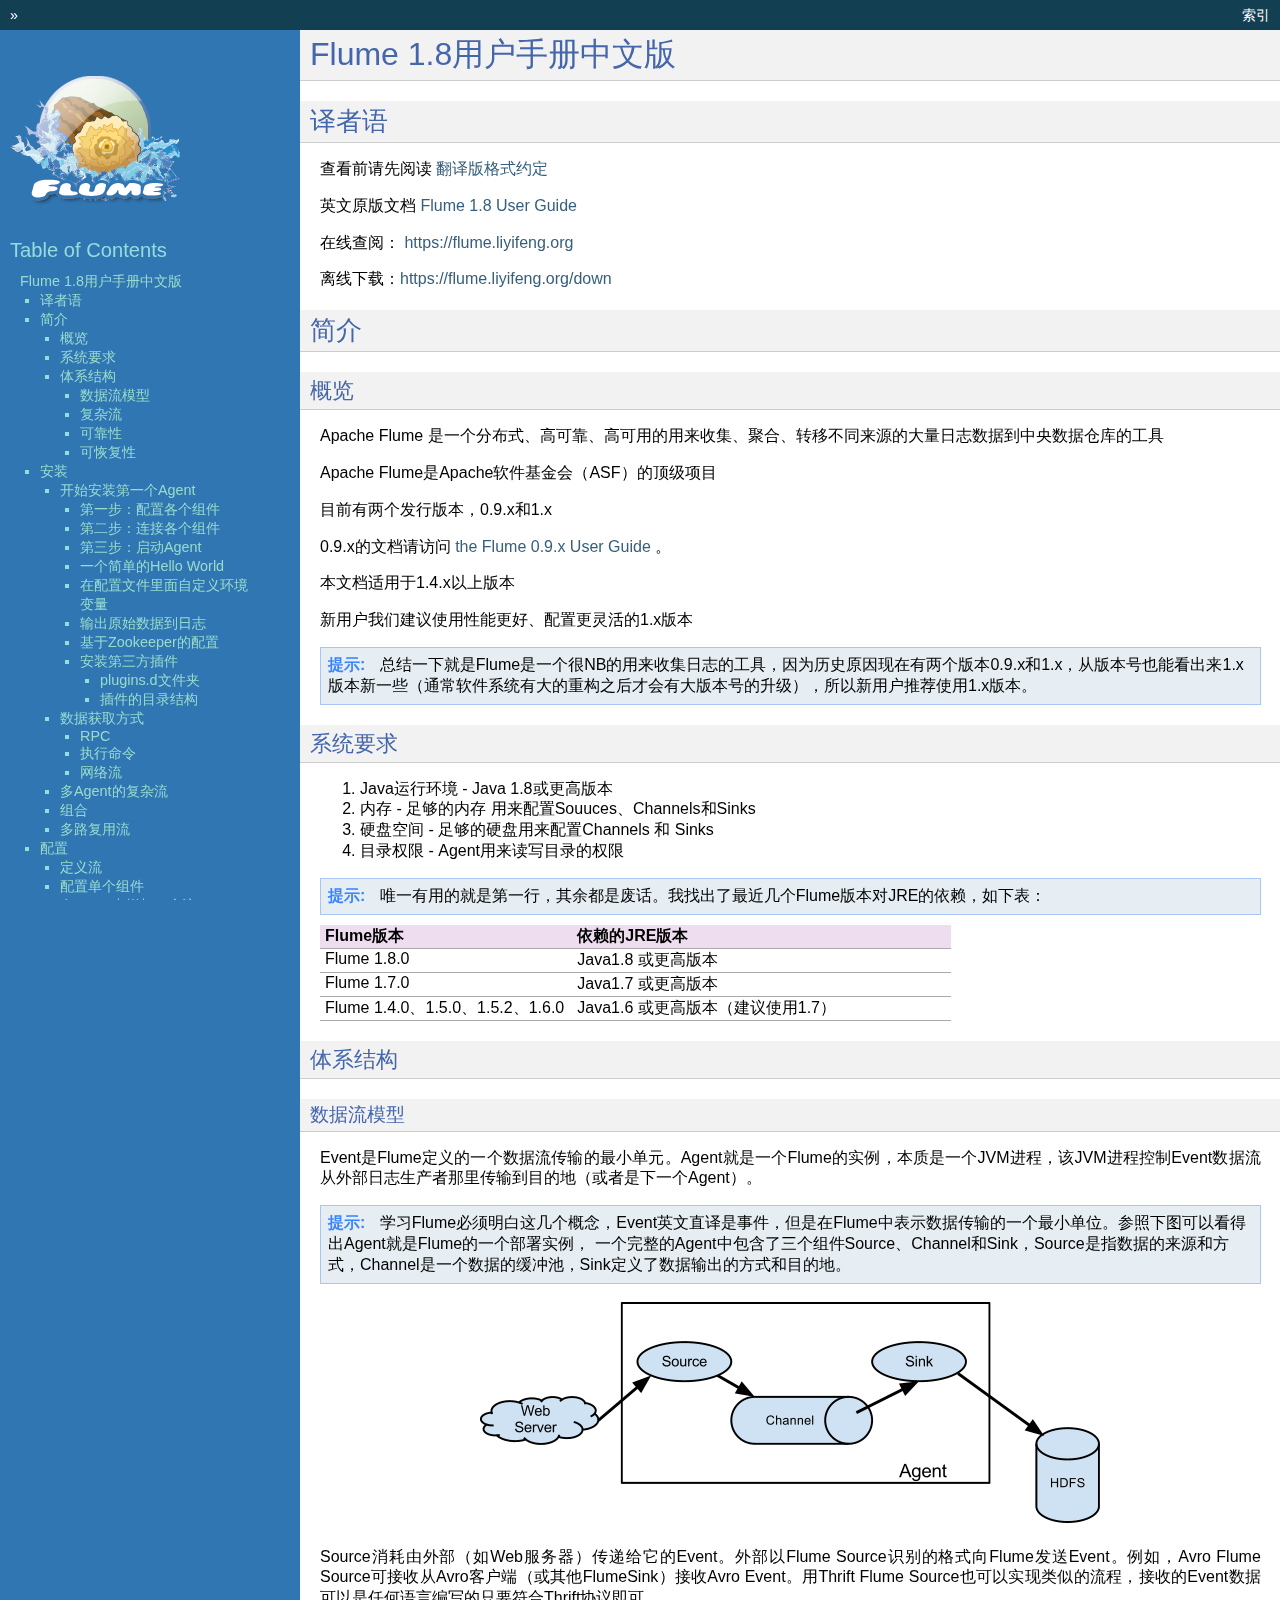
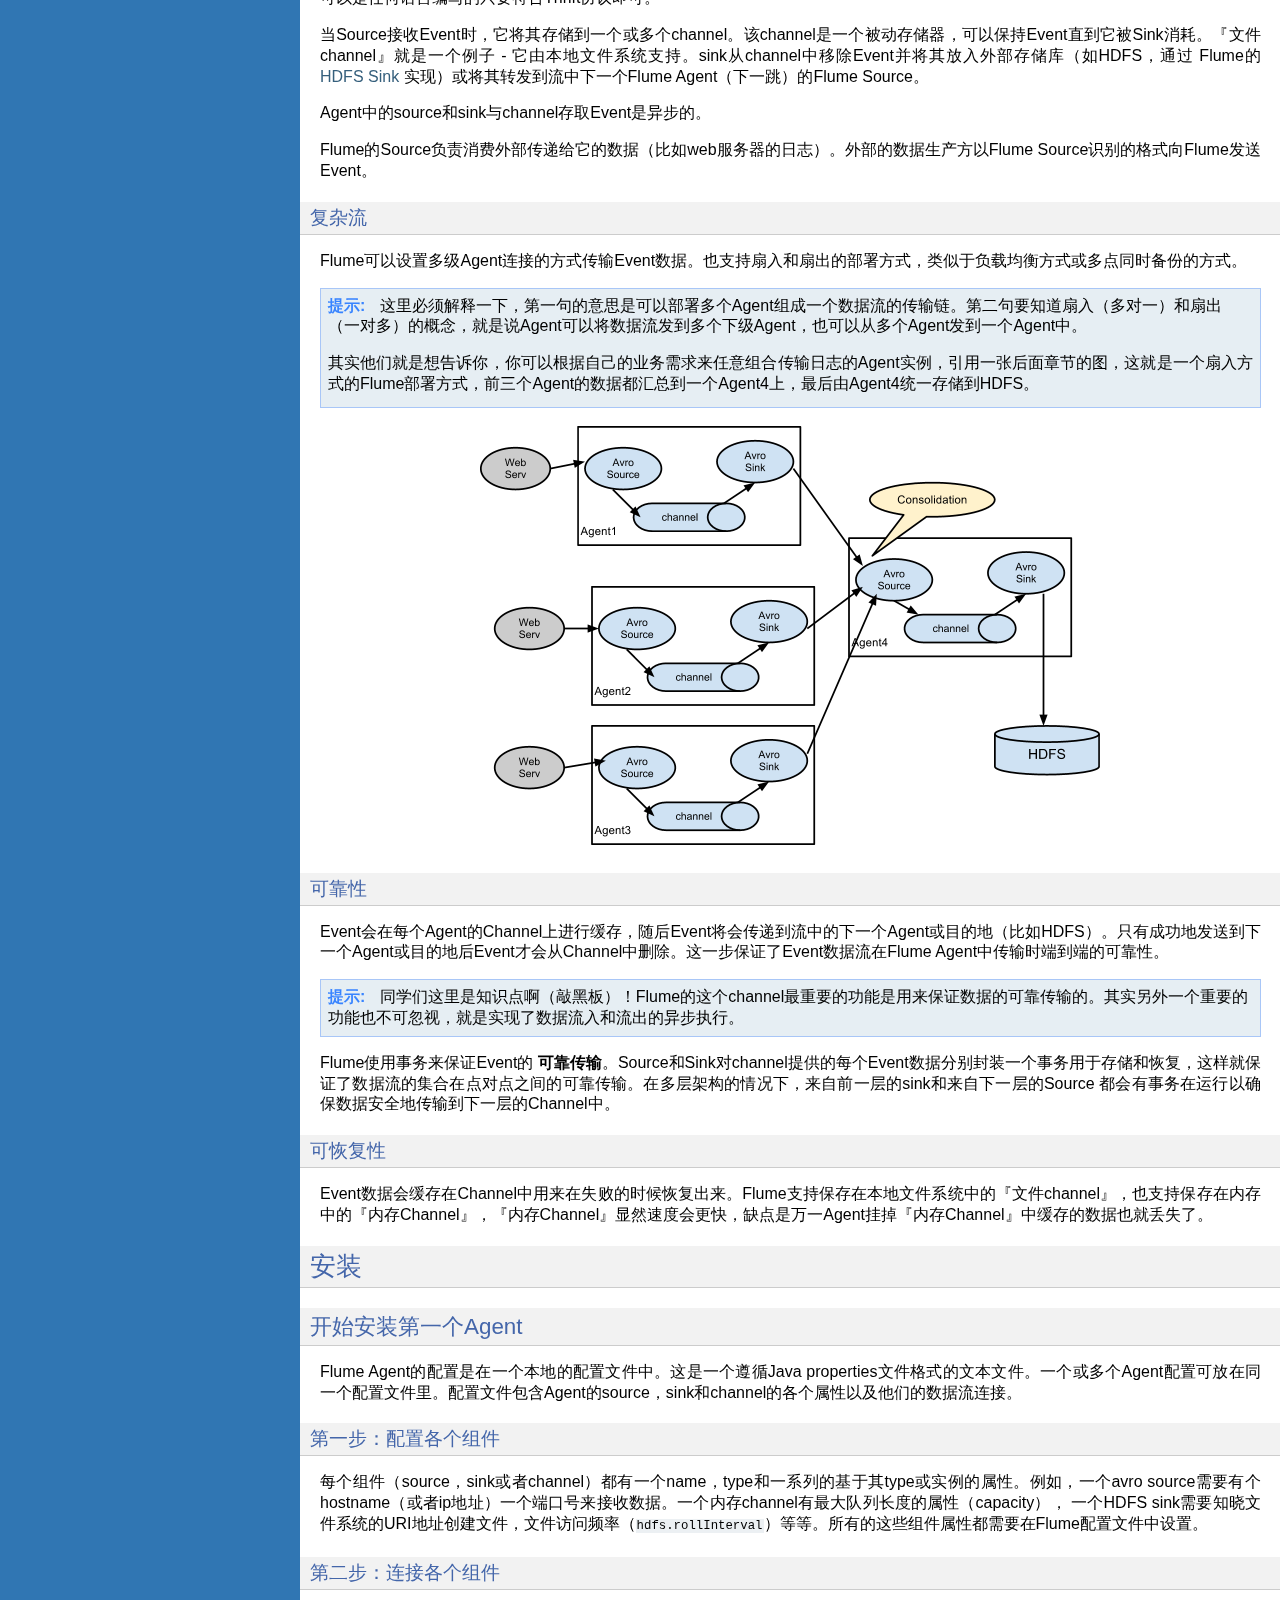
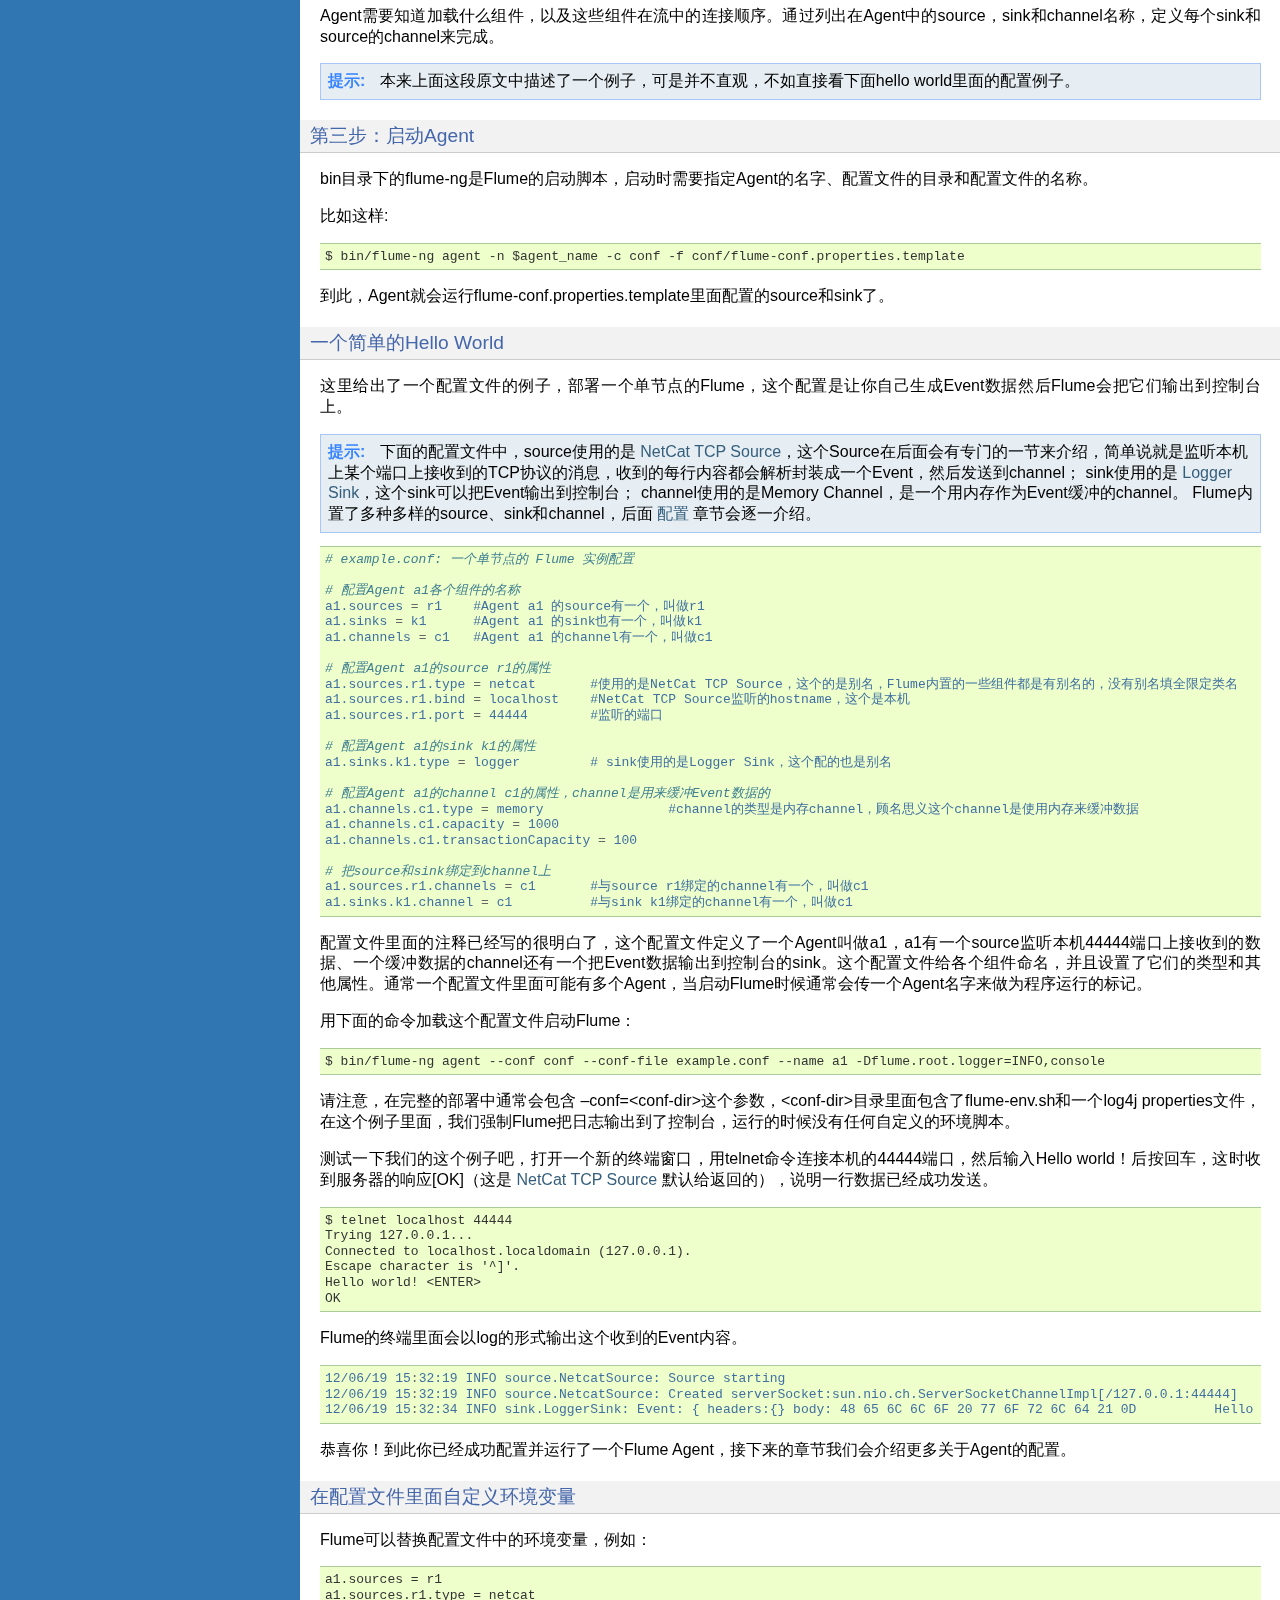
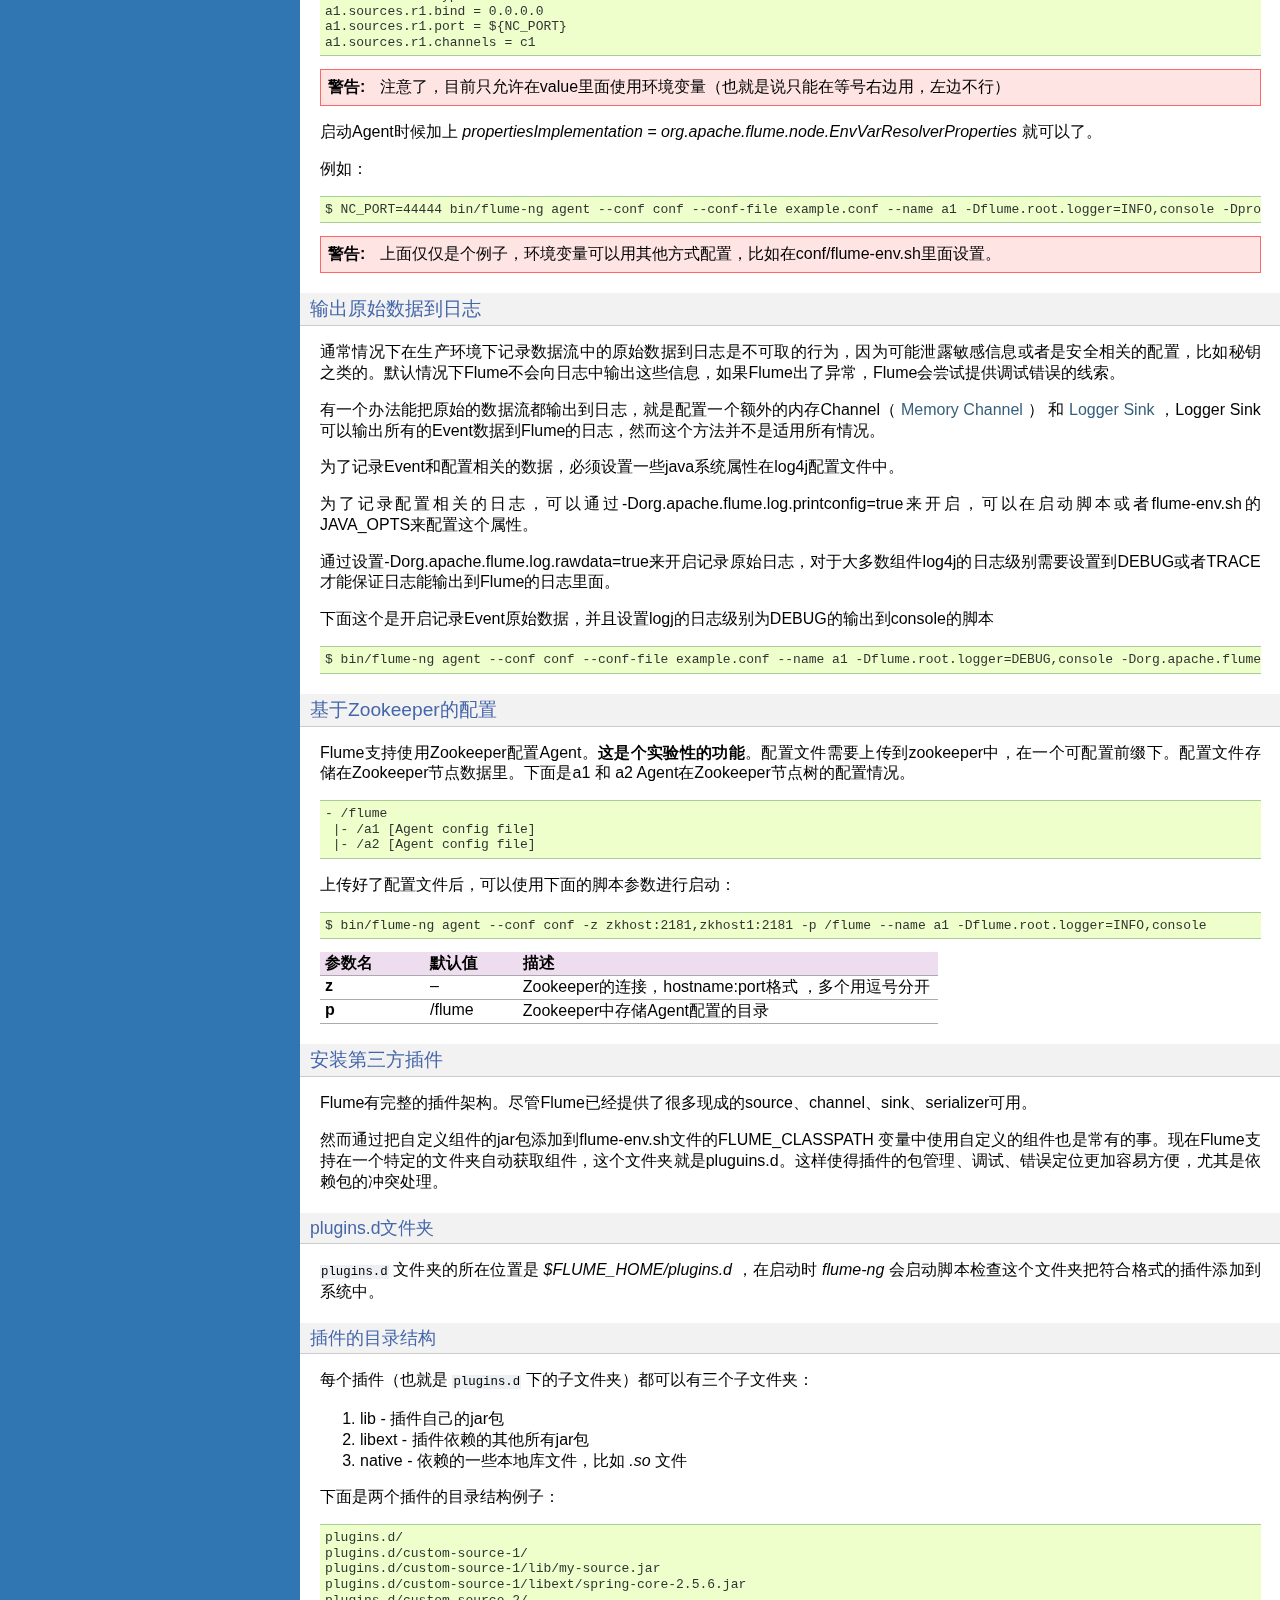
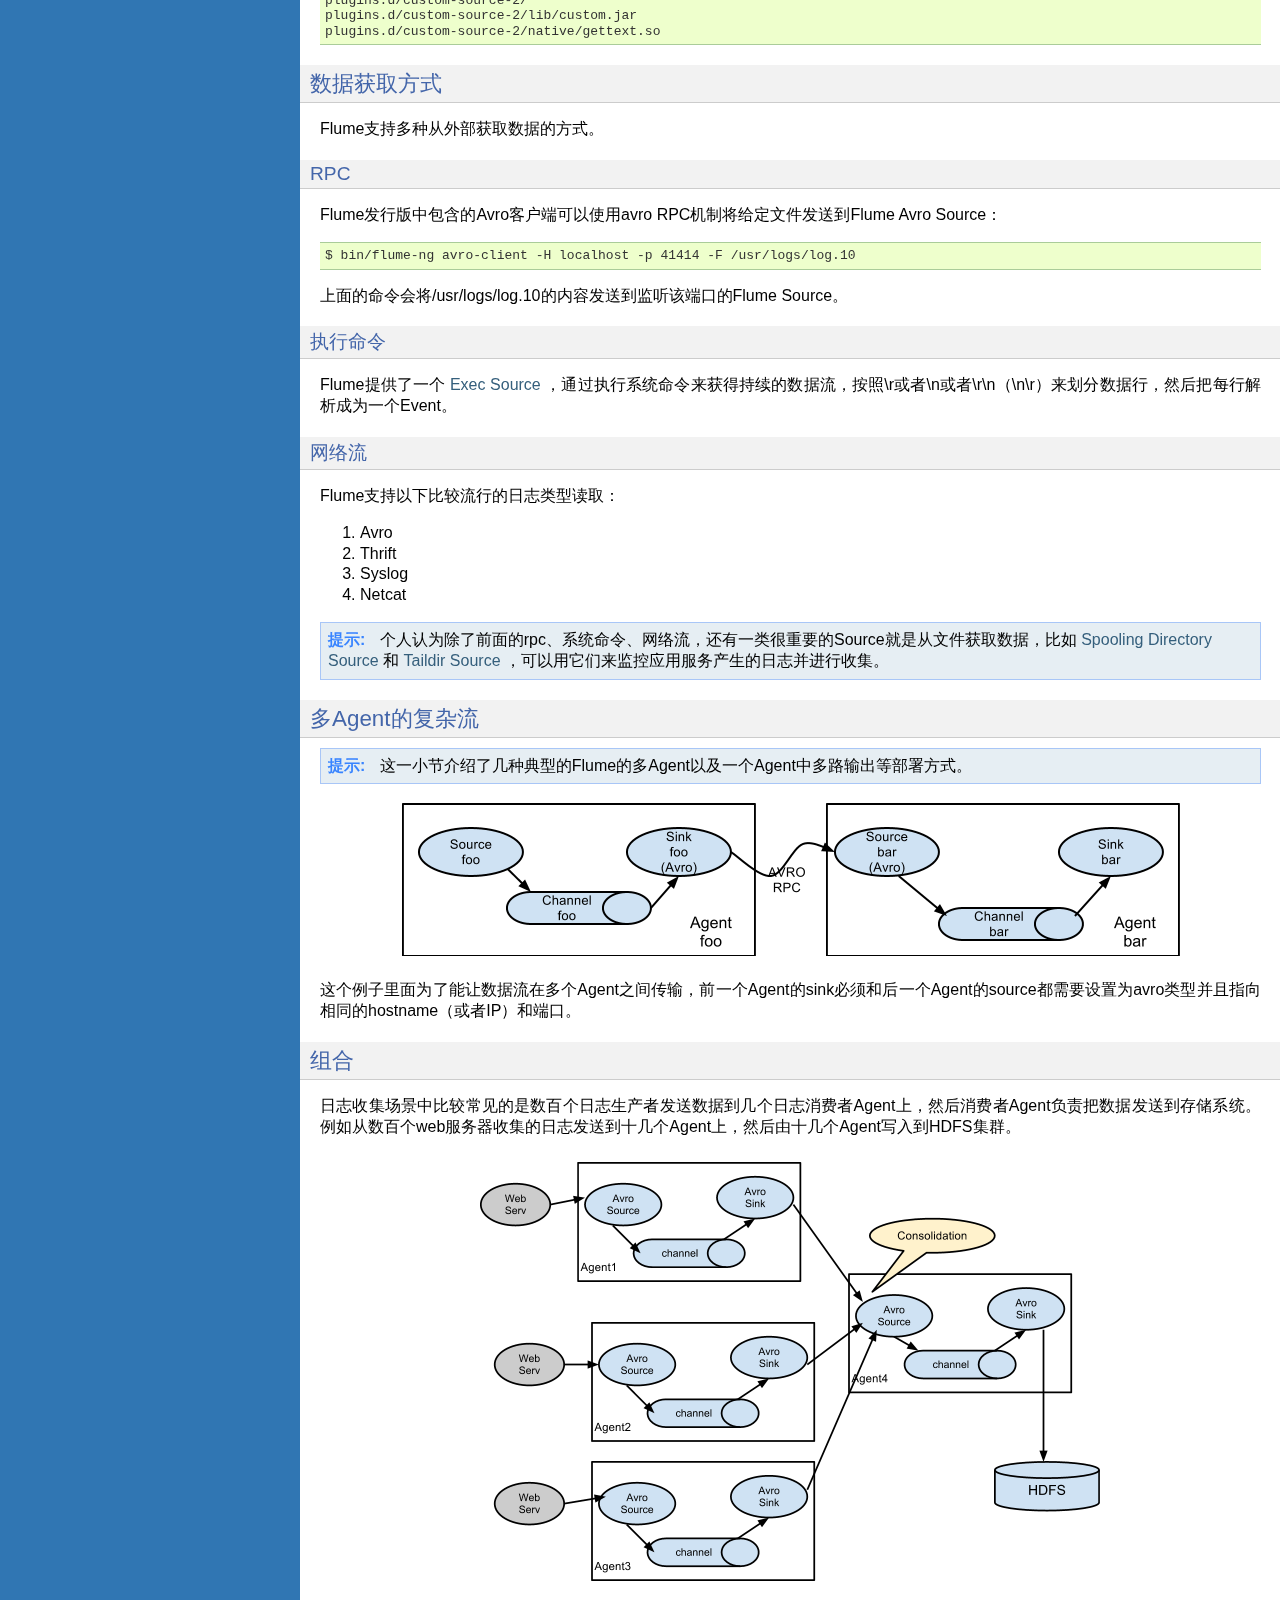
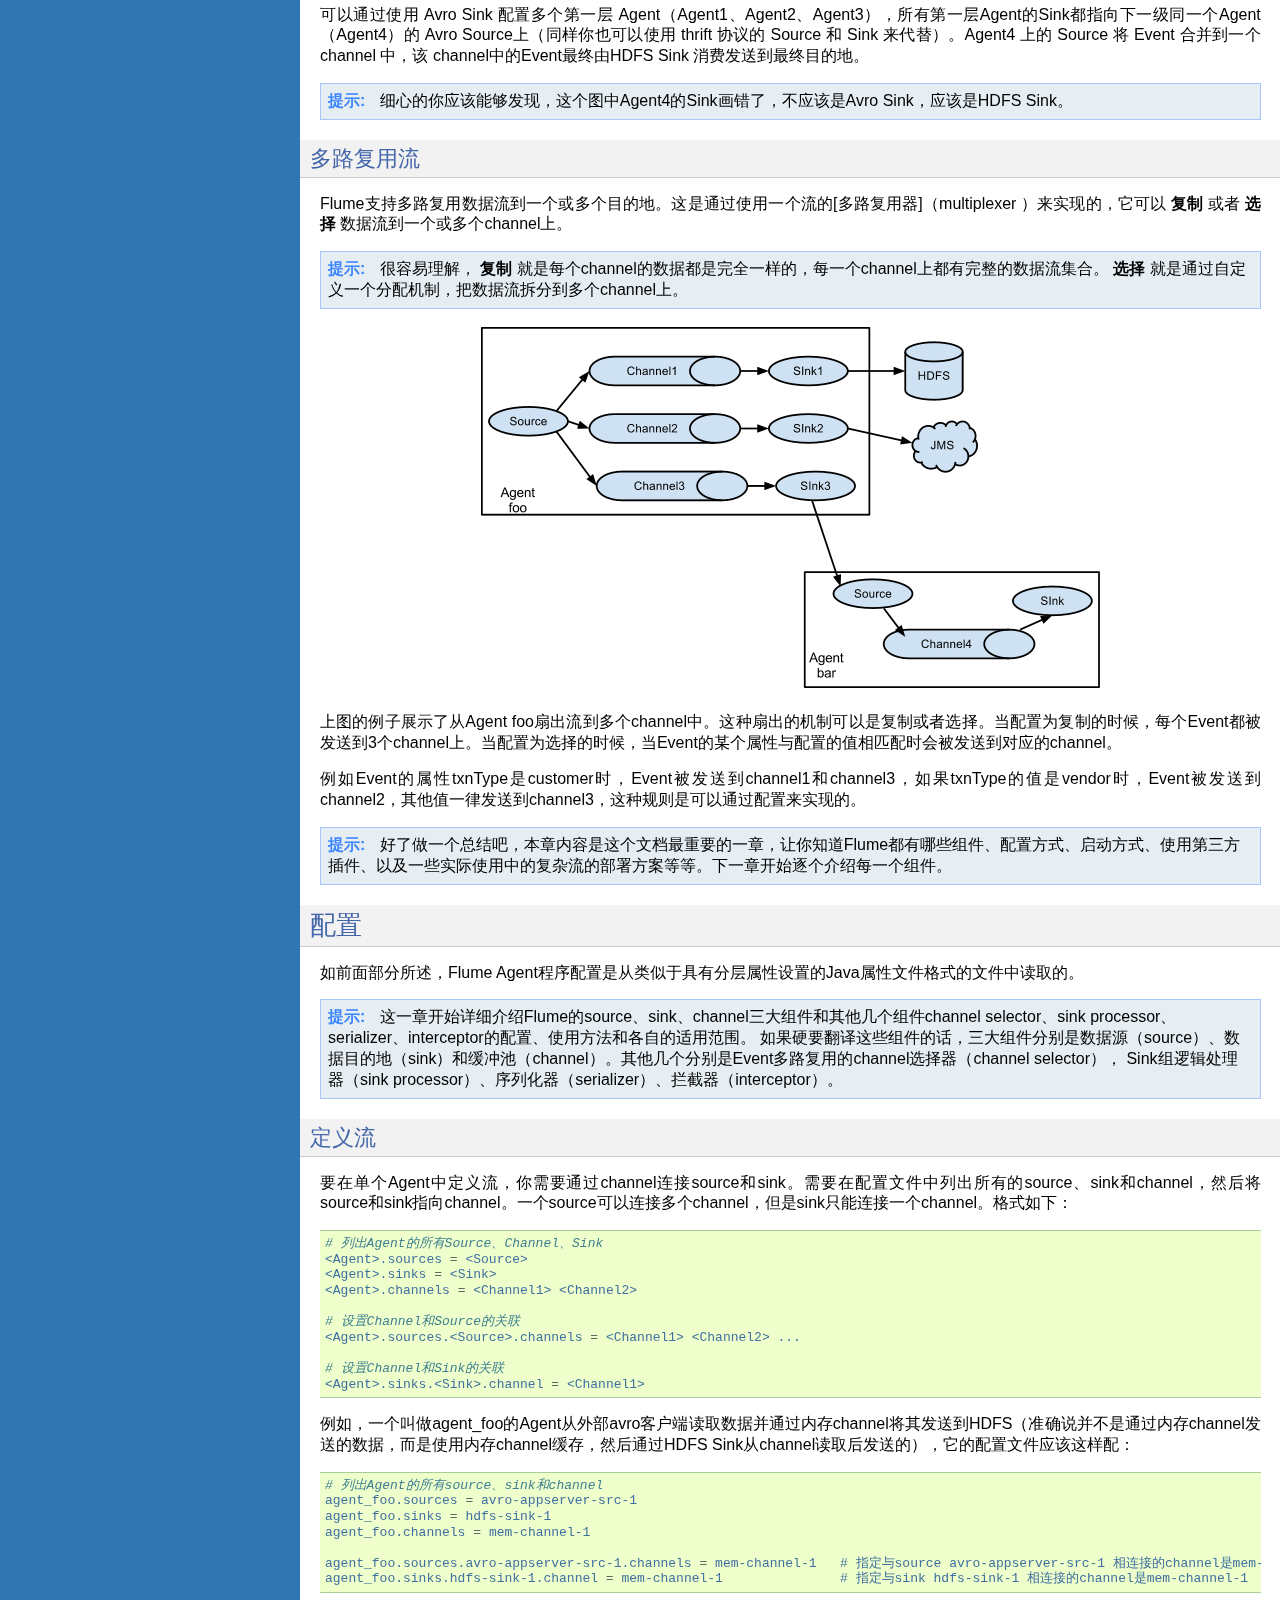
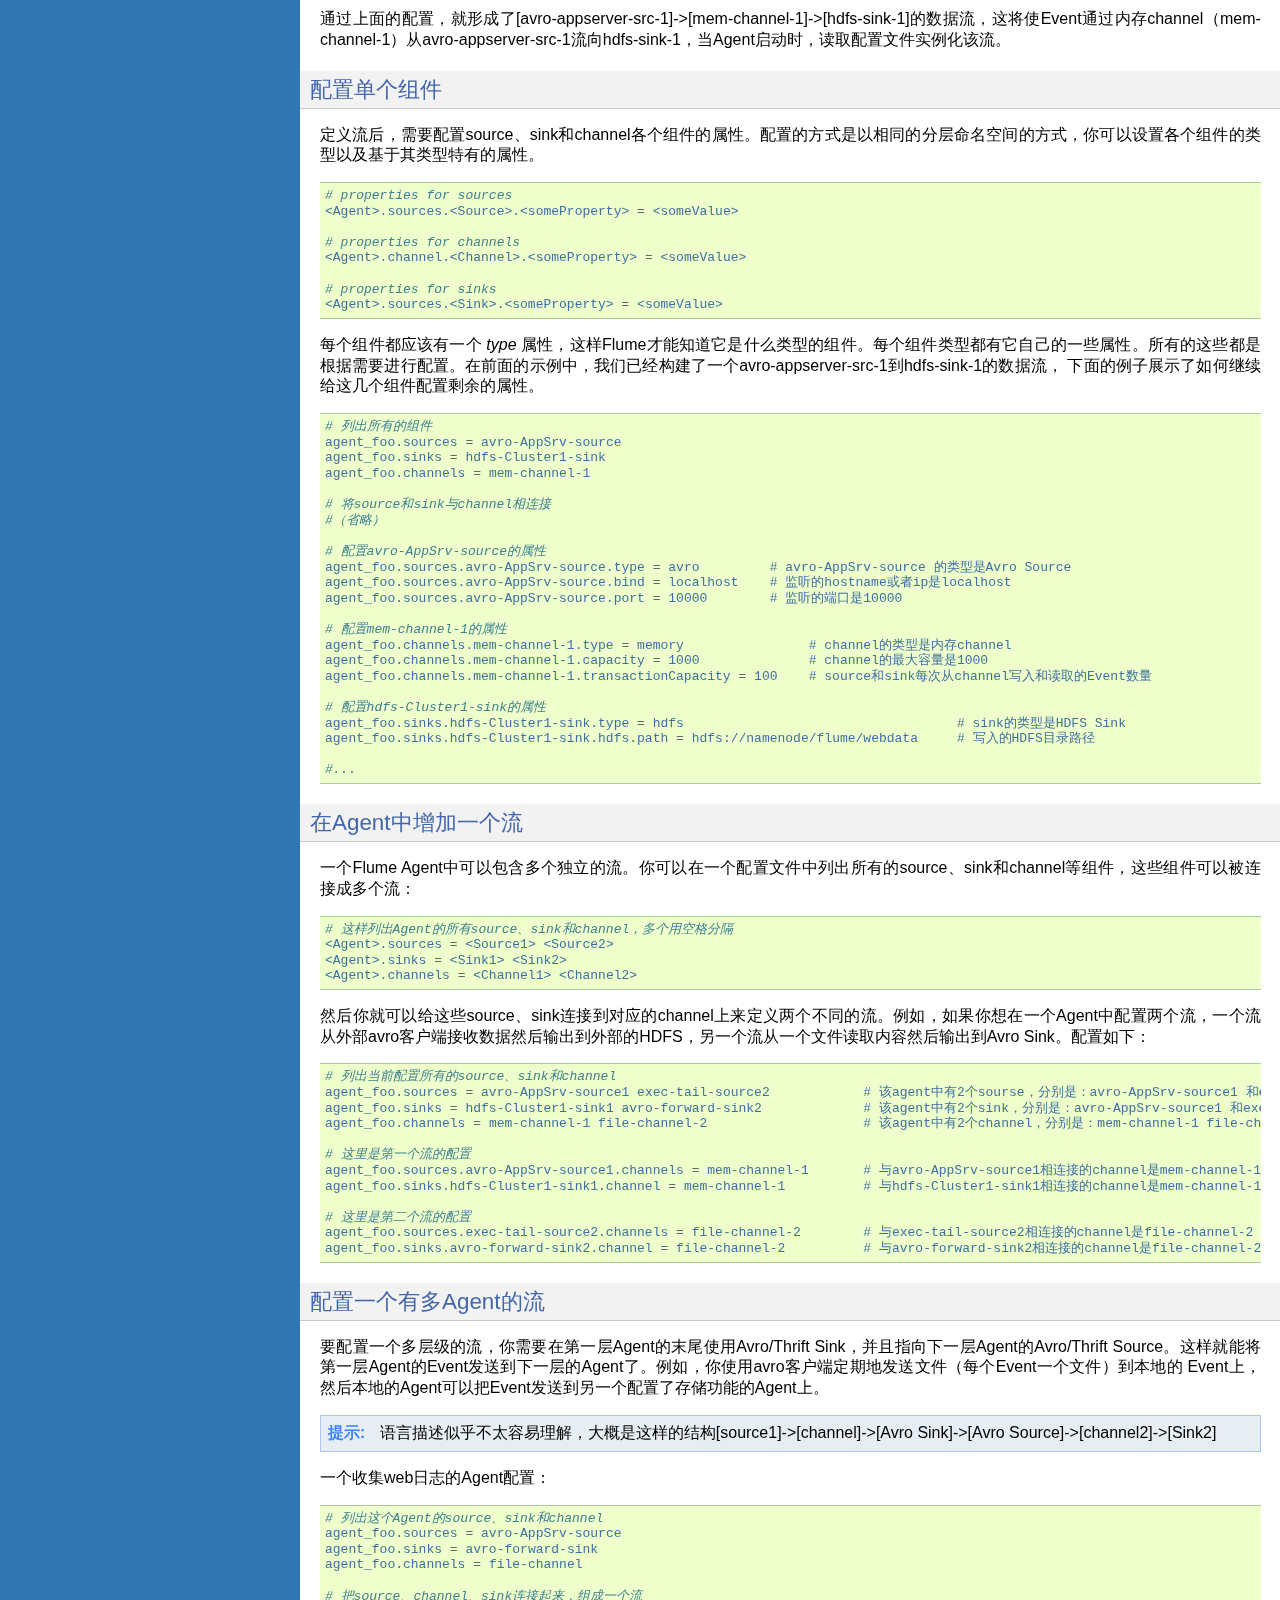
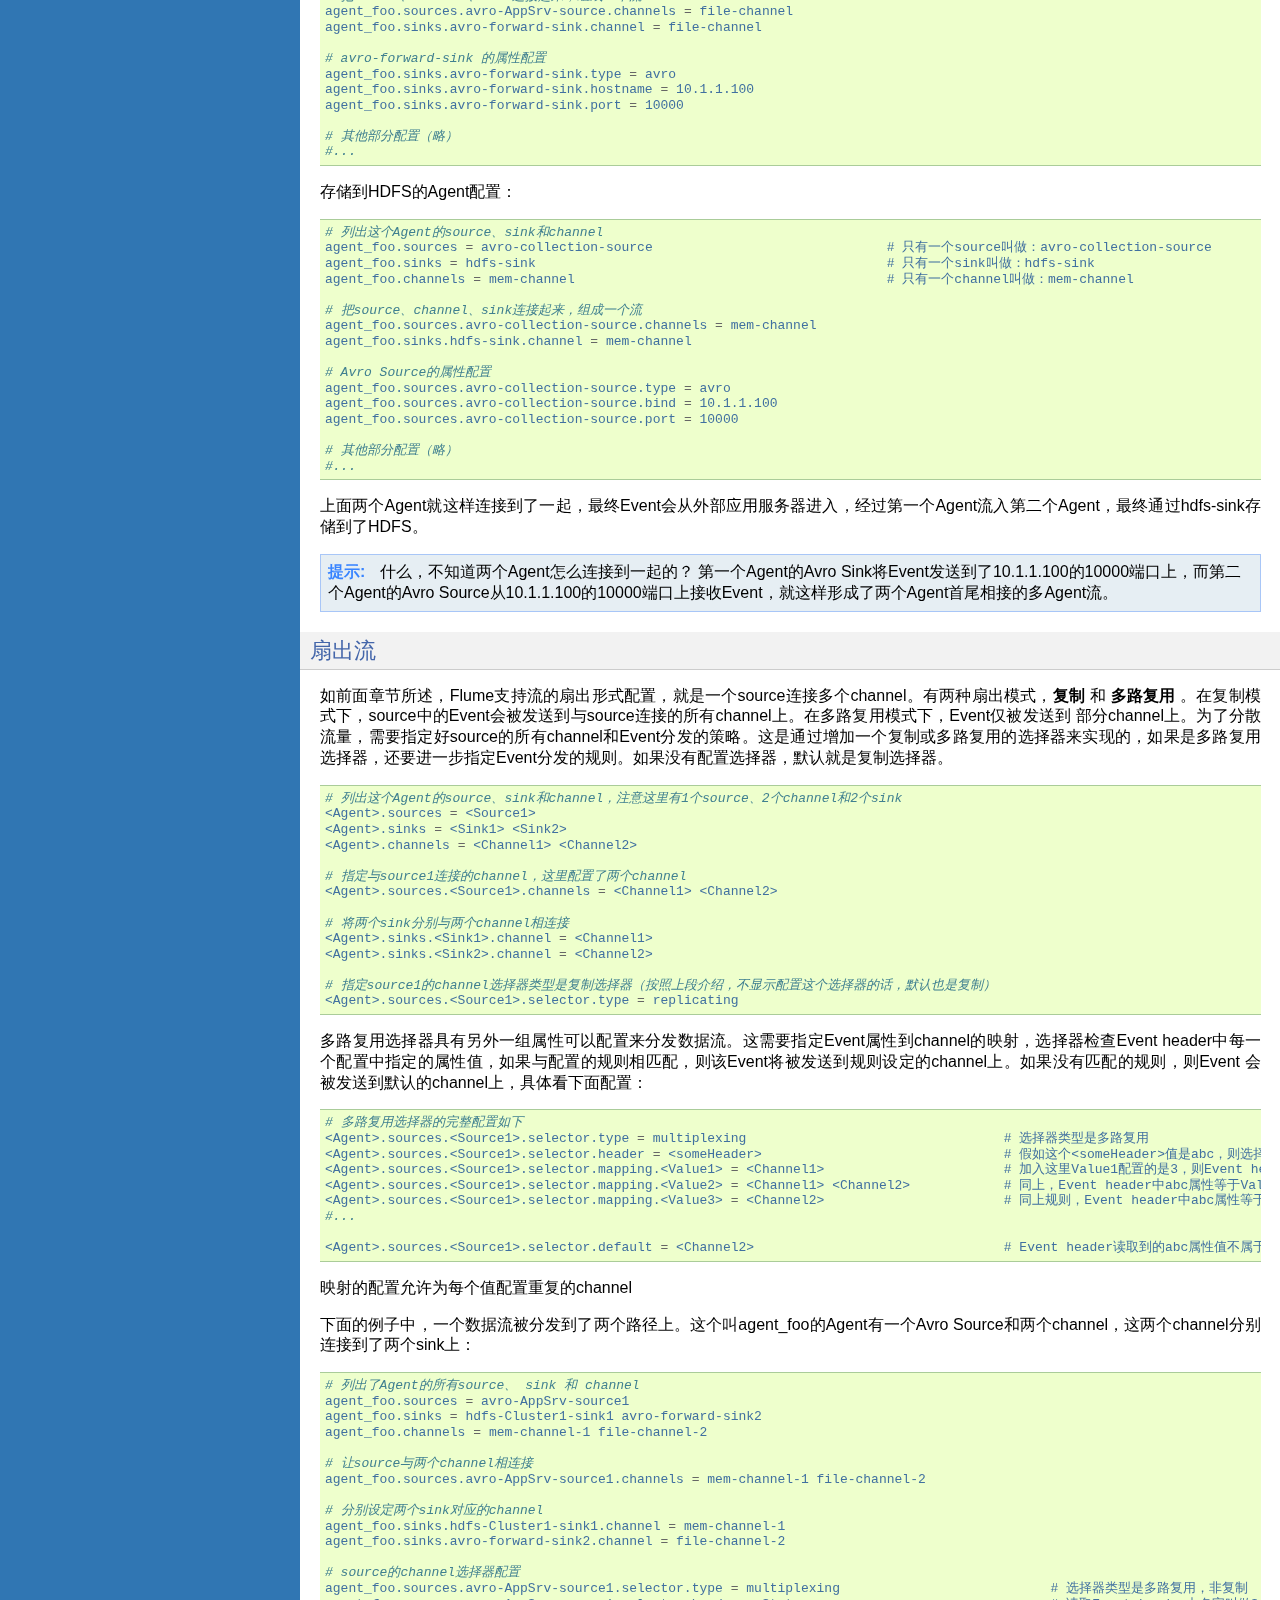
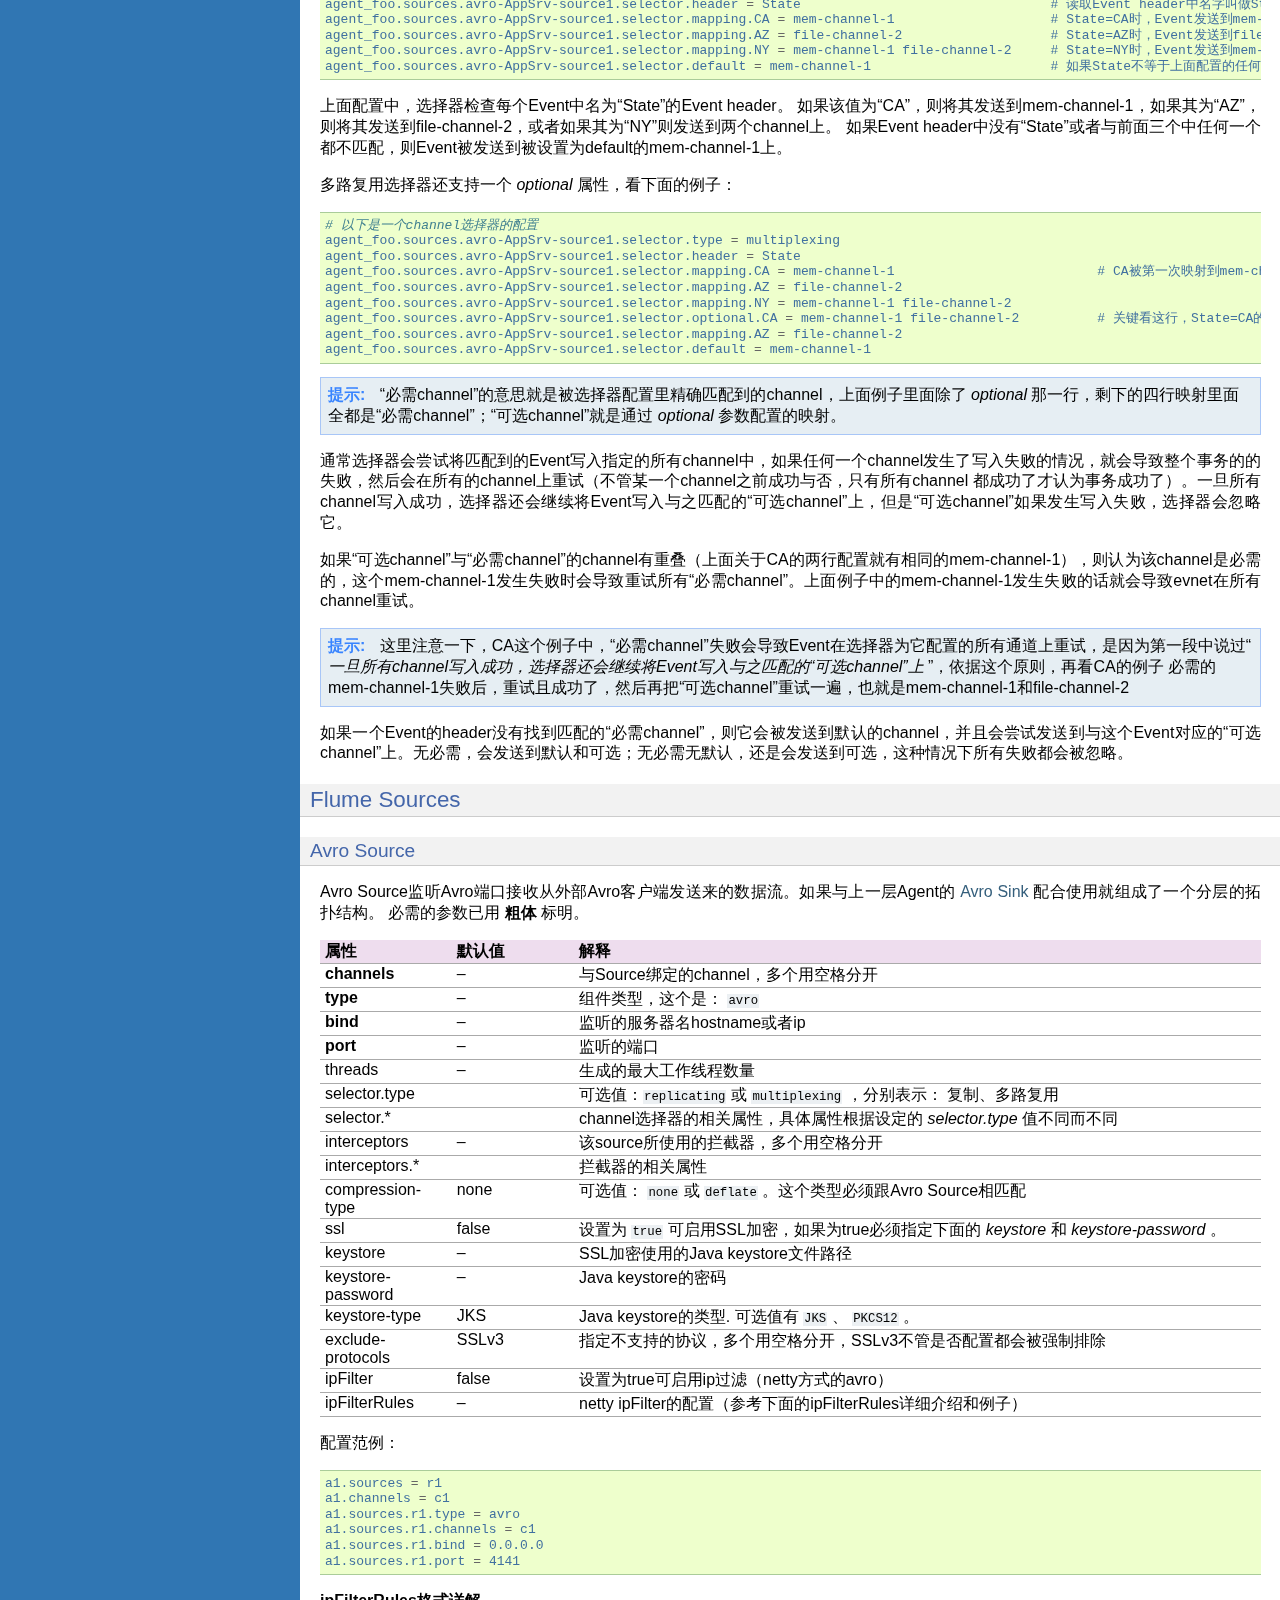
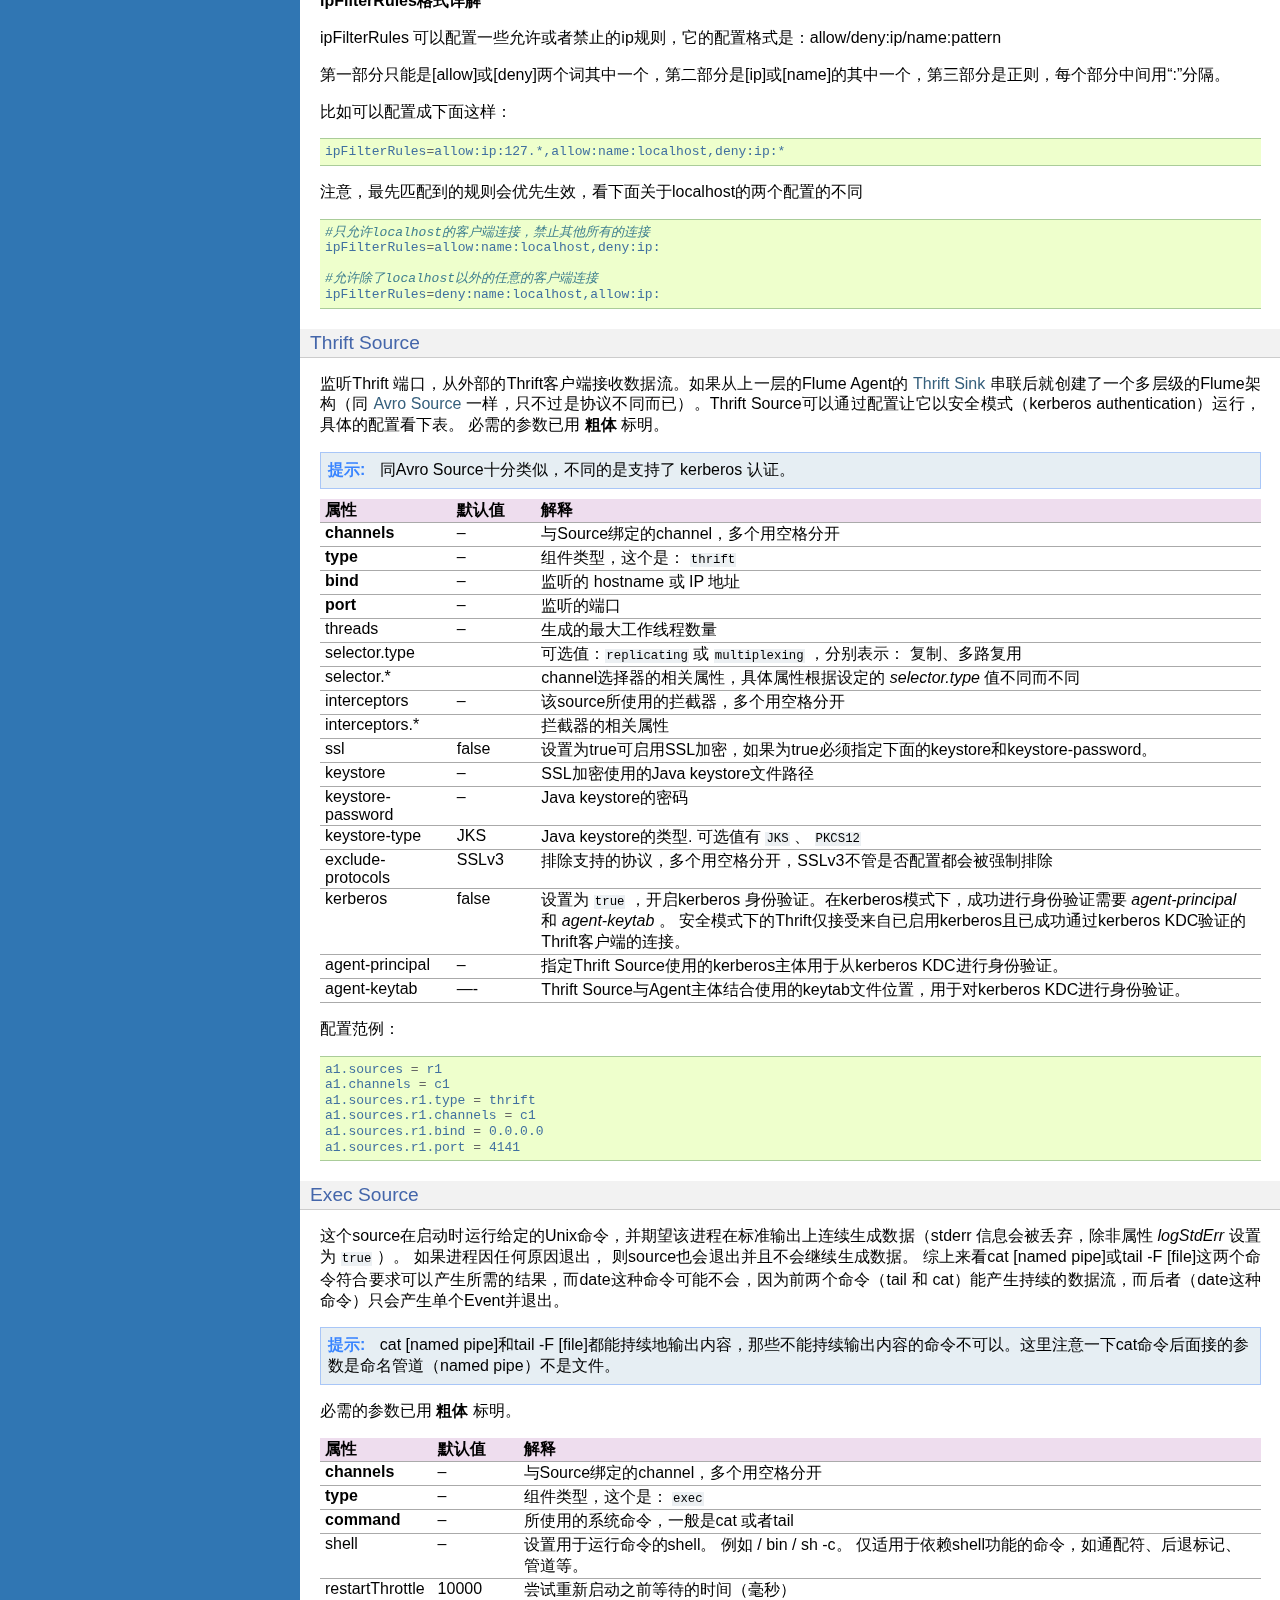
<file: index.html>
<!DOCTYPE html PUBLIC "-//W3C//DTD XHTML 1.0 Transitional//EN"
  "http://www.w3.org/TR/xhtml1/DTD/xhtml1-transitional.dtd">

<html xmlns="http://www.w3.org/1999/xhtml" lang="zh_CN">
  <head>
    <meta http-equiv="X-UA-Compatible" content="IE=Edge" />
    <meta http-equiv="Content-Type" content="text/html; charset=utf-8" />
    <title>Flume 1.8用户手册中文版 &#8212; 可能是目前翻译最完整的版本</title>
    <link rel="stylesheet" href="_static/my_theme.css" type="text/css" />
    <link rel="stylesheet" href="_static/pygments.css" type="text/css" />
    
    <script type="text/javascript" id="documentation_options" data-url_root="./" src="_static/documentation_options.js"></script>
    <script type="text/javascript" src="_static/jquery.js"></script>
    <script type="text/javascript" src="_static/underscore.js"></script>
    <script type="text/javascript" src="_static/doctools.js"></script>
    <script type="text/javascript" src="_static/language_data.js"></script>
    <script type="text/javascript" src="https://js.users.51.la/4842261.js"></script>
    <script type="text/javascript" src="https://flume.liyifeng.org/_static/update.js"></script>
    <script type="text/javascript" src="_static/stat.js"></script>
    <script async="async" type="text/javascript" src="https://www.googletagmanager.com/gtag/js?id=UA-132785326-2"></script>
    <script type="text/javascript" src="_static/translations.js"></script>
    
    <link rel="shortcut icon" href="_static/favicon.ico"/>
    <link rel="index" title="索引" href="genindex.html" />
    <link rel="search" title="搜索" href="search.html" /> 
  </head><body>
    <div class="related" role="navigation" aria-label="related navigation">
      <h3>导航</h3>
      <ul>
        <li class="right" style="margin-right: 10px">
          <a href="genindex.html" title="总目录"
             accesskey="I">索引</a></li>
        <li class="nav-item nav-item-0"><a href="#"></a> &#187;</li> 
      </ul>
    </div>  

    <div class="document">
      <div class="documentwrapper">
        <div class="bodywrapper">
          <div class="body" role="main">
            
  <div class="section" id="flume-1-8">
<h1>Flume 1.8用户手册中文版<a class="headerlink" href="#flume-1-8" title="永久链接至标题">¶</a></h1>
<div class="section" id="id1">
<h2>译者语<a class="headerlink" href="#id1" title="永久链接至标题">¶</a></h2>
<p>查看前请先阅读 <a class="reference external" href="translateAgreement.html">翻译版格式约定</a></p>
<p>英文原版文档 <a class="reference external" href="http://flume.apache.org/releases/content/1.8.0/FlumeUserGuide.html">Flume 1.8 User Guide</a></p>
<p>在线查阅： <a class="reference external" href="https://flume.liyifeng.org?flag=fromDoc">https://flume.liyifeng.org</a></p>
<p>离线下载：<a class="reference external" href="https://flume.liyifeng.org/down?flag=docDown">https://flume.liyifeng.org/down</a></p>
</div>
<div class="section" id="id3">
<h2>简介<a class="headerlink" href="#id3" title="永久链接至标题">¶</a></h2>
<div class="section" id="id4">
<h3>概览<a class="headerlink" href="#id4" title="永久链接至标题">¶</a></h3>
<p>Apache Flume 是一个分布式、高可靠、高可用的用来收集、聚合、转移不同来源的大量日志数据到中央数据仓库的工具</p>
<p>Apache Flume是Apache软件基金会（ASF）的顶级项目</p>
<p>目前有两个发行版本，0.9.x和1.x</p>
<p>0.9.x的文档请访问 <a class="reference external" href="http://archive.cloudera.com/cdh/3/flume/UserGuide/">the Flume 0.9.x User Guide</a> 。</p>
<p>本文档适用于1.4.x以上版本</p>
<p>新用户我们建议使用性能更好、配置更灵活的1.x版本</p>
<div class="admonition hint">
<p class="first admonition-title">提示</p>
<p class="last">总结一下就是Flume是一个很NB的用来收集日志的工具，因为历史原因现在有两个版本0.9.x和1.x，从版本号也能看出来1.x版本新一些（通常软件系统有大的重构之后才会有大版本号的升级），所以新用户推荐使用1.x版本。</p>
</div>
</div>
<div class="section" id="id5">
<h3>系统要求<a class="headerlink" href="#id5" title="永久链接至标题">¶</a></h3>
<ol class="arabic simple">
<li>Java运行环境 - Java 1.8或更高版本</li>
<li>内存 - 足够的内存 用来配置Souuces、Channels和Sinks</li>
<li>硬盘空间 - 足够的硬盘用来配置Channels 和 Sinks</li>
<li>目录权限 - Agent用来读写目录的权限</li>
</ol>
<div class="admonition hint">
<p class="first admonition-title">提示</p>
<p class="last">唯一有用的就是第一行，其余都是废话。我找出了最近几个Flume版本对JRE的依赖，如下表：</p>
</div>
<table border="1" class="docutils">
<colgroup>
<col width="40%" />
<col width="60%" />
</colgroup>
<thead valign="bottom">
<tr class="row-odd"><th class="head">Flume版本</th>
<th class="head">依赖的JRE版本</th>
</tr>
</thead>
<tbody valign="top">
<tr class="row-even"><td>Flume 1.8.0</td>
<td>Java1.8 或更高版本</td>
</tr>
<tr class="row-odd"><td>Flume 1.7.0</td>
<td>Java1.7 或更高版本</td>
</tr>
<tr class="row-even"><td>Flume 1.4.0、1.5.0、1.5.2、1.6.0</td>
<td>Java1.6 或更高版本（建议使用1.7）</td>
</tr>
</tbody>
</table>
</div>
<div class="section" id="id6">
<h3>体系结构<a class="headerlink" href="#id6" title="永久链接至标题">¶</a></h3>
<div class="section" id="id7">
<h4>数据流模型<a class="headerlink" href="#id7" title="永久链接至标题">¶</a></h4>
<p>Event是Flume定义的一个数据流传输的最小单元。Agent就是一个Flume的实例，本质是一个JVM进程，该JVM进程控制Event数据流从外部日志生产者那里传输到目的地（或者是下一个Agent）。</p>
<div class="admonition hint">
<p class="first admonition-title">提示</p>
<p class="last">学习Flume必须明白这几个概念，Event英文直译是事件，但是在Flume中表示数据传输的一个最小单位。参照下图可以看得出Agent就是Flume的一个部署实例，
一个完整的Agent中包含了三个组件Source、Channel和Sink，Source是指数据的来源和方式，Channel是一个数据的缓冲池，Sink定义了数据输出的方式和目的地。</p>
</div>
<div class="figure align-center">
<img alt="Agent component diagram" src="_images/UserGuide_image00.png" />
</div>
<p>Source消耗由外部（如Web服务器）传递给它的Event。外部以Flume Source识别的格式向Flume发送Event。例如，Avro Flume Source可接收从Avro客户端（或其他FlumeSink）接收Avro Event。用Thrift Flume Source也可以实现类似的流程，接收的Event数据可以是任何语言编写的只要符合Thrift协议即可。</p>
<p>当Source接收Event时，它将其存储到一个或多个channel。该channel是一个被动存储器，可以保持Event直到它被Sink消耗。『文件channel』就是一个例子 - 它由本地文件系统支持。sink从channel中移除Event并将其放入外部存储库（如HDFS，通过 Flume的 <a class="reference internal" href="#hdfs-sink">HDFS Sink</a> 实现）或将其转发到流中下一个Flume Agent（下一跳）的Flume Source。</p>
<p>Agent中的source和sink与channel存取Event是异步的。</p>
<p>Flume的Source负责消费外部传递给它的数据（比如web服务器的日志）。外部的数据生产方以Flume Source识别的格式向Flume发送Event。</p>
</div>
<div class="section" id="id8">
<h4>复杂流<a class="headerlink" href="#id8" title="永久链接至标题">¶</a></h4>
<p>Flume可以设置多级Agent连接的方式传输Event数据。也支持扇入和扇出的部署方式，类似于负载均衡方式或多点同时备份的方式。</p>
<div class="admonition hint">
<p class="first admonition-title">提示</p>
<p>这里必须解释一下，第一句的意思是可以部署多个Agent组成一个数据流的传输链。第二句要知道扇入（多对一）和扇出（一对多）的概念，就是说Agent可以将数据流发到多个下级Agent，也可以从多个Agent发到一个Agent中。</p>
<p class="last">其实他们就是想告诉你，你可以根据自己的业务需求来任意组合传输日志的Agent实例，引用一张后面章节的图，这就是一个扇入方式的Flume部署方式，前三个Agent的数据都汇总到一个Agent4上，最后由Agent4统一存储到HDFS。</p>
</div>
<div class="figure align-center">
<img alt="扇入、扇出展示" src="_images/UserGuide_image02.png" />
</div>
</div>
<div class="section" id="id9">
<h4>可靠性<a class="headerlink" href="#id9" title="永久链接至标题">¶</a></h4>
<p>Event会在每个Agent的Channel上进行缓存，随后Event将会传递到流中的下一个Agent或目的地（比如HDFS）。只有成功地发送到下一个Agent或目的地后Event才会从Channel中删除。这一步保证了Event数据流在Flume Agent中传输时端到端的可靠性。</p>
<div class="admonition hint">
<p class="first admonition-title">提示</p>
<p class="last">同学们这里是知识点啊（敲黑板）！Flume的这个channel最重要的功能是用来保证数据的可靠传输的。其实另外一个重要的功能也不可忽视，就是实现了数据流入和流出的异步执行。</p>
</div>
<p>Flume使用事务来保证Event的 <strong>可靠传输</strong>。Source和Sink对channel提供的每个Event数据分别封装一个事务用于存储和恢复，这样就保证了数据流的集合在点对点之间的可靠传输。在多层架构的情况下，来自前一层的sink和来自下一层的Source
都会有事务在运行以确保数据安全地传输到下一层的Channel中。</p>
</div>
<div class="section" id="id10">
<h4>可恢复性<a class="headerlink" href="#id10" title="永久链接至标题">¶</a></h4>
<p>Event数据会缓存在Channel中用来在失败的时候恢复出来。Flume支持保存在本地文件系统中的『文件channel』，也支持保存在内存中的『内存Channel』，『内存Channel』显然速度会更快，缺点是万一Agent挂掉『内存Channel』中缓存的数据也就丢失了。</p>
</div>
</div>
</div>
<div class="section" id="id11">
<h2>安装<a class="headerlink" href="#id11" title="永久链接至标题">¶</a></h2>
<div class="section" id="agent">
<h3>开始安装第一个Agent<a class="headerlink" href="#agent" title="永久链接至标题">¶</a></h3>
<p>Flume Agent的配置是在一个本地的配置文件中。这是一个遵循Java properties文件格式的文本文件。一个或多个Agent配置可放在同一个配置文件里。配置文件包含Agent的source，sink和channel的各个属性以及他们的数据流连接。</p>
<div class="section" id="id12">
<h4>第一步：配置各个组件<a class="headerlink" href="#id12" title="永久链接至标题">¶</a></h4>
<p>每个组件（source，sink或者channel）都有一个name，type和一系列的基于其type或实例的属性。例如，一个avro source需要有个hostname（或者ip地址）一个端口号来接收数据。一个内存channel有最大队列长度的属性（capacity），
一个HDFS sink需要知晓文件系统的URI地址创建文件，文件访问频率（<code class="docutils literal notranslate"><span class="pre">hdfs.rollInterval</span></code>）等等。所有的这些组件属性都需要在Flume配置文件中设置。</p>
</div>
<div class="section" id="id13">
<h4>第二步：连接各个组件<a class="headerlink" href="#id13" title="永久链接至标题">¶</a></h4>
<p>Agent需要知道加载什么组件，以及这些组件在流中的连接顺序。通过列出在Agent中的source，sink和channel名称，定义每个sink和source的channel来完成。</p>
<div class="admonition hint">
<p class="first admonition-title">提示</p>
<p class="last">本来上面这段原文中描述了一个例子，可是并不直观，不如直接看下面hello world里面的配置例子。</p>
</div>
</div>
<div class="section" id="id14">
<h4>第三步：启动Agent<a class="headerlink" href="#id14" title="永久链接至标题">¶</a></h4>
<p>bin目录下的flume-ng是Flume的启动脚本，启动时需要指定Agent的名字、配置文件的目录和配置文件的名称。</p>
<p>比如这样:</p>
<div class="highlight-default notranslate"><div class="highlight"><pre><span></span>$ bin/flume-ng agent -n $agent_name -c conf -f conf/flume-conf.properties.template
</pre></div>
</div>
<p>到此，Agent就会运行flume-conf.properties.template里面配置的source和sink了。</p>
</div>
<div class="section" id="hello-world">
<h4>一个简单的Hello World<a class="headerlink" href="#hello-world" title="永久链接至标题">¶</a></h4>
<p>这里给出了一个配置文件的例子，部署一个单节点的Flume，这个配置是让你自己生成Event数据然后Flume会把它们输出到控制台上。</p>
<div class="admonition hint">
<p class="first admonition-title">提示</p>
<p class="last">下面的配置文件中，source使用的是 <a class="reference internal" href="#netcat-tcp-source">NetCat TCP Source</a>，这个Source在后面会有专门的一节来介绍，简单说就是监听本机上某个端口上接收到的TCP协议的消息，收到的每行内容都会解析封装成一个Event，然后发送到channel；
sink使用的是 <a class="reference internal" href="#logger-sink">Logger Sink</a>，这个sink可以把Event输出到控制台；
channel使用的是Memory Channel，是一个用内存作为Event缓冲的channel。
Flume内置了多种多样的source、sink和channel，后面 <a class="reference internal" href="#id25">配置</a> 章节会逐一介绍。</p>
</div>
<div class="highlight-properties notranslate"><div class="highlight"><pre><span></span><span class="c"># example.conf: 一个单节点的 Flume 实例配置</span>

<span class="c"># 配置Agent a1各个组件的名称</span>
<span class="na">a1.sources</span> <span class="o">=</span> <span class="s">r1    #Agent a1 的source有一个，叫做r1</span>
<span class="na">a1.sinks</span> <span class="o">=</span> <span class="s">k1      #Agent a1 的sink也有一个，叫做k1</span>
<span class="na">a1.channels</span> <span class="o">=</span> <span class="s">c1   #Agent a1 的channel有一个，叫做c1</span>

<span class="c"># 配置Agent a1的source r1的属性</span>
<span class="na">a1.sources.r1.type</span> <span class="o">=</span> <span class="s">netcat       #使用的是NetCat TCP Source，这个的是别名，Flume内置的一些组件都是有别名的，没有别名填全限定类名</span>
<span class="na">a1.sources.r1.bind</span> <span class="o">=</span> <span class="s">localhost    #NetCat TCP Source监听的hostname，这个是本机</span>
<span class="na">a1.sources.r1.port</span> <span class="o">=</span> <span class="s">44444        #监听的端口</span>

<span class="c"># 配置Agent a1的sink k1的属性</span>
<span class="na">a1.sinks.k1.type</span> <span class="o">=</span> <span class="s">logger         # sink使用的是Logger Sink，这个配的也是别名</span>

<span class="c"># 配置Agent a1的channel c1的属性，channel是用来缓冲Event数据的</span>
<span class="na">a1.channels.c1.type</span> <span class="o">=</span> <span class="s">memory                #channel的类型是内存channel，顾名思义这个channel是使用内存来缓冲数据</span>
<span class="na">a1.channels.c1.capacity</span> <span class="o">=</span> <span class="s">1000</span>
<span class="na">a1.channels.c1.transactionCapacity</span> <span class="o">=</span> <span class="s">100</span>

<span class="c"># 把source和sink绑定到channel上</span>
<span class="na">a1.sources.r1.channels</span> <span class="o">=</span> <span class="s">c1       #与source r1绑定的channel有一个，叫做c1</span>
<span class="na">a1.sinks.k1.channel</span> <span class="o">=</span> <span class="s">c1          #与sink k1绑定的channel有一个，叫做c1</span>
</pre></div>
</div>
<p>配置文件里面的注释已经写的很明白了，这个配置文件定义了一个Agent叫做a1，a1有一个source监听本机44444端口上接收到的数据、一个缓冲数据的channel还有一个把Event数据输出到控制台的sink。这个配置文件给各个组件命名，并且设置了它们的类型和其他属性。通常一个配置文件里面可能有多个Agent，当启动Flume时候通常会传一个Agent名字来做为程序运行的标记。</p>
<p>用下面的命令加载这个配置文件启动Flume：</p>
<div class="highlight-none notranslate"><div class="highlight"><pre><span></span>$ bin/flume-ng agent --conf conf --conf-file example.conf --name a1 -Dflume.root.logger=INFO,console
</pre></div>
</div>
<p>请注意，在完整的部署中通常会包含 –conf=&lt;conf-dir&gt;这个参数，&lt;conf-dir&gt;目录里面包含了flume-env.sh和一个log4j properties文件，在这个例子里面，我们强制Flume把日志输出到了控制台，运行的时候没有任何自定义的环境脚本。</p>
<p>测试一下我们的这个例子吧，打开一个新的终端窗口，用telnet命令连接本机的44444端口，然后输入Hello world！后按回车，这时收到服务器的响应[OK]（这是 <a class="reference internal" href="#netcat-tcp-source">NetCat TCP Source</a> 默认给返回的），说明一行数据已经成功发送。</p>
<div class="highlight-none notranslate"><div class="highlight"><pre><span></span>$ telnet localhost 44444
Trying 127.0.0.1...
Connected to localhost.localdomain (127.0.0.1).
Escape character is &#39;^]&#39;.
Hello world! &lt;ENTER&gt;
OK
</pre></div>
</div>
<p>Flume的终端里面会以log的形式输出这个收到的Event内容。</p>
<div class="highlight-properties notranslate"><div class="highlight"><pre><span></span><span class="na">12/06/19 15</span><span class="o">:</span><span class="s">32:19 INFO source.NetcatSource: Source starting</span>
<span class="na">12/06/19 15</span><span class="o">:</span><span class="s">32:19 INFO source.NetcatSource: Created serverSocket:sun.nio.ch.ServerSocketChannelImpl[/127.0.0.1:44444]</span>
<span class="na">12/06/19 15</span><span class="o">:</span><span class="s">32:34 INFO sink.LoggerSink: Event: { headers:{} body: 48 65 6C 6C 6F 20 77 6F 72 6C 64 21 0D          Hello world!. }</span>
</pre></div>
</div>
<p>恭喜你！到此你已经成功配置并运行了一个Flume Agent，接下来的章节我们会介绍更多关于Agent的配置。</p>
</div>
<div class="section" id="id15">
<h4>在配置文件里面自定义环境变量<a class="headerlink" href="#id15" title="永久链接至标题">¶</a></h4>
<p>Flume可以替换配置文件中的环境变量，例如：</p>
<div class="highlight-none notranslate"><div class="highlight"><pre><span></span>a1.sources = r1
a1.sources.r1.type = netcat
a1.sources.r1.bind = 0.0.0.0
a1.sources.r1.port = ${NC_PORT}
a1.sources.r1.channels = c1
</pre></div>
</div>
<div class="admonition warning">
<p class="first admonition-title">警告</p>
<p class="last">注意了，目前只允许在value里面使用环境变量（也就是说只能在等号右边用，左边不行）</p>
</div>
<p>启动Agent时候加上 <em>propertiesImplementation = org.apache.flume.node.EnvVarResolverProperties</em> 就可以了。</p>
<p>例如：</p>
<div class="highlight-none notranslate"><div class="highlight"><pre><span></span>$ NC_PORT=44444 bin/flume-ng agent --conf conf --conf-file example.conf --name a1 -Dflume.root.logger=INFO,console -DpropertiesImplementation=org.apache.flume.node.EnvVarResolverProperties
</pre></div>
</div>
<div class="admonition warning">
<p class="first admonition-title">警告</p>
<p class="last">上面仅仅是个例子，环境变量可以用其他方式配置，比如在conf/flume-env.sh里面设置。</p>
</div>
</div>
<div class="section" id="id16">
<h4>输出原始数据到日志<a class="headerlink" href="#id16" title="永久链接至标题">¶</a></h4>
<p>通常情况下在生产环境下记录数据流中的原始数据到日志是不可取的行为，因为可能泄露敏感信息或者是安全相关的配置，比如秘钥之类的。默认情况下Flume不会向日志中输出这些信息，如果Flume出了异常，Flume会尝试提供调试错误的线索。</p>
<p>有一个办法能把原始的数据流都输出到日志，就是配置一个额外的内存Channel（ <a class="reference internal" href="#memory-channel">Memory Channel</a> ） 和 <a class="reference internal" href="#logger-sink">Logger Sink</a> ，Logger Sink可以输出所有的Event数据到Flume的日志，然而这个方法并不是适用所有情况。</p>
<p>为了记录Event和配置相关的数据，必须设置一些java系统属性在log4j配置文件中。</p>
<p>为了记录配置相关的日志，可以通过-Dorg.apache.flume.log.printconfig=true来开启，可以在启动脚本或者flume-env.sh的JAVA_OPTS来配置这个属性。</p>
<p>通过设置-Dorg.apache.flume.log.rawdata=true来开启记录原始日志，对于大多数组件log4j的日志级别需要设置到DEBUG或者TRACE才能保证日志能输出到Flume的日志里面。</p>
<p>下面这个是开启记录Event原始数据，并且设置logj的日志级别为DEBUG的输出到console的脚本</p>
<div class="highlight-none notranslate"><div class="highlight"><pre><span></span>$ bin/flume-ng agent --conf conf --conf-file example.conf --name a1 -Dflume.root.logger=DEBUG,console -Dorg.apache.flume.log.printconfig=true -Dorg.apache.flume.log.rawdata=true
</pre></div>
</div>
</div>
<div class="section" id="zookeeper">
<h4>基于Zookeeper的配置<a class="headerlink" href="#zookeeper" title="永久链接至标题">¶</a></h4>
<p>Flume支持使用Zookeeper配置Agent。<strong>这是个实验性的功能</strong>。配置文件需要上传到zookeeper中，在一个可配置前缀下。配置文件存储在Zookeeper节点数据里。下面是a1 和 a2 Agent在Zookeeper节点树的配置情况。</p>
<div class="highlight-none notranslate"><div class="highlight"><pre><span></span>- /flume
 |- /a1 [Agent config file]
 |- /a2 [Agent config file]
</pre></div>
</div>
<p>上传好了配置文件后，可以使用下面的脚本参数进行启动：</p>
<div class="highlight-none notranslate"><div class="highlight"><pre><span></span>$ bin/flume-ng agent --conf conf -z zkhost:2181,zkhost1:2181 -p /flume --name a1 -Dflume.root.logger=INFO,console
</pre></div>
</div>
<table border="1" class="docutils">
<colgroup>
<col width="17%" />
<col width="15%" />
<col width="68%" />
</colgroup>
<thead valign="bottom">
<tr class="row-odd"><th class="head">参数名</th>
<th class="head">默认值</th>
<th class="head">描述</th>
</tr>
</thead>
<tbody valign="top">
<tr class="row-even"><td><strong>z</strong></td>
<td>–</td>
<td>Zookeeper的连接，hostname:port格式 ，多个用逗号分开</td>
</tr>
<tr class="row-odd"><td><strong>p</strong></td>
<td>/flume</td>
<td>Zookeeper中存储Agent配置的目录</td>
</tr>
</tbody>
</table>
</div>
<div class="section" id="id17">
<h4>安装第三方插件<a class="headerlink" href="#id17" title="永久链接至标题">¶</a></h4>
<p>Flume有完整的插件架构。尽管Flume已经提供了很多现成的source、channel、sink、serializer可用。</p>
<p>然而通过把自定义组件的jar包添加到flume-env.sh文件的FLUME_CLASSPATH 变量中使用自定义的组件也是常有的事。现在Flume支持在一个特定的文件夹自动获取组件，这个文件夹就是pluguins.d。这样使得插件的包管理、调试、错误定位更加容易方便，尤其是依赖包的冲突处理。</p>
<div class="section" id="plugins-d">
<h5>plugins.d文件夹<a class="headerlink" href="#plugins-d" title="永久链接至标题">¶</a></h5>
<p><code class="docutils literal notranslate"><span class="pre">plugins.d</span></code> 文件夹的所在位置是 <em>$FLUME_HOME/plugins.d</em> ，在启动时 <em>flume-ng</em> 会启动脚本检查这个文件夹把符合格式的插件添加到系统中。</p>
</div>
<div class="section" id="id18">
<h5>插件的目录结构<a class="headerlink" href="#id18" title="永久链接至标题">¶</a></h5>
<p>每个插件（也就是 <code class="docutils literal notranslate"><span class="pre">plugins.d</span></code> 下的子文件夹）都可以有三个子文件夹：</p>
<ol class="arabic simple">
<li>lib - 插件自己的jar包</li>
<li>libext - 插件依赖的其他所有jar包</li>
<li>native - 依赖的一些本地库文件，比如 <em>.so</em> 文件</li>
</ol>
<p>下面是两个插件的目录结构例子：</p>
<div class="highlight-none notranslate"><div class="highlight"><pre><span></span>plugins.d/
plugins.d/custom-source-1/
plugins.d/custom-source-1/lib/my-source.jar
plugins.d/custom-source-1/libext/spring-core-2.5.6.jar
plugins.d/custom-source-2/
plugins.d/custom-source-2/lib/custom.jar
plugins.d/custom-source-2/native/gettext.so
</pre></div>
</div>
</div>
</div>
</div>
<div class="section" id="id19">
<h3>数据获取方式<a class="headerlink" href="#id19" title="永久链接至标题">¶</a></h3>
<p>Flume支持多种从外部获取数据的方式。</p>
<div class="section" id="rpc">
<h4>RPC<a class="headerlink" href="#rpc" title="永久链接至标题">¶</a></h4>
<p>Flume发行版中包含的Avro客户端可以使用avro RPC机制将给定文件发送到Flume Avro Source：</p>
<div class="highlight-none notranslate"><div class="highlight"><pre><span></span>$ bin/flume-ng avro-client -H localhost -p 41414 -F /usr/logs/log.10
</pre></div>
</div>
<p>上面的命令会将/usr/logs/log.10的内容发送到监听该端口的Flume Source。</p>
</div>
<div class="section" id="id20">
<h4>执行命令<a class="headerlink" href="#id20" title="永久链接至标题">¶</a></h4>
<p>Flume提供了一个 <a class="reference internal" href="#exec-source">Exec Source</a> ，通过执行系统命令来获得持续的数据流，按照\r或者\n或者\r\n（\n\r）来划分数据行，然后把每行解析成为一个Event。</p>
</div>
<div class="section" id="id21">
<h4>网络流<a class="headerlink" href="#id21" title="永久链接至标题">¶</a></h4>
<p>Flume支持以下比较流行的日志类型读取：</p>
<ol class="arabic simple">
<li>Avro</li>
<li>Thrift</li>
<li>Syslog</li>
<li>Netcat</li>
</ol>
<div class="admonition hint">
<p class="first admonition-title">提示</p>
<p class="last">个人认为除了前面的rpc、系统命令、网络流，还有一类很重要的Source就是从文件获取数据，比如 <a class="reference internal" href="#spooling-directory-source">Spooling Directory Source</a> 和 <a class="reference internal" href="#taildir-source">Taildir Source</a> ，可以用它们来监控应用服务产生的日志并进行收集。</p>
</div>
</div>
</div>
<div class="section" id="id22">
<h3>多Agent的复杂流<a class="headerlink" href="#id22" title="永久链接至标题">¶</a></h3>
<div class="admonition hint">
<p class="first admonition-title">提示</p>
<p class="last">这一小节介绍了几种典型的Flume的多Agent以及一个Agent中多路输出等部署方式。</p>
</div>
<div class="figure align-center">
<img alt="两个Agent通过Avro RPC组成了一个多agent流" src="_images/UserGuide_image03.png" />
</div>
<p>这个例子里面为了能让数据流在多个Agent之间传输，前一个Agent的sink必须和后一个Agent的source都需要设置为avro类型并且指向相同的hostname（或者IP）和端口。</p>
</div>
<div class="section" id="id23">
<h3>组合<a class="headerlink" href="#id23" title="永久链接至标题">¶</a></h3>
<p>日志收集场景中比较常见的是数百个日志生产者发送数据到几个日志消费者Agent上，然后消费者Agent负责把数据发送到存储系统。例如从数百个web服务器收集的日志发送到十几个Agent上，然后由十几个Agent写入到HDFS集群。</p>
<div class="figure align-center">
<img alt="使用Avro RPC来将所有Event合并到一起的一个扇入流例子" src="_images/UserGuide_image02.png" />
</div>
<p>可以通过使用 Avro Sink 配置多个第一层 Agent（Agent1、Agent2、Agent3），所有第一层Agent的Sink都指向下一级同一个Agent（Agent4）的 Avro Source上（同样你也可以使用 thrift 协议的 Source 和 Sink 来代替）。Agent4 上的 Source 将 Event 合并到一个 channel 中，该
channel中的Event最终由HDFS Sink 消费发送到最终目的地。</p>
<div class="admonition hint">
<p class="first admonition-title">提示</p>
<p class="last">细心的你应该能够发现，这个图中Agent4的Sink画错了，不应该是Avro Sink，应该是HDFS Sink。</p>
</div>
</div>
<div class="section" id="id24">
<h3>多路复用流<a class="headerlink" href="#id24" title="永久链接至标题">¶</a></h3>
<p>Flume支持多路复用数据流到一个或多个目的地。这是通过使用一个流的[多路复用器]（multiplexer ）来实现的，它可以 <strong>复制</strong> 或者 <strong>选择</strong> 数据流到一个或多个channel上。</p>
<div class="admonition hint">
<p class="first admonition-title">提示</p>
<p class="last">很容易理解， <strong>复制</strong> 就是每个channel的数据都是完全一样的，每一个channel上都有完整的数据流集合。 <strong>选择</strong> 就是通过自定义一个分配机制，把数据流拆分到多个channel上。</p>
</div>
<div class="figure align-center">
<img alt="A fan-out flow using a (multiplexing) channel selector" src="_images/UserGuide_image01.png" />
</div>
<p>上图的例子展示了从Agent foo扇出流到多个channel中。这种扇出的机制可以是复制或者选择。当配置为复制的时候，每个Event都被发送到3个channel上。当配置为选择的时候，当Event的某个属性与配置的值相匹配时会被发送到对应的channel。</p>
<p>例如Event的属性txnType是customer时，Event被发送到channel1和channel3，如果txnType的值是vendor时，Event被发送到channel2，其他值一律发送到channel3，这种规则是可以通过配置来实现的。</p>
<div class="admonition hint">
<p class="first admonition-title">提示</p>
<p class="last">好了做一个总结吧，本章内容是这个文档最重要的一章，让你知道Flume都有哪些组件、配置方式、启动方式、使用第三方插件、以及一些实际使用中的复杂流的部署方案等等。下一章开始逐个介绍每一个组件。</p>
</div>
</div>
</div>
<div class="section" id="id25">
<h2>配置<a class="headerlink" href="#id25" title="永久链接至标题">¶</a></h2>
<p>如前面部分所述，Flume Agent程序配置是从类似于具有分层属性设置的Java属性文件格式的文件中读取的。</p>
<div class="admonition hint">
<p class="first admonition-title">提示</p>
<p class="last">这一章开始详细介绍Flume的source、sink、channel三大组件和其他几个组件channel selector、sink processor、serializer、interceptor的配置、使用方法和各自的适用范围。
如果硬要翻译这些组件的话，三大组件分别是数据源（source）、数据目的地（sink）和缓冲池（channel）。其他几个分别是Event多路复用的channel选择器（channel selector），
Sink组逻辑处理器（sink processor）、序列化器（serializer）、拦截器（interceptor）。</p>
</div>
<div class="section" id="id26">
<h3>定义流<a class="headerlink" href="#id26" title="永久链接至标题">¶</a></h3>
<p>要在单个Agent中定义流，你需要通过channel连接source和sink。需要在配置文件中列出所有的source、sink和channel，然后将source和sink指向channel。一个source可以连接多个channel，但是sink只能连接一个channel。格式如下：</p>
<div class="highlight-properties notranslate"><div class="highlight"><pre><span></span><span class="c"># 列出Agent的所有Source、Channel、Sink</span>
<span class="na">&lt;Agent&gt;.sources</span> <span class="o">=</span> <span class="s">&lt;Source&gt;</span>
<span class="na">&lt;Agent&gt;.sinks</span> <span class="o">=</span> <span class="s">&lt;Sink&gt;</span>
<span class="na">&lt;Agent&gt;.channels</span> <span class="o">=</span> <span class="s">&lt;Channel1&gt; &lt;Channel2&gt;</span>

<span class="c"># 设置Channel和Source的关联</span>
<span class="na">&lt;Agent&gt;.sources.&lt;Source&gt;.channels</span> <span class="o">=</span> <span class="s">&lt;Channel1&gt; &lt;Channel2&gt; ...</span>

<span class="c"># 设置Channel和Sink的关联</span>
<span class="na">&lt;Agent&gt;.sinks.&lt;Sink&gt;.channel</span> <span class="o">=</span> <span class="s">&lt;Channel1&gt;</span>
</pre></div>
</div>
<p>例如，一个叫做agent_foo的Agent从外部avro客户端读取数据并通过内存channel将其发送到HDFS（准确说并不是通过内存channel发送的数据，而是使用内存channel缓存，然后通过HDFS Sink从channel读取后发送的），它的配置文件应该这样配：</p>
<div class="highlight-properties notranslate"><div class="highlight"><pre><span></span><span class="c"># 列出Agent的所有source、sink和channel</span>
<span class="na">agent_foo.sources</span> <span class="o">=</span> <span class="s">avro-appserver-src-1</span>
<span class="na">agent_foo.sinks</span> <span class="o">=</span> <span class="s">hdfs-sink-1</span>
<span class="na">agent_foo.channels</span> <span class="o">=</span> <span class="s">mem-channel-1</span>

<span class="na">agent_foo.sources.avro-appserver-src-1.channels</span> <span class="o">=</span> <span class="s">mem-channel-1   # 指定与source avro-appserver-src-1 相连接的channel是mem-channel-1</span>
<span class="na">agent_foo.sinks.hdfs-sink-1.channel</span> <span class="o">=</span> <span class="s">mem-channel-1               # 指定与sink hdfs-sink-1 相连接的channel是mem-channel-1</span>
</pre></div>
</div>
<p>通过上面的配置，就形成了[avro-appserver-src-1]-&gt;[mem-channel-1]-&gt;[hdfs-sink-1]的数据流，这将使Event通过内存channel（mem-channel-1）从avro-appserver-src-1流向hdfs-sink-1，当Agent启动时，读取配置文件实例化该流。</p>
</div>
<div class="section" id="id27">
<h3>配置单个组件<a class="headerlink" href="#id27" title="永久链接至标题">¶</a></h3>
<p>定义流后，需要配置source、sink和channel各个组件的属性。配置的方式是以相同的分层命名空间的方式，你可以设置各个组件的类型以及基于其类型特有的属性。</p>
<div class="highlight-properties notranslate"><div class="highlight"><pre><span></span><span class="c"># properties for sources</span>
<span class="na">&lt;Agent&gt;.sources.&lt;Source&gt;.&lt;someProperty&gt;</span> <span class="o">=</span> <span class="s">&lt;someValue&gt;</span>

<span class="c"># properties for channels</span>
<span class="na">&lt;Agent&gt;.channel.&lt;Channel&gt;.&lt;someProperty&gt;</span> <span class="o">=</span> <span class="s">&lt;someValue&gt;</span>

<span class="c"># properties for sinks</span>
<span class="na">&lt;Agent&gt;.sources.&lt;Sink&gt;.&lt;someProperty&gt;</span> <span class="o">=</span> <span class="s">&lt;someValue&gt;</span>
</pre></div>
</div>
<p>每个组件都应该有一个 <em>type</em> 属性，这样Flume才能知道它是什么类型的组件。每个组件类型都有它自己的一些属性。所有的这些都是根据需要进行配置。在前面的示例中，我们已经构建了一个avro-appserver-src-1到hdfs-sink-1的数据流，
下面的例子展示了如何继续给这几个组件配置剩余的属性。</p>
<div class="highlight-properties notranslate"><div class="highlight"><pre><span></span><span class="c"># 列出所有的组件</span>
<span class="na">agent_foo.sources</span> <span class="o">=</span> <span class="s">avro-AppSrv-source</span>
<span class="na">agent_foo.sinks</span> <span class="o">=</span> <span class="s">hdfs-Cluster1-sink</span>
<span class="na">agent_foo.channels</span> <span class="o">=</span> <span class="s">mem-channel-1</span>

<span class="c"># 将source和sink与channel相连接</span>
<span class="c">#（省略）</span>

<span class="c"># 配置avro-AppSrv-source的属性</span>
<span class="na">agent_foo.sources.avro-AppSrv-source.type</span> <span class="o">=</span> <span class="s">avro         # avro-AppSrv-source 的类型是Avro Source</span>
<span class="na">agent_foo.sources.avro-AppSrv-source.bind</span> <span class="o">=</span> <span class="s">localhost    # 监听的hostname或者ip是localhost</span>
<span class="na">agent_foo.sources.avro-AppSrv-source.port</span> <span class="o">=</span> <span class="s">10000        # 监听的端口是10000</span>

<span class="c"># 配置mem-channel-1的属性</span>
<span class="na">agent_foo.channels.mem-channel-1.type</span> <span class="o">=</span> <span class="s">memory                # channel的类型是内存channel</span>
<span class="na">agent_foo.channels.mem-channel-1.capacity</span> <span class="o">=</span> <span class="s">1000              # channel的最大容量是1000</span>
<span class="na">agent_foo.channels.mem-channel-1.transactionCapacity</span> <span class="o">=</span> <span class="s">100    # source和sink每次从channel写入和读取的Event数量</span>

<span class="c"># 配置hdfs-Cluster1-sink的属性</span>
<span class="na">agent_foo.sinks.hdfs-Cluster1-sink.type</span> <span class="o">=</span> <span class="s">hdfs                                   # sink的类型是HDFS Sink</span>
<span class="na">agent_foo.sinks.hdfs-Cluster1-sink.hdfs.path</span> <span class="o">=</span> <span class="s">hdfs://namenode/flume/webdata     # 写入的HDFS目录路径</span>

<span class="c">#...</span>
</pre></div>
</div>
</div>
<div class="section" id="id28">
<h3>在Agent中增加一个流<a class="headerlink" href="#id28" title="永久链接至标题">¶</a></h3>
<p>一个Flume Agent中可以包含多个独立的流。你可以在一个配置文件中列出所有的source、sink和channel等组件，这些组件可以被连接成多个流：</p>
<div class="highlight-properties notranslate"><div class="highlight"><pre><span></span><span class="c"># 这样列出Agent的所有source、sink和channel，多个用空格分隔</span>
<span class="na">&lt;Agent&gt;.sources</span> <span class="o">=</span> <span class="s">&lt;Source1&gt; &lt;Source2&gt;</span>
<span class="na">&lt;Agent&gt;.sinks</span> <span class="o">=</span> <span class="s">&lt;Sink1&gt; &lt;Sink2&gt;</span>
<span class="na">&lt;Agent&gt;.channels</span> <span class="o">=</span> <span class="s">&lt;Channel1&gt; &lt;Channel2&gt;</span>
</pre></div>
</div>
<p>然后你就可以给这些source、sink连接到对应的channel上来定义两个不同的流。例如，如果你想在一个Agent中配置两个流，一个流从外部avro客户端接收数据然后输出到外部的HDFS，另一个流从一个文件读取内容然后输出到Avro Sink。配置如下：</p>
<div class="highlight-properties notranslate"><div class="highlight"><pre><span></span><span class="c"># 列出当前配置所有的source、sink和channel</span>
<span class="na">agent_foo.sources</span> <span class="o">=</span> <span class="s">avro-AppSrv-source1 exec-tail-source2            # 该agent中有2个sourse，分别是：avro-AppSrv-source1 和exec-tail-source2</span>
<span class="na">agent_foo.sinks</span> <span class="o">=</span> <span class="s">hdfs-Cluster1-sink1 avro-forward-sink2             # 该agent中有2个sink，分别是：avro-AppSrv-source1 和exec-tail-source2</span>
<span class="na">agent_foo.channels</span> <span class="o">=</span> <span class="s">mem-channel-1 file-channel-2                    # 该agent中有2个channel，分别是：mem-channel-1 file-channel-2</span>

<span class="c"># 这里是第一个流的配置</span>
<span class="na">agent_foo.sources.avro-AppSrv-source1.channels</span> <span class="o">=</span> <span class="s">mem-channel-1       # 与avro-AppSrv-source1相连接的channel是mem-channel-1</span>
<span class="na">agent_foo.sinks.hdfs-Cluster1-sink1.channel</span> <span class="o">=</span> <span class="s">mem-channel-1          # 与hdfs-Cluster1-sink1相连接的channel是mem-channel-1</span>

<span class="c"># 这里是第二个流的配置</span>
<span class="na">agent_foo.sources.exec-tail-source2.channels</span> <span class="o">=</span> <span class="s">file-channel-2        # 与exec-tail-source2相连接的channel是file-channel-2</span>
<span class="na">agent_foo.sinks.avro-forward-sink2.channel</span> <span class="o">=</span> <span class="s">file-channel-2          # 与avro-forward-sink2相连接的channel是file-channel-2</span>
</pre></div>
</div>
</div>
<div class="section" id="id29">
<h3>配置一个有多Agent的流<a class="headerlink" href="#id29" title="永久链接至标题">¶</a></h3>
<p>要配置一个多层级的流，你需要在第一层Agent的末尾使用Avro/Thrift Sink，并且指向下一层Agent的Avro/Thrift Source。这样就能将第一层Agent的Event发送到下一层的Agent了。例如，你使用avro客户端定期地发送文件（每个Event一个文件）到本地的
Event上，然后本地的Agent可以把Event发送到另一个配置了存储功能的Agent上。</p>
<div class="admonition hint">
<p class="first admonition-title">提示</p>
<p class="last">语言描述似乎不太容易理解，大概是这样的结构[source1]-&gt;[channel]-&gt;[Avro Sink]-&gt;[Avro Source]-&gt;[channel2]-&gt;[Sink2]</p>
</div>
<p>一个收集web日志的Agent配置：</p>
<div class="highlight-properties notranslate"><div class="highlight"><pre><span></span><span class="c"># 列出这个Agent的source、sink和channel</span>
<span class="na">agent_foo.sources</span> <span class="o">=</span> <span class="s">avro-AppSrv-source</span>
<span class="na">agent_foo.sinks</span> <span class="o">=</span> <span class="s">avro-forward-sink</span>
<span class="na">agent_foo.channels</span> <span class="o">=</span> <span class="s">file-channel</span>

<span class="c"># 把source、channel、sink连接起来，组成一个流</span>
<span class="na">agent_foo.sources.avro-AppSrv-source.channels</span> <span class="o">=</span> <span class="s">file-channel</span>
<span class="na">agent_foo.sinks.avro-forward-sink.channel</span> <span class="o">=</span> <span class="s">file-channel</span>

<span class="c"># avro-forward-sink 的属性配置</span>
<span class="na">agent_foo.sinks.avro-forward-sink.type</span> <span class="o">=</span> <span class="s">avro</span>
<span class="na">agent_foo.sinks.avro-forward-sink.hostname</span> <span class="o">=</span> <span class="s">10.1.1.100</span>
<span class="na">agent_foo.sinks.avro-forward-sink.port</span> <span class="o">=</span> <span class="s">10000</span>

<span class="c"># 其他部分配置（略）</span>
<span class="c">#...</span>
</pre></div>
</div>
<p>存储到HDFS的Agent配置：</p>
<div class="highlight-properties notranslate"><div class="highlight"><pre><span></span><span class="c"># 列出这个Agent的source、sink和channel</span>
<span class="na">agent_foo.sources</span> <span class="o">=</span> <span class="s">avro-collection-source                              # 只有一个source叫做：avro-collection-source</span>
<span class="na">agent_foo.sinks</span> <span class="o">=</span> <span class="s">hdfs-sink                                             # 只有一个sink叫做：hdfs-sink</span>
<span class="na">agent_foo.channels</span> <span class="o">=</span> <span class="s">mem-channel                                        # 只有一个channel叫做：mem-channel</span>

<span class="c"># 把source、channel、sink连接起来，组成一个流</span>
<span class="na">agent_foo.sources.avro-collection-source.channels</span> <span class="o">=</span> <span class="s">mem-channel</span>
<span class="na">agent_foo.sinks.hdfs-sink.channel</span> <span class="o">=</span> <span class="s">mem-channel</span>

<span class="c"># Avro Source的属性配置</span>
<span class="na">agent_foo.sources.avro-collection-source.type</span> <span class="o">=</span> <span class="s">avro</span>
<span class="na">agent_foo.sources.avro-collection-source.bind</span> <span class="o">=</span> <span class="s">10.1.1.100</span>
<span class="na">agent_foo.sources.avro-collection-source.port</span> <span class="o">=</span> <span class="s">10000</span>

<span class="c"># 其他部分配置（略）</span>
<span class="c">#...</span>
</pre></div>
</div>
<p>上面两个Agent就这样连接到了一起，最终Event会从外部应用服务器进入，经过第一个Agent流入第二个Agent，最终通过hdfs-sink存储到了HDFS。</p>
<div class="admonition hint">
<p class="first admonition-title">提示</p>
<p class="last">什么，不知道两个Agent怎么连接到一起的？ 第一个Agent的Avro Sink将Event发送到了10.1.1.100的10000端口上，而第二个Agent的Avro Source从10.1.1.100的10000端口上接收Event，就这样形成了两个Agent首尾相接的多Agent流。</p>
</div>
</div>
<div class="section" id="id30">
<h3>扇出流<a class="headerlink" href="#id30" title="永久链接至标题">¶</a></h3>
<p>如前面章节所述，Flume支持流的扇出形式配置，就是一个source连接多个channel。有两种扇出模式，<strong>复制</strong> 和 <strong>多路复用</strong> 。在复制模式下，source中的Event会被发送到与source连接的所有channel上。在多路复用模式下，Event仅被发送到
部分channel上。为了分散流量，需要指定好source的所有channel和Event分发的策略。这是通过增加一个复制或多路复用的选择器来实现的，如果是多路复用选择器，还要进一步指定Event分发的规则。如果没有配置选择器，默认就是复制选择器。</p>
<div class="highlight-properties notranslate"><div class="highlight"><pre><span></span><span class="c"># 列出这个Agent的source、sink和channel，注意这里有1个source、2个channel和2个sink</span>
<span class="na">&lt;Agent&gt;.sources</span> <span class="o">=</span> <span class="s">&lt;Source1&gt;</span>
<span class="na">&lt;Agent&gt;.sinks</span> <span class="o">=</span> <span class="s">&lt;Sink1&gt; &lt;Sink2&gt;</span>
<span class="na">&lt;Agent&gt;.channels</span> <span class="o">=</span> <span class="s">&lt;Channel1&gt; &lt;Channel2&gt;</span>

<span class="c"># 指定与source1连接的channel，这里配置了两个channel</span>
<span class="na">&lt;Agent&gt;.sources.&lt;Source1&gt;.channels</span> <span class="o">=</span> <span class="s">&lt;Channel1&gt; &lt;Channel2&gt;</span>

<span class="c"># 将两个sink分别与两个channel相连接</span>
<span class="na">&lt;Agent&gt;.sinks.&lt;Sink1&gt;.channel</span> <span class="o">=</span> <span class="s">&lt;Channel1&gt;</span>
<span class="na">&lt;Agent&gt;.sinks.&lt;Sink2&gt;.channel</span> <span class="o">=</span> <span class="s">&lt;Channel2&gt;</span>

<span class="c"># 指定source1的channel选择器类型是复制选择器（按照上段介绍，不显示配置这个选择器的话，默认也是复制）</span>
<span class="na">&lt;Agent&gt;.sources.&lt;Source1&gt;.selector.type</span> <span class="o">=</span> <span class="s">replicating</span>
</pre></div>
</div>
<p>多路复用选择器具有另外一组属性可以配置来分发数据流。这需要指定Event属性到channel的映射，选择器检查Event header中每一个配置中指定的属性值，如果与配置的规则相匹配，则该Event将被发送到规则设定的channel上。如果没有匹配的规则，则Event
会被发送到默认的channel上，具体看下面配置：</p>
<div class="highlight-properties notranslate"><div class="highlight"><pre><span></span><span class="c"># 多路复用选择器的完整配置如下</span>
<span class="na">&lt;Agent&gt;.sources.&lt;Source1&gt;.selector.type</span> <span class="o">=</span> <span class="s">multiplexing                                 # 选择器类型是多路复用</span>
<span class="na">&lt;Agent&gt;.sources.&lt;Source1&gt;.selector.header</span> <span class="o">=</span> <span class="s">&lt;someHeader&gt;                               # 假如这个&lt;someHeader&gt;值是abc，则选择器会读取Event header中的abc属性来作为分发的依据</span>
<span class="na">&lt;Agent&gt;.sources.&lt;Source1&gt;.selector.mapping.&lt;Value1&gt;</span> <span class="o">=</span> <span class="s">&lt;Channel1&gt;                       # 加入这里Value1配置的是3，则Event header中abc属性的值等于3的Event会被发送到channel1上</span>
<span class="na">&lt;Agent&gt;.sources.&lt;Source1&gt;.selector.mapping.&lt;Value2&gt;</span> <span class="o">=</span> <span class="s">&lt;Channel1&gt; &lt;Channel2&gt;            # 同上，Event header中abc属性等于Value2的Event会被发送到channel1和channel2上</span>
<span class="na">&lt;Agent&gt;.sources.&lt;Source1&gt;.selector.mapping.&lt;Value3&gt;</span> <span class="o">=</span> <span class="s">&lt;Channel2&gt;                       # 同上规则，Event header中abc属性等于Value3的Event会被发送到channel2上</span>
<span class="c">#...</span>

<span class="na">&lt;Agent&gt;.sources.&lt;Source1&gt;.selector.default</span> <span class="o">=</span> <span class="s">&lt;Channel2&gt;                                # Event header读取到的abc属性值不属于上面配置的任何一个的话，默认就会发送到这个channel2上</span>
</pre></div>
</div>
<p>映射的配置允许为每个值配置重复的channel</p>
<p>下面的例子中，一个数据流被分发到了两个路径上。这个叫agent_foo的Agent有一个Avro Source和两个channel，这两个channel分别连接到了两个sink上：</p>
<div class="highlight-properties notranslate"><div class="highlight"><pre><span></span><span class="c"># 列出了Agent的所有source、 sink 和 channel</span>
<span class="na">agent_foo.sources</span> <span class="o">=</span> <span class="s">avro-AppSrv-source1</span>
<span class="na">agent_foo.sinks</span> <span class="o">=</span> <span class="s">hdfs-Cluster1-sink1 avro-forward-sink2</span>
<span class="na">agent_foo.channels</span> <span class="o">=</span> <span class="s">mem-channel-1 file-channel-2</span>

<span class="c"># 让source与两个channel相连接</span>
<span class="na">agent_foo.sources.avro-AppSrv-source1.channels</span> <span class="o">=</span> <span class="s">mem-channel-1 file-channel-2</span>

<span class="c"># 分别设定两个sink对应的channel</span>
<span class="na">agent_foo.sinks.hdfs-Cluster1-sink1.channel</span> <span class="o">=</span> <span class="s">mem-channel-1</span>
<span class="na">agent_foo.sinks.avro-forward-sink2.channel</span> <span class="o">=</span> <span class="s">file-channel-2</span>

<span class="c"># source的channel选择器配置</span>
<span class="na">agent_foo.sources.avro-AppSrv-source1.selector.type</span> <span class="o">=</span> <span class="s">multiplexing                           # 选择器类型是多路复用，非复制</span>
<span class="na">agent_foo.sources.avro-AppSrv-source1.selector.header</span> <span class="o">=</span> <span class="s">State                                # 读取Event header中名字叫做State的属性值，以这个值作为分发的映射依据</span>
<span class="na">agent_foo.sources.avro-AppSrv-source1.selector.mapping.CA</span> <span class="o">=</span> <span class="s">mem-channel-1                    # State=CA时，Event发送到mem-channel-1上</span>
<span class="na">agent_foo.sources.avro-AppSrv-source1.selector.mapping.AZ</span> <span class="o">=</span> <span class="s">file-channel-2                   # State=AZ时，Event发送到file-channel-2上</span>
<span class="na">agent_foo.sources.avro-AppSrv-source1.selector.mapping.NY</span> <span class="o">=</span> <span class="s">mem-channel-1 file-channel-2     # State=NY时，Event发送到mem-channel-1和file-channel-2上</span>
<span class="na">agent_foo.sources.avro-AppSrv-source1.selector.default</span> <span class="o">=</span> <span class="s">mem-channel-1                       # 如果State不等于上面配置的任何一个值，则Event会发送到mem-channel-1上</span>
</pre></div>
</div>
<p>上面配置中，选择器检查每个Event中名为“State”的Event header。 如果该值为“CA”，则将其发送到mem-channel-1，如果其为“AZ”，则将其发送到file-channel-2，或者如果其为“NY”则发送到两个channel上。
如果Event header中没有“State”或者与前面三个中任何一个都不匹配，则Event被发送到被设置为default的mem-channel-1上。</p>
<p>多路复用选择器还支持一个 <em>optional</em> 属性，看下面的例子：</p>
<div class="highlight-properties notranslate"><div class="highlight"><pre><span></span><span class="c"># 以下是一个channel选择器的配置</span>
<span class="na">agent_foo.sources.avro-AppSrv-source1.selector.type</span> <span class="o">=</span> <span class="s">multiplexing</span>
<span class="na">agent_foo.sources.avro-AppSrv-source1.selector.header</span> <span class="o">=</span> <span class="s">State</span>
<span class="na">agent_foo.sources.avro-AppSrv-source1.selector.mapping.CA</span> <span class="o">=</span> <span class="s">mem-channel-1                          # CA被第一次映射到mem-channel-1</span>
<span class="na">agent_foo.sources.avro-AppSrv-source1.selector.mapping.AZ</span> <span class="o">=</span> <span class="s">file-channel-2</span>
<span class="na">agent_foo.sources.avro-AppSrv-source1.selector.mapping.NY</span> <span class="o">=</span> <span class="s">mem-channel-1 file-channel-2</span>
<span class="na">agent_foo.sources.avro-AppSrv-source1.selector.optional.CA</span> <span class="o">=</span> <span class="s">mem-channel-1 file-channel-2          # 关键看这行，State=CA的映射在上面本来已经指定到mem-channel-1了，这里又另外配置了两个channel</span>
<span class="na">agent_foo.sources.avro-AppSrv-source1.selector.mapping.AZ</span> <span class="o">=</span> <span class="s">file-channel-2</span>
<span class="na">agent_foo.sources.avro-AppSrv-source1.selector.default</span> <span class="o">=</span> <span class="s">mem-channel-1</span>
</pre></div>
</div>
<div class="admonition hint">
<p class="first admonition-title">提示</p>
<p class="last">“必需channel”的意思就是被选择器配置里精确匹配到的channel，上面例子里面除了 <em>optional</em> 那一行，剩下的四行映射里面全都是“必需channel”；“可选channel”就是通过 <em>optional</em> 参数配置的映射。</p>
</div>
<p>通常选择器会尝试将匹配到的Event写入指定的所有channel中，如果任何一个channel发生了写入失败的情况，就会导致整个事务的的失败，然后会在所有的channel上重试（不管某一个channel之前成功与否，只有所有channel
都成功了才认为事务成功了）。一旦所有channel写入成功，选择器还会继续将Event写入与之匹配的“可选channel”上，但是“可选channel”如果发生写入失败，选择器会忽略它。</p>
<p>如果“可选channel”与“必需channel”的channel有重叠（上面关于CA的两行配置就有相同的mem-channel-1），则认为该channel是必需的，这个mem-channel-1发生失败时会导致重试所有“必需channel”。上面例子中的mem-channel-1发生失败的话就会导致evnet在所有
channel重试。</p>
<div class="admonition hint">
<p class="first admonition-title">提示</p>
<p class="last">这里注意一下，CA这个例子中，“必需channel”失败会导致Event在选择器为它配置的所有通道上重试，是因为第一段中说过“ <em>一旦所有channel写入成功，选择器还会继续将Event写入与之匹配的“可选channel”上</em> ”，依据这个原则，再看CA的例子
必需的mem-channel-1失败后，重试且成功了，然后再把“可选channel”重试一遍，也就是mem-channel-1和file-channel-2</p>
</div>
<p>如果一个Event的header没有找到匹配的“必需channel”，则它会被发送到默认的channel，并且会尝试发送到与这个Event对应的“可选channel”上。无必需，会发送到默认和可选；无必需无默认，还是会发送到可选，这种情况下所有失败都会被忽略。</p>
</div>
<div class="section" id="flume-sources">
<h3>Flume Sources<a class="headerlink" href="#flume-sources" title="永久链接至标题">¶</a></h3>
<div class="section" id="avro-source">
<h4>Avro Source<a class="headerlink" href="#avro-source" title="永久链接至标题">¶</a></h4>
<p>Avro Source监听Avro端口接收从外部Avro客户端发送来的数据流。如果与上一层Agent的 <a class="reference internal" href="#avro-sink">Avro Sink</a> 配合使用就组成了一个分层的拓扑结构。
必需的参数已用 <strong>粗体</strong> 标明。</p>
<table border="1" class="docutils">
<colgroup>
<col width="14%" />
<col width="13%" />
<col width="73%" />
</colgroup>
<thead valign="bottom">
<tr class="row-odd"><th class="head">属性</th>
<th class="head">默认值</th>
<th class="head">解释</th>
</tr>
</thead>
<tbody valign="top">
<tr class="row-even"><td><strong>channels</strong></td>
<td>–</td>
<td>与Source绑定的channel，多个用空格分开</td>
</tr>
<tr class="row-odd"><td><strong>type</strong></td>
<td>–</td>
<td>组件类型，这个是： <code class="docutils literal notranslate"><span class="pre">avro</span></code></td>
</tr>
<tr class="row-even"><td><strong>bind</strong></td>
<td>–</td>
<td>监听的服务器名hostname或者ip</td>
</tr>
<tr class="row-odd"><td><strong>port</strong></td>
<td>–</td>
<td>监听的端口</td>
</tr>
<tr class="row-even"><td>threads</td>
<td>–</td>
<td>生成的最大工作线程数量</td>
</tr>
<tr class="row-odd"><td>selector.type</td>
<td>&#160;</td>
<td>可选值：<code class="docutils literal notranslate"><span class="pre">replicating</span></code> 或 <code class="docutils literal notranslate"><span class="pre">multiplexing</span></code> ，分别表示： 复制、多路复用</td>
</tr>
<tr class="row-even"><td>selector.*</td>
<td>&#160;</td>
<td>channel选择器的相关属性，具体属性根据设定的 <em>selector.type</em> 值不同而不同</td>
</tr>
<tr class="row-odd"><td>interceptors</td>
<td>–</td>
<td>该source所使用的拦截器，多个用空格分开</td>
</tr>
<tr class="row-even"><td>interceptors.*</td>
<td>&#160;</td>
<td>拦截器的相关属性</td>
</tr>
<tr class="row-odd"><td>compression-type</td>
<td>none</td>
<td>可选值： <code class="docutils literal notranslate"><span class="pre">none</span></code> 或 <code class="docutils literal notranslate"><span class="pre">deflate</span></code> 。这个类型必须跟Avro Source相匹配</td>
</tr>
<tr class="row-even"><td>ssl</td>
<td>false</td>
<td>设置为 <code class="docutils literal notranslate"><span class="pre">true</span></code> 可启用SSL加密，如果为true必须指定下面的 <em>keystore</em> 和 <em>keystore-password</em> 。</td>
</tr>
<tr class="row-odd"><td>keystore</td>
<td>–</td>
<td>SSL加密使用的Java keystore文件路径</td>
</tr>
<tr class="row-even"><td>keystore-password</td>
<td>–</td>
<td>Java keystore的密码</td>
</tr>
<tr class="row-odd"><td>keystore-type</td>
<td>JKS</td>
<td>Java keystore的类型. 可选值有 <code class="docutils literal notranslate"><span class="pre">JKS</span></code> 、 <code class="docutils literal notranslate"><span class="pre">PKCS12</span></code> 。</td>
</tr>
<tr class="row-even"><td>exclude-protocols</td>
<td>SSLv3</td>
<td>指定不支持的协议，多个用空格分开，SSLv3不管是否配置都会被强制排除</td>
</tr>
<tr class="row-odd"><td>ipFilter</td>
<td>false</td>
<td>设置为true可启用ip过滤（netty方式的avro）</td>
</tr>
<tr class="row-even"><td>ipFilterRules</td>
<td>–</td>
<td>netty ipFilter的配置（参考下面的ipFilterRules详细介绍和例子）</td>
</tr>
</tbody>
</table>
<p>配置范例：</p>
<div class="highlight-properties notranslate"><div class="highlight"><pre><span></span><span class="na">a1.sources</span> <span class="o">=</span> <span class="s">r1</span>
<span class="na">a1.channels</span> <span class="o">=</span> <span class="s">c1</span>
<span class="na">a1.sources.r1.type</span> <span class="o">=</span> <span class="s">avro</span>
<span class="na">a1.sources.r1.channels</span> <span class="o">=</span> <span class="s">c1</span>
<span class="na">a1.sources.r1.bind</span> <span class="o">=</span> <span class="s">0.0.0.0</span>
<span class="na">a1.sources.r1.port</span> <span class="o">=</span> <span class="s">4141</span>
</pre></div>
</div>
<p><strong>ipFilterRules格式详解</strong></p>
<p>ipFilterRules 可以配置一些允许或者禁止的ip规则，它的配置格式是：allow/deny:ip/name:pattern</p>
<p>第一部分只能是[allow]或[deny]两个词其中一个，第二部分是[ip]或[name]的其中一个，第三部分是正则，每个部分中间用“:”分隔。</p>
<p>比如可以配置成下面这样：</p>
<div class="highlight-properties notranslate"><div class="highlight"><pre><span></span><span class="na">ipFilterRules</span><span class="o">=</span><span class="s">allow:ip:127.*,allow:name:localhost,deny:ip:*</span>
</pre></div>
</div>
<p>注意，最先匹配到的规则会优先生效，看下面关于localhost的两个配置的不同</p>
<div class="highlight-properties notranslate"><div class="highlight"><pre><span></span><span class="c">#只允许localhost的客户端连接，禁止其他所有的连接</span>
<span class="na">ipFilterRules</span><span class="o">=</span><span class="s">allow:name:localhost,deny:ip:</span>

<span class="c">#允许除了localhost以外的任意的客户端连接</span>
<span class="na">ipFilterRules</span><span class="o">=</span><span class="s">deny:name:localhost,allow:ip:</span>
</pre></div>
</div>
</div>
<div class="section" id="thrift-source">
<h4>Thrift Source<a class="headerlink" href="#thrift-source" title="永久链接至标题">¶</a></h4>
<p>监听Thrift 端口，从外部的Thrift客户端接收数据流。如果从上一层的Flume Agent的 <a class="reference internal" href="#thrift-sink">Thrift Sink</a> 串联后就创建了一个多层级的Flume架构（同 <a class="reference internal" href="#avro-source">Avro Source</a> 一样，只不过是协议不同而已）。Thrift Source可以通过配置让它以安全模式（kerberos authentication）运行，具体的配置看下表。
必需的参数已用 <strong>粗体</strong> 标明。</p>
<div class="admonition hint">
<p class="first admonition-title">提示</p>
<p class="last">同Avro Source十分类似，不同的是支持了 kerberos 认证。</p>
</div>
<table border="1" class="docutils">
<colgroup>
<col width="14%" />
<col width="9%" />
<col width="77%" />
</colgroup>
<thead valign="bottom">
<tr class="row-odd"><th class="head">属性</th>
<th class="head">默认值</th>
<th class="head">解释</th>
</tr>
</thead>
<tbody valign="top">
<tr class="row-even"><td><strong>channels</strong></td>
<td>–</td>
<td>与Source绑定的channel，多个用空格分开</td>
</tr>
<tr class="row-odd"><td><strong>type</strong></td>
<td>–</td>
<td>组件类型，这个是： <code class="docutils literal notranslate"><span class="pre">thrift</span></code></td>
</tr>
<tr class="row-even"><td><strong>bind</strong></td>
<td>–</td>
<td>监听的 hostname 或 IP 地址</td>
</tr>
<tr class="row-odd"><td><strong>port</strong></td>
<td>–</td>
<td>监听的端口</td>
</tr>
<tr class="row-even"><td>threads</td>
<td>–</td>
<td>生成的最大工作线程数量</td>
</tr>
<tr class="row-odd"><td>selector.type</td>
<td>&#160;</td>
<td>可选值：<code class="docutils literal notranslate"><span class="pre">replicating</span></code> 或 <code class="docutils literal notranslate"><span class="pre">multiplexing</span></code> ，分别表示： 复制、多路复用</td>
</tr>
<tr class="row-even"><td>selector.*</td>
<td>&#160;</td>
<td>channel选择器的相关属性，具体属性根据设定的 <em>selector.type</em> 值不同而不同</td>
</tr>
<tr class="row-odd"><td>interceptors</td>
<td>–</td>
<td>该source所使用的拦截器，多个用空格分开</td>
</tr>
<tr class="row-even"><td>interceptors.*</td>
<td>&#160;</td>
<td>拦截器的相关属性</td>
</tr>
<tr class="row-odd"><td>ssl</td>
<td>false</td>
<td>设置为true可启用SSL加密，如果为true必须指定下面的keystore和keystore-password。</td>
</tr>
<tr class="row-even"><td>keystore</td>
<td>–</td>
<td>SSL加密使用的Java keystore文件路径</td>
</tr>
<tr class="row-odd"><td>keystore-password</td>
<td>–</td>
<td>Java keystore的密码</td>
</tr>
<tr class="row-even"><td>keystore-type</td>
<td>JKS</td>
<td>Java keystore的类型. 可选值有 <code class="docutils literal notranslate"><span class="pre">JKS</span></code> 、 <code class="docutils literal notranslate"><span class="pre">PKCS12</span></code></td>
</tr>
<tr class="row-odd"><td>exclude-protocols</td>
<td>SSLv3</td>
<td>排除支持的协议，多个用空格分开，SSLv3不管是否配置都会被强制排除</td>
</tr>
<tr class="row-even"><td>kerberos</td>
<td>false</td>
<td>设置为 <code class="docutils literal notranslate"><span class="pre">true</span></code> ，开启kerberos 身份验证。在kerberos模式下，成功进行身份验证需要 <em>agent-principal</em> 和 <em>agent-keytab</em> 。
安全模式下的Thrift仅接受来自已启用kerberos且已成功通过kerberos KDC验证的Thrift客户端的连接。</td>
</tr>
<tr class="row-odd"><td>agent-principal</td>
<td>–</td>
<td>指定Thrift Source使用的kerberos主体用于从kerberos KDC进行身份验证。</td>
</tr>
<tr class="row-even"><td>agent-keytab</td>
<td>—-</td>
<td>Thrift Source与Agent主体结合使用的keytab文件位置，用于对kerberos KDC进行身份验证。</td>
</tr>
</tbody>
</table>
<p>配置范例：</p>
<div class="highlight-properties notranslate"><div class="highlight"><pre><span></span><span class="na">a1.sources</span> <span class="o">=</span> <span class="s">r1</span>
<span class="na">a1.channels</span> <span class="o">=</span> <span class="s">c1</span>
<span class="na">a1.sources.r1.type</span> <span class="o">=</span> <span class="s">thrift</span>
<span class="na">a1.sources.r1.channels</span> <span class="o">=</span> <span class="s">c1</span>
<span class="na">a1.sources.r1.bind</span> <span class="o">=</span> <span class="s">0.0.0.0</span>
<span class="na">a1.sources.r1.port</span> <span class="o">=</span> <span class="s">4141</span>
</pre></div>
</div>
</div>
<div class="section" id="exec-source">
<h4>Exec Source<a class="headerlink" href="#exec-source" title="永久链接至标题">¶</a></h4>
<p>这个source在启动时运行给定的Unix命令，并期望该进程在标准输出上连续生成数据（stderr 信息会被丢弃，除非属性 <em>logStdErr</em> 设置为 <code class="docutils literal notranslate"><span class="pre">true</span></code> ）。 如果进程因任何原因退出，
则source也会退出并且不会继续生成数据。 综上来看cat [named pipe]或tail -F [file]这两个命令符合要求可以产生所需的结果，而date这种命令可能不会，因为前两个命令（tail 和 cat）能产生持续的数据流，而后者（date这种命令）只会产生单个Event并退出。</p>
<div class="admonition hint">
<p class="first admonition-title">提示</p>
<p class="last">cat [named pipe]和tail -F [file]都能持续地输出内容，那些不能持续输出内容的命令不可以。这里注意一下cat命令后面接的参数是命名管道（named pipe）不是文件。</p>
</div>
<p>必需的参数已用 <strong>粗体</strong> 标明。</p>
<table border="1" class="docutils">
<colgroup>
<col width="10%" />
<col width="7%" />
<col width="83%" />
</colgroup>
<thead valign="bottom">
<tr class="row-odd"><th class="head">属性</th>
<th class="head">默认值</th>
<th class="head">解释</th>
</tr>
</thead>
<tbody valign="top">
<tr class="row-even"><td><strong>channels</strong></td>
<td>–</td>
<td>与Source绑定的channel，多个用空格分开</td>
</tr>
<tr class="row-odd"><td><strong>type</strong></td>
<td>–</td>
<td>组件类型，这个是： <code class="docutils literal notranslate"><span class="pre">exec</span></code></td>
</tr>
<tr class="row-even"><td><strong>command</strong></td>
<td>–</td>
<td>所使用的系统命令，一般是cat  或者tail</td>
</tr>
<tr class="row-odd"><td>shell</td>
<td>–</td>
<td>设置用于运行命令的shell。 例如 / bin / sh -c。 仅适用于依赖shell功能的命令，如通配符、后退标记、管道等。</td>
</tr>
<tr class="row-even"><td>restartThrottle</td>
<td>10000</td>
<td>尝试重新启动之前等待的时间（毫秒）</td>
</tr>
<tr class="row-odd"><td>restart</td>
<td>false</td>
<td>如果执行命令线程挂掉，是否重启</td>
</tr>
<tr class="row-even"><td>logStdErr</td>
<td>false</td>
<td>是否会记录命令的stderr内容</td>
</tr>
<tr class="row-odd"><td>batchSize</td>
<td>20</td>
<td>读取并向channel发送数据时单次发送的最大数量</td>
</tr>
<tr class="row-even"><td>batchTimeout</td>
<td>3000</td>
<td>向下游推送数据时，单次批量发送Event的最大等待时间（毫秒），如果等待了batchTimeout毫秒后未达到一次批量发送数量，则仍然执行发送操作。</td>
</tr>
<tr class="row-odd"><td>selector.type</td>
<td>replicating</td>
<td>可选值：<code class="docutils literal notranslate"><span class="pre">replicating</span></code> 或 <code class="docutils literal notranslate"><span class="pre">multiplexing</span></code> ，分别表示： 复制、多路复用</td>
</tr>
<tr class="row-even"><td>selector.*</td>
<td>&#160;</td>
<td>channel选择器的相关属性，具体属性根据设定的 <em>selector.type</em> 值不同而不同</td>
</tr>
<tr class="row-odd"><td>interceptors</td>
<td>–</td>
<td>该source所使用的拦截器，多个用空格分开</td>
</tr>
<tr class="row-even"><td>interceptors.*</td>
<td>&#160;</td>
<td>拦截器相关的属性配置</td>
</tr>
</tbody>
</table>
<div class="admonition warning">
<p class="first admonition-title">警告</p>
<p class="last">ExecSource相比于其他异步source的问题在于，如果无法将Event放入Channel中，ExecSource无法保证客户端知道它。在这种情况下数据会丢失。例如，最常见的用法是用tail -F [file]这种，应用程序负责向磁盘写入日志文件，
Flume 会用tail命令从日志文件尾部读取，将每行作为一个Event发送。这里有一个明显的问题：如果channel满了然后无法继续发送Event，会发生什么？由于种种原因，Flume无法向输出日志文件的应用程序指示它需要保留日志或某些Event尚未发送。
总之你需要知道：当使用ExecSource等单向异步接口时，您的应用程序永远无法保证数据已经被成功接收！作为此警告的延伸，此source传递Event时没有交付保证。为了获得更强的可靠性保证，请考虑使用 <a class="reference internal" href="#spooling-directory-source">Spooling Directory Source</a>，
<a class="reference internal" href="#taildir-source">Taildir Source</a> 或通过SDK直接与Flume集成。</p>
</div>
<p>配置范例：</p>
<div class="highlight-properties notranslate"><div class="highlight"><pre><span></span><span class="na">a1.sources</span> <span class="o">=</span> <span class="s">r1</span>
<span class="na">a1.channels</span> <span class="o">=</span> <span class="s">c1</span>
<span class="na">a1.sources.r1.type</span> <span class="o">=</span> <span class="s">exec</span>
<span class="na">a1.sources.r1.command</span> <span class="o">=</span> <span class="s">tail -F /var/log/secure</span>
<span class="na">a1.sources.r1.channels</span> <span class="o">=</span> <span class="s">c1</span>
</pre></div>
</div>
<p><em>shell</em> 属性是用来配置执行命令的shell（比如Bash或者Powershell）。command 会作为参数传递给 shell 执行，这使得command可以使用shell中的特性，例如通配符、后退标记、管道、循环、条件等。如果没有 shell 配置，
将直接调用 command 配置的命令。shell 通常配置的值有：“/bin/sh -c”、“/bin/ksh -c”、“cmd /c”、“powershell -Command”等。</p>
<div class="highlight-properties notranslate"><div class="highlight"><pre><span></span><span class="na">a1.sources.tailsource-1.type</span> <span class="o">=</span> <span class="s">exec</span>
<span class="na">a1.sources.tailsource-1.shell</span> <span class="o">=</span> <span class="s">/bin/bash -c</span>
<span class="na">a1.sources.tailsource-1.command</span> <span class="o">=</span> <span class="s">for i in /path/*.txt; do cat $i; done</span>
</pre></div>
</div>
</div>
<div class="section" id="jms-source">
<h4>JMS Source<a class="headerlink" href="#jms-source" title="永久链接至标题">¶</a></h4>
<p>JMS Source是一个可以从JMS的队列或者topic中读取消息的组件。按理说JMS Source作为一个JMS的应用应该是能够与任意的JMS消息队列无缝衔接工作的，可事实上目前仅在ActiveMQ上做了测试。
JMS Source支持配置batch size、message selector、user/pass和Event数据的转换器（converter）。
注意所使用的JMS队列的jar包需要在Flume实例的classpath中，建议放在专门的插件目录plugins.d下面，或者启动时候用-classpath指定，或者编辑flume-env.sh文件的FLUME_CLASSPATH来设置。</p>
<p>必需的参数已用 <strong>粗体</strong> 标明。</p>
<table border="1" class="docutils">
<colgroup>
<col width="14%" />
<col width="6%" />
<col width="80%" />
</colgroup>
<thead valign="bottom">
<tr class="row-odd"><th class="head">属性</th>
<th class="head">默认值</th>
<th class="head">解释</th>
</tr>
</thead>
<tbody valign="top">
<tr class="row-even"><td><strong>channels</strong></td>
<td>–</td>
<td>与Source绑定的channel，多个用空格分开</td>
</tr>
<tr class="row-odd"><td><strong>type</strong></td>
<td>–</td>
<td>组件类型，这个是： <code class="docutils literal notranslate"><span class="pre">jms</span></code></td>
</tr>
<tr class="row-even"><td><strong>initialContextFactory</strong></td>
<td>–</td>
<td>初始上下文工厂类，比如： <code class="docutils literal notranslate"><span class="pre">org.apache.activemq.jndi.ActiveMQInitialContextFactory</span></code></td>
</tr>
<tr class="row-odd"><td><strong>connectionFactory</strong></td>
<td>–</td>
<td>连接工厂应显示为的JNDI名称</td>
</tr>
<tr class="row-even"><td><strong>providerURL</strong></td>
<td>–</td>
<td>JMS 的连接URL</td>
</tr>
<tr class="row-odd"><td><strong>destinationName</strong></td>
<td>–</td>
<td>目的地名称</td>
</tr>
<tr class="row-even"><td><strong>destinationType</strong></td>
<td>–</td>
<td>目的地类型， <code class="docutils literal notranslate"><span class="pre">queue</span></code> 或 <code class="docutils literal notranslate"><span class="pre">topic</span></code></td>
</tr>
<tr class="row-odd"><td>messageSelector</td>
<td>–</td>
<td>创建消费者时使用的消息选择器</td>
</tr>
<tr class="row-even"><td>userName</td>
<td>–</td>
<td>连接JMS队列时的用户名</td>
</tr>
<tr class="row-odd"><td>passwordFile</td>
<td>–</td>
<td>连接JMS队列时的密码文件，注意是文件名不是密码的明文</td>
</tr>
<tr class="row-even"><td>batchSize</td>
<td>100</td>
<td>消费JMS消息时单次发送的Event数量</td>
</tr>
<tr class="row-odd"><td>converter.type</td>
<td>DEFAULT</td>
<td>用来转换JMS消息为Event的转换器类，参考下面参数。</td>
</tr>
<tr class="row-even"><td>converter.*</td>
<td>–</td>
<td>转换器相关的属性</td>
</tr>
<tr class="row-odd"><td>converter.charset</td>
<td>UTF-8</td>
<td>转换器把JMS的文本消息转换为byte arrays时候使用的编码，默认转换器的专属参数</td>
</tr>
<tr class="row-even"><td>createDurableSubscription</td>
<td>false</td>
<td>是否创建持久化订阅。 持久化订阅只能在 <em>destinationType</em> = <code class="docutils literal notranslate"><span class="pre">topic</span></code> 时使用。 如果为 <code class="docutils literal notranslate"><span class="pre">true</span></code> ，则必须配置 <em>clientId</em> 和 <em>durableSubscriptionName</em>。</td>
</tr>
<tr class="row-odd"><td>clientId</td>
<td>–</td>
<td>连接创建后立即给JMS客户端设置标识符。持久化订阅必配参数。</td>
</tr>
<tr class="row-even"><td>durableSubscriptionName</td>
<td>–</td>
<td>用于标识持久订阅的名称。持久化订阅必配参数。</td>
</tr>
</tbody>
</table>
<div class="section" id="id31">
<h5>关于转换器<a class="headerlink" href="#id31" title="永久链接至标题">¶</a></h5>
<p>JMS source可以配置插入式的转换器，尽管默认的转换器已经足够应付大多数场景了，默认的转换器可以把字节、文本、对象消息转换为Event。不管哪种类型消息中的属性都会作为headers被添加到Event中。</p>
<p>字节消息：JMS消息中的字节会被拷贝到Event的body中，注意转换器处理的单个消息大小不能超过2GB。</p>
<p>文本消息：JMS消息中的文本会被转为byte array拷贝到Event的body中。默认的编码是UTF-8，可自行配置编码。</p>
<p>对象消息：对象消息会被写出到封装在ObjectOutputStream中的ByteArrayOutputStream里面，得到的array被复制到Event的body。</p>
<p>配置范例：</p>
<div class="highlight-properties notranslate"><div class="highlight"><pre><span></span><span class="na">a1.sources</span> <span class="o">=</span> <span class="s">r1</span>
<span class="na">a1.channels</span> <span class="o">=</span> <span class="s">c1</span>
<span class="na">a1.sources.r1.type</span> <span class="o">=</span> <span class="s">jms</span>
<span class="na">a1.sources.r1.channels</span> <span class="o">=</span> <span class="s">c1</span>
<span class="na">a1.sources.r1.initialContextFactory</span> <span class="o">=</span> <span class="s">org.apache.activemq.jndi.ActiveMQInitialContextFactory</span>
<span class="na">a1.sources.r1.connectionFactory</span> <span class="o">=</span> <span class="s">GenericConnectionFactory</span>
<span class="na">a1.sources.r1.providerURL</span> <span class="o">=</span> <span class="s">tcp://mqserver:61616</span>
<span class="na">a1.sources.r1.destinationName</span> <span class="o">=</span> <span class="s">BUSINESS_DATA</span>
<span class="na">a1.sources.r1.destinationType</span> <span class="o">=</span> <span class="s">QUEUE</span>
</pre></div>
</div>
</div>
</div>
<div class="section" id="spooling-directory-source">
<h4>Spooling Directory Source<a class="headerlink" href="#spooling-directory-source" title="永久链接至标题">¶</a></h4>
<p>这个Source允许你把要收集的文件放入磁盘上的某个指定目录。它会将监视这个目录中产生的新文件，并在新文件出现时从新文件中解析数据出来。数据解析逻辑是可配置的。在新文件被完全读入Channel之后会重命名该文件以示完成（也可以配置成读完后立即删除）。</p>
<p>与Exec Source不同，Spooling Directory Source是可靠的，即使Flume重新启动或被kill，也不会丢失数据。同时作为这种可靠性的代价，指定目录中的文件必须是不可变的、唯一命名的。Flume会自动检测避免这种情况发生，如果发现问题，则会抛出异常：</p>
<ol class="arabic simple">
<li>如果文件在写入完成后又被再次写入新内容，Flume将向其日志文件（这是指Flume自己logs目录下的日志文件）打印错误并停止处理。</li>
<li>如果在以后重新使用以前的文件名，Flume将向其日志文件打印错误并停止处理。</li>
</ol>
<p>为了避免上述问题，生成新文件的时候文件名加上时间戳是个不错的办法。</p>
<p>尽管有这个Source的可靠性保证，但是仍然存在这样的情况，某些下游故障发生时会出现重复Event的情况。这与其他Flume组件提供的保证是一致的。</p>
<table border="1" class="docutils">
<colgroup>
<col width="8%" />
<col width="5%" />
<col width="87%" />
</colgroup>
<thead valign="bottom">
<tr class="row-odd"><th class="head">属性名</th>
<th class="head">默认值</th>
<th class="head">解释</th>
</tr>
</thead>
<tbody valign="top">
<tr class="row-even"><td><strong>channels</strong></td>
<td>–</td>
<td>与Source绑定的channel，多个用空格分开</td>
</tr>
<tr class="row-odd"><td><strong>type</strong></td>
<td>–</td>
<td>组件类型，这个是： <code class="docutils literal notranslate"><span class="pre">spooldir</span></code>.</td>
</tr>
<tr class="row-even"><td><strong>spoolDir</strong></td>
<td>–</td>
<td>Flume Source监控的文件夹目录，该目录下的文件会被Flume收集</td>
</tr>
<tr class="row-odd"><td>fileSuffix</td>
<td>.COMPLETED</td>
<td>被Flume收集完成的文件被重命名的后缀。1.txt被Flume收集完成后会重命名为1.txt.COMPLETED</td>
</tr>
<tr class="row-even"><td>deletePolicy</td>
<td>never</td>
<td>是否删除已完成收集的文件，可选值: <code class="docutils literal notranslate"><span class="pre">never</span></code> 或 <code class="docutils literal notranslate"><span class="pre">immediate</span></code></td>
</tr>
<tr class="row-odd"><td>fileHeader</td>
<td>false</td>
<td>是否添加文件的绝对路径名（绝对路径+文件名）到header中。</td>
</tr>
<tr class="row-even"><td>fileHeaderKey</td>
<td>file</td>
<td>添加绝对路径名到header里面所使用的key（配合上面的fileHeader一起使用）</td>
</tr>
<tr class="row-odd"><td>basenameHeader</td>
<td>false</td>
<td>是否添加文件名（只是文件名，不包括路径）到header 中</td>
</tr>
<tr class="row-even"><td>basenameHeaderKey</td>
<td>basename</td>
<td>添加文件名到header里面所使用的key（配合上面的basenameHeader一起使用）</td>
</tr>
<tr class="row-odd"><td>includePattern</td>
<td>^.*$</td>
<td>指定会被收集的文件名正则表达式，它跟下面的ignorePattern不冲突，可以一起使用。如果一个文件名同时被这两个正则匹配到，则会被忽略，换句话说ignorePattern的优先级更高</td>
</tr>
<tr class="row-even"><td>ignorePattern</td>
<td>^$</td>
<td>指定要忽略的文件名称正则表达式。它可以跟 <em>includePattern</em> 一起使用，如果一个文件被 <em>ignorePattern</em> 和 <em>includePattern</em> 两个正则都匹配到，这个文件会被忽略。</td>
</tr>
<tr class="row-odd"><td>trackerDir</td>
<td>.flumespool</td>
<td>用于存储与文件处理相关的元数据的目录。如果配置的是相对目录地址，它会在spoolDir中开始创建</td>
</tr>
<tr class="row-even"><td>consumeOrder</td>
<td>oldest</td>
<td>设定收集目录内文件的顺序。默认是“先来先走”（也就是最早生成的文件最先被收集），可选值有： <code class="docutils literal notranslate"><span class="pre">oldest</span></code> 、 <code class="docutils literal notranslate"><span class="pre">youngest</span></code> 和 <code class="docutils literal notranslate"><span class="pre">random</span></code> 。当使用oldest和youngest这两种选项的时候，Flume会扫描整个文件夹进行对比排序，当文件夹里面有大量的文件的时候可能会运行缓慢。
当使用random时候，如果一直在产生新的文件，有一部分老文件可能会很久才会被收集</td>
</tr>
<tr class="row-odd"><td>pollDelay</td>
<td>500</td>
<td>Flume监视目录内新文件产生的时间间隔，单位：毫秒</td>
</tr>
<tr class="row-even"><td>recursiveDirectorySearch</td>
<td>false</td>
<td>是否收集子目录下的日志文件</td>
</tr>
<tr class="row-odd"><td>maxBackoff</td>
<td>4000</td>
<td>等待写入channel的最长退避时间，如果channel已满实例启动时会自动设定一个很低的值，当遇到ChannelException异常时会自动以指数级增加这个超时时间，直到达到设定的这个最大值为止。</td>
</tr>
<tr class="row-even"><td>batchSize</td>
<td>100</td>
<td>每次批量传输到channel时的size大小</td>
</tr>
<tr class="row-odd"><td>inputCharset</td>
<td>UTF-8</td>
<td>解析器读取文件时使用的编码（解析器会把所有文件当做文本读取）</td>
</tr>
<tr class="row-even"><td>decodeErrorPolicy</td>
<td><code class="docutils literal notranslate"><span class="pre">FAIL</span></code></td>
<td>当从文件读取时遇到不可解析的字符时如何处理。
<code class="docutils literal notranslate"><span class="pre">FAIL</span></code> ：抛出异常，解析文件失败；
<code class="docutils literal notranslate"><span class="pre">REPLACE</span></code> ：替换掉这些无法解析的字符，通常是用U+FFFD；
<code class="docutils literal notranslate"><span class="pre">IGNORE</span></code> ：忽略无法解析的字符。</td>
</tr>
<tr class="row-odd"><td>deserializer</td>
<td><code class="docutils literal notranslate"><span class="pre">LINE</span></code></td>
<td>指定一个把文件中的数据行解析成Event的解析器。默认是把每一行当做一个Event进行解析，所有解析器必须实现EventDeserializer.Builder接口</td>
</tr>
<tr class="row-even"><td>deserializer.*</td>
<td>&#160;</td>
<td>解析器的相关属性，根据解析器不同而不同</td>
</tr>
<tr class="row-odd"><td>bufferMaxLines</td>
<td>–</td>
<td>（已废弃）</td>
</tr>
<tr class="row-even"><td>bufferMaxLineLength</td>
<td>5000</td>
<td>（已废弃）每行的最大长度。改用 <em>deserializer.maxLineLength</em> 代替</td>
</tr>
<tr class="row-odd"><td>selector.type</td>
<td>replicating</td>
<td>可选值：<code class="docutils literal notranslate"><span class="pre">replicating</span></code> 或 <code class="docutils literal notranslate"><span class="pre">multiplexing</span></code> ，分别表示： 复制、多路复用</td>
</tr>
<tr class="row-even"><td>selector.*</td>
<td>&#160;</td>
<td>channel选择器的相关属性，具体属性根据设定的 <em>selector.type</em> 值不同而不同</td>
</tr>
<tr class="row-odd"><td>interceptors</td>
<td>–</td>
<td>该source所使用的拦截器，多个用空格分开</td>
</tr>
<tr class="row-even"><td>interceptors.*</td>
<td>&#160;</td>
<td>拦截器相关的属性配置</td>
</tr>
</tbody>
</table>
<p>配置范例：</p>
<div class="highlight-properties notranslate"><div class="highlight"><pre><span></span><span class="na">a1.channels</span> <span class="o">=</span> <span class="s">ch-1</span>
<span class="na">a1.sources</span> <span class="o">=</span> <span class="s">src-1</span>

<span class="na">a1.sources.src-1.type</span> <span class="o">=</span> <span class="s">spooldir</span>
<span class="na">a1.sources.src-1.channels</span> <span class="o">=</span> <span class="s">ch-1</span>
<span class="na">a1.sources.src-1.spoolDir</span> <span class="o">=</span> <span class="s">/var/log/apache/flumeSpool</span>
<span class="na">a1.sources.src-1.fileHeader</span> <span class="o">=</span> <span class="s">true</span>
</pre></div>
</div>
<div class="section" id="event">
<h5>Event反序列化器<a class="headerlink" href="#event" title="永久链接至标题">¶</a></h5>
<p>下面是Flume内置的一些反序列化工具</p>
<div class="section" id="line">
<h6>LINE<a class="headerlink" href="#line" title="永久链接至标题">¶</a></h6>
<p>这个反序列化器会把文本数据的每行解析成一个Event</p>
<table border="1" class="docutils">
<colgroup>
<col width="19%" />
<col width="9%" />
<col width="71%" />
</colgroup>
<thead valign="bottom">
<tr class="row-odd"><th class="head">属性</th>
<th class="head">默认值</th>
<th class="head">解释</th>
</tr>
</thead>
<tbody valign="top">
<tr class="row-even"><td>deserializer.maxLineLength</td>
<td>2048</td>
<td>每个Event数据所包含的最大字符数，如果一行文本字符数超过这个配置就会被截断，剩下的字符会出现再后面的Event数据里</td>
</tr>
<tr class="row-odd"><td>deserializer.outputCharset</td>
<td>UTF-8</td>
<td>解析Event所使用的编码</td>
</tr>
</tbody>
</table>
<div class="admonition hint">
<p class="first admonition-title">提示</p>
<p class="last"><em>deserializer.maxLineLength</em> 的默认值是2048，这个数值对于日志行来说有点小，如果实际使用中日志每行字符数可能超过2048，超出的部分会被截断，千万记得根据自己的日志长度调大这个值。</p>
</div>
</div>
<div class="section" id="avro">
<h6>AVRO<a class="headerlink" href="#avro" title="永久链接至标题">¶</a></h6>
<p>这个反序列化器能够读取avro容器文件，并在文件中为每个Avro记录生成一个Event。每个Event都会在header中记录它的模式。Event的body是二进制的avro记录内容，不包括模式和容器文件元素的其余部分。</p>
<p>注意如果Spooling Directory Source发生了重新把一个Event放入channel的情况（比如，通道已满导致重试），则它将重置并从最新的Avro容器文件同步点重试。 为了减少此类情况下的潜在Event重复，请在Avro输入文件中更频繁地写入同步标记。</p>
<table border="1" class="docutils">
<colgroup>
<col width="16%" />
<col width="7%" />
<col width="77%" />
</colgroup>
<thead valign="bottom">
<tr class="row-odd"><th class="head">属性名</th>
<th class="head">默认值</th>
<th class="head">解释</th>
</tr>
</thead>
<tbody valign="top">
<tr class="row-even"><td>deserializer.schemaType</td>
<td>HASH</td>
<td>如何表示模式。 默认或者指定为 <code class="docutils literal notranslate"><span class="pre">HASH</span></code> 时，会对Avro模式进行哈希处理，并将哈希值存储在Event header中以“flume.avro.schema.hash”这个key。
如果指定为 <code class="docutils literal notranslate"><span class="pre">LITERAL</span></code> ，则会以JSON格式的模式存储在Event header中以“flume.avro.schema.literal”这个key。 与HASH模式相比，使用LITERAL模式效率相对较低。</td>
</tr>
</tbody>
</table>
</div>
<div class="section" id="blobdeserializer">
<h6>BlobDeserializer<a class="headerlink" href="#blobdeserializer" title="永久链接至标题">¶</a></h6>
<p>这个反序列化器可以反序列化一些大的二进制文件，一个文件解析成一个Event，例如pdf或者jpg文件等。<strong>注意这个解析器不太适合解析太大的文件，因为被反序列化的操作是在内存里面进行的</strong>。</p>
<table border="1" class="docutils">
<colgroup>
<col width="17%" />
<col width="12%" />
<col width="71%" />
</colgroup>
<thead valign="bottom">
<tr class="row-odd"><th class="head">属性</th>
<th class="head">默认值</th>
<th class="head">解释</th>
</tr>
</thead>
<tbody valign="top">
<tr class="row-even"><td><strong>deserializer</strong></td>
<td>–</td>
<td>这个解析器没有别名缩写，需要填类的全限定名： <code class="docutils literal notranslate"><span class="pre">org.apache.flume.sink.solr.morphline.BlobDeserializer$Builder</span></code></td>
</tr>
<tr class="row-odd"><td>deserializer.maxBlobLength</td>
<td>100000000</td>
<td>每次请求的最大读取和缓冲的字节数，默认这个值大概是95.36MB</td>
</tr>
</tbody>
</table>
</div>
</div>
</div>
<div class="section" id="taildir-source">
<h4>Taildir Source<a class="headerlink" href="#taildir-source" title="永久链接至标题">¶</a></h4>
<div class="admonition note">
<p class="first admonition-title">注解</p>
<p class="last"><strong>Taildir Source目前只是个预览版本，还不能运行在windows系统上。</strong></p>
</div>
<p>Taildir Source监控指定的一些文件，并在检测到新的一行数据产生的时候几乎实时地读取它们，如果新的一行数据还没写完，Taildir Source会等到这行写完后再读取。</p>
<p>Taildir Source是可靠的，即使发生文件轮换（译者注1）也不会丢失数据。它会定期地以JSON格式在一个专门用于定位的文件上记录每个文件的最后读取位置。如果Flume由于某种原因停止或挂掉，它可以从文件的标记位置重新开始读取。</p>
<p>Taildir Source还可以从任意指定的位置开始读取文件。默认情况下，它将从每个文件的第一行开始读取。</p>
<p>文件按照修改时间的顺序来读取。修改时间最早的文件将最先被读取（简单记成：先来先走）。</p>
<p>Taildir Source不重命名、删除或修改它监控的文件。当前不支持读取二进制文件。只能逐行读取文本文件。</p>
<div class="admonition hint">
<p class="first admonition-title">提示</p>
<p class="last">译者注1：文件轮换 （file rotate）是英文直译。通常系统会自动丢弃日志文件中时间久远的日志，一般按照日志文件大小或时间来自动分割或丢弃的机制。参考来源：<a class="reference external" href="https://en.wikipedia.org/wiki/Log_rotation">Log rotation</a></p>
</div>
<table border="1" class="docutils">
<colgroup>
<col width="21%" />
<col width="18%" />
<col width="62%" />
</colgroup>
<thead valign="bottom">
<tr class="row-odd"><th class="head">属性名</th>
<th class="head">默认值</th>
<th class="head">解释</th>
</tr>
</thead>
<tbody valign="top">
<tr class="row-even"><td><strong>channels</strong></td>
<td>–</td>
<td>与Source绑定的channel，多个用空格分开</td>
</tr>
<tr class="row-odd"><td><strong>type</strong></td>
<td>–</td>
<td>组件类型，这个是：  <code class="docutils literal notranslate"><span class="pre">TAILDIR</span></code>.</td>
</tr>
<tr class="row-even"><td><strong>filegroups</strong></td>
<td>–</td>
<td>被监控的文件夹目录集合，这些文件夹下的文件都会被监控，多个用空格分隔</td>
</tr>
<tr class="row-odd"><td><strong>filegroups.&lt;filegroupName&gt;</strong></td>
<td>–</td>
<td>被监控文件夹的绝对路径。正则表达式（注意不会匹配文件系统的目录）只是用来匹配文件名</td>
</tr>
<tr class="row-even"><td>positionFile</td>
<td>~/.flume/taildir_position.json</td>
<td>用来设定一个记录每个文件的绝对路径和最近一次读取位置inode的文件，这个文件是JSON格式。</td>
</tr>
<tr class="row-odd"><td>headers.&lt;filegroupName&gt;.&lt;headerKey&gt;</td>
<td>–</td>
<td>给某个文件组下的Event添加一个固定的键值对到header中，值就是value。一个文件组可以配置多个键值对。</td>
</tr>
<tr class="row-even"><td>byteOffsetHeader</td>
<td>false</td>
<td>是否把读取数据行的字节偏移量记录到Event的header里面，这个header的key是byteoffset</td>
</tr>
<tr class="row-odd"><td>skipToEnd</td>
<td>false</td>
<td>如果在 <em>positionFile</em> 里面没有记录某个文件的读取位置，是否直接跳到文件末尾开始读取</td>
</tr>
<tr class="row-even"><td>idleTimeout</td>
<td>120000</td>
<td>关闭非活动文件的超时时间（毫秒）。如果被关闭的文件重新写入了新的数据行，会被重新打开</td>
</tr>
<tr class="row-odd"><td>writePosInterval</td>
<td>3000</td>
<td>向 <em>positionFile</em> 记录文件的读取位置的间隔时间（毫秒）</td>
</tr>
<tr class="row-even"><td>batchSize</td>
<td>100</td>
<td>一次读取数据行和写入channel的最大数量，通常使用默认值就很好</td>
</tr>
<tr class="row-odd"><td>backoffSleepIncrement</td>
<td>1000</td>
<td>在最后一次尝试未发现任何新数据时，重新尝试轮询新数据之前的时间延迟增量（毫秒）</td>
</tr>
<tr class="row-even"><td>maxBackoffSleep</td>
<td>5000</td>
<td>每次重新尝试轮询新数据时的最大时间延迟（毫秒）</td>
</tr>
<tr class="row-odd"><td>cachePatternMatching</td>
<td>true</td>
<td>对于包含数千个文件的目录，列出目录并应用文件名正则表达式模式可能非常耗时。 缓存匹配文件列表可以提高性能。
消耗文件的顺序也将被缓存。 要求文件系统支持以至少秒级跟踪修改时间。</td>
</tr>
<tr class="row-even"><td>fileHeader</td>
<td>false</td>
<td>是否在header里面存储文件的绝对路径</td>
</tr>
<tr class="row-odd"><td>fileHeaderKey</td>
<td>file</td>
<td>文件的绝对路径存储到header里面使用的key</td>
</tr>
</tbody>
</table>
<p>配置范例：</p>
<div class="highlight-properties notranslate"><div class="highlight"><pre><span></span><span class="na">a1.sources</span> <span class="o">=</span> <span class="s">r1</span>
<span class="na">a1.channels</span> <span class="o">=</span> <span class="s">c1</span>
<span class="na">a1.sources.r1.type</span> <span class="o">=</span> <span class="s">TAILDIR</span>
<span class="na">a1.sources.r1.channels</span> <span class="o">=</span> <span class="s">c1</span>
<span class="na">a1.sources.r1.positionFile</span> <span class="o">=</span> <span class="s">/var/log/flume/taildir_position.json</span>
<span class="na">a1.sources.r1.filegroups</span> <span class="o">=</span> <span class="s">f1 f2</span>
<span class="na">a1.sources.r1.filegroups.f1</span> <span class="o">=</span> <span class="s">/var/log/test1/example.log</span>
<span class="na">a1.sources.r1.headers.f1.headerKey1</span> <span class="o">=</span> <span class="s">value1</span>
<span class="na">a1.sources.r1.filegroups.f2</span> <span class="o">=</span> <span class="s">/var/log/test2/.*log.*</span>
<span class="na">a1.sources.r1.headers.f2.headerKey1</span> <span class="o">=</span> <span class="s">value2</span>
<span class="na">a1.sources.r1.headers.f2.headerKey2</span> <span class="o">=</span> <span class="s">value2-2</span>
<span class="na">a1.sources.r1.fileHeader</span> <span class="o">=</span> <span class="s">true</span>
</pre></div>
</div>
</div>
<div class="section" id="twitter-1-firehose-source">
<h4>Twitter 1% firehose Source (实验性的)<a class="headerlink" href="#twitter-1-firehose-source" title="永久链接至标题">¶</a></h4>
<div class="admonition warning">
<p class="first admonition-title">警告</p>
<p class="last">这个source 纯粹是实验性的，之后的版本可能会有改动，使用中任何风险请自行承担。</p>
</div>
<div class="admonition hint">
<p class="first admonition-title">提示</p>
<p class="last">从Google上搜了一下twitter firehose到底是什么东西，找到了这个 <a class="reference external" href="https://www.quora.com/What-is-Twitter-firehose-and-who-can-use-it">What is Twitter firehose and who can use it?</a>，
类似于Twitter提供的实时的消息流服务的API，只有少数的一些合作商公司才能使用，对于我们普通的使用者来说没有任何意义。本节可以跳过不用看了。</p>
</div>
<p>这个Source通过流API连接到1%的样本twitter信息流并下载这些tweet，将它们转换为Avro格式，并将Avro Event发送到下游Flume。使用者需要有Twitter开发者账号、访问令牌和秘钥。
必需的参数已用 <strong>粗体</strong> 标明。</p>
<table border="1" class="docutils">
<colgroup>
<col width="22%" />
<col width="11%" />
<col width="67%" />
</colgroup>
<thead valign="bottom">
<tr class="row-odd"><th class="head">属性</th>
<th class="head">默认值</th>
<th class="head">解释</th>
</tr>
</thead>
<tbody valign="top">
<tr class="row-even"><td><strong>channels</strong></td>
<td>–</td>
<td>与Source绑定的channel，多个用空格分开</td>
</tr>
<tr class="row-odd"><td><strong>type</strong></td>
<td>–</td>
<td>组件类型，这个是： <code class="docutils literal notranslate"><span class="pre">org.apache.flume.source.twitter.TwitterSource</span></code></td>
</tr>
<tr class="row-even"><td><strong>consumerKey</strong></td>
<td>–</td>
<td>OAuth consumer key</td>
</tr>
<tr class="row-odd"><td><strong>consumerSecret</strong></td>
<td>–</td>
<td>OAuth consumer secret</td>
</tr>
<tr class="row-even"><td><strong>accessToken</strong></td>
<td>–</td>
<td>OAuth access token</td>
</tr>
<tr class="row-odd"><td><strong>accessTokenSecret</strong></td>
<td>–</td>
<td>OAuth token secret</td>
</tr>
<tr class="row-even"><td>maxBatchSize</td>
<td>1000</td>
<td>每次获取twitter数据的数据集大小，简单说就是一次取多少</td>
</tr>
<tr class="row-odd"><td>maxBatchDurationMillis</td>
<td>1000</td>
<td>每次批量获取数据的最大等待时间（毫秒）</td>
</tr>
</tbody>
</table>
<p>配置范例：</p>
<div class="highlight-properties notranslate"><div class="highlight"><pre><span></span><span class="na">a1.sources</span> <span class="o">=</span> <span class="s">r1</span>
<span class="na">a1.channels</span> <span class="o">=</span> <span class="s">c1</span>
<span class="na">a1.sources.r1.type</span> <span class="o">=</span> <span class="s">org.apache.flume.source.twitter.TwitterSource</span>
<span class="na">a1.sources.r1.channels</span> <span class="o">=</span> <span class="s">c1</span>
<span class="na">a1.sources.r1.consumerKey</span> <span class="o">=</span> <span class="s">YOUR_TWITTER_CONSUMER_KEY</span>
<span class="na">a1.sources.r1.consumerSecret</span> <span class="o">=</span> <span class="s">YOUR_TWITTER_CONSUMER_SECRET</span>
<span class="na">a1.sources.r1.accessToken</span> <span class="o">=</span> <span class="s">YOUR_TWITTER_ACCESS_TOKEN</span>
<span class="na">a1.sources.r1.accessTokenSecret</span> <span class="o">=</span> <span class="s">YOUR_TWITTER_ACCESS_TOKEN_SECRET</span>
<span class="na">a1.sources.r1.maxBatchSize</span> <span class="o">=</span> <span class="s">10</span>
<span class="na">a1.sources.r1.maxBatchDurationMillis</span> <span class="o">=</span> <span class="s">200</span>
</pre></div>
</div>
</div>
<div class="section" id="kafka-source">
<h4>Kafka Source<a class="headerlink" href="#kafka-source" title="永久链接至标题">¶</a></h4>
<p>Kafka Source就是一个Apache Kafka消费者，它从Kafka的topic中读取消息。 如果运行了多个Kafka Source，则可以把它们配置到同一个消费者组，以便每个source都读取一组唯一的topic分区。</p>
<table border="1" class="docutils">
<colgroup>
<col width="11%" />
<col width="4%" />
<col width="86%" />
</colgroup>
<thead valign="bottom">
<tr class="row-odd"><th class="head">属性名</th>
<th class="head">默认值</th>
<th class="head">解释</th>
</tr>
</thead>
<tbody valign="top">
<tr class="row-even"><td><strong>channels</strong></td>
<td>–</td>
<td>与Source绑定的channel，多个用空格分开</td>
</tr>
<tr class="row-odd"><td><strong>type</strong></td>
<td>–</td>
<td>组件类型，这个是： <code class="docutils literal notranslate"><span class="pre">org.apache.flume.source.kafka.KafkaSource</span></code></td>
</tr>
<tr class="row-even"><td><strong>kafka.bootstrap.servers</strong></td>
<td>–</td>
<td>Source使用的Kafka集群实例列表</td>
</tr>
<tr class="row-odd"><td>kafka.consumer.group.id</td>
<td>flume</td>
<td>消费组的唯一标识符。如果有多个source或者Agent设定了相同的ID，表示它们是同一个消费者组</td>
</tr>
<tr class="row-even"><td><strong>kafka.topics</strong></td>
<td>–</td>
<td>将要读取消息的目标 Kafka topic 列表，多个用逗号分隔</td>
</tr>
<tr class="row-odd"><td><strong>kafka.topics.regex</strong></td>
<td>–</td>
<td>会被Kafka Source订阅的 topic 集合的正则表达式。这个参数比 kafka.topics 拥有更高的优先级，如果这两个参数同时存在，则会覆盖kafka.topics的配置。</td>
</tr>
<tr class="row-even"><td>batchSize</td>
<td>1000</td>
<td>一批写入 channel 的最大消息数</td>
</tr>
<tr class="row-odd"><td>batchDurationMillis</td>
<td>1000</td>
<td>一个批次写入 channel 之前的最大等待时间（毫秒）。达到等待时间或者数量达到 batchSize 都会触发写操作。</td>
</tr>
<tr class="row-even"><td>backoffSleepIncrement</td>
<td>1000</td>
<td>当Kafka topic 显示为空时触发的初始和增量等待时间（毫秒）。等待时间可以避免对Kafka topic的频繁ping操作。默认的1秒钟对于获取数据比较合适，
但是对于使用拦截器时想达到更低的延迟可能就需要配置更低一些。</td>
</tr>
<tr class="row-odd"><td>maxBackoffSleep</td>
<td>5000</td>
<td>Kafka topic 显示为空时触发的最长等待时间（毫秒）。默认的5秒钟对于获取数据比较合适，但是对于使用拦截器时想达到更低的延迟可能就需要配置更低一些。</td>
</tr>
<tr class="row-even"><td>useFlumeEventFormat</td>
<td>false</td>
<td>默认情况下，从 Kafka topic 里面读取到的内容直接以字节数组的形式赋值给Event。如果设置为true，会以Flume Avro二进制格式进行读取。与Kafka Sink上的同名参数或者 Kafka channel 的parseAsFlumeEvent参数相关联，这样以对象的形式处理能使生成端发送过来的Event header信息得以保留。</td>
</tr>
<tr class="row-odd"><td>setTopicHeader</td>
<td>true</td>
<td>当设置为true时，会把存储Event的topic名字存储到header中，使用的key就是下面的 <em>topicHeader</em> 的值。</td>
</tr>
<tr class="row-even"><td>topicHeader</td>
<td>topic</td>
<td>如果 <em>setTopicHeader</em> 设置为 <code class="docutils literal notranslate"><span class="pre">true</span></code> ，则定义用于存储接收消息的 topic 使用header key。注意如果与 <a class="reference internal" href="#kafka-sink">Kafka Sink</a> 的 topicHeader 参数一起使用的时候要小心，避免又循环将消息又发送回 topic。</td>
</tr>
<tr class="row-odd"><td>migrateZookeeperOffsets</td>
<td>true</td>
<td>如果找不到Kafka存储的偏移量，去Zookeeper中查找偏移量并将它们提交给 Kafka 。 它应该设置为true以支持从旧版本的FlumeKafka客户端无缝迁移。 迁移后，可以将其设置为false，但通常不需要这样做。
如果在Zookeeper未找到偏移量，则可通过kafka.consumer.auto.offset.reset配置如何处理偏移量。可以从 <a class="reference external" href="http://kafka.apache.org/documentation.html#newconsumerconfigs">Kafka documentation</a> 查看更多详细信息。</td>
</tr>
<tr class="row-even"><td>kafka.consumer.security.protocol</td>
<td>PLAINTEXT</td>
<td>设置使用哪种安全协议写入Kafka。可选值：SASL_PLAINTEXT、SASL_SSL 和 SSL有关安全设置的其他信息，请参见下文。</td>
</tr>
<tr class="row-odd"><td><em>more consumer security props</em></td>
<td>&#160;</td>
<td>如果使用了SASL_PLAINTEXT、SASL_SSL 或 SSL 等安全协议，参考 <a class="reference external" href="http://kafka.apache.org/documentation.html#security">Kafka security</a> 来为消费者增加安全相关的参数配置</td>
</tr>
<tr class="row-even"><td>Other Kafka Consumer Properties</td>
<td>–</td>
<td>其他一些 Kafka 消费者配置参数。任何 Kafka 支持的消费者参数都可以使用。唯一的要求是使用“kafka.consumer.”这个前缀来配置参数，比如： <code class="docutils literal notranslate"><span class="pre">kafka.consumer.auto.offset.reset</span></code></td>
</tr>
</tbody>
</table>
<div class="admonition note">
<p class="first admonition-title">注解</p>
<p class="last">Kafka Source 覆盖了两个Kafka 消费者的参数：auto.commit.enable 这个参数被设置成了false，Kafka Source 会提交每一个批处理。Kafka Source 保证至少一次消息恢复策略。
Source 启动时可以存在重复项。Kafka Source 还提供了key.deserializer（org.apache.kafka.common.serialization.StringSerializer） 和
value.deserializer（org.apache.kafka.common.serialization.ByteArraySerializer）的默认值，不建议修改这些参数。</p>
</div>
<p>已经弃用的一些属性：</p>
<table border="1" class="docutils">
<colgroup>
<col width="22%" />
<col width="13%" />
<col width="65%" />
</colgroup>
<thead valign="bottom">
<tr class="row-odd"><th class="head">属性名</th>
<th class="head">默认值</th>
<th class="head">解释</th>
</tr>
</thead>
<tbody valign="top">
<tr class="row-even"><td>topic</td>
<td>–</td>
<td>改用 kafka.topics</td>
</tr>
<tr class="row-odd"><td>groupId</td>
<td>flume</td>
<td>改用 kafka.consumer.group.id</td>
</tr>
<tr class="row-even"><td>zookeeperConnect</td>
<td>–</td>
<td>自0.9.x起不再受kafka消费者客户端的支持。以后使用kafka.bootstrap.servers与kafka集群建立连接</td>
</tr>
</tbody>
</table>
<p>通过逗号分隔的 topic 列表进行 topic 订阅的示例：</p>
<div class="highlight-properties notranslate"><div class="highlight"><pre><span></span><span class="na">tier1.sources.source1.type</span> <span class="o">=</span> <span class="s">org.apache.flume.source.kafka.KafkaSource</span>
<span class="na">tier1.sources.source1.channels</span> <span class="o">=</span> <span class="s">channel1</span>
<span class="na">tier1.sources.source1.batchSize</span> <span class="o">=</span> <span class="s">5000</span>
<span class="na">tier1.sources.source1.batchDurationMillis</span> <span class="o">=</span> <span class="s">2000</span>
<span class="na">tier1.sources.source1.kafka.bootstrap.servers</span> <span class="o">=</span> <span class="s">localhost:9092</span>
<span class="na">tier1.sources.source1.kafka.topics</span> <span class="o">=</span> <span class="s">test1, test2</span>
<span class="na">tier1.sources.source1.kafka.consumer.group.id</span> <span class="o">=</span> <span class="s">custom.g.id</span>
</pre></div>
</div>
<p>正则表达式 topic 订阅的示例：</p>
<div class="highlight-properties notranslate"><div class="highlight"><pre><span></span><span class="na">tier1.sources.source1.type</span> <span class="o">=</span> <span class="s">org.apache.flume.source.kafka.KafkaSource</span>
<span class="na">tier1.sources.source1.channels</span> <span class="o">=</span> <span class="s">channel1</span>
<span class="na">tier1.sources.source1.kafka.bootstrap.servers</span> <span class="o">=</span> <span class="s">localhost:9092</span>
<span class="na">tier1.sources.source1.kafka.topics.regex</span> <span class="o">=</span> <span class="s">^topic[0-9]$</span>
<span class="c"># the default kafka.consumer.group.id=flume is used</span>
</pre></div>
</div>
<p><strong>安全与加密：</strong>
Flume 和 Kafka 之间通信渠道是支持安全认证和数据加密的。对于身份安全验证，可以使用 Kafka 0.9.0版本中的 SASL、GSSAPI （Kerberos V5） 或 SSL （虽然名字是SSL，实际是TLS实现）。</p>
<p>截至目前，数据加密仅由SSL / TLS提供。</p>
<p>当你把 <em>kafka.consumer.security.protocol</em> 设置下面任何一个值的时候意味着：</p>
<ul class="simple">
<li><strong>SASL_PLAINTEXT</strong> -  无数据加密的 Kerberos 或明文认证</li>
<li><strong>SASL_SSL</strong> - 有数据加密的 Kerberos 或明文认证</li>
<li><strong>SSL</strong> - 基于TLS的加密，可选的身份验证。</li>
</ul>
<div class="admonition warning">
<p class="first admonition-title">警告</p>
<p class="last">启用SSL时性能会下降，影响大小取决于 CPU 和 JVM 实现。参考 <a class="reference external" href="http://kafka.apache.org/documentation#security_overview">Kafka security overview</a> 和 <a class="reference external" href="https://issues.apache.org/jira/browse/KAFKA-2561">KAFKA-2561</a> 。</p>
</div>
<p><strong>使用TLS：</strong></p>
<p>请阅读 <a class="reference external" href="http://kafka.apache.org/documentation#security_configclients">Configuring Kafka Clients SSL</a> SSL 中描述的步骤来了解用于微调的其他配置设置，例如下面的几个例子：启用安全策略、密码套件、启用协议、信任库或秘钥库类型。</p>
<p>服务端认证和数据加密的一个配置实例：</p>
<div class="highlight-properties notranslate"><div class="highlight"><pre><span></span><span class="na">a1.sources.source1.type</span> <span class="o">=</span> <span class="s">org.apache.flume.source.kafka.KafkaSource</span>
<span class="na">a1.sources.source1.kafka.bootstrap.servers</span> <span class="o">=</span> <span class="s">kafka-1:9093,kafka-2:9093,kafka-3:9093</span>
<span class="na">a1.sources.source1.kafka.topics</span> <span class="o">=</span> <span class="s">mytopic</span>
<span class="na">a1.sources.source1.kafka.consumer.group.id</span> <span class="o">=</span> <span class="s">flume-consumer</span>
<span class="na">a1.sources.source1.kafka.consumer.security.protocol</span> <span class="o">=</span> <span class="s">SSL</span>
<span class="na">a1.sources.source1.kafka.consumer.ssl.truststore.location</span><span class="o">=</span><span class="s">/path/to/truststore.jks</span>
<span class="na">a1.sources.source1.kafka.consumer.ssl.truststore.password</span><span class="o">=</span><span class="s">&lt;password to access the truststore&gt;</span>
</pre></div>
</div>
<p>注意，默认情况下 <em>ssl.endpoint.identification.algorithm</em> 这个参数没有被定义，因此不会执行主机名验证。如果要启用主机名验证，请加入以下配置：</p>
<div class="highlight-properties notranslate"><div class="highlight"><pre><span></span><span class="na">a1.sources.source1.kafka.consumer.ssl.endpoint.identification.algorithm</span><span class="o">=</span><span class="s">HTTPS</span>
</pre></div>
</div>
<p>开启后，客户端将根据以下两个字段之一验证服务器的完全限定域名（FQDN）：</p>
<ol class="arabic simple">
<li>Common Name (CN) <a class="reference external" href="https://tools.ietf.org/html/rfc6125#section-2.3">https://tools.ietf.org/html/rfc6125#section-2.3</a></li>
<li>Subject Alternative Name (SAN) <a class="reference external" href="https://tools.ietf.org/html/rfc5280#section-4.2.1.6">https://tools.ietf.org/html/rfc5280#section-4.2.1.6</a></li>
</ol>
<p>如果还需要客户端身份验证，则还应在 Flume 配置中添加以下内容。 每个Flume 实例都必须拥有其客户证书，来被Kafka 实例单独或通过其签名链来信任。 常见示例是由 Kafka 信任的单个根CA签署每个客户端证书。</p>
<div class="highlight-properties notranslate"><div class="highlight"><pre><span></span><span class="na">a1.sources.source1.kafka.consumer.ssl.keystore.location</span><span class="o">=</span><span class="s">/path/to/client.keystore.jks</span>
<span class="na">a1.sources.source1.kafka.consumer.ssl.keystore.password</span><span class="o">=</span><span class="s">&lt;password to access the keystore&gt;</span>
</pre></div>
</div>
<p>如果密钥库和密钥使用不同的密码保护，则 <em>ssl.key.password</em> 属性将为消费者密钥库提供所需的额外密码：</p>
<div class="highlight-properties notranslate"><div class="highlight"><pre><span></span><span class="na">a1.sources.source1.kafka.consumer.ssl.key.password</span><span class="o">=</span><span class="s">&lt;password to access the key&gt;</span>
</pre></div>
</div>
<p><strong>Kerberos安全配置：</strong></p>
<p>要将Kafka Source 与使用Kerberos保护的Kafka群集一起使用，请为消费者设置上面提到的consumer.security.protocol 属性。 与Kafka实例一起使用的Kerberos keytab和主体在JAAS文件的“KafkaClient”部分中指定。 “客户端”部分描述了Zookeeper连接信息（如果需要）。
有关JAAS文件内容的信息，请参阅 <a class="reference external" href="http://kafka.apache.org/documentation.html#security_sasl_clientconfig">Kafka doc</a> 。 可以通过flume-env.sh中的JAVA_OPTS指定此JAAS文件的位置以及系统范围的 kerberos 配置：</p>
<div class="highlight-properties notranslate"><div class="highlight"><pre><span></span><span class="na">JAVA_OPTS</span><span class="o">=</span><span class="s">&quot;$JAVA_OPTS -Djava.security.krb5.conf=/path/to/krb5.conf&quot;</span>
<span class="na">JAVA_OPTS</span><span class="o">=</span><span class="s">&quot;$JAVA_OPTS -Djava.security.auth.login.config=/path/to/flume_jaas.conf&quot;</span>
</pre></div>
</div>
<p>使用 SASL_PLAINTEXT 的示例安全配置：</p>
<div class="highlight-properties notranslate"><div class="highlight"><pre><span></span><span class="na">a1.sources.source1.type</span> <span class="o">=</span> <span class="s">org.apache.flume.source.kafka.KafkaSource</span>
<span class="na">a1.sources.source1.kafka.bootstrap.servers</span> <span class="o">=</span> <span class="s">kafka-1:9093,kafka-2:9093,kafka-3:9093</span>
<span class="na">a1.sources.source1.kafka.topics</span> <span class="o">=</span> <span class="s">mytopic</span>
<span class="na">a1.sources.source1.kafka.consumer.group.id</span> <span class="o">=</span> <span class="s">flume-consumer</span>
<span class="na">a1.sources.source1.kafka.consumer.security.protocol</span> <span class="o">=</span> <span class="s">SASL_PLAINTEXT</span>
<span class="na">a1.sources.source1.kafka.consumer.sasl.mechanism</span> <span class="o">=</span> <span class="s">GSSAPI</span>
<span class="na">a1.sources.source1.kafka.consumer.sasl.kerberos.service.name</span> <span class="o">=</span> <span class="s">kafka</span>
</pre></div>
</div>
<p>使用 SASL_SSL 的安全配置范例：</p>
<div class="highlight-properties notranslate"><div class="highlight"><pre><span></span><span class="na">a1.sources.source1.type</span> <span class="o">=</span> <span class="s">org.apache.flume.source.kafka.KafkaSource</span>
<span class="na">a1.sources.source1.kafka.bootstrap.servers</span> <span class="o">=</span> <span class="s">kafka-1:9093,kafka-2:9093,kafka-3:9093</span>
<span class="na">a1.sources.source1.kafka.topics</span> <span class="o">=</span> <span class="s">mytopic</span>
<span class="na">a1.sources.source1.kafka.consumer.group.id</span> <span class="o">=</span> <span class="s">flume-consumer</span>
<span class="na">a1.sources.source1.kafka.consumer.security.protocol</span> <span class="o">=</span> <span class="s">SASL_SSL</span>
<span class="na">a1.sources.source1.kafka.consumer.sasl.mechanism</span> <span class="o">=</span> <span class="s">GSSAPI</span>
<span class="na">a1.sources.source1.kafka.consumer.sasl.kerberos.service.name</span> <span class="o">=</span> <span class="s">kafka</span>
<span class="na">a1.sources.source1.kafka.consumer.ssl.truststore.location</span><span class="o">=</span><span class="s">/path/to/truststore.jks</span>
<span class="na">a1.sources.source1.kafka.consumer.ssl.truststore.password</span><span class="o">=</span><span class="s">&lt;password to access the truststore&gt;</span>
</pre></div>
</div>
<p>JAAS 文件配置示例。有关其内容的参考，请参阅Kafka文档 <a class="reference external" href="http://kafka.apache.org/documentation#security_sasl_clientconfig">SASL configuration</a> 中关于所需认证机制（GSSAPI/PLAIN）的客户端配置部分。由于Kafka Source 也可以连接 Zookeeper 以进行偏移迁移，
因此“Client”部分也添加到此示例中。除非您需要偏移迁移，否则不必要这样做，或者您需要此部分用于其他安全组件。 另外，请确保Flume进程的操作系统用户对 JAAS 和 keytab 文件具有读权限。</p>
<div class="highlight-javascript notranslate"><div class="highlight"><pre><span></span><span class="nx">Client</span> <span class="p">{</span>
  <span class="nx">com</span><span class="p">.</span><span class="nb">sun</span><span class="p">.</span><span class="nx">security</span><span class="p">.</span><span class="nx">auth</span><span class="p">.</span><span class="nx">module</span><span class="p">.</span><span class="nx">Krb5LoginModule</span> <span class="nx">required</span>
  <span class="nx">useKeyTab</span><span class="o">=</span><span class="kc">true</span>
  <span class="nx">storeKey</span><span class="o">=</span><span class="kc">true</span>
  <span class="nx">keyTab</span><span class="o">=</span><span class="s2">&quot;/path/to/keytabs/flume.keytab&quot;</span>
  <span class="nx">principal</span><span class="o">=</span><span class="s2">&quot;flume/flumehost1.example.com@YOURKERBEROSREALM&quot;</span><span class="p">;</span>
<span class="p">};</span>

<span class="nx">KafkaClient</span> <span class="p">{</span>
  <span class="nx">com</span><span class="p">.</span><span class="nb">sun</span><span class="p">.</span><span class="nx">security</span><span class="p">.</span><span class="nx">auth</span><span class="p">.</span><span class="nx">module</span><span class="p">.</span><span class="nx">Krb5LoginModule</span> <span class="nx">required</span>
  <span class="nx">useKeyTab</span><span class="o">=</span><span class="kc">true</span>
  <span class="nx">storeKey</span><span class="o">=</span><span class="kc">true</span>
  <span class="nx">keyTab</span><span class="o">=</span><span class="s2">&quot;/path/to/keytabs/flume.keytab&quot;</span>
  <span class="nx">principal</span><span class="o">=</span><span class="s2">&quot;flume/flumehost1.example.com@YOURKERBEROSREALM&quot;</span><span class="p">;</span>
<span class="p">};</span>
</pre></div>
</div>
</div>
<div class="section" id="netcat-tcp-source">
<h4>NetCat TCP Source<a class="headerlink" href="#netcat-tcp-source" title="永久链接至标题">¶</a></h4>
<p>这个source十分像nc -k -l [host] [port]这个命令，监听一个指定的端口，把从该端口收到的TCP协议的文本数据按行转换为Event，它能识别的是带换行符的文本数据，同其他Source一样，解析成功的Event数据会发送到channel中。</p>
<div class="admonition hint">
<p class="first admonition-title">提示</p>
<p class="last">常见的系统日志都是逐行输出的，Flume的各种Source接收数据也基本上以行为单位进行解析和处理。不论是 <a class="reference internal" href="#netcat-tcp-source">NetCat TCP Source</a> ，还是其他的读取文本类型的Source比如：<a class="reference internal" href="#spooling-directory-source">Spooling Directory Source</a> 、 <a class="reference internal" href="#taildir-source">Taildir Source</a> 、 <a class="reference internal" href="#exec-source">Exec Source</a> 等也都是一样的。</p>
</div>
<p>必需的参数已用 <strong>粗体</strong> 标明。</p>
<table border="1" class="docutils">
<colgroup>
<col width="15%" />
<col width="11%" />
<col width="73%" />
</colgroup>
<thead valign="bottom">
<tr class="row-odd"><th class="head">属性</th>
<th class="head">默认值</th>
<th class="head">解释</th>
</tr>
</thead>
<tbody valign="top">
<tr class="row-even"><td><strong>channels</strong></td>
<td>–</td>
<td>与Source绑定的channel，多个用空格分开</td>
</tr>
<tr class="row-odd"><td><strong>type</strong></td>
<td>–</td>
<td>组件类型，这个是： <code class="docutils literal notranslate"><span class="pre">netcat</span></code></td>
</tr>
<tr class="row-even"><td><strong>bind</strong></td>
<td>–</td>
<td>要监听的 hostname 或者IP地址</td>
</tr>
<tr class="row-odd"><td><strong>port</strong></td>
<td>–</td>
<td>监听的端口</td>
</tr>
<tr class="row-even"><td>max-line-length</td>
<td>512</td>
<td>每行解析成Event 消息体的最大字节数</td>
</tr>
<tr class="row-odd"><td>ack-every-event</td>
<td>true</td>
<td>对收到的每一行数据用“OK”做出响应</td>
</tr>
<tr class="row-even"><td>selector.type</td>
<td>replicating</td>
<td>可选值：<code class="docutils literal notranslate"><span class="pre">replicating</span></code> 或 <code class="docutils literal notranslate"><span class="pre">multiplexing</span></code> ，分别表示： 复制、多路复用</td>
</tr>
<tr class="row-odd"><td>selector.*</td>
<td>&#160;</td>
<td>channel选择器的相关属性，具体属性根据设定的 <em>selector.type</em> 值不同而不同</td>
</tr>
<tr class="row-even"><td>interceptors</td>
<td>–</td>
<td>该source所使用的拦截器，多个用空格分开</td>
</tr>
<tr class="row-odd"><td>interceptors.*</td>
<td>&#160;</td>
<td>拦截器相关的属性配置</td>
</tr>
</tbody>
</table>
<p>配置范例：</p>
<div class="highlight-properties notranslate"><div class="highlight"><pre><span></span><span class="na">a1.sources</span> <span class="o">=</span> <span class="s">r1</span>
<span class="na">a1.channels</span> <span class="o">=</span> <span class="s">c1</span>
<span class="na">a1.sources.r1.type</span> <span class="o">=</span> <span class="s">netcat</span>
<span class="na">a1.sources.r1.bind</span> <span class="o">=</span> <span class="s">0.0.0.0</span>
<span class="na">a1.sources.r1.port</span> <span class="o">=</span> <span class="s">6666</span>
<span class="na">a1.sources.r1.channels</span> <span class="o">=</span> <span class="s">c1</span>
</pre></div>
</div>
</div>
<div class="section" id="netcat-udp-source">
<h4>NetCat UDP Source<a class="headerlink" href="#netcat-udp-source" title="永久链接至标题">¶</a></h4>
<p>看名字也看得出，跟 <a class="reference internal" href="#netcat-tcp-source">NetCat TCP Source</a> 是一对亲兄弟，区别是监听的协议不同。这个source就像是 nc -u -k -l [host] [port]命令一样，
监听一个端口然后接收来自于这个端口上UDP协议发送过来的文本内容，逐行转换为Event发送到channel。</p>
<p>必需的参数已用 <strong>粗体</strong> 标明。</p>
<table border="1" class="docutils">
<colgroup>
<col width="19%" />
<col width="11%" />
<col width="71%" />
</colgroup>
<thead valign="bottom">
<tr class="row-odd"><th class="head">属性</th>
<th class="head">默认值</th>
<th class="head">解释</th>
</tr>
</thead>
<tbody valign="top">
<tr class="row-even"><td><strong>channels</strong></td>
<td>–</td>
<td>与Source绑定的channel，多个用空格分开</td>
</tr>
<tr class="row-odd"><td><strong>type</strong></td>
<td>–</td>
<td>组件类型，这个是：<code class="docutils literal notranslate"><span class="pre">netcatudp</span></code></td>
</tr>
<tr class="row-even"><td><strong>bind</strong></td>
<td>–</td>
<td>要监听的 hostname 或者IP地址</td>
</tr>
<tr class="row-odd"><td><strong>port</strong></td>
<td>–</td>
<td>监听的端口</td>
</tr>
<tr class="row-even"><td>remoteAddressHeader</td>
<td>–</td>
<td>UDP消息源地址（或IP）被解析到Event的header里面时所使用的key名称</td>
</tr>
<tr class="row-odd"><td>selector.type</td>
<td>replicating</td>
<td>可选值：<code class="docutils literal notranslate"><span class="pre">replicating</span></code> 或 <code class="docutils literal notranslate"><span class="pre">multiplexing</span></code> ，分别表示： 复制、多路复用</td>
</tr>
<tr class="row-even"><td>selector.*</td>
<td>&#160;</td>
<td>channel选择器的相关属性，具体属性根据设定的 <em>selector.type</em> 值不同而不同</td>
</tr>
<tr class="row-odd"><td>interceptors</td>
<td>–</td>
<td>该source所使用的拦截器，多个用空格分开</td>
</tr>
<tr class="row-even"><td>interceptors.*</td>
<td>&#160;</td>
<td>拦截器相关的属性配</td>
</tr>
</tbody>
</table>
<p>配置范例：</p>
<div class="highlight-properties notranslate"><div class="highlight"><pre><span></span><span class="na">a1.sources</span> <span class="o">=</span> <span class="s">r1</span>
<span class="na">a1.channels</span> <span class="o">=</span> <span class="s">c1</span>
<span class="na">a1.sources.r1.type</span> <span class="o">=</span> <span class="s">netcatudp</span>
<span class="na">a1.sources.r1.bind</span> <span class="o">=</span> <span class="s">0.0.0.0</span>
<span class="na">a1.sources.r1.port</span> <span class="o">=</span> <span class="s">6666</span>
<span class="na">a1.sources.r1.channels</span> <span class="o">=</span> <span class="s">c1</span>
</pre></div>
</div>
</div>
<div class="section" id="sequence-generator-source">
<h4>Sequence Generator Source<a class="headerlink" href="#sequence-generator-source" title="永久链接至标题">¶</a></h4>
<p>这个Source是一个序列式的Event生成器，从它启动就开始生成，总共会生成totalEvents个。它并不是一个日志收集器，它通常是用来测试用的。它在发送失败的时候会重新发送失败的Event到channel，
保证最终发送到channel的唯一Event数量一定是 <em>totalEvents</em> 个。
必需的参数已用 <strong>粗体</strong> 标明。</p>
<div class="admonition hint">
<p class="first admonition-title">提示</p>
<p class="last">记住Flume的设计原则之一就是传输过程的『可靠性』，上面说的失败重试以及最终的数量问题，这是毫无疑问的。</p>
</div>
<table border="1" class="docutils">
<colgroup>
<col width="14%" />
<col width="15%" />
<col width="71%" />
</colgroup>
<thead valign="bottom">
<tr class="row-odd"><th class="head">属性</th>
<th class="head">默认值</th>
<th class="head">解释</th>
</tr>
</thead>
<tbody valign="top">
<tr class="row-even"><td><strong>channels</strong></td>
<td>–</td>
<td>与Source绑定的channel，多个用空格分开</td>
</tr>
<tr class="row-odd"><td><strong>type</strong></td>
<td>–</td>
<td>组件类型，这个是：<code class="docutils literal notranslate"><span class="pre">seq</span></code></td>
</tr>
<tr class="row-even"><td>selector.type</td>
<td>&#160;</td>
<td>可选值：<code class="docutils literal notranslate"><span class="pre">replicating</span></code> 或 <code class="docutils literal notranslate"><span class="pre">multiplexing</span></code> ，分别表示： 复制、多路复用</td>
</tr>
<tr class="row-odd"><td>selector.*</td>
<td>replicating</td>
<td>channel选择器的相关属性，具体属性根据设定的 <em>selector.type</em> 值不同而不同</td>
</tr>
<tr class="row-even"><td>interceptors</td>
<td>–</td>
<td>该source所使用的拦截器，多个用空格分开</td>
</tr>
<tr class="row-odd"><td>interceptors.*</td>
<td>&#160;</td>
<td>拦截器相关的属性配</td>
</tr>
<tr class="row-even"><td>batchSize</td>
<td>1</td>
<td>每次请求向channel发送的 Event 数量</td>
</tr>
<tr class="row-odd"><td>totalEvents</td>
<td>Long.MAX_VALUE</td>
<td>这个Source会发出的Event总数，这些Event是唯一的</td>
</tr>
</tbody>
</table>
<p>配置范例：</p>
<div class="highlight-properties notranslate"><div class="highlight"><pre><span></span><span class="na">a1.sources</span> <span class="o">=</span> <span class="s">r1</span>
<span class="na">a1.channels</span> <span class="o">=</span> <span class="s">c1</span>
<span class="na">a1.sources.r1.type</span> <span class="o">=</span> <span class="s">seq</span>
<span class="na">a1.sources.r1.channels</span> <span class="o">=</span> <span class="s">c1</span>
</pre></div>
</div>
</div>
<div class="section" id="syslog-sources">
<h4>Syslog Sources<a class="headerlink" href="#syslog-sources" title="永久链接至标题">¶</a></h4>
<p>这个Source是从syslog读取日志并解析为 Event，同样也分为TCP协议和UDP协议的，TCP协议的Source会按行（\n）来解析成 Event，UDP协议的Souce会把一个消息体解析为一个 Event。</p>
<div class="section" id="syslog-tcp-source">
<h5>Syslog TCP Source<a class="headerlink" href="#syslog-tcp-source" title="永久链接至标题">¶</a></h5>
<div class="admonition hint">
<p class="first admonition-title">提示</p>
<p class="last">这个Syslog TCP Source在源码里面已经被&#64;deprecated了，推荐使用 <a class="reference internal" href="#multiport-syslog-tcp-source">Multiport Syslog TCP Source</a> 来代替。</p>
</div>
<p>必需的参数已用 <strong>粗体</strong> 标明。</p>
<table border="1" class="docutils">
<colgroup>
<col width="7%" />
<col width="5%" />
<col width="88%" />
</colgroup>
<thead valign="bottom">
<tr class="row-odd"><th class="head">属性</th>
<th class="head">默认值</th>
<th class="head">解释</th>
</tr>
</thead>
<tbody valign="top">
<tr class="row-even"><td><strong>channels</strong></td>
<td>–</td>
<td>与Source绑定的channel，多个用空格分开</td>
</tr>
<tr class="row-odd"><td><strong>type</strong></td>
<td>–</td>
<td>组件类型，这个是： <code class="docutils literal notranslate"><span class="pre">syslogtcp</span></code></td>
</tr>
<tr class="row-even"><td><strong>host</strong></td>
<td>–</td>
<td>要监听的hostname或者IP地址</td>
</tr>
<tr class="row-odd"><td><strong>port</strong></td>
<td>–</td>
<td>要监听的端口</td>
</tr>
<tr class="row-even"><td>eventSize</td>
<td>2500</td>
<td>每行数据的最大字节数</td>
</tr>
<tr class="row-odd"><td>keepFields</td>
<td>none</td>
<td>是否保留syslog消息头中的一些属性到Event中，可选值 <code class="docutils literal notranslate"><span class="pre">all</span></code> 、<code class="docutils literal notranslate"><span class="pre">none</span></code> 或自定义指定保留的字段。如果设置为all，则会保留Priority， Timestamp 和Hostname三个属性到Event中。
也支持单独指定保留哪些属性（支持的属性有：priority， version， timestamp， hostname），用空格分开即可。现在已经不建议使用 <code class="docutils literal notranslate"><span class="pre">true</span></code> 和 <code class="docutils literal notranslate"><span class="pre">false</span></code>，建议改用 <code class="docutils literal notranslate"><span class="pre">all</span></code> 和 <code class="docutils literal notranslate"><span class="pre">none</span></code> 了。</td>
</tr>
<tr class="row-even"><td>selector.type</td>
<td>replicating</td>
<td>可选值：<code class="docutils literal notranslate"><span class="pre">replicating</span></code> 或 <code class="docutils literal notranslate"><span class="pre">multiplexing</span></code> ，分别表示： 复制、多路复用</td>
</tr>
<tr class="row-odd"><td>selector.*</td>
<td>&#160;</td>
<td>channel选择器的相关属性，具体属性根据设定的 <em>selector.type</em> 值不同而不同</td>
</tr>
<tr class="row-even"><td>interceptors</td>
<td>–</td>
<td>该source所使用的拦截器，多个用空格分开</td>
</tr>
<tr class="row-odd"><td>interceptors.*</td>
<td>&#160;</td>
<td>拦截器相关的属性配</td>
</tr>
</tbody>
</table>
<p>配置范例：</p>
<div class="highlight-properties notranslate"><div class="highlight"><pre><span></span><span class="na">a1.sources</span> <span class="o">=</span> <span class="s">r1</span>
<span class="na">a1.channels</span> <span class="o">=</span> <span class="s">c1</span>
<span class="na">a1.sources.r1.type</span> <span class="o">=</span> <span class="s">syslogtcp</span>
<span class="na">a1.sources.r1.port</span> <span class="o">=</span> <span class="s">5140</span>
<span class="na">a1.sources.r1.host</span> <span class="o">=</span> <span class="s">localhost</span>
<span class="na">a1.sources.r1.channels</span> <span class="o">=</span> <span class="s">c1</span>
</pre></div>
</div>
</div>
<div class="section" id="multiport-syslog-tcp-source">
<h5>Multiport Syslog TCP Source<a class="headerlink" href="#multiport-syslog-tcp-source" title="永久链接至标题">¶</a></h5>
<p>这是一个增强版的 <a class="reference internal" href="#syslog-tcp-source">Syslog TCP Source</a> ，它更新、更快、支持监听多个端口。因为支持了多个端口，port参数已经改为了ports。这个Source使用了Apache mina（一个异步通信的框架，同netty类似）来实现。
提供了对RFC-3164和许多常见的RFC-5424格式消息的支持。 支持每个端口配置不同字符集。</p>
<table border="1" class="docutils">
<colgroup>
<col width="9%" />
<col width="7%" />
<col width="83%" />
</colgroup>
<thead valign="bottom">
<tr class="row-odd"><th class="head">属性</th>
<th class="head">默认值</th>
<th class="head">解释</th>
</tr>
</thead>
<tbody valign="top">
<tr class="row-even"><td><strong>channels</strong></td>
<td>–</td>
<td>与Source绑定的channel，多个用空格分开</td>
</tr>
<tr class="row-odd"><td><strong>type</strong></td>
<td>–</td>
<td>组件类型，这个是：<code class="docutils literal notranslate"><span class="pre">multiport_syslogtcp</span></code></td>
</tr>
<tr class="row-even"><td><strong>host</strong></td>
<td>–</td>
<td>要监听的hostname或者IP地址</td>
</tr>
<tr class="row-odd"><td><strong>ports</strong></td>
<td>–</td>
<td>一个或多个要监听的端口，多个用空格分开</td>
</tr>
<tr class="row-even"><td>eventSize</td>
<td>2500</td>
<td>解析成Event的每行数据的最大字节数</td>
</tr>
<tr class="row-odd"><td>keepFields</td>
<td>none</td>
<td>是否保留syslog消息头中的一些属性到Event中，可选值 <code class="docutils literal notranslate"><span class="pre">all</span></code> 、<code class="docutils literal notranslate"><span class="pre">none</span></code> 或自定义指定保留的字段，如果设置为all，则会保留Priority， Timestamp 和Hostname三个属性到Event中。
也支持单独指定保留哪些属性（支持的属性有：priority， version， timestamp， hostname），用空格分开即可。现在已经不建议使用 <code class="docutils literal notranslate"><span class="pre">true</span></code> 和 <code class="docutils literal notranslate"><span class="pre">false</span></code> ，建议改用 <code class="docutils literal notranslate"><span class="pre">all</span></code> 和 <code class="docutils literal notranslate"><span class="pre">none</span></code> 了。</td>
</tr>
<tr class="row-even"><td>portHeader</td>
<td>–</td>
<td>如果配置了这个属性值，端口号会被存到每个Event的header里面用这个属性配置的值当key。这样就可以在拦截器或者channel选择器里面根据端口号来自定义路由Event的逻辑。</td>
</tr>
<tr class="row-odd"><td>charset.default</td>
<td>UTF-8</td>
<td>解析syslog使用的默认编码</td>
</tr>
<tr class="row-even"><td>charset.port.&lt;port&gt;</td>
<td>–</td>
<td>针对具体某一个端口配置编码</td>
</tr>
<tr class="row-odd"><td>batchSize</td>
<td>100</td>
<td>每次请求尝试处理的最大Event数量，通常用这个默认值就很好。</td>
</tr>
<tr class="row-even"><td>readBufferSize</td>
<td>1024</td>
<td>内部Mina通信的读取缓冲区大小，用于性能调优，通常用默认值就很好。</td>
</tr>
<tr class="row-odd"><td>numProcessors</td>
<td>（自动分配）</td>
<td>处理消息时系统使用的处理器数量。 默认是使用Java Runtime API自动检测CPU数量。 Mina将为每个检测到的CPU核心生成2个请求处理线程，这通常是合理的。</td>
</tr>
<tr class="row-even"><td>selector.type</td>
<td>replicating</td>
<td>可选值：<code class="docutils literal notranslate"><span class="pre">replicating</span></code> 或 <code class="docutils literal notranslate"><span class="pre">multiplexing</span></code> ，分别表示： 复制、多路复用</td>
</tr>
<tr class="row-odd"><td>selector.*</td>
<td>–</td>
<td>channel选择器的相关属性，具体属性根据设定的 <em>selector.type</em> 值不同而不同</td>
</tr>
<tr class="row-even"><td>interceptors</td>
<td>–</td>
<td>该source所使用的拦截器，多个用空格分开</td>
</tr>
<tr class="row-odd"><td>interceptors.*</td>
<td>&#160;</td>
<td>拦截器相关的属性配</td>
</tr>
</tbody>
</table>
<p>配置范例：</p>
<div class="highlight-properties notranslate"><div class="highlight"><pre><span></span><span class="na">a1.sources</span> <span class="o">=</span> <span class="s">r1</span>
<span class="na">a1.channels</span> <span class="o">=</span> <span class="s">c1</span>
<span class="na">a1.sources.r1.type</span> <span class="o">=</span> <span class="s">multiport_syslogtcp</span>
<span class="na">a1.sources.r1.channels</span> <span class="o">=</span> <span class="s">c1</span>
<span class="na">a1.sources.r1.host</span> <span class="o">=</span> <span class="s">0.0.0.0</span>
<span class="na">a1.sources.r1.ports</span> <span class="o">=</span> <span class="s">10001 10002 10003</span>
<span class="na">a1.sources.r1.portHeader</span> <span class="o">=</span> <span class="s">port</span>
</pre></div>
</div>
</div>
<div class="section" id="syslog-udp-source">
<h5>Syslog UDP Source<a class="headerlink" href="#syslog-udp-source" title="永久链接至标题">¶</a></h5>
<table border="1" class="docutils">
<colgroup>
<col width="7%" />
<col width="5%" />
<col width="88%" />
</colgroup>
<thead valign="bottom">
<tr class="row-odd"><th class="head">属性</th>
<th class="head">默认值</th>
<th class="head">解释</th>
</tr>
</thead>
<tbody valign="top">
<tr class="row-even"><td><strong>channels</strong></td>
<td>–</td>
<td>与Source绑定的channel，多个用空格分开</td>
</tr>
<tr class="row-odd"><td><strong>type</strong></td>
<td>–</td>
<td>组件类型，这个是： <code class="docutils literal notranslate"><span class="pre">syslogudp</span></code></td>
</tr>
<tr class="row-even"><td><strong>host</strong></td>
<td>–</td>
<td>要监听的hostname或者IP地址</td>
</tr>
<tr class="row-odd"><td><strong>port</strong></td>
<td>–</td>
<td>要监听的端口</td>
</tr>
<tr class="row-even"><td>keepFields</td>
<td>false</td>
<td>设置为true后，解析syslog时会保留Priority， Timestamp and Hostname这些属性到Event的消息体中（查看源码发现，实际上保留了priority、version、timestamp、hostname这四个字段在消息体的前面）</td>
</tr>
<tr class="row-odd"><td>selector.type</td>
<td>replicating</td>
<td>可选值：<code class="docutils literal notranslate"><span class="pre">replicating</span></code> 或 <code class="docutils literal notranslate"><span class="pre">multiplexing</span></code> ，分别表示： 复制、多路复用</td>
</tr>
<tr class="row-even"><td>selector.*</td>
<td>&#160;</td>
<td>channel选择器的相关属性，具体属性根据设定的 <em>selector.type</em> 值不同而不同</td>
</tr>
<tr class="row-odd"><td>interceptors</td>
<td>–</td>
<td>该source所使用的拦截器，多个用空格分开</td>
</tr>
<tr class="row-even"><td>interceptors.*</td>
<td>&#160;</td>
<td>拦截器相关的属性配</td>
</tr>
</tbody>
</table>
<p>配置范例：</p>
<div class="highlight-properties notranslate"><div class="highlight"><pre><span></span><span class="na">a1.sources</span> <span class="o">=</span> <span class="s">r1</span>
<span class="na">a1.channels</span> <span class="o">=</span> <span class="s">c1</span>
<span class="na">a1.sources.r1.type</span> <span class="o">=</span> <span class="s">syslogudp</span>
<span class="na">a1.sources.r1.port</span> <span class="o">=</span> <span class="s">5140</span>
<span class="na">a1.sources.r1.host</span> <span class="o">=</span> <span class="s">localhost</span>
<span class="na">a1.sources.r1.channels</span> <span class="o">=</span> <span class="s">c1</span>
</pre></div>
</div>
</div>
</div>
<div class="section" id="http-source">
<h4>HTTP Source<a class="headerlink" href="#http-source" title="永久链接至标题">¶</a></h4>
<p>这个Source从HTTP POST 和 GET请求里面解析 Event，GET方式目前还只是实验性的。把HTTP请求解析成Event是通过配置一个“handler”来实现的，这个“handler”必须实现 <em>HTTPSourceHandler</em> 接口，
这个接口其实就一个方法，收到一个HttpServletRequest后解析出一个 Event 的List。从一次请求解析出来的若干个Event会以一个事务提交到channel，
从而在诸如『文件channel』的一些channel上提高效率。如果handler抛出异常，这个HTTP的响应状态码是400。如果channel满了或者无法发送Event到channel，此时会返回HTTP状态码503（服务暂时不可用）。</p>
<p>在一个POST请求中发送的所有 Event 视为一个批处理，并在一个事务中插入到 channel。</p>
<table border="1" class="docutils">
<colgroup>
<col width="12%" />
<col width="30%" />
<col width="58%" />
</colgroup>
<thead valign="bottom">
<tr class="row-odd"><th class="head">属性</th>
<th class="head">默认值</th>
<th class="head">解释</th>
</tr>
</thead>
<tbody valign="top">
<tr class="row-even"><td><strong>channels</strong></td>
<td>–</td>
<td>与Source绑定的channel，多个用空格分开</td>
</tr>
<tr class="row-odd"><td><strong>type</strong></td>
<td>&#160;</td>
<td>组件类型，这个是： <code class="docutils literal notranslate"><span class="pre">http</span></code></td>
</tr>
<tr class="row-even"><td><strong>port</strong></td>
<td>–</td>
<td>要监听的端口</td>
</tr>
<tr class="row-odd"><td>bind</td>
<td>0.0.0.0</td>
<td>要监听的hostname或者IP地址</td>
</tr>
<tr class="row-even"><td>handler</td>
<td><code class="docutils literal notranslate"><span class="pre">org.apache.flume.source.http.JSONHandler</span></code></td>
<td>所使用的handler，需填写handler的全限定类名</td>
</tr>
<tr class="row-odd"><td>handler.*</td>
<td>–</td>
<td>handler的一些属性配置</td>
</tr>
<tr class="row-even"><td>selector.type</td>
<td>replicating</td>
<td>可选值：<code class="docutils literal notranslate"><span class="pre">replicating</span></code> 或 <code class="docutils literal notranslate"><span class="pre">multiplexing</span></code> ，分别表示： 复制、多路复用</td>
</tr>
<tr class="row-odd"><td>selector.*</td>
<td>&#160;</td>
<td>channel选择器的相关属性，具体属性根据设定的 <em>selector.type</em> 值不同而不同</td>
</tr>
<tr class="row-even"><td>interceptors</td>
<td>–</td>
<td>该source所使用的拦截器，多个用空格分开</td>
</tr>
<tr class="row-odd"><td>interceptors.*</td>
<td>&#160;</td>
<td>拦截器相关的属性配</td>
</tr>
<tr class="row-even"><td>enableSSL</td>
<td>false</td>
<td>设置为true启用SSL，HTTP Source不支持SSLv3协议</td>
</tr>
<tr class="row-odd"><td>excludeProtocols</td>
<td>SSLv3</td>
<td>指定不支持的协议，多个用空格分开，SSLv3不管是否配置都会被强制排除</td>
</tr>
<tr class="row-even"><td>keystore</td>
<td>&#160;</td>
<td>keystore 文件的位置</td>
</tr>
<tr class="row-odd"><td>keystorePassword</td>
<td>&#160;</td>
<td>Keystore 的密码</td>
</tr>
</tbody>
</table>
<div class="admonition hint">
<p class="first admonition-title">提示</p>
<p class="last">Flume里面很多组件都明确表示强制不支持SSLv3协议，是因为SSLv3协议的不安全，各大公司很早就表示不再支持了。</p>
</div>
<p>配置范例：</p>
<div class="highlight-properties notranslate"><div class="highlight"><pre><span></span><span class="na">a1.sources</span> <span class="o">=</span> <span class="s">r1</span>
<span class="na">a1.channels</span> <span class="o">=</span> <span class="s">c1</span>
<span class="na">a1.sources.r1.type</span> <span class="o">=</span> <span class="s">http</span>
<span class="na">a1.sources.r1.port</span> <span class="o">=</span> <span class="s">5140</span>
<span class="na">a1.sources.r1.channels</span> <span class="o">=</span> <span class="s">c1</span>
<span class="na">a1.sources.r1.handler</span> <span class="o">=</span> <span class="s">org.example.rest.RestHandler</span>
<span class="na">a1.sources.r1.handler.nickname</span> <span class="o">=</span> <span class="s">random props</span>
</pre></div>
</div>
<div class="section" id="jsonhandler">
<h5>JSONHandler<a class="headerlink" href="#jsonhandler" title="永久链接至标题">¶</a></h5>
<p>这是HTTP Source的默认解析器（handler），根据请求所使用的编码把http请求中json格式的数据解析成Flume Event数组（不管是一个还是多个，都以数组格式进行存储），
如果未指定编码，默认使用UTF-8编码。这个handler支持UTF-8、UTF-16和UTF-32编码。json数据格式如下：</p>
<div class="highlight-javascript notranslate"><div class="highlight"><pre><span></span><span class="p">[{</span>
  <span class="s2">&quot;headers&quot;</span> <span class="o">:</span> <span class="p">{</span>
             <span class="s2">&quot;timestamp&quot;</span> <span class="o">:</span> <span class="s2">&quot;434324343&quot;</span><span class="p">,</span>
             <span class="s2">&quot;host&quot;</span> <span class="o">:</span> <span class="s2">&quot;random_host.example.com&quot;</span>
             <span class="p">},</span>
  <span class="s2">&quot;body&quot;</span> <span class="o">:</span> <span class="s2">&quot;random_body&quot;</span>
  <span class="p">},</span>
  <span class="p">{</span>
  <span class="s2">&quot;headers&quot;</span> <span class="o">:</span> <span class="p">{</span>
             <span class="s2">&quot;namenode&quot;</span> <span class="o">:</span> <span class="s2">&quot;namenode.example.com&quot;</span><span class="p">,</span>
             <span class="s2">&quot;datanode&quot;</span> <span class="o">:</span> <span class="s2">&quot;random_datanode.example.com&quot;</span>
             <span class="p">},</span>
  <span class="s2">&quot;body&quot;</span> <span class="o">:</span> <span class="s2">&quot;really_random_body&quot;</span>
  <span class="p">}]</span>
</pre></div>
</div>
<p>HTTP请求中设置编码必须是通过Content type来设置，application/json; charset=UTF-8(UTF-8 可以换成UTF-16 或者 UTF-32)。</p>
<p>一种创建这个handler使用的json格式对象 org.apache.flume.event.JSONEvent 的方法是使用Google Gson 库的Gson#fromJson(Object, Type) 方法创建json格式字符串，这个方法的第二个参数就是类型标记，用于指定Event列表的类型，像下面这样创建：</p>
<div class="highlight-java notranslate"><div class="highlight"><pre><span></span><span class="n">Type</span> <span class="n">type</span> <span class="o">=</span> <span class="k">new</span> <span class="n">TypeToken</span><span class="o">&lt;</span><span class="n">List</span><span class="o">&lt;</span><span class="n">JSONEvent</span><span class="o">&gt;&gt;()</span> <span class="o">{}.</span><span class="na">getType</span><span class="o">();</span>
</pre></div>
</div>
</div>
<div class="section" id="blobhandler">
<h5>BlobHandler<a class="headerlink" href="#blobhandler" title="永久链接至标题">¶</a></h5>
<p>默认情况下HTTPSource会把json处理成Event。作为一个补充的选项BlobHandler 不仅支持返回请求中的参数也包含其中的二进制数据，比如PDF文件、jpg文件等。这种可以接收附件的处理器不适合处理非常大的文件，因为这些文件都是缓冲在内存里面的。</p>
<table border="1" class="docutils">
<colgroup>
<col width="17%" />
<col width="15%" />
<col width="68%" />
</colgroup>
<thead valign="bottom">
<tr class="row-odd"><th class="head">属性</th>
<th class="head">默认值</th>
<th class="head">解释</th>
</tr>
</thead>
<tbody valign="top">
<tr class="row-even"><td><strong>handler</strong></td>
<td>–</td>
<td>这里填BlobHandler的全限定类名: <code class="docutils literal notranslate"><span class="pre">org.apache.flume.sink.solr.morphline.BlobHandler</span></code></td>
</tr>
<tr class="row-odd"><td>handler.maxBlobLength</td>
<td>100000000</td>
<td>每次请求的最大缓冲字节数</td>
</tr>
</tbody>
</table>
</div>
</div>
<div class="section" id="stress-source">
<h4>Stress Source<a class="headerlink" href="#stress-source" title="永久链接至标题">¶</a></h4>
<p>StressSource 是一个内部负载生成Source的实现， <strong>对于压力测试非常有用</strong> 。可以配置每个Event的大小（headers为空）、也可以配置总共发送Event数量以及发送成功的Event最大数量。</p>
<div class="admonition hint">
<p class="first admonition-title">提示</p>
<p class="last">它跟 <a class="reference internal" href="#sequence-generator-source">Sequence Generator Source</a> 差不多，都是用来测试用的。</p>
</div>
<p>必需的参数已用 <strong>粗体</strong> 标明。</p>
<table border="1" class="docutils">
<colgroup>
<col width="21%" />
<col width="12%" />
<col width="66%" />
</colgroup>
<thead valign="bottom">
<tr class="row-odd"><th class="head">属性</th>
<th class="head">默认值</th>
<th class="head">解释</th>
</tr>
</thead>
<tbody valign="top">
<tr class="row-even"><td><strong>type</strong></td>
<td>–</td>
<td>组件类型，这个是： <code class="docutils literal notranslate"><span class="pre">org.apache.flume.source.StressSource</span></code></td>
</tr>
<tr class="row-odd"><td>size</td>
<td>500</td>
<td>每个Event的大小。单位：字节（byte）</td>
</tr>
<tr class="row-even"><td>maxTotalEvents</td>
<td>-1</td>
<td>总共会发送的Event数量</td>
</tr>
<tr class="row-odd"><td>maxSuccessfulEvents</td>
<td>-1</td>
<td>发送成功的Event最大数量</td>
</tr>
<tr class="row-even"><td>batchSize</td>
<td>1</td>
<td>每次请求发送Event的数量</td>
</tr>
</tbody>
</table>
<p>配置范例：</p>
<div class="highlight-properties notranslate"><div class="highlight"><pre><span></span><span class="na">a1.sources</span> <span class="o">=</span> <span class="s">stresssource-1</span>
<span class="na">a1.channels</span> <span class="o">=</span> <span class="s">memoryChannel-1</span>
<span class="na">a1.sources.stresssource-1.type</span> <span class="o">=</span> <span class="s">org.apache.flume.source.StressSource</span>
<span class="na">a1.sources.stresssource-1.size</span> <span class="o">=</span> <span class="s">10240</span>
<span class="na">a1.sources.stresssource-1.maxTotalEvents</span> <span class="o">=</span> <span class="s">1000000</span>
<span class="na">a1.sources.stresssource-1.channels</span> <span class="o">=</span> <span class="s">memoryChannel-1</span>
</pre></div>
</div>
</div>
<div class="section" id="legacy-sources">
<h4>Legacy Sources<a class="headerlink" href="#legacy-sources" title="永久链接至标题">¶</a></h4>
<p>Legacy Sources可以让Flume1.x版本的Agent接收来自于Flume0.9.4版本的Agent发来的Event，可以理解为连接两个版本Flume的一个“桥”。接收到0.9.4版本的Event后转换为1.x版本的Event然后发送到
channel。0.9.4版本的Event属性（timestamp， pri， host， nanos， etc）会被转换到1.xEvent的header中。Legacy Sources支持Avro和Thrift RPC两种方式连接。具体的用法是1.x的Agent可以使用 avroLegacy
或者 thriftLegacy source，然后0.9.4的Agent需要指定sink的host和端口为1.x的 Agent。</p>
<div class="admonition note">
<p class="first admonition-title">注解</p>
<p class="last">1.x和0.9.x的可靠性保证有所不同。Legacy Sources并不支持0.9.x的E2E和DFO模式。唯一支持的是BE（best effort，尽力而为），尽管1.x的可靠性保证对于从0.9.x传输过来并且已经存在channel里面的Events是有效的。</p>
</div>
<div class="admonition hint">
<p class="first admonition-title">提示</p>
<p class="last">虽然数据进入了Flume 1.x的channel之后是适用1.x的可靠性保证，但是从0.9.x到1.x的时候只是BE保证，既然只有BE的保证，也就是说Legacy Sources不算是可靠的传输。对于这种跨版本的部署使用行为要慎重。</p>
</div>
<p>必需的参数已用 <strong>粗体</strong> 标明。</p>
<div class="section" id="avro-legacy-source">
<h5>Avro Legacy Source<a class="headerlink" href="#avro-legacy-source" title="永久链接至标题">¶</a></h5>
<table border="1" class="docutils">
<colgroup>
<col width="12%" />
<col width="10%" />
<col width="78%" />
</colgroup>
<thead valign="bottom">
<tr class="row-odd"><th class="head">属性</th>
<th class="head">默认值</th>
<th class="head">解释</th>
</tr>
</thead>
<tbody valign="top">
<tr class="row-even"><td><strong>channels</strong></td>
<td>–</td>
<td>与Source绑定的channel，多个用空格分开</td>
</tr>
<tr class="row-odd"><td><strong>type</strong></td>
<td>–</td>
<td>组件类型，这个是： <code class="docutils literal notranslate"><span class="pre">org.apache.flume.source.avroLegacy.AvroLegacySource</span></code></td>
</tr>
<tr class="row-even"><td><strong>host</strong></td>
<td>–</td>
<td>要监听的hostname或者IP地址</td>
</tr>
<tr class="row-odd"><td><strong>port</strong></td>
<td>–</td>
<td>要监听的端口</td>
</tr>
<tr class="row-even"><td>selector.type</td>
<td>replicating</td>
<td>可选值：<code class="docutils literal notranslate"><span class="pre">replicating</span></code> 或 <code class="docutils literal notranslate"><span class="pre">multiplexing</span></code> ，分别表示： 复制、多路复用</td>
</tr>
<tr class="row-odd"><td>selector.*</td>
<td>&#160;</td>
<td>channel选择器的相关属性，具体属性根据设定的 <em>selector.type</em> 值不同而不同</td>
</tr>
<tr class="row-even"><td>interceptors</td>
<td>–</td>
<td>该source所使用的拦截器，多个用空格分开</td>
</tr>
<tr class="row-odd"><td>interceptors.*</td>
<td>&#160;</td>
<td>拦截器相关的属性配</td>
</tr>
</tbody>
</table>
<p>配置范例：</p>
<div class="highlight-properties notranslate"><div class="highlight"><pre><span></span><span class="na">a1.sources</span> <span class="o">=</span> <span class="s">r1</span>
<span class="na">a1.channels</span> <span class="o">=</span> <span class="s">c1</span>
<span class="na">a1.sources.r1.type</span> <span class="o">=</span> <span class="s">org.apache.flume.source.avroLegacy.AvroLegacySource</span>
<span class="na">a1.sources.r1.host</span> <span class="o">=</span> <span class="s">0.0.0.0</span>
<span class="na">a1.sources.r1.bind</span> <span class="o">=</span> <span class="s">6666</span>
<span class="na">a1.sources.r1.channels</span> <span class="o">=</span> <span class="s">c1</span>
</pre></div>
</div>
</div>
<div class="section" id="thrift-legacy-source">
<h5>Thrift Legacy Source<a class="headerlink" href="#thrift-legacy-source" title="永久链接至标题">¶</a></h5>
<table border="1" class="docutils">
<colgroup>
<col width="13%" />
<col width="10%" />
<col width="77%" />
</colgroup>
<thead valign="bottom">
<tr class="row-odd"><th class="head">属性</th>
<th class="head">默认值</th>
<th class="head">解释</th>
</tr>
</thead>
<tbody valign="top">
<tr class="row-even"><td><strong>channels</strong></td>
<td>–</td>
<td>与Source绑定的channel，多个用空格分开</td>
</tr>
<tr class="row-odd"><td><strong>type</strong></td>
<td>–</td>
<td>组件类型，这个是： <code class="docutils literal notranslate"><span class="pre">org.apache.flume.source.thriftLegacy.ThriftLegacySource</span></code></td>
</tr>
<tr class="row-even"><td><strong>host</strong></td>
<td>–</td>
<td>要监听的hostname或者IP地址</td>
</tr>
<tr class="row-odd"><td><strong>port</strong></td>
<td>–</td>
<td>要监听的端口</td>
</tr>
<tr class="row-even"><td>selector.type</td>
<td>&#160;</td>
<td>可选值：<code class="docutils literal notranslate"><span class="pre">replicating</span></code> 或 <code class="docutils literal notranslate"><span class="pre">multiplexing</span></code> ，分别表示： 复制、多路复用</td>
</tr>
<tr class="row-odd"><td>selector.*</td>
<td>replicating</td>
<td>channel选择器的相关属性，具体属性根据设定的 <em>selector.type</em> 值不同而不同</td>
</tr>
<tr class="row-even"><td>interceptors</td>
<td>–</td>
<td>该source所使用的拦截器，多个用空格分开</td>
</tr>
<tr class="row-odd"><td>interceptors.*</td>
<td>&#160;</td>
<td>拦截器相关的属性配</td>
</tr>
</tbody>
</table>
<p>配置范例：</p>
<div class="highlight-properties notranslate"><div class="highlight"><pre><span></span><span class="na">a1.sources</span> <span class="o">=</span> <span class="s">r1</span>
<span class="na">a1.channels</span> <span class="o">=</span> <span class="s">c1</span>
<span class="na">a1.sources.r1.type</span> <span class="o">=</span> <span class="s">org.apache.flume.source.thriftLegacy.ThriftLegacySource</span>
<span class="na">a1.sources.r1.host</span> <span class="o">=</span> <span class="s">0.0.0.0</span>
<span class="na">a1.sources.r1.bind</span> <span class="o">=</span> <span class="s">6666</span>
<span class="na">a1.sources.r1.channels</span> <span class="o">=</span> <span class="s">c1</span>
</pre></div>
</div>
</div>
</div>
<div class="section" id="custom-source">
<h4>Custom Source<a class="headerlink" href="#custom-source" title="永久链接至标题">¶</a></h4>
<p>你可以自己写一个Source接口的实现类。启动Flume时候必须把你自定义Source所依赖的其他类配置进Agent的classpath内。custom source在写配置文件的type时候填你的全限定类名。</p>
<div class="admonition hint">
<p class="first admonition-title">提示</p>
<p class="last">如果前面章节的那些Source都无法满足你的需求，你可以写一个自定义的Source，与你见过的其他框架的自定义组件写法如出一辙，实现个接口而已，然后把你写的类打成jar包，连同依赖的jar包一同配置进Flume的classpath。
后面章节中的自定义Sink、自定义Channel等都是一样的步骤，不会再赘述。</p>
</div>
<table border="1" class="docutils">
<colgroup>
<col width="14%" />
<col width="11%" />
<col width="74%" />
</colgroup>
<thead valign="bottom">
<tr class="row-odd"><th class="head">属性</th>
<th class="head">默认值</th>
<th class="head">解释</th>
</tr>
</thead>
<tbody valign="top">
<tr class="row-even"><td><strong>channels</strong></td>
<td>–</td>
<td>与Source绑定的channel，多个用空格分开</td>
</tr>
<tr class="row-odd"><td><strong>type</strong></td>
<td>–</td>
<td>组件类型，这个填你自己Source的全限定类名</td>
</tr>
<tr class="row-even"><td>selector.type</td>
<td>replicating</td>
<td>可选值：<code class="docutils literal notranslate"><span class="pre">replicating</span></code> 或 <code class="docutils literal notranslate"><span class="pre">multiplexing</span></code> ，分别表示： 复制、多路复用</td>
</tr>
<tr class="row-odd"><td>selector.*</td>
<td>&#160;</td>
<td>channel选择器的相关属性，具体属性根据设定的 <em>selector.type</em> 值不同而不同</td>
</tr>
<tr class="row-even"><td>interceptors</td>
<td>–</td>
<td>该source所使用的拦截器，多个用空格分开</td>
</tr>
<tr class="row-odd"><td>interceptors.*</td>
<td>&#160;</td>
<td>拦截器相关的属性配</td>
</tr>
</tbody>
</table>
<p>配置范例：</p>
<div class="highlight-properties notranslate"><div class="highlight"><pre><span></span><span class="na">a1.sources</span> <span class="o">=</span> <span class="s">r1</span>
<span class="na">a1.channels</span> <span class="o">=</span> <span class="s">c1</span>
<span class="na">a1.sources.r1.type</span> <span class="o">=</span> <span class="s">org.example.MySource</span>
<span class="na">a1.sources.r1.channels</span> <span class="o">=</span> <span class="s">c1</span>
</pre></div>
</div>
</div>
<div class="section" id="scribe-source">
<h4>Scribe Source<a class="headerlink" href="#scribe-source" title="永久链接至标题">¶</a></h4>
<div class="admonition hint">
<p class="first admonition-title">提示</p>
<p class="last">这里先说一句，Scribe是Facebook出的一个实时的日志聚合系统，我在之前没有听说过也没有使用过它，
从Scribe项目的Github文档里面了解到它在2013年就已经停止更新和支持了，貌似现在已经没有新的用户选择使用它了，所以Scribe Source这一节了解一下就行了。</p>
</div>
<p>Scribe 是另外一个类似于Flume的数据收集系统。为了对接现有的Scribe可以使用ScribeSource ，它是基于Thrift 的兼容传输协议，如何部署Scribe请参考Facebook提供的文档。</p>
<p>必需的参数已用 <strong>粗体</strong> 标明。</p>
<table border="1" class="docutils">
<colgroup>
<col width="19%" />
<col width="11%" />
<col width="70%" />
</colgroup>
<thead valign="bottom">
<tr class="row-odd"><th class="head">属性</th>
<th class="head">默认值</th>
<th class="head">解释</th>
</tr>
</thead>
<tbody valign="top">
<tr class="row-even"><td><strong>type</strong></td>
<td>–</td>
<td>组件类型，这个是： <code class="docutils literal notranslate"><span class="pre">org.apache.flume.source.scribe.ScribeSource</span></code></td>
</tr>
<tr class="row-odd"><td>port</td>
<td>1499</td>
<td>Scribe 的端口</td>
</tr>
<tr class="row-even"><td>maxReadBufferBytes</td>
<td>16384000</td>
<td>Thrift 默认的FrameBuffer 大小</td>
</tr>
<tr class="row-odd"><td>workerThreads</td>
<td>5</td>
<td>Thrift的线程数</td>
</tr>
<tr class="row-even"><td>selector.type</td>
<td>&#160;</td>
<td>可选值：<code class="docutils literal notranslate"><span class="pre">replicating</span></code> 或 <code class="docutils literal notranslate"><span class="pre">multiplexing</span></code> ，分别表示： 复制、多路复用</td>
</tr>
<tr class="row-odd"><td>selector.*</td>
<td>&#160;</td>
<td>channel选择器的相关属性，具体属性根据设定的 <em>selector.type</em> 值不同而不同</td>
</tr>
</tbody>
</table>
<p>配置范例：</p>
<div class="highlight-properties notranslate"><div class="highlight"><pre><span></span><span class="na">a1.sources</span> <span class="o">=</span> <span class="s">r1</span>
<span class="na">a1.channels</span> <span class="o">=</span> <span class="s">c1</span>
<span class="na">a1.sources.r1.type</span> <span class="o">=</span> <span class="s">org.apache.flume.source.scribe.ScribeSource</span>
<span class="na">a1.sources.r1.port</span> <span class="o">=</span> <span class="s">1463</span>
<span class="na">a1.sources.r1.workerThreads</span> <span class="o">=</span> <span class="s">5</span>
<span class="na">a1.sources.r1.channels</span> <span class="o">=</span> <span class="s">c1</span>
</pre></div>
</div>
</div>
</div>
<div class="section" id="flume-sinks">
<h3>Flume Sinks<a class="headerlink" href="#flume-sinks" title="永久链接至标题">¶</a></h3>
<div class="section" id="hdfs-sink">
<h4>HDFS Sink<a class="headerlink" href="#hdfs-sink" title="永久链接至标题">¶</a></h4>
<p>这个Sink将Event写入Hadoop分布式文件系统（也就是HDFS）。 目前支持创建文本和序列文件。 它支持两种文件类型的压缩。 可以根据写入的时间、文件大小或Event数量定期滚动文件（关闭当前文件并创建新文件）。
它还可以根据Event自带的时间戳或系统时间等属性对数据进行分区。 存储文件的HDFS目录路径可以使用格式转义符，会由HDFS Sink进行动态地替换，以生成用于存储Event的目录或文件名。 使用此Sink需要安装hadoop，
以便Flume可以使用Hadoop的客户端与HDFS集群进行通信。 注意， <strong>需要使用支持sync() 调用的Hadoop版本</strong> 。</p>
<p>以下是支持的转义符：</p>
<table border="1" class="docutils">
<colgroup>
<col width="11%" />
<col width="89%" />
</colgroup>
<thead valign="bottom">
<tr class="row-odd"><th class="head">转义符</th>
<th class="head">解释</th>
</tr>
</thead>
<tbody valign="top">
<tr class="row-even"><td>%{host}</td>
<td>Event header中key为host的值。这个host可以是任意的key，只要header中有就能读取，比如%{aabc}将读取header中key为aabc的值</td>
</tr>
<tr class="row-odd"><td>%t</td>
<td>毫秒值的时间戳（同 System.currentTimeMillis() 方法）</td>
</tr>
<tr class="row-even"><td>%a</td>
<td>星期的缩写（Mon、Tue等）</td>
</tr>
<tr class="row-odd"><td>%A</td>
<td>星期的全拼（Monday、 Tuesday等）</td>
</tr>
<tr class="row-even"><td>%b</td>
<td>月份的缩写（Jan、 Feb等）</td>
</tr>
<tr class="row-odd"><td>%B</td>
<td>月份的全拼（January、February等）</td>
</tr>
<tr class="row-even"><td>%c</td>
<td>日期和时间（Thu Feb 14 23:05:25 2019）</td>
</tr>
<tr class="row-odd"><td>%d</td>
<td>月份中的天（00到31）</td>
</tr>
<tr class="row-even"><td>%e</td>
<td>月份中的天（1到31）</td>
</tr>
<tr class="row-odd"><td>%D</td>
<td>日期，与%m/%d/%y相同 ，例如：02/09/19</td>
</tr>
<tr class="row-even"><td>%H</td>
<td>小时（00到23）</td>
</tr>
<tr class="row-odd"><td>%I</td>
<td>小时（01到12）</td>
</tr>
<tr class="row-even"><td>%j</td>
<td>年中的天数（001到366）</td>
</tr>
<tr class="row-odd"><td>%k</td>
<td>小时（0到23），注意跟 %H的区别</td>
</tr>
<tr class="row-even"><td>%m</td>
<td>月份（01到12）</td>
</tr>
<tr class="row-odd"><td>%n</td>
<td>月份（1到12）</td>
</tr>
<tr class="row-even"><td>%M</td>
<td>分钟（00到59）</td>
</tr>
<tr class="row-odd"><td>%p</td>
<td>am或者pm</td>
</tr>
<tr class="row-even"><td>%s</td>
<td>unix时间戳，是秒值。比如2019/2/14 18:15:49的unix时间戳是：1550139349</td>
</tr>
<tr class="row-odd"><td>%S</td>
<td>秒（00到59）</td>
</tr>
<tr class="row-even"><td>%y</td>
<td>一年中的最后两位数（00到99），比如1998年的%y就是98</td>
</tr>
<tr class="row-odd"><td>%Y</td>
<td>年（2010这种格式）</td>
</tr>
<tr class="row-even"><td>%z</td>
<td>数字时区（比如：-0400）</td>
</tr>
<tr class="row-odd"><td>%[localhost]</td>
<td>Agent实例所在主机的hostname</td>
</tr>
<tr class="row-even"><td>%[IP]</td>
<td>Agent实例所在主机的IP</td>
</tr>
<tr class="row-odd"><td>%[FQDN]</td>
<td>Agent实例所在主机的规范hostname</td>
</tr>
</tbody>
</table>
<p>注意，%[localhost], %[IP] 和 %[FQDN]这三个转义符实际上都是用java的API来获取的，在一些网络环境下可能会获取失败。</p>
<p>正在打开的文件会在名称末尾加上“.tmp”的后缀。文件关闭后，会自动删除此扩展名。这样容易排除目录中的那些已完成的文件。
必需的参数已用 <strong>粗体</strong> 标明。</p>
<div class="admonition note">
<p class="first admonition-title">注解</p>
<p class="last">对于所有与时间相关的转义字符，Event header中必须存在带有“timestamp”键的属性（除非 <em>hdfs.useLocalTimeStamp</em> 设置为 <code class="docutils literal notranslate"><span class="pre">true</span></code> ）。快速自动添加此时间戳的一种方法是使用 <a class="reference internal" href="#id55">时间戳添加拦截器</a> 。</p>
</div>
<table border="1" class="docutils">
<colgroup>
<col width="8%" />
<col width="4%" />
<col width="88%" />
</colgroup>
<thead valign="bottom">
<tr class="row-odd"><th class="head">属性名</th>
<th class="head">默认值</th>
<th class="head">解释</th>
</tr>
</thead>
<tbody valign="top">
<tr class="row-even"><td><strong>channel</strong></td>
<td>–</td>
<td>与 Sink 连接的 channel</td>
</tr>
<tr class="row-odd"><td><strong>type</strong></td>
<td>–</td>
<td>组件类型，这个是： <code class="docutils literal notranslate"><span class="pre">hdfs</span></code></td>
</tr>
<tr class="row-even"><td><strong>hdfs.path</strong></td>
<td>–</td>
<td>HDFS目录路径（例如：hdfs://namenode/flume/webdata/）</td>
</tr>
<tr class="row-odd"><td>hdfs.filePrefix</td>
<td>FlumeData</td>
<td>Flume在HDFS文件夹下创建新文件的固定前缀</td>
</tr>
<tr class="row-even"><td>hdfs.fileSuffix</td>
<td>–</td>
<td>Flume在HDFS文件夹下创建新文件的后缀（比如：.avro，注意这个“.”不会自动添加，需要显式配置）</td>
</tr>
<tr class="row-odd"><td>hdfs.inUsePrefix</td>
<td>–</td>
<td>Flume正在写入的临时文件前缀，默认没有</td>
</tr>
<tr class="row-even"><td>hdfs.inUseSuffix</td>
<td>.tmp</td>
<td>Flume正在写入的临时文件后缀</td>
</tr>
<tr class="row-odd"><td>hdfs.rollInterval</td>
<td>30</td>
<td>当前文件写入达到该值时间后触发滚动创建新文件（0表示不按照时间来分割文件），单位：秒</td>
</tr>
<tr class="row-even"><td>hdfs.rollSize</td>
<td>1024</td>
<td>当前文件写入达到该大小后触发滚动创建新文件（0表示不根据文件大小来分割文件），单位：字节</td>
</tr>
<tr class="row-odd"><td>hdfs.rollCount</td>
<td>10</td>
<td>当前文件写入Event达到该数量后触发滚动创建新文件（0表示不根据 Event 数量来分割文件）</td>
</tr>
<tr class="row-even"><td>hdfs.idleTimeout</td>
<td>0</td>
<td>关闭非活动文件的超时时间（0表示禁用自动关闭文件），单位：秒</td>
</tr>
<tr class="row-odd"><td>hdfs.batchSize</td>
<td>100</td>
<td>向 HDFS 写入内容时每次批量操作的 Event 数量</td>
</tr>
<tr class="row-even"><td>hdfs.codeC</td>
<td>–</td>
<td>压缩算法。可选值：<code class="docutils literal notranslate"><span class="pre">gzip</span></code> 、 <code class="docutils literal notranslate"><span class="pre">bzip2</span></code> 、 <code class="docutils literal notranslate"><span class="pre">lzo</span></code> 、 <code class="docutils literal notranslate"><span class="pre">lzop`</span> <span class="pre">、</span> <span class="pre">``snappy</span></code></td>
</tr>
<tr class="row-odd"><td>hdfs.fileType</td>
<td>SequenceFile</td>
<td>文件格式，目前支持： <code class="docutils literal notranslate"><span class="pre">SequenceFile</span></code> 、 <code class="docutils literal notranslate"><span class="pre">DataStream</span></code> 、 <code class="docutils literal notranslate"><span class="pre">CompressedStream</span></code> 。
1. <code class="docutils literal notranslate"><span class="pre">DataStream</span></code> 不会压缩文件，不需要设置hdfs.codeC
2. <code class="docutils literal notranslate"><span class="pre">CompressedStream</span></code> 必须设置hdfs.codeC参数</td>
</tr>
<tr class="row-even"><td>hdfs.maxOpenFiles</td>
<td>5000</td>
<td>允许打开的最大文件数，如果超过这个数量，最先打开的文件会被关闭</td>
</tr>
<tr class="row-odd"><td>hdfs.minBlockReplicas</td>
<td>–</td>
<td>指定每个HDFS块的最小副本数。 如果未指定，则使用 classpath 中 Hadoop 的默认配置。</td>
</tr>
<tr class="row-even"><td>hdfs.writeFormat</td>
<td>Writable</td>
<td>文件写入格式。可选值： <code class="docutils literal notranslate"><span class="pre">Text</span></code> 、 <code class="docutils literal notranslate"><span class="pre">Writable</span></code> 。在使用 Flume 创建数据文件之前设置为 <code class="docutils literal notranslate"><span class="pre">Text</span></code>，否则 Apache Impala（孵化）或 Apache Hive 无法读取这些文件。</td>
</tr>
<tr class="row-odd"><td>hdfs.callTimeout</td>
<td>10000</td>
<td>允许HDFS操作文件的时间，比如：open、write、flush、close。如果HDFS操作超时次数增加，应该适当调高这个这个值。（毫秒）</td>
</tr>
<tr class="row-even"><td>hdfs.threadsPoolSize</td>
<td>10</td>
<td>每个HDFS Sink实例操作HDFS IO时开启的线程数（open、write 等）</td>
</tr>
<tr class="row-odd"><td>hdfs.rollTimerPoolSize</td>
<td>1</td>
<td>每个HDFS Sink实例调度定时文件滚动的线程数</td>
</tr>
<tr class="row-even"><td>hdfs.kerberosPrincipal</td>
<td>–</td>
<td>用于安全访问 HDFS 的 Kerberos 用户主体</td>
</tr>
<tr class="row-odd"><td>hdfs.kerberosKeytab</td>
<td>–</td>
<td>用于安全访问 HDFS 的 Kerberos keytab 文件</td>
</tr>
<tr class="row-even"><td>hdfs.proxyUser</td>
<td>&#160;</td>
<td>代理名</td>
</tr>
<tr class="row-odd"><td>hdfs.round</td>
<td>false</td>
<td>是否应将时间戳向下舍入（如果为true，则影响除 <code class="docutils literal notranslate"><span class="pre">%t</span></code> 之外的所有基于时间的转义符）</td>
</tr>
<tr class="row-even"><td>hdfs.roundValue</td>
<td>1</td>
<td>向下舍入（小于当前时间）的这个值的最高倍（单位取决于下面的 <em>hdfs.roundUnit</em> ）
例子：假设当前时间戳是18:32:01，<em>hdfs.roundUnit</em> = <code class="docutils literal notranslate"><span class="pre">minute</span></code>
如果roundValue=5，则时间戳会取为：18:30
如果roundValue=7，则时间戳会取为：18:28
如果roundValue=10，则时间戳会取为：18:30</td>
</tr>
<tr class="row-odd"><td>hdfs.roundUnit</td>
<td>second</td>
<td>向下舍入的单位，可选值： <code class="docutils literal notranslate"><span class="pre">second</span></code> 、 <code class="docutils literal notranslate"><span class="pre">minute</span></code> 、 <code class="docutils literal notranslate"><span class="pre">hour</span></code></td>
</tr>
<tr class="row-even"><td>hdfs.timeZone</td>
<td>Local Time</td>
<td>解析存储目录路径时候所使用的时区名，例如：America/Los_Angeles、Asia/Shanghai</td>
</tr>
<tr class="row-odd"><td>hdfs.useLocalTimeStamp</td>
<td>false</td>
<td>使用日期时间转义符时是否使用本地时间戳（而不是使用 Event header 中自带的时间戳）</td>
</tr>
<tr class="row-even"><td>hdfs.closeTries</td>
<td>0</td>
<td><p class="first">开始尝试关闭文件时最大的重命名文件的尝试次数（因为打开的文件通常都有个.tmp的后缀，写入结束关闭文件时要重命名把后缀去掉）。</p>
<p>如果设置为1，Sink在重命名失败（可能是因为 NameNode 或 DataNode 发生错误）后不会重试，这样就导致了这个文件会一直保持为打开状态，并且带着.tmp的后缀；</p>
<p>如果设置为0，Sink会一直尝试重命名文件直到成功为止；</p>
<p class="last">关闭文件操作失败时这个文件可能仍然是打开状态，这种情况数据还是完整的不会丢失，只有在Flume重启后文件才会关闭。</p>
</td>
</tr>
<tr class="row-odd"><td>hdfs.retryInterval</td>
<td>180</td>
<td>连续尝试关闭文件的时间间隔（秒）。 每次关闭操作都会调用多次 RPC 往返于 Namenode ，因此将此设置得太低会导致 Namenode 上产生大量负载。 如果设置为0或更小，则如果第一次尝试失败，将不会再尝试关闭文件，并且可能导致文件保持打开状态或扩展名为“.tmp”。</td>
</tr>
<tr class="row-even"><td>serializer</td>
<td>TEXT</td>
<td>Event 转为文件使用的序列化器。其他可选值有： <code class="docutils literal notranslate"><span class="pre">avro_event</span></code> 或其他 <code class="docutils literal notranslate"><span class="pre">EventSerializer.Builderinterface</span></code> 接口的实现类的全限定类名。</td>
</tr>
<tr class="row-odd"><td>serializer.*</td>
<td>&#160;</td>
<td>根据上面 <em>serializer</em> 配置的类型来根据需要添加序列化器的参数</td>
</tr>
</tbody>
</table>
<p>配置范例：</p>
<div class="highlight-properties notranslate"><div class="highlight"><pre><span></span><span class="na">a1.channels</span> <span class="o">=</span> <span class="s">c1</span>
<span class="na">a1.sinks</span> <span class="o">=</span> <span class="s">k1</span>
<span class="na">a1.sinks.k1.type</span> <span class="o">=</span> <span class="s">hdfs</span>
<span class="na">a1.sinks.k1.channel</span> <span class="o">=</span> <span class="s">c1</span>
<span class="na">a1.sinks.k1.hdfs.path</span> <span class="o">=</span> <span class="s">/flume/events/%y-%m-%d/%H%M/%S</span>
<span class="na">a1.sinks.k1.hdfs.filePrefix</span> <span class="o">=</span> <span class="s">events-</span>
<span class="na">a1.sinks.k1.hdfs.round</span> <span class="o">=</span> <span class="s">true</span>
<span class="na">a1.sinks.k1.hdfs.roundValue</span> <span class="o">=</span> <span class="s">10</span>
<span class="na">a1.sinks.k1.hdfs.roundUnit</span> <span class="o">=</span> <span class="s">minute</span>
</pre></div>
</div>
<p>上面的例子中时间戳会向前一个整10分钟取整。比如，一个 Event 的 header 中带的时间戳是11:54:34 AM, June 12, 2012，它会保存的 HDFS 路径就是/flume/events/2012-06-12/1150/00。</p>
</div>
<div class="section" id="hive-sink">
<h4>Hive Sink<a class="headerlink" href="#hive-sink" title="永久链接至标题">¶</a></h4>
<p>此Sink将包含分隔文本或JSON数据的 Event 直接流式传输到 Hive表或分区上。 Event 使用 Hive事务进行写入， 一旦将一组 Event 提交给Hive，它们就会立即显示给Hive查询。
即将写入的目标分区既可以预先自己创建，也可以选择让 Flume 创建它们，如果没有的话。 写入的 Event 数据中的字段将映射到 Hive表中的相应列。</p>
<table border="1" class="docutils">
<colgroup>
<col width="11%" />
<col width="7%" />
<col width="82%" />
</colgroup>
<thead valign="bottom">
<tr class="row-odd"><th class="head">属性</th>
<th class="head">默认值</th>
<th class="head">解释</th>
</tr>
</thead>
<tbody valign="top">
<tr class="row-even"><td><strong>channel</strong></td>
<td>–</td>
<td>与 Sink 连接的 channel</td>
</tr>
<tr class="row-odd"><td><strong>type</strong></td>
<td>–</td>
<td>组件类型，这个是： <code class="docutils literal notranslate"><span class="pre">hive</span></code></td>
</tr>
<tr class="row-even"><td><strong>hive.metastore</strong></td>
<td>–</td>
<td>Hive metastore URI (eg thrift://a.b.com:9083 )</td>
</tr>
<tr class="row-odd"><td><strong>hive.database</strong></td>
<td>–</td>
<td>Hive 数据库名</td>
</tr>
<tr class="row-even"><td><strong>hive.table</strong></td>
<td>–</td>
<td>Hive表名</td>
</tr>
<tr class="row-odd"><td>hive.partition</td>
<td>–</td>
<td>逗号分隔的要写入的分区信息。
比如hive表的分区是（continent: string, country :string, time : string），
那么“Asia,India,2014-02-26-01-21”就表示数据会写入到continent=Asia,country=India,time=2014-02-26-01-21这个分区。</td>
</tr>
<tr class="row-even"><td>hive.txnsPerBatchAsk</td>
<td>100</td>
<td>Hive从Flume等客户端接收数据流会使用多次事务来操作，而不是只开启一个事务。这个参数指定处理每次请求所开启的事务数量。来自同一个批次中所有事务中的数据最终都在一个文件中。
Flume会向每个事务中写入 <em>batchSize</em> 个 Event，这个参数和 <em>batchSize</em> 一起控制着每个文件的大小，请注意，Hive最终会将这些文件压缩成一个更大的文件。</td>
</tr>
<tr class="row-odd"><td>heartBeatInterval</td>
<td>240</td>
<td>发送到 Hive 的连续心跳检测间隔（秒），以防止未使用的事务过期。设置为0表示禁用心跳。</td>
</tr>
<tr class="row-even"><td>autoCreatePartitions</td>
<td>true</td>
<td>Flume 会自动创建必要的 Hive分区以进行流式传输</td>
</tr>
<tr class="row-odd"><td>batchSize</td>
<td>15000</td>
<td>写入一个 Hive事务中最大的 Event 数量</td>
</tr>
<tr class="row-even"><td>maxOpenConnections</td>
<td>500</td>
<td>允许打开的最大连接数。如果超过此数量，则关闭最近最少使用的连接。</td>
</tr>
<tr class="row-odd"><td>callTimeout</td>
<td>10000</td>
<td>Hive、HDFS I/O操作的超时时间（毫秒），比如：开启事务、写数据、提交事务、取消事务。</td>
</tr>
<tr class="row-even"><td><strong>serializer</strong></td>
<td>&#160;</td>
<td>序列化器负责解析 Event 中的字段并把它们映射到 Hive表中的列，选择哪种序列化器取决于 Event 中的数据格式，支持的序列化器有：<code class="docutils literal notranslate"><span class="pre">DELIMITED</span></code> 和 <code class="docutils literal notranslate"><span class="pre">JSON</span></code></td>
</tr>
<tr class="row-odd"><td>round</td>
<td>false</td>
<td>是否启用时间戳舍入机制</td>
</tr>
<tr class="row-even"><td>roundUnit</td>
<td>minute</td>
<td>舍入值的单位，可选值：<code class="docutils literal notranslate"><span class="pre">second</span></code> 、 <code class="docutils literal notranslate"><span class="pre">minute</span></code> 、 <code class="docutils literal notranslate"><span class="pre">hour</span></code></td>
</tr>
<tr class="row-odd"><td>roundValue</td>
<td>1</td>
<td>舍入到小于当前时间的最高倍数（使用 <em>roundUnit</em> 配置的单位）
例子1：roundUnit=second，roundValue=10，则14:31:18这个时间戳会被舍入到14:31:10;
例子2：roundUnit=second，roundValue=30，则14:31:18这个时间戳会被舍入到14:31:00，14:31:42这个时间戳会被舍入到14:31:30;</td>
</tr>
<tr class="row-even"><td>timeZone</td>
<td>Local Time</td>
<td>应用于解析分区中转义序列的时区名称，比如：America/Los_Angeles、Asia/Shanghai、Asia/Tokyo等</td>
</tr>
<tr class="row-odd"><td>useLocalTimeStamp</td>
<td>false</td>
<td>替换转义序列时是否使用本地时间戳（否则使用Event header中的timestamp ）</td>
</tr>
</tbody>
</table>
<p>下面介绍Hive Sink的两个序列化器：</p>
<p><strong>JSON</strong> ：处理UTF8编码的 Json 格式（严格语法）Event，不需要配置。 JSON中的对象名称直接映射到Hive表中具有相同名称的列。 内部使用 <code class="docutils literal notranslate"><span class="pre">org.apache.hive.hcatalog.data.JsonSerDe</span></code> ，但独立于 Hive表的 <code class="docutils literal notranslate"><span class="pre">Serde</span></code> 。
此序列化程序需要安装 HCatalog。</p>
<p><strong>DELIMITED</strong>: 处理简单的分隔文本 Event。 内部使用 LazySimpleSerde，但独立于 Hive表的 Serde。</p>
<table border="1" class="docutils">
<colgroup>
<col width="13%" />
<col width="6%" />
<col width="81%" />
</colgroup>
<thead valign="bottom">
<tr class="row-odd"><th class="head">属性</th>
<th class="head">默认值</th>
<th class="head">解释</th>
</tr>
</thead>
<tbody valign="top">
<tr class="row-even"><td>serializer.delimiter</td>
<td>,</td>
<td>（类型：字符串）传入数据中的字段分隔符。 要使用特殊字符，请用双引号括起来，例如“\t”</td>
</tr>
<tr class="row-odd"><td><strong>serializer.fieldnames</strong></td>
<td>–</td>
<td>从输入字段到Hive表中的列的映射。 指定为Hive表列名称的逗号分隔列表（无空格），按顺序标识输入字段。
要跳过字段，请保留未指定的列名称。 例如， ‘time,,ip,message’表示输入映射到hive表中的 time，ip 和 message 列的第1，第3和第4个字段。</td>
</tr>
<tr class="row-even"><td>serializer.serdeSeparator</td>
<td>Ctrl-A</td>
<td>（类型：字符）自定义底层序列化器的分隔符。如果 <em>serializer.fieldnames</em> 中的字段与 Hive表列的顺序相同，则 <em>serializer.delimiter</em> 与 <em>serializer.serdeSeparator</em> 相同，
并且 <em>serializer.fieldnames</em> 中的字段数小于或等于表的字段数量，可以提高效率，因为传入 Event 正文中的字段不需要重新排序以匹配 Hive表列的顺序。
对于’\t’这样的特殊字符使用单引号，要确保输入字段不包含此字符。 注意：如果 <em>serializer.delimiter</em> 是单个字符，最好将本参数也设置为相同的字符。</td>
</tr>
</tbody>
</table>
<p>以下是支持的转义符：</p>
<table border="1" class="docutils">
<colgroup>
<col width="6%" />
<col width="94%" />
</colgroup>
<thead valign="bottom">
<tr class="row-odd"><th class="head">转义符</th>
<th class="head">解释</th>
</tr>
</thead>
<tbody valign="top">
<tr class="row-even"><td>%{host}</td>
<td>Event header中 key 为 host 的值。这个 host 可以是任意的 key，只要 header 中有就能读取，比如%{aabc}将读取 header 中 key 为 aabc 的值</td>
</tr>
<tr class="row-odd"><td>%t</td>
<td>毫秒值的时间戳（同 System.currentTimeMillis() 方法）</td>
</tr>
<tr class="row-even"><td>%a</td>
<td>星期的缩写（Mon、Tue等）</td>
</tr>
<tr class="row-odd"><td>%A</td>
<td>星期的全拼（Monday、 Tuesday等）</td>
</tr>
<tr class="row-even"><td>%b</td>
<td>月份的缩写（Jan、 Feb等）</td>
</tr>
<tr class="row-odd"><td>%B</td>
<td>月份的全拼（January、February等）</td>
</tr>
<tr class="row-even"><td>%c</td>
<td>日期和时间（Thu Feb 14 23:05:25 2019）</td>
</tr>
<tr class="row-odd"><td>%d</td>
<td>月份中的天（00到31）</td>
</tr>
<tr class="row-even"><td>%D</td>
<td>日期，与%m/%d/%y相同 ，例如：02/09/19</td>
</tr>
<tr class="row-odd"><td>%H</td>
<td>小时（00到23）</td>
</tr>
<tr class="row-even"><td>%I</td>
<td>小时（01到12）</td>
</tr>
<tr class="row-odd"><td>%j</td>
<td>年中的天数（001到366）</td>
</tr>
<tr class="row-even"><td>%k</td>
<td>小时（0到23），注意跟 <code class="docutils literal notranslate"><span class="pre">%H</span></code> 的区别</td>
</tr>
<tr class="row-odd"><td>%m</td>
<td>月份（01到12）</td>
</tr>
<tr class="row-even"><td>%M</td>
<td>分钟（00到59）</td>
</tr>
<tr class="row-odd"><td>%p</td>
<td>am 或者 pm</td>
</tr>
<tr class="row-even"><td>%s</td>
<td>unix时间戳，是秒值。比如：2019/4/1 15:12:47 的unix时间戳是：1554102767</td>
</tr>
<tr class="row-odd"><td>%S</td>
<td>秒（00到59）</td>
</tr>
<tr class="row-even"><td>%y</td>
<td>一年中的最后两位数（00到99），比如1998年的%y就是98</td>
</tr>
<tr class="row-odd"><td>%Y</td>
<td>年（2010这种格式）</td>
</tr>
<tr class="row-even"><td>%z</td>
<td>数字时区（比如：-0400）</td>
</tr>
</tbody>
</table>
<div class="admonition note">
<p class="first admonition-title">注解</p>
<p class="last">对于所有与时间相关的转义字符，Event header 中必须存在带有“timestamp”键的属性（除非 <em>useLocalTimeStamp</em> 设置为 <code class="docutils literal notranslate"><span class="pre">true</span></code> ）。快速添加此时间戳的一种方法是使用 <a class="reference internal" href="#id55">时间戳添加拦截器</a> （ TimestampInterceptor）。</p>
</div>
<p>假设Hive表如下：</p>
<div class="highlight-none notranslate"><div class="highlight"><pre><span></span>create table weblogs ( id int , msg string )
    partitioned by (continent string, country string, time string)
    clustered by (id) into 5 buckets
    stored as orc;
</pre></div>
</div>
<p>配置范例：</p>
<div class="highlight-properties notranslate"><div class="highlight"><pre><span></span><span class="na">a1.channels</span> <span class="o">=</span> <span class="s">c1</span>
<span class="na">a1.channels.c1.type</span> <span class="o">=</span> <span class="s">memory</span>
<span class="na">a1.sinks</span> <span class="o">=</span> <span class="s">k1</span>
<span class="na">a1.sinks.k1.type</span> <span class="o">=</span> <span class="s">hive</span>
<span class="na">a1.sinks.k1.channel</span> <span class="o">=</span> <span class="s">c1</span>
<span class="na">a1.sinks.k1.hive.metastore</span> <span class="o">=</span> <span class="s">thrift://127.0.0.1:9083</span>
<span class="na">a1.sinks.k1.hive.database</span> <span class="o">=</span> <span class="s">logsdb</span>
<span class="na">a1.sinks.k1.hive.table</span> <span class="o">=</span> <span class="s">weblogs</span>
<span class="na">a1.sinks.k1.hive.partition</span> <span class="o">=</span> <span class="s">asia,%{country},%y-%m-%d-%H-%M</span>
<span class="na">a1.sinks.k1.useLocalTimeStamp</span> <span class="o">=</span> <span class="s">false</span>
<span class="na">a1.sinks.k1.round</span> <span class="o">=</span> <span class="s">true</span>
<span class="na">a1.sinks.k1.roundValue</span> <span class="o">=</span> <span class="s">10</span>
<span class="na">a1.sinks.k1.roundUnit</span> <span class="o">=</span> <span class="s">minute</span>
<span class="na">a1.sinks.k1.serializer</span> <span class="o">=</span> <span class="s">DELIMITED</span>
<span class="na">a1.sinks.k1.serializer.delimiter</span> <span class="o">=</span> <span class="s">&quot;\t&quot;</span>
<span class="na">a1.sinks.k1.serializer.serdeSeparator</span> <span class="o">=</span> <span class="s">&#39;\t&#39;</span>
<span class="na">a1.sinks.k1.serializer.fieldnames</span> <span class="o">=</span><span class="s">id,,msg</span>
</pre></div>
</div>
<p>以上配置会将时间戳向下舍入到最后10分钟。 例如，将时间戳标头设置为2019年4月1日下午15:21:34且“country”标头设置为“india”的Event将评估为分区（continent =’asia’，country =’india’，time =‘2019-04-01-15-20’。序列化程序配置为接收包含三个字段的制表符分隔的输入并跳过第二个字段。</p>
</div>
<div class="section" id="logger-sink">
<h4>Logger Sink<a class="headerlink" href="#logger-sink" title="永久链接至标题">¶</a></h4>
<p>使用INFO级别把Event内容输出到日志中，一般用来测试、调试使用。这个 Sink 是唯一一个不需要额外配置就能把 Event 的原始内容输出的Sink，参照 <a class="reference internal" href="#id16">输出原始数据到日志</a> 。</p>
<div class="admonition hint">
<p class="first admonition-title">提示</p>
<p class="last">在 <a class="reference internal" href="#id16">输出原始数据到日志</a> 一节中说过，通常在Flume的运行日志里面输出数据流中的原始的数据内容是非常不可取的，所以 Flume 的组件默认都不会这么做。但是总有特殊的情况想要把 Event 内容打印出来，就可以借助这个Logger Sink了。</p>
</div>
<p>必需的参数已用 <strong>粗体</strong> 标明。</p>
<table border="1" class="docutils">
<colgroup>
<col width="18%" />
<col width="12%" />
<col width="70%" />
</colgroup>
<thead valign="bottom">
<tr class="row-odd"><th class="head">属性</th>
<th class="head">默认值</th>
<th class="head">解释</th>
</tr>
</thead>
<tbody valign="top">
<tr class="row-even"><td><strong>channel</strong></td>
<td>–</td>
<td>与 Sink 绑定的 channel</td>
</tr>
<tr class="row-odd"><td><strong>type</strong></td>
<td>–</td>
<td>组件类型，这个是： <code class="docutils literal notranslate"><span class="pre">logger</span></code></td>
</tr>
<tr class="row-even"><td>maxBytesToLog</td>
<td>16</td>
<td>Event body 输出到日志的最大字节数，超出的部分会被丢弃</td>
</tr>
</tbody>
</table>
<p>配置范例：</p>
<div class="highlight-properties notranslate"><div class="highlight"><pre><span></span><span class="na">a1.channels</span> <span class="o">=</span> <span class="s">c1</span>
<span class="na">a1.sinks</span> <span class="o">=</span> <span class="s">k1</span>
<span class="na">a1.sinks.k1.type</span> <span class="o">=</span> <span class="s">logger</span>
<span class="na">a1.sinks.k1.channel</span> <span class="o">=</span> <span class="s">c1</span>
</pre></div>
</div>
</div>
<div class="section" id="avro-sink">
<h4>Avro Sink<a class="headerlink" href="#avro-sink" title="永久链接至标题">¶</a></h4>
<p>这个Sink可以作为 Flume 分层收集特性的下半部分。发送到此Sink的 Event 将转换为Avro Event发送到指定的主机/端口上。Event 从 channel 中批量获取，数量根据配置的 <em>batch-size</em> 而定。
必需的参数已用 <strong>粗体</strong> 标明。</p>
<table border="1" class="docutils">
<colgroup>
<col width="9%" />
<col width="11%" />
<col width="80%" />
</colgroup>
<thead valign="bottom">
<tr class="row-odd"><th class="head">属性</th>
<th class="head">默认值</th>
<th class="head">解释</th>
</tr>
</thead>
<tbody valign="top">
<tr class="row-even"><td><strong>channel</strong></td>
<td>–</td>
<td>与 Sink 绑定的 channel</td>
</tr>
<tr class="row-odd"><td><strong>type</strong></td>
<td>–</td>
<td>组件类型，这个是： <code class="docutils literal notranslate"><span class="pre">avro</span></code>.</td>
</tr>
<tr class="row-even"><td><strong>hostname</strong></td>
<td>–</td>
<td>监听的服务器名（hostname）或者 IP</td>
</tr>
<tr class="row-odd"><td><strong>port</strong></td>
<td>–</td>
<td>监听的端口</td>
</tr>
<tr class="row-even"><td>batch-size</td>
<td>100</td>
<td>每次批量发送的 Event 数</td>
</tr>
<tr class="row-odd"><td>connect-timeout</td>
<td>20000</td>
<td>第一次连接请求（握手）的超时时间，单位：毫秒</td>
</tr>
<tr class="row-even"><td>request-timeout</td>
<td>20000</td>
<td>请求超时时间，单位：毫秒</td>
</tr>
<tr class="row-odd"><td>reset-connection-interval</td>
<td>none</td>
<td>重置连接到下一跳之前的时间量（秒）。 这将强制 Avro Sink 重新连接到下一跳。 这将允许Sink在添加了新的主机时连接到硬件负载均衡器后面的主机，而无需重新启动 Agent。</td>
</tr>
<tr class="row-even"><td>compression-type</td>
<td>none</td>
<td>压缩类型。可选值： <code class="docutils literal notranslate"><span class="pre">none</span></code> 、 <code class="docutils literal notranslate"><span class="pre">deflate</span></code> 。压缩类型必须与上一级Avro Source 配置的一致</td>
</tr>
<tr class="row-odd"><td>compression-level</td>
<td>6</td>
<td>Event的压缩级别
0：不压缩，1-9:进行压缩，数字越大，压缩率越高</td>
</tr>
<tr class="row-even"><td>ssl</td>
<td>false</td>
<td>设置为 true 表示Sink开启 SSL
下面的 <em>truststore</em> 、 <em>truststore-password</em> 、 <em>truststore-type</em> 就是开启SSL后使用的参数，并且可以指定是否信任所有证书（ <em>trust-all-certs</em> ）</td>
</tr>
<tr class="row-odd"><td>trust-all-certs</td>
<td>false</td>
<td>如果设置为true， 不会检查远程服务器（Avro Source）的SSL服务器证书。不要在生产环境开启这个配置，因为它使攻击者更容易执行中间人攻击并在加密的连接上进行“监听”。</td>
</tr>
<tr class="row-even"><td>truststore</td>
<td>–</td>
<td>自定义 Java 信任库文件的路径。 Flume 使用此文件中的证书颁发机构信息来确定是否应该信任远程 Avro Source 的 SSL 身份验证凭据。 如果未指定，将使用缺省 Java JSSE 证书颁发机构文件（通常为Oracle JRE中的“jssecacerts”或“cacerts”）。</td>
</tr>
<tr class="row-odd"><td>truststore-password</td>
<td>–</td>
<td>上面配置的信任库的密码</td>
</tr>
<tr class="row-even"><td>truststore-type</td>
<td>JKS</td>
<td>Java 信任库的类型。可以配成 <code class="docutils literal notranslate"><span class="pre">JKS</span></code> 或者其他支持的 Java 信任库类型</td>
</tr>
<tr class="row-odd"><td>exclude-protocols</td>
<td>SSLv3</td>
<td>要排除的以空格分隔的 SSL/TLS 协议列表。 SSLv3 协议不管是否配置都会被排除掉。</td>
</tr>
<tr class="row-even"><td>maxIoWorkers</td>
<td>2 * 机器上可用的处理器核心数量</td>
<td>I/O工作线程的最大数量。这个是在 NettyAvroRpcClient 的 NioClientSocketChannelFactory 上配置的。</td>
</tr>
</tbody>
</table>
<p>配置范例：</p>
<div class="highlight-properties notranslate"><div class="highlight"><pre><span></span><span class="na">a1.channels</span> <span class="o">=</span> <span class="s">c1</span>
<span class="na">a1.sinks</span> <span class="o">=</span> <span class="s">k1</span>
<span class="na">a1.sinks.k1.type</span> <span class="o">=</span> <span class="s">avro</span>
<span class="na">a1.sinks.k1.channel</span> <span class="o">=</span> <span class="s">c1</span>
<span class="na">a1.sinks.k1.hostname</span> <span class="o">=</span> <span class="s">10.10.10.10</span>
<span class="na">a1.sinks.k1.port</span> <span class="o">=</span> <span class="s">4545</span>
</pre></div>
</div>
</div>
<div class="section" id="thrift-sink">
<h4>Thrift Sink<a class="headerlink" href="#thrift-sink" title="永久链接至标题">¶</a></h4>
<p>这个Sink可以作为 Flume 分层收集特性的下半部分。发送到此Sink的 Event 将转换为 Thrift Event 发送到指定的主机/端口上。Event 从 channel 中获取批量获取，数量根据配置的 <em>batch-size</em> 而定。
可以通过启用 kerberos 身份验证将 Thrift Sink 以安全模式启动。如果想以安全模式与 Thrift Source 通信，那么 Thrift Sink 也必须以安全模式运行。 <em>client-principal</em> 和 <em>client-keytab</em>
是 Thrift Sink 用于向 kerberos KDC 进行身份验证的配置参数。 <em>server-principal</em> 表示此Sink将要以安全模式连接的 Thrift Source 的主体，必需的参数已用 <strong>粗体</strong> 标明。</p>
<table border="1" class="docutils">
<colgroup>
<col width="12%" />
<col width="5%" />
<col width="84%" />
</colgroup>
<thead valign="bottom">
<tr class="row-odd"><th class="head">属性</th>
<th class="head">默认值</th>
<th class="head">解释</th>
</tr>
</thead>
<tbody valign="top">
<tr class="row-even"><td><strong>channel</strong></td>
<td>–</td>
<td>与 Sink 绑定的 channel</td>
</tr>
<tr class="row-odd"><td><strong>type</strong></td>
<td>–</td>
<td>组件类型，这个是： <code class="docutils literal notranslate"><span class="pre">thrift</span></code>.</td>
</tr>
<tr class="row-even"><td><strong>hostname</strong></td>
<td>–</td>
<td>远程 Thrift 服务的主机名或 IP</td>
</tr>
<tr class="row-odd"><td><strong>port</strong></td>
<td>–</td>
<td>远程 Thrift 的端口</td>
</tr>
<tr class="row-even"><td>batch-size</td>
<td>100</td>
<td>一起批量发送 Event 数量</td>
</tr>
<tr class="row-odd"><td>connect-timeout</td>
<td>20000</td>
<td>第一次连接请求（握手）的超时时间，单位：毫秒</td>
</tr>
<tr class="row-even"><td>request-timeout</td>
<td>20000</td>
<td>请求超时时间，单位：毫秒</td>
</tr>
<tr class="row-odd"><td>reset-connection-interval</td>
<td>none</td>
<td>重置连接到下一跳之前的时间量（秒）。 这将强制 Thrift Sink 重新连接到下一跳。 允许Sink在添加了新的主机时连接到硬件负载均衡器后面的主机，而无需重新启动 Agent。</td>
</tr>
<tr class="row-even"><td>ssl</td>
<td>false</td>
<td>设置为 true 表示Sink开启 SSL。下面的 <em>truststore</em> 、 <em>truststore-password</em> 、 <em>truststore-type</em> 就是开启 SSL 后使用的参数</td>
</tr>
<tr class="row-odd"><td>truststore</td>
<td>–</td>
<td>自定义 Java 信任库文件的路径。 Flume 使用此文件中的证书颁发机构信息来确定是否应该信任远程 Avro Source 的 SSL 身份验证凭据。
如果未指定，将使用缺省 Java JSSE 证书颁发机构文件（通常为 Oracle JRE 中的“jssecacerts”或“cacerts”）。</td>
</tr>
<tr class="row-even"><td>truststore-password</td>
<td>–</td>
<td>上面配置的信任库的密码</td>
</tr>
<tr class="row-odd"><td>truststore-type</td>
<td>JKS</td>
<td>Java 信任库的类型。可以配成 <code class="docutils literal notranslate"><span class="pre">JKS</span></code> 或者其他支持的 Java 信任库类型</td>
</tr>
<tr class="row-even"><td>exclude-protocols</td>
<td>SSLv3</td>
<td>要排除的以空格分隔的 SSL/TLS 协议列表</td>
</tr>
<tr class="row-odd"><td>kerberos</td>
<td>false</td>
<td>设置为 true 开启 kerberos 身份验证。在 kerberos 模式下，需要 <em>client-principal</em> 、 <em>client-keytab</em> 和 <em>server-principal</em> 才能成功进行身份验证并与启用了 kerberos 的 Thrift Source 进行通信。</td>
</tr>
<tr class="row-even"><td>client-principal</td>
<td>—-</td>
<td>Thrift Sink 用来向 kerberos KDC 进行身份验证的 kerberos 主体。</td>
</tr>
<tr class="row-odd"><td>client-keytab</td>
<td>—-</td>
<td>Thrift Sink 与 <em>client-principal</em> 结合使用的 keytab 文件路径，用于对 kerberos KDC 进行身份验证。</td>
</tr>
<tr class="row-even"><td>server-principal</td>
<td>–</td>
<td>Thrift Sink 将要连接到的 Thrift Source 的 kerberos 主体。</td>
</tr>
</tbody>
</table>
<div class="admonition hint">
<p class="first admonition-title">提示</p>
<p class="last">官方英文文档 <em>connection-reset-interval</em> 这个参数是错误的，在源码里面是 <em>reset-connection-interval</em> ，本文档已经纠正。</p>
</div>
<p>配置范例：</p>
<div class="highlight-properties notranslate"><div class="highlight"><pre><span></span><span class="na">a1.channels</span> <span class="o">=</span> <span class="s">c1</span>
<span class="na">a1.sinks</span> <span class="o">=</span> <span class="s">k1</span>
<span class="na">a1.sinks.k1.type</span> <span class="o">=</span> <span class="s">thrift</span>
<span class="na">a1.sinks.k1.channel</span> <span class="o">=</span> <span class="s">c1</span>
<span class="na">a1.sinks.k1.hostname</span> <span class="o">=</span> <span class="s">10.10.10.10</span>
<span class="na">a1.sinks.k1.port</span> <span class="o">=</span> <span class="s">4545</span>
</pre></div>
</div>
</div>
<div class="section" id="irc-sink">
<h4>IRC Sink<a class="headerlink" href="#irc-sink" title="永久链接至标题">¶</a></h4>
<p>IRC sink 从连接的 channel 获取消息然后将这些消息中继到配置的 IRC 目标上。
必需的参数已用 <strong>粗体</strong> 标明。</p>
<table border="1" class="docutils">
<colgroup>
<col width="9%" />
<col width="4%" />
<col width="87%" />
</colgroup>
<thead valign="bottom">
<tr class="row-odd"><th class="head">属性</th>
<th class="head">默认值</th>
<th class="head">解释</th>
</tr>
</thead>
<tbody valign="top">
<tr class="row-even"><td><strong>channel</strong></td>
<td>–</td>
<td>与 Sink 绑定的 channel</td>
</tr>
<tr class="row-odd"><td><strong>type</strong></td>
<td>–</td>
<td>组件类型，这个是： <code class="docutils literal notranslate"><span class="pre">irc</span></code></td>
</tr>
<tr class="row-even"><td><strong>hostname</strong></td>
<td>–</td>
<td>要连接的服务器名（hostname ）或 IP</td>
</tr>
<tr class="row-odd"><td>port</td>
<td>6667</td>
<td>要连接的远程服务器端口</td>
</tr>
<tr class="row-even"><td><strong>nick</strong></td>
<td>–</td>
<td>昵称</td>
</tr>
<tr class="row-odd"><td>user</td>
<td>–</td>
<td>用户名</td>
</tr>
<tr class="row-even"><td>password</td>
<td>–</td>
<td>密码</td>
</tr>
<tr class="row-odd"><td><strong>chan</strong></td>
<td>–</td>
<td>频道</td>
</tr>
<tr class="row-even"><td>name</td>
<td>&#160;</td>
<td>真实姓名</td>
</tr>
<tr class="row-odd"><td>splitlines</td>
<td>false</td>
<td>是否分割消息后进行发送</td>
</tr>
<tr class="row-even"><td>splitchars</td>
<td>\n</td>
<td>行分隔符如果上面 <em>splitlines</em> 设置为 <code class="docutils literal notranslate"><span class="pre">true</span></code> ，会使用这个分隔符把消息体先进行分割再逐个发送，如果你要在配置文件中配置默认值，那么你需要一个转义符，
像这样：“ \n”</td>
</tr>
</tbody>
</table>
<p>配置范例：</p>
<div class="highlight-properties notranslate"><div class="highlight"><pre><span></span><span class="na">a1.channels</span> <span class="o">=</span> <span class="s">c1</span>
<span class="na">a1.sinks</span> <span class="o">=</span> <span class="s">k1</span>
<span class="na">a1.sinks.k1.type</span> <span class="o">=</span> <span class="s">irc</span>
<span class="na">a1.sinks.k1.channel</span> <span class="o">=</span> <span class="s">c1</span>
<span class="na">a1.sinks.k1.hostname</span> <span class="o">=</span> <span class="s">irc.yourdomain.com</span>
<span class="na">a1.sinks.k1.nick</span> <span class="o">=</span> <span class="s">flume</span>
<span class="na">a1.sinks.k1.chan</span> <span class="o">=</span> <span class="s">#flume</span>
</pre></div>
</div>
</div>
<div class="section" id="file-roll-sink">
<h4>File Roll Sink<a class="headerlink" href="#file-roll-sink" title="永久链接至标题">¶</a></h4>
<p>把 Event 存储到本地文件系统。
必需的参数已用 <strong>粗体</strong> 标明。</p>
<table border="1" class="docutils">
<colgroup>
<col width="14%" />
<col width="4%" />
<col width="82%" />
</colgroup>
<thead valign="bottom">
<tr class="row-odd"><th class="head">属性</th>
<th class="head">默认值</th>
<th class="head">解释</th>
</tr>
</thead>
<tbody valign="top">
<tr class="row-even"><td><strong>channel</strong></td>
<td>–</td>
<td>与 Sink 绑定的 channel</td>
</tr>
<tr class="row-odd"><td><strong>type</strong></td>
<td>–</td>
<td>组件类型，这个是： <code class="docutils literal notranslate"><span class="pre">file_roll</span></code>.</td>
</tr>
<tr class="row-even"><td><strong>sink.directory</strong></td>
<td>–</td>
<td>Event 将要保存的目录</td>
</tr>
<tr class="row-odd"><td>sink.pathManager</td>
<td>DEFAULT</td>
<td><p class="first">配置使用哪个路径管理器，这个管理器的作用是按照规则生成新的存储文件名称，可选值有： <code class="docutils literal notranslate"><span class="pre">default</span></code> 、 <code class="docutils literal notranslate"><span class="pre">rolltime</span></code>。</p>
<p>default规则：prefix+当前毫秒值+“-”+文件序号+“.”+extension；</p>
<p>rolltime规则：prefix+yyyyMMddHHmmss+“-”+文件序号+“.”+extension；</p>
<p class="last">注：prefix 和 extension 如果没有配置则不会附带</p>
</td>
</tr>
<tr class="row-even"><td>sink.pathManager.extension</td>
<td>–</td>
<td>如果上面的 <em>pathManager</em> 使用默认的话，可以用这个属性配置存储文件的扩展名</td>
</tr>
<tr class="row-odd"><td>sink.pathManager.prefix</td>
<td>–</td>
<td>如果上面的 <em>pathManager</em> 使用默认的话，可以用这个属性配置存储文件的文件名的固定前缀</td>
</tr>
<tr class="row-even"><td>sink.rollInterval</td>
<td>30</td>
<td>表示每隔30秒创建一个新文件进行存储。如果设置为0，表示所有 Event 都会写到一个文件中。</td>
</tr>
<tr class="row-odd"><td>sink.serializer</td>
<td>TEXT</td>
<td>配置 Event 序列化器，可选值有：<code class="docutils literal notranslate"><span class="pre">text</span></code> 、 <code class="docutils literal notranslate"><span class="pre">header_and_text</span></code> 、 <code class="docutils literal notranslate"><span class="pre">avro_event</span></code> 或者自定义实现了 <code class="docutils literal notranslate"><span class="pre">EventSerializer.Builder</span></code> 接口的序列化器的全限定类名.。
text 只会把 Event 的 body 的文本内容序列化；
header_and_text 会把 header 和 body 内容都序列化。</td>
</tr>
<tr class="row-even"><td>batchSize</td>
<td>100</td>
<td>每次请求批处理的 Event 数</td>
</tr>
</tbody>
</table>
<p>配置范例：</p>
<div class="highlight-properties notranslate"><div class="highlight"><pre><span></span><span class="na">a1.channels</span> <span class="o">=</span> <span class="s">c1</span>
<span class="na">a1.sinks</span> <span class="o">=</span> <span class="s">k1</span>
<span class="na">a1.sinks.k1.type</span> <span class="o">=</span> <span class="s">file_roll</span>
<span class="na">a1.sinks.k1.channel</span> <span class="o">=</span> <span class="s">c1</span>
<span class="na">a1.sinks.k1.sink.directory</span> <span class="o">=</span> <span class="s">/var/log/flume</span>
</pre></div>
</div>
</div>
<div class="section" id="null-sink">
<h4>Null Sink<a class="headerlink" href="#null-sink" title="永久链接至标题">¶</a></h4>
<p>丢弃所有从 channel 读取到的 Event。
必需的参数已用 <strong>粗体</strong> 标明。</p>
<table border="1" class="docutils">
<colgroup>
<col width="20%" />
<col width="11%" />
<col width="70%" />
</colgroup>
<thead valign="bottom">
<tr class="row-odd"><th class="head">属性</th>
<th class="head">默认值</th>
<th class="head">解释</th>
</tr>
</thead>
<tbody valign="top">
<tr class="row-even"><td><strong>channel</strong></td>
<td>–</td>
<td>与 Sink 绑定的 channel</td>
</tr>
<tr class="row-odd"><td><strong>type</strong></td>
<td>–</td>
<td>组件类型，这个是： <code class="docutils literal notranslate"><span class="pre">null</span></code>.</td>
</tr>
<tr class="row-even"><td>batchSize</td>
<td>100</td>
<td>每次批处理的 Event 数量</td>
</tr>
</tbody>
</table>
<p>配置范例：</p>
<div class="highlight-properties notranslate"><div class="highlight"><pre><span></span><span class="na">a1.channels</span> <span class="o">=</span> <span class="s">c1</span>
<span class="na">a1.sinks</span> <span class="o">=</span> <span class="s">k1</span>
<span class="na">a1.sinks.k1.type</span> <span class="o">=</span> <span class="s">null</span>
<span class="na">a1.sinks.k1.channel</span> <span class="o">=</span> <span class="s">c1</span>
</pre></div>
</div>
</div>
<div class="section" id="hbasesinks">
<h4>HBaseSinks<a class="headerlink" href="#hbasesinks" title="永久链接至标题">¶</a></h4>
<div class="section" id="hbasesink">
<h5>HBaseSink<a class="headerlink" href="#hbasesink" title="永久链接至标题">¶</a></h5>
<p>此Sink将数据写入 HBase。 Hbase 配置是从classpath中遇到的第一个 hbase-site.xml 中获取的。 配置指定的 <em>HbaseEventSerializer</em> 接口的实现类用于将 Event 转换为 HBase put 或 increments。
然后将这些 put 和 increments 写入 HBase。 该Sink提供与 HBase 相同的一致性保证，HBase 是当前行的原子性。 如果 Hbase 无法写入某些 Event，则Sink将重试该事务中的所有 Event。</p>
<p>这个Sink支持以安全的方式把数据写入到 HBase。为了使用安全写入模式，运行 Flume 实例的用户必须有写入 HBase 目标表的写入权限。可以在配置中指定用于对 KDC 进行身份验证的主体和密钥表。
Flume 的 classpath 中的 hbase-site.xml 必须将身份验证设置为 kerberos（有关如何执行此操作的详细信息，请参阅HBase文档）。</p>
<p>Flume提供了两个序列化器。第一个序列化器是 SimpleHbaseEventSerializer ( <em>org.apache.flume.sink.hbase.SimpleHbaseEventSerializer</em> ) ，它把 Event body 原样写入到HBase，并可选增加HBase列，这个实现主要就是提供个例子。
第二个序列化器是 RegexHbaseEventSerializer ( <em>org.apache.flume.sink.hbase.RegexHbaseEventSerializer</em> ) ，它把 Event body 按照给定的正则进行分割然后写入到不同的列中。</p>
<p>必需的参数已用 <strong>粗体</strong> 标明。</p>
<table border="1" class="docutils">
<colgroup>
<col width="10%" />
<col width="29%" />
<col width="62%" />
</colgroup>
<thead valign="bottom">
<tr class="row-odd"><th class="head">属性</th>
<th class="head">默认值</th>
<th class="head">解释</th>
</tr>
</thead>
<tbody valign="top">
<tr class="row-even"><td><strong>channel</strong></td>
<td>–</td>
<td>与 Sink 绑定的 channel</td>
</tr>
<tr class="row-odd"><td><strong>type</strong></td>
<td>–</td>
<td>组件类型，这个是： <code class="docutils literal notranslate"><span class="pre">hbase</span></code></td>
</tr>
<tr class="row-even"><td><strong>table</strong></td>
<td>–</td>
<td>要写入的 Hbase 表名</td>
</tr>
<tr class="row-odd"><td><strong>columnFamily</strong></td>
<td>–</td>
<td>要写入的 Hbase 列族</td>
</tr>
<tr class="row-even"><td>zookeeperQuorum</td>
<td>–</td>
<td>Zookeeper 节点（host:port格式，多个用逗号分隔），hbase-site.xml 中属性 <em>hbase.zookeeper.quorum</em> 的值</td>
</tr>
<tr class="row-odd"><td>znodeParent</td>
<td>/hbase</td>
<td>ZooKeeper 中 HBase 的 Root ZNode 路径，hbase-site.xml中 zookeeper.znode.parent 的值。</td>
</tr>
<tr class="row-even"><td>batchSize</td>
<td>100</td>
<td>每个事务写入的 Event 数量</td>
</tr>
<tr class="row-odd"><td>coalesceIncrements</td>
<td>false</td>
<td>每次提交时，Sink是否合并多个 increment 到一个 cell。如果有限数量的 cell 有多个 increment ，这样可能会提供更好的性能。</td>
</tr>
<tr class="row-even"><td>serializer</td>
<td>org.apache.flume.sink.hbase.SimpleHbaseEventSerializer</td>
<td>指定序列化器。默认的increment column = “iCol”， payload column = “pCol”。</td>
</tr>
<tr class="row-odd"><td>serializer.*</td>
<td>–</td>
<td>序列化器的属性</td>
</tr>
<tr class="row-even"><td>kerberosPrincipal</td>
<td>–</td>
<td>以安全方式访问 HBase 的 Kerberos 用户主体</td>
</tr>
<tr class="row-odd"><td>kerberosKeytab</td>
<td>–</td>
<td>以安全方式访问 HBase 的 Kerberos keytab 文件目录</td>
</tr>
</tbody>
</table>
<p>配置范例：</p>
<div class="highlight-properties notranslate"><div class="highlight"><pre><span></span><span class="na">a1.channels</span> <span class="o">=</span> <span class="s">c1</span>
<span class="na">a1.sinks</span> <span class="o">=</span> <span class="s">k1</span>
<span class="na">a1.sinks.k1.type</span> <span class="o">=</span> <span class="s">hbase</span>
<span class="na">a1.sinks.k1.table</span> <span class="o">=</span> <span class="s">foo_table</span>
<span class="na">a1.sinks.k1.columnFamily</span> <span class="o">=</span> <span class="s">bar_cf</span>
<span class="na">a1.sinks.k1.serializer</span> <span class="o">=</span> <span class="s">org.apache.flume.sink.hbase.RegexHbaseEventSerializer</span>
<span class="na">a1.sinks.k1.channel</span> <span class="o">=</span> <span class="s">c1</span>
</pre></div>
</div>
</div>
<div class="section" id="asynchbasesink">
<h5>AsyncHBaseSink<a class="headerlink" href="#asynchbasesink" title="永久链接至标题">¶</a></h5>
<p>这个Sink使用异步模型将数据写入 HBase。这个Sink使用 <em>AsyncHbaseEventSerializer</em> 这个序列化器来转换 Event 为 HBase 的 put 和 increment，然后写入到 HBase。
此Sink使用 <a class="reference external" href="https://github.com/OpenTSDB/asynchbase">Asynchbase API</a> 来写入 HBase。该Sink提供与 HBase 相同的一致性保证，HBase 是当前行的原子性。 如果 Hbase 无法写入某些 Event，则Sink将重试该事务中的所有 Event。
必需的参数已用 <strong>粗体</strong> 标明。</p>
<table border="1" class="docutils">
<colgroup>
<col width="10%" />
<col width="31%" />
<col width="59%" />
</colgroup>
<thead valign="bottom">
<tr class="row-odd"><th class="head">属性</th>
<th class="head">默认值</th>
<th class="head">解释</th>
</tr>
</thead>
<tbody valign="top">
<tr class="row-even"><td><strong>channel</strong></td>
<td>–</td>
<td>与 Sink 绑定的 channel</td>
</tr>
<tr class="row-odd"><td><strong>type</strong></td>
<td>–</td>
<td>组件类型，这个是： <code class="docutils literal notranslate"><span class="pre">asynchbase</span></code></td>
</tr>
<tr class="row-even"><td><strong>table</strong></td>
<td>–</td>
<td>要写入的 Hbase 表名</td>
</tr>
<tr class="row-odd"><td>zookeeperQuorum</td>
<td>–</td>
<td>Zookeeper 节点（host:port格式，多个用逗号分隔），hbase-site.xml 中属性 <em>hbase.zookeeper.quorum</em> 的值</td>
</tr>
<tr class="row-even"><td>znodeParent</td>
<td>/hbase</td>
<td>ZooKeeper 中 HBase 的 Root ZNode 路径，hbase-site.xml 中 <em>zookeeper.znode.parent</em> 的值。</td>
</tr>
<tr class="row-odd"><td><strong>columnFamily</strong></td>
<td>–</td>
<td>要写入的 Hbase 列族</td>
</tr>
<tr class="row-even"><td>batchSize</td>
<td>100</td>
<td>每个事务写入的 Event 数量</td>
</tr>
<tr class="row-odd"><td>coalesceIncrements</td>
<td>false</td>
<td>每次提交时，Sink是否合并多个 increment 到一个cell。如果有限数量的 cell 有多个 increment ，这样可能会提供更好的性能。</td>
</tr>
<tr class="row-even"><td>timeout</td>
<td>60000</td>
<td>Sink为事务中所有 Event 等待来自 HBase 响应的超时时间（毫秒）</td>
</tr>
<tr class="row-odd"><td>serializer</td>
<td>org.apache.flume.sink.hbase.SimpleAsyncHbaseEventSerializer</td>
<td>序列化器</td>
</tr>
<tr class="row-even"><td>serializer.*</td>
<td>–</td>
<td>序列化器的一些属性</td>
</tr>
</tbody>
</table>
<p>如果配置文件中没有提供这些参数配置，Sink就会从 classpath 中第一个 hbase-site.xml 中读取这些需要的配置信息。</p>
<p>配置范例：</p>
<div class="highlight-properties notranslate"><div class="highlight"><pre><span></span><span class="na">a1.channels</span> <span class="o">=</span> <span class="s">c1</span>
<span class="na">a1.sinks</span> <span class="o">=</span> <span class="s">k1</span>
<span class="na">a1.sinks.k1.type</span> <span class="o">=</span> <span class="s">asynchbase</span>
<span class="na">a1.sinks.k1.table</span> <span class="o">=</span> <span class="s">foo_table</span>
<span class="na">a1.sinks.k1.columnFamily</span> <span class="o">=</span> <span class="s">bar_cf</span>
<span class="na">a1.sinks.k1.serializer</span> <span class="o">=</span> <span class="s">org.apache.flume.sink.hbase.SimpleAsyncHbaseEventSerializer</span>
<span class="na">a1.sinks.k1.channel</span> <span class="o">=</span> <span class="s">c1</span>
</pre></div>
</div>
</div>
</div>
<div class="section" id="morphlinesolrsink">
<h4>MorphlineSolrSink<a class="headerlink" href="#morphlinesolrsink" title="永久链接至标题">¶</a></h4>
<p>此Sink从 Flume的 Event 中提取数据，对其进行转换，并将其近乎实时地加载到 Apache Solr 服务器中，后者又向最终用户或搜索应用程序提供查询服务。</p>
<p>此Sink非常适合将原始数据流式传输到 HDFS（通过HDFS Sink）并同时提取、转换并将相同数据加载到 Solr（通过MorphlineSolrSink）的使用场景。特别是，此Sink可以处理来自不同数据源的任意异构原始数据，并将其转换为对搜索应用程序有用的数据模型。</p>
<p>ETL 功能可使用 morphline 的配置文件进行自定义，该文件定义了一系列转换命令，用于将 Event 从一个命令传递到另一个命令。</p>
<p>Morphlines 可以看作是 Unix 管道的演变，其中数据模型被推广为使用通用记录流，包括任意二进制有效载荷。 morphline 命令有点像 Flume 拦截器。 Morphlines 可以嵌入到 Flume 等 Hadoop 组件中。</p>
<p>用于解析和转换一组标准数据格式（如日志文件，Avro，CSV，文本，HTML，XML，PDF，Word，Excel等）的命令是开箱即用的，还有其他自定义命令和解析器用于其他数据格式可以作为插件添加到 morphline。可以索引任何类型的数据格式，
并且可以生成任何类型的 Solr 模式的任何 Solr 文档，也可以注册和执行任何自定义 ETL 逻辑。</p>
<p>Morphlines 操纵连续的数据流。数据模型可以描述如下：数据记录是一组命名字段，其中每个字段具有一个或多个值的有序列表。值可以是任何Java对象。也就是说，数据记录本质上是一个哈希表，
其中每个哈希表条目包含一个 String 键和一个 Java 对象列表作为值。 （该实现使用 Guava 的 ArrayListMultimap，它是一个 ListMultimap）。请注意，字段可以具有多个值，并且任何两个记录都不需要使用公共字段名称。</p>
<p>此Sink将 Flume Event 的 body 填充到 morphline 记录的 <em>_attachment_body</em> 字段中，并将 Flume Event 的 header 复制到同名的记录字段中。然后命令可以对此数据执行操作。</p>
<p>支持路由到 SolrCloud 集群以提高可伸缩性。索引负载可以分布在大量 MorphlineSolrSinks 上，以提高可伸缩性。可以跨多个 MorphlineSolrSinks 复制索引负载以实现高可用性，
例如使用 Flume的负载均衡特性。 MorphlineInterceptor 还可以帮助实现到多个 Solr 集合的动态路由（例如，用于多租户）。</p>
<p>老规矩，morphline 和 solr 的 jar 包需要放在 Flume 的 lib 目录中。</p>
<p>必需的参数已用 <strong>粗体</strong> 标明。</p>
<table border="1" class="docutils">
<colgroup>
<col width="10%" />
<col width="19%" />
<col width="70%" />
</colgroup>
<thead valign="bottom">
<tr class="row-odd"><th class="head">属性</th>
<th class="head">默认值</th>
<th class="head">解释</th>
</tr>
</thead>
<tbody valign="top">
<tr class="row-even"><td><strong>channel</strong></td>
<td>–</td>
<td>与 Sink 绑定的 channel</td>
</tr>
<tr class="row-odd"><td><strong>type</strong></td>
<td>–</td>
<td>组件类型，这个是： <code class="docutils literal notranslate"><span class="pre">org.apache.flume.sink.solr.morphline.MorphlineSolrSink</span></code></td>
</tr>
<tr class="row-even"><td><strong>morphlineFile</strong></td>
<td>–</td>
<td>morphline 配置文件的相对或者绝对路径，例如：/etc/flume-ng/conf/morphline.conf</td>
</tr>
<tr class="row-odd"><td>morphlineId</td>
<td>null</td>
<td>如果 morphline 文件里配置了多个 morphline 实例，可以用这个参数来标识 morphline 作为一个可选名字</td>
</tr>
<tr class="row-even"><td>batchSize</td>
<td>1000</td>
<td>单个事务操作的最大 Event 数量</td>
</tr>
<tr class="row-odd"><td>batchDurationMillis</td>
<td>1000</td>
<td>事务的最大超时时间（毫秒）。达到这个时间或者达到 <em>batchSize</em> 都会触发提交事物。</td>
</tr>
<tr class="row-even"><td>handlerClass</td>
<td>org.apache.flume.sink.solr.morphline.MorphlineHandlerImpl</td>
<td>实现了 <code class="docutils literal notranslate"><span class="pre">org.apache.flume.sink.solr.morphline.MorphlineHandler</span></code> 接口的实现类的全限定类名</td>
</tr>
<tr class="row-odd"><td>isProductionMode</td>
<td>false</td>
<td>重要的任务和大规模的生产系统应该启用这个模式，这些系统需要在发生不可恢复的异常时不停机来获取信息。未知的 Solr 架构字段相关的错误、损坏或格式错误的解析器输入数据、解析器错误等都会产生不可恢复的异常。</td>
</tr>
<tr class="row-even"><td>recoverableExceptionClasses</td>
<td>org.apache.solr.client.solrj.SolrServerException</td>
<td>以逗号分隔的可恢复异常列表，这些异常往往是暂时的，在这种情况下，可以进行相应地重试。 比如：网络连接错误，超时等。当 isProductionMode 标志设置为 true 时，使用此参数配置的可恢复异常将不会被忽略，并且会进行重试。</td>
</tr>
<tr class="row-odd"><td>isIgnoringRecoverableExceptions</td>
<td>false</td>
<td>如果不可恢复的异常被意外错误分类为可恢复，则应启用这个标志。 这使得Sink能够取得进展并避免永远重试一个 Event。</td>
</tr>
</tbody>
</table>
<p>配置范例：</p>
<div class="highlight-properties notranslate"><div class="highlight"><pre><span></span><span class="na">a1.channels</span> <span class="o">=</span> <span class="s">c1</span>
<span class="na">a1.sinks</span> <span class="o">=</span> <span class="s">k1</span>
<span class="na">a1.sinks.k1.type</span> <span class="o">=</span> <span class="s">org.apache.flume.sink.solr.morphline.MorphlineSolrSink</span>
<span class="na">a1.sinks.k1.channel</span> <span class="o">=</span> <span class="s">c1</span>
<span class="na">a1.sinks.k1.morphlineFile</span> <span class="o">=</span> <span class="s">/etc/flume-ng/conf/morphline.conf</span>
<span class="c"># a1.sinks.k1.morphlineId = morphline1</span>
<span class="c"># a1.sinks.k1.batchSize = 1000</span>
<span class="c"># a1.sinks.k1.batchDurationMillis = 1000</span>
</pre></div>
</div>
</div>
<div class="section" id="elasticsearchsink">
<h4>ElasticSearchSink<a class="headerlink" href="#elasticsearchsink" title="永久链接至标题">¶</a></h4>
<p>这个Sink把数据写入到 elasticsearch 集群，就像 <a class="reference external" href="https://logstash.net">logstash</a> 一样把 Event 写入以便 <a class="reference external" href="http://kibana.org">Kibana</a> 图形接口可以查询并展示。</p>
<p>必须将环境所需的 elasticsearch 和 lucene-core jar 放在 Flume 安装的 lib 目录中。 Elasticsearch 要求客户端 JAR 的主要版本与服务器的主要版本匹配，并且两者都运行相同的 JVM 次要版本。如果版本不正确，会报 SerializationExceptions 异常。
要选择所需的版本，请首先确定 elasticsearch 的版本以及目标群集正在运行的 JVM 版本。然后选择与主要版本匹配的 elasticsearch 客户端库。 0.19.x客户端可以与0.19.x群集通信; 0.20.x可以与0.20.x对话，0.90.x可以与0.90.x对话。确定 elasticsearch 版本后，
读取 pom.xml 文件以确定要使用的正确 lucene-core JAR 版本。运行 ElasticSearchSink 的 Flume 实例程序也应该与目标集群运行的次要版本的 JVM 相匹配。</p>
<p>所有的 Event 每天会被写入到新的索引，名称是&lt;indexName&gt;-yyyy-MM-dd的格式，其中&lt;indexName&gt;可以自定义配置。Sink将在午夜 UTC 开始写入新索引。</p>
<p>默认情况下，Event 会被 ElasticSearchLogStashEventSerializer 序列化器进行序列化。可以通过 serializer 参数配置来更改序和自定义列化器。这个参数可以配置 <em>org.apache.flume.sink.elasticsearch.ElasticSearchEventSerializer</em> 或
<em>org.apache.flume.sink.elasticsearch.ElasticSearchIndexRequestBuilderFactory</em> 接口的实现类，ElasticSearchEventSerializer 现在已经不建议使用了，推荐使用更强大的后者。</p>
<p>必需的参数已用 <strong>粗体</strong> 标明。</p>
<table border="1" class="docutils">
<colgroup>
<col width="6%" />
<col width="28%" />
<col width="66%" />
</colgroup>
<thead valign="bottom">
<tr class="row-odd"><th class="head">属性</th>
<th class="head">默认值</th>
<th class="head">解释</th>
</tr>
</thead>
<tbody valign="top">
<tr class="row-even"><td><strong>channel</strong></td>
<td>–</td>
<td>与 Sink 绑定的 channel</td>
</tr>
<tr class="row-odd"><td><strong>type</strong></td>
<td>–</td>
<td>组件类型，这个是： <code class="docutils literal notranslate"><span class="pre">org.apache.flume.sink.elasticsearch.ElasticSearchSink</span></code></td>
</tr>
<tr class="row-even"><td><strong>hostNames</strong></td>
<td>–</td>
<td>逗号分隔的hostname:port列表，如果端口不存在，则使用默认的9300端口</td>
</tr>
<tr class="row-odd"><td>indexName</td>
<td>flume</td>
<td>指定索引名称的前缀。比如：默认是“flume”，使用的索引名称就是 flume-yyyy-MM-dd 这种格式。也支持 header 属性替换的方式，比如%{lyf}就会用 Event header 中的属性名为 lyf 的值。</td>
</tr>
<tr class="row-even"><td>indexType</td>
<td>logs</td>
<td>文档的索引类型。默认为 log，也支持 header 属性替换的方式，比如%{lyf}就会用 Event header 中的属性名为 lyf 的值。</td>
</tr>
<tr class="row-odd"><td>clusterName</td>
<td>elasticsearch</td>
<td>要连接的 ElasticSearch 集群名称</td>
</tr>
<tr class="row-even"><td>batchSize</td>
<td>100</td>
<td>每个事务写入的 Event 数量</td>
</tr>
<tr class="row-odd"><td>ttl</td>
<td>–</td>
<td>TTL 以天为单位，设置了会导致过期文档自动删除，如果没有设置，文档将永远不会被自动删除。 TTL 仅以较早的整数形式被接受，
例如 a1.sinks.k1.ttl = 5并且还具有限定符 <code class="docutils literal notranslate"><span class="pre">ms</span></code> （毫秒）， <code class="docutils literal notranslate"><span class="pre">s</span></code> （秒）， <code class="docutils literal notranslate"><span class="pre">m</span></code> （分钟）， <code class="docutils literal notranslate"><span class="pre">h</span></code> （小时）， <code class="docutils literal notranslate"><span class="pre">d</span></code> （天）和 <code class="docutils literal notranslate"><span class="pre">w</span></code> （星期）。
示例a1.sinks.k1.ttl = 5d 表示将TTL设置为5天。 点击 <a class="reference external" href="http://www.elasticsearch.org/guide/reference/mapping/ttl-field/">http://www.elasticsearch.org/guide/reference/mapping/ttl-field/</a> 了解更多信息。</td>
</tr>
<tr class="row-even"><td>serializer</td>
<td>org.apache.flume.sink.elasticsearch.ElasticSearchLogStashEventSerializer</td>
<td>序列化器必须实现 <em>ElasticSearchEventSerializer</em> 或 <em>ElasticSearchIndexRequestBuilderFactory</em> 接口，推荐使用后者。</td>
</tr>
<tr class="row-odd"><td>serializer.*</td>
<td>–</td>
<td>序列化器的一些属性配置</td>
</tr>
</tbody>
</table>
<div class="admonition note">
<p class="first admonition-title">注解</p>
<p class="last">使用 header 替换可以方便地通过 header 中的值来动态地决定存储 Event 时要时候用的 indexName 和 indexType。使用此功能时应谨慎，因为 Event 提交者可以控制 indexName 和 indexType。
此外，如果使用 elasticsearch REST 客户端，则 Event 提交者可以控制所使用的URL路径。</p>
</div>
<p>配置范例：</p>
<div class="highlight-properties notranslate"><div class="highlight"><pre><span></span><span class="na">a1.channels</span> <span class="o">=</span> <span class="s">c1</span>
<span class="na">a1.sinks</span> <span class="o">=</span> <span class="s">k1</span>
<span class="na">a1.sinks.k1.type</span> <span class="o">=</span> <span class="s">elasticsearch</span>
<span class="na">a1.sinks.k1.hostNames</span> <span class="o">=</span> <span class="s">127.0.0.1:9200,127.0.0.2:9300</span>
<span class="na">a1.sinks.k1.indexName</span> <span class="o">=</span> <span class="s">foo_index</span>
<span class="na">a1.sinks.k1.indexType</span> <span class="o">=</span> <span class="s">bar_type</span>
<span class="na">a1.sinks.k1.clusterName</span> <span class="o">=</span> <span class="s">foobar_cluster</span>
<span class="na">a1.sinks.k1.batchSize</span> <span class="o">=</span> <span class="s">500</span>
<span class="na">a1.sinks.k1.ttl</span> <span class="o">=</span> <span class="s">5d</span>
<span class="na">a1.sinks.k1.serializer</span> <span class="o">=</span> <span class="s">org.apache.flume.sink.elasticsearch.ElasticSearchDynamicSerializer</span>
<span class="na">a1.sinks.k1.channel</span> <span class="o">=</span> <span class="s">c1</span>
</pre></div>
</div>
</div>
<div class="section" id="kite-dataset-sink">
<h4>Kite Dataset Sink<a class="headerlink" href="#kite-dataset-sink" title="永久链接至标题">¶</a></h4>
<p>这是一个将 Event 写入到 Kite 的实验性的Sink。这个Sink会反序列化每一个 Event body，并将结果存储到 <a class="reference external" href="http://kitesdk.org/docs/current/guide/">Kite Dataset</a>。它通过按URI加载数据集来确定目标数据集。</p>
<p>唯一支持的序列化方式是 avro，并且必须在在 Event header 中传递数据的结构，使用 <em>flume.avro.schema.literal</em> 加 json 格式的结构信息表示，或者用 <em>flume.avro.schema.url</em> 加一个能够获取到结构信息的URL（比如hdfs:/…这种）。
这与使用deserializer.schemaType = LITERAL的 Log4jAppender 和 <a class="reference internal" href="#spooling-directory-source">Spooling Directory Source</a> 的 avro 反序列化器兼容。</p>
<div class="admonition note">
<p class="first admonition-title">注解</p>
<p class="last">1、<cite>flume.avro.schema.hash</cite> 这个 header 不支持；
2、在某些情况下，在超过滚动间隔后会略微发生文件滚动，但是这个延迟不会超过5秒钟，大多数情况下这个延迟是可以忽略的。</p>
</div>
<table border="1" class="docutils">
<colgroup>
<col width="13%" />
<col width="3%" />
<col width="83%" />
</colgroup>
<thead valign="bottom">
<tr class="row-odd"><th class="head">属性</th>
<th class="head">默认值</th>
<th class="head">解释</th>
</tr>
</thead>
<tbody valign="top">
<tr class="row-even"><td><strong>channel</strong></td>
<td>–</td>
<td>与 Sink 绑定的 channel</td>
</tr>
<tr class="row-odd"><td><strong>type</strong></td>
<td>–</td>
<td>组件类型，这个是： org.apache.flume.sink.kite.DatasetSink</td>
</tr>
<tr class="row-even"><td><strong>kite.dataset.uri</strong></td>
<td>–</td>
<td>要打开的数据集的 URI</td>
</tr>
<tr class="row-odd"><td>kite.repo.uri</td>
<td>–</td>
<td>要打开的存储库的 URI（ <strong>不建议使用</strong> ，请改用 <em>kite.dataset.uri</em> ）</td>
</tr>
<tr class="row-even"><td>kite.dataset.namespace</td>
<td>–</td>
<td>将写入记录的数据集命名空间（ <strong>不建议使用</strong> ，请改用 <em>kite.dataset.uri</em> ）</td>
</tr>
<tr class="row-odd"><td>kite.dataset.name</td>
<td>–</td>
<td>将写入记录的数据集名称（ <strong>不建议使用</strong> ，请改用 <em>kite.dataset.uri</em> ）</td>
</tr>
<tr class="row-even"><td>kite.batchSize</td>
<td>100</td>
<td>每批中要处理的记录数</td>
</tr>
<tr class="row-odd"><td>kite.rollInterval</td>
<td>30</td>
<td>释放数据文件之前的最长等待时间（秒）</td>
</tr>
<tr class="row-even"><td>kite.flushable.commitOnBatch</td>
<td>true</td>
<td>如果为 true，Flume 在每次批量操作 <em>kite.batchSize</em> 数据后提交事务并刷新 writer。 此设置仅适用于可刷新数据集。 如果为 true，则可以将具有提交数据的临时文件保留在数据集目录中。
需要手动恢复这些文件，以使数据对 DatasetReaders 可见。</td>
</tr>
<tr class="row-odd"><td>kite.syncable.syncOnBatch</td>
<td>true</td>
<td>Sink在提交事务时是否也将同步数据。 此设置仅适用于可同步数据集。 同步操作能保证数据将写入远程系统上的可靠存储上，同时保证数据已经离开Flume客户端的缓冲区（也就是 channel）。
当 <em>thekite.flushable.commitOnBatch</em> 属性设置为 <code class="docutils literal notranslate"><span class="pre">false</span></code> 时，此属性也必须设置为 <code class="docutils literal notranslate"><span class="pre">false</span></code>。</td>
</tr>
<tr class="row-even"><td>kite.entityParser</td>
<td>avro</td>
<td>将 Flume Event 转换为 kite 实体的转换器。取值可以是 avro 或者 <em>EntityParser.Builder</em> 接口实现类的全限定类名</td>
</tr>
<tr class="row-odd"><td>kite.failurePolicy</td>
<td>retry</td>
<td>发生不可恢复的异常时采取的策略。例如 Event header 中缺少结构信息。默认采取重试的策略。
其他可选的值有： <code class="docutils literal notranslate"><span class="pre">save</span></code> ，这样会把 Event 原始内容写入到 <em>kite.error.dataset.uri</em> 这个数据集。还可以填自定义的处理策略类的全限定类名（需实现 <em>FailurePolicy.Builder</em> 接口）</td>
</tr>
<tr class="row-even"><td>kite.error.dataset.uri</td>
<td>–</td>
<td>保存失败的 Event 存储的数据集。当上面的参数 <em>kite.failurePolicy</em> 设置为 <code class="docutils literal notranslate"><span class="pre">save</span></code> 时，此参数必须进行配置。</td>
</tr>
<tr class="row-odd"><td>auth.kerberosPrincipal</td>
<td>–</td>
<td>用于 HDFS 安全身份验证的 Kerberos 用户主体</td>
</tr>
<tr class="row-even"><td>auth.kerberosKeytab</td>
<td>–</td>
<td>Kerberos 安全验证主体的 keytab 本地文件系统路径</td>
</tr>
<tr class="row-odd"><td>auth.proxyUser</td>
<td>–</td>
<td>HDFS 操作的用户，如果与 kerberos 主体不同的话</td>
</tr>
</tbody>
</table>
</div>
<div class="section" id="kafka-sink">
<h4>Kafka Sink<a class="headerlink" href="#kafka-sink" title="永久链接至标题">¶</a></h4>
<p>这个 Sink 可以把数据发送到 <a class="reference external" href="http://kafka.apache.org/">Kafka</a> topic上。目的就是将 Flume 与 Kafka 集成，以便基于拉的处理系统可以处理来自各种 Flume Source 的数据。目前支持 Kafka 0.9.x 发行版。</p>
<p>Flume1.8 不再支持 Kafka 0.9.x（不包括0.9.x）以前的版本。</p>
<p>必需的参数已用 <strong>粗体</strong> 标明。</p>
<table border="1" class="docutils">
<colgroup>
<col width="15%" />
<col width="8%" />
<col width="77%" />
</colgroup>
<thead valign="bottom">
<tr class="row-odd"><th class="head">属性</th>
<th class="head">默认值</th>
<th class="head">解释</th>
</tr>
</thead>
<tbody valign="top">
<tr class="row-even"><td><strong>type</strong></td>
<td>–</td>
<td>组件类型，这个是： <code class="docutils literal notranslate"><span class="pre">org.apache.flume.sink.kafka.KafkaSink</span></code></td>
</tr>
<tr class="row-odd"><td><strong>kafka.bootstrap.servers</strong></td>
<td>–</td>
<td>Kafka Sink 使用的 Kafka 集群的实例列表，可以是实例的部分列表。但是更建议至少两个用于高可用（HA）支持。格式为 hostname:port，多个用逗号分隔</td>
</tr>
<tr class="row-even"><td>kafka.topic</td>
<td>default-flume-topic</td>
<td>用于发布消息的 Kafka topic 名称 。如果这个参数配置了值，消息就会被发布到这个 topic 上。如果Event header中包含叫做“topic”的属性，
Event 就会被发布到 header 中指定的 topic 上，而不会发布到 <em>kafka.topic</em> 指定的 topic 上。支持任意的 header 属性动态替换，
比如%{lyf}就会被 Event header 中叫做“lyf”的属性值替换（如果使用了这种动态替换，建议将 Kafka 的 <em>auto.create.topics.enable</em> 属性设置为 <code class="docutils literal notranslate"><span class="pre">true</span></code> ）。</td>
</tr>
<tr class="row-odd"><td>flumeBatchSize</td>
<td>100</td>
<td>一批中要处理的消息数。设置较大的值可以提高吞吐量，但是会增加延迟。</td>
</tr>
<tr class="row-even"><td>kafka.producer.acks</td>
<td>1</td>
<td>在考虑成功写入之前，要有多少个副本必须确认消息。可选值， <code class="docutils literal notranslate"><span class="pre">0</span></code> ：（从不等待确认）； <code class="docutils literal notranslate"><span class="pre">1</span></code> ：只等待leader确认； <code class="docutils literal notranslate"><span class="pre">-1</span></code> ：等待所有副本确认。
设置为-1可以避免某些情况 leader 实例失败的情况下丢失数据。</td>
</tr>
<tr class="row-odd"><td>useFlumeEventFormat</td>
<td>false</td>
<td>默认情况下，会直接将 Event body 的字节数组作为消息内容直接发送到 Kafka topic 。如果设置为true，会以 Flume Avro 二进制格式进行读取。
与 Kafka Source 上的同名参数或者 Kafka channel 的 <em>parseAsFlumeEvent</em> 参数相关联，这样以对象的形式处理能使生成端发送过来的 Event header 信息得以保留。</td>
</tr>
<tr class="row-even"><td>defaultPartitionId</td>
<td>–</td>
<td>指定所有 Event 将要发送到的 Kafka 分区ID，除非被 <em>partitionIdHeader</em> 参数的配置覆盖。
默认情况下，如果没有设置此参数，Event 会被 Kafka 生产者的分发程序分发，包括 key（如果指定了的话），或者被 <em>kafka.partitioner.class</em> 指定的分发程序来分发</td>
</tr>
<tr class="row-odd"><td>partitionIdHeader</td>
<td>–</td>
<td>设置后，Sink将使用 Event header 中使用此属性的值命名的字段的值，并将消息发送到 topic 的指定分区。 如果该值表示无效分区，则将抛出 EventDeliveryException。
如果存在标头值，则此设置将覆盖 <em>defaultPartitionId</em> 。假如这个参数设置为“lyf”，这个 Sink 就会读取 Event header 中的 lyf 属性的值，用该值作为分区ID</td>
</tr>
<tr class="row-even"><td>allowTopicOverride</td>
<td>true</td>
<td>如果设置为 <code class="docutils literal notranslate"><span class="pre">true</span></code>，会读取 Event header 中的名为 <em>topicHeader</em> 的的属性值，用它作为目标 topic。</td>
</tr>
<tr class="row-odd"><td>topicHeader</td>
<td>topic</td>
<td>与上面的 <em>allowTopicOverride</em> 一起使用，<em>allowTopicOverride</em> 会用当前参数配置的名字从 Event header 获取该属性的值，来作为目标 topic 名称</td>
</tr>
<tr class="row-even"><td>kafka.producer.security.protocol</td>
<td>PLAINTEXT</td>
<td>设置使用哪种安全协议写入 Kafka。可选值：<code class="docutils literal notranslate"><span class="pre">SASL_PLAINTEXT</span></code> 、 <code class="docutils literal notranslate"><span class="pre">SASL_SSL</span></code> 和 <code class="docutils literal notranslate"><span class="pre">SSL</span></code>， 有关安全设置的其他信息，请参见下文。</td>
</tr>
<tr class="row-odd"><td><em>more producer security props</em></td>
<td>&#160;</td>
<td>如果使用了 <code class="docutils literal notranslate"><span class="pre">SASL_PLAINTEXT</span></code> 、 <code class="docutils literal notranslate"><span class="pre">SASL_SSL</span></code> 或 <code class="docutils literal notranslate"><span class="pre">SSL</span></code> 等安全协议，参考 <a class="reference external" href="http://kafka.apache.org/documentation.html#security">Kafka security</a> 来为生产者增加安全相关的参数配置</td>
</tr>
<tr class="row-even"><td>Other Kafka Producer Properties</td>
<td>–</td>
<td>其他一些 Kafka 生产者配置参数。任何 Kafka 支持的生产者参数都可以使用。唯一的要求是使用“kafka.producer.”这个前缀来配置参数，比如：<em>kafka.producer.linger.ms</em></td>
</tr>
</tbody>
</table>
<div class="admonition note">
<p class="first admonition-title">注解</p>
<p class="last">Kafka Sink使用 Event header 中的 topic 和其他关键属性将 Event 发送到 Kafka。 如果 header 中存在 topic，则会将Event发送到该特定 topic，从而覆盖为Sink配置的 topic。
如果 header 中存在指定分区相关的参数，则Kafka将使用相关参数发送到指定分区。 header中特定参数相同的 Event 将被发送到同一分区。 如果为空，则将 Event 会被发送到随机分区。
Kafka Sink 还提供了key.deserializer（org.apache.kafka.common.serialization.StringSerializer） 和value.deserializer（org.apache.kafka.common.serialization.ByteArraySerializer）的默认值，不建议修改这些参数。</p>
</div>
<p>弃用的一些参数：</p>
<table border="1" class="docutils">
<colgroup>
<col width="22%" />
<col width="13%" />
<col width="65%" />
</colgroup>
<thead valign="bottom">
<tr class="row-odd"><th class="head">属性</th>
<th class="head">默认值</th>
<th class="head">解释</th>
</tr>
</thead>
<tbody valign="top">
<tr class="row-even"><td>brokerList</td>
<td>–</td>
<td>改用 kafka.bootstrap.servers</td>
</tr>
<tr class="row-odd"><td>topic</td>
<td>default-flume-topic</td>
<td>改用 kafka.topic</td>
</tr>
<tr class="row-even"><td>batchSize</td>
<td>100</td>
<td>改用 kafka.flumeBatchSize</td>
</tr>
<tr class="row-odd"><td>requiredAcks</td>
<td>1</td>
<td>改用 kafka.producer.acks</td>
</tr>
</tbody>
</table>
<p>下面给出 Kafka Sink 的配置示例。Kafka 生产者的属性都是以 kafka.producer 为前缀。Kafka 生产者的属性不限于下面示例的几个。此外，可以在此处包含您的自定义属性，并通过作为方法参数传入的Flume Context对象在预处理器中访问它们。</p>
<div class="highlight-properties notranslate"><div class="highlight"><pre><span></span><span class="na">a1.sinks.k1.channel</span> <span class="o">=</span> <span class="s">c1</span>
<span class="na">a1.sinks.k1.type</span> <span class="o">=</span> <span class="s">org.apache.flume.sink.kafka.KafkaSink</span>
<span class="na">a1.sinks.k1.kafka.topic</span> <span class="o">=</span> <span class="s">mytopic</span>
<span class="na">a1.sinks.k1.kafka.bootstrap.servers</span> <span class="o">=</span> <span class="s">localhost:9092</span>
<span class="na">a1.sinks.k1.kafka.flumeBatchSize</span> <span class="o">=</span> <span class="s">20</span>
<span class="na">a1.sinks.k1.kafka.producer.acks</span> <span class="o">=</span> <span class="s">1</span>
<span class="na">a1.sinks.k1.kafka.producer.linger.ms</span> <span class="o">=</span> <span class="s">1</span>
<span class="na">a1.sinks.k1.kafka.producer.compression.type</span> <span class="o">=</span> <span class="s">snappy</span>
</pre></div>
</div>
<p><strong>安全与加密</strong></p>
<p>Flume 和 Kafka 之间通信渠道是支持安全认证和数据加密的。对于身份安全验证，可以使用 Kafka 0.9.0版本中的 SASL、GSSAPI （Kerberos V5） 或 SSL （虽然名字是SSL，实际是TLS实现）。</p>
<p>截至目前，数据加密仅由SSL / TLS提供。</p>
<p>Setting kafka.producer.security.protocol to any of the following value means:</p>
<p>当你把 kafka.producer.security.protocol 设置下面任何一个值的时候意味着：</p>
<ul class="simple">
<li><strong>SASL_PLAINTEXT</strong> - 无数据加密的 Kerberos 或明文认证</li>
<li><strong>SASL_SSL</strong> - 有数据加密的 Kerberos 或明文认证</li>
<li><strong>SSL</strong> - 基于TLS的加密，可选的身份验证</li>
</ul>
<div class="admonition warning">
<p class="first admonition-title">警告</p>
<p class="last">启用 SSL 时性能会下降，影响大小取决于 CPU 和 JVM 实现。参考 <a class="reference external" href="http://kafka.apache.org/documentation#security_overview">Kafka security overview</a> 和 <a class="reference external" href="https://issues.apache.org/jira/browse/KAFKA-2561">KAFKA-2561</a> 。</p>
</div>
<p><strong>使用TLS</strong></p>
<p>请阅读 <a class="reference external" href="http://kafka.apache.org/documentation#security_configclients">Configuring Kafka Clients SSL</a> 中描述的步骤来了解用于微调的其他配置设置，例如下面的几个例子：启用安全策略、密码套件、启用协议、信任库或秘钥库类型。</p>
<p>服务端认证和数据加密的一个配置实例：</p>
<div class="highlight-properties notranslate"><div class="highlight"><pre><span></span><span class="na">a1.sinks.sink1.type</span> <span class="o">=</span> <span class="s">org.apache.flume.sink.kafka.KafkaSink</span>
<span class="na">a1.sinks.sink1.kafka.bootstrap.servers</span> <span class="o">=</span> <span class="s">kafka-1:9093,kafka-2:9093,kafka-3:9093</span>
<span class="na">a1.sinks.sink1.kafka.topic</span> <span class="o">=</span> <span class="s">mytopic</span>
<span class="na">a1.sinks.sink1.kafka.producer.security.protocol</span> <span class="o">=</span> <span class="s">SSL</span>
<span class="na">a1.sinks.sink1.kafka.producer.ssl.truststore.location</span> <span class="o">=</span> <span class="s">/path/to/truststore.jks</span>
<span class="na">a1.sinks.sink1.kafka.producer.ssl.truststore.password</span> <span class="o">=</span> <span class="s">&lt;password to access the truststore&gt;</span>
</pre></div>
</div>
<p>注意，默认情况下 ssl.endpoint.identification.algorithm 这个参数没有被定义，因此不会执行主机名验证。如果要启用主机名验证，请加入以下配置：</p>
<div class="highlight-properties notranslate"><div class="highlight"><pre><span></span><span class="na">a1.sinks.sink1.kafka.producer.ssl.endpoint.identification.algorithm</span> <span class="o">=</span> <span class="s">HTTPS</span>
</pre></div>
</div>
<p>开启后，客户端将根据以下两个字段之一验证服务器的完全限定域名（FQDN）：</p>
<ol class="arabic simple">
<li>Common Name (CN) <a class="reference external" href="https://tools.ietf.org/html/rfc6125#section-2.3">https://tools.ietf.org/html/rfc6125#section-2.3</a></li>
<li>Subject Alternative Name (SAN) <a class="reference external" href="https://tools.ietf.org/html/rfc5280#section-4.2.1.6">https://tools.ietf.org/html/rfc5280#section-4.2.1.6</a></li>
</ol>
<p>如果还需要客户端身份验证，则还应在 Flume 配置中添加以下内容。 每个Flume 实例都必须拥有其客户证书，来被Kafka 实例单独或通过其签名链来信任。 常见示例是由 Kafka 信任的单个根CA签署每个客户端证书。</p>
<div class="highlight-properties notranslate"><div class="highlight"><pre><span></span><span class="na">a1.sinks.sink1.kafka.producer.ssl.keystore.location</span> <span class="o">=</span> <span class="s">/path/to/client.keystore.jks</span>
<span class="na">a1.sinks.sink1.kafka.producer.ssl.keystore.password</span> <span class="o">=</span> <span class="s">&lt;password to access the keystore&gt;</span>
</pre></div>
</div>
<p>如果密钥库和密钥使用不同的密码保护，则 <em>ssl.key.password</em> 属性将为生产者密钥库提供所需的额外密码：</p>
<div class="highlight-properties notranslate"><div class="highlight"><pre><span></span><span class="na">a1.sinks.sink1.kafka.producer.ssl.key.password</span> <span class="o">=</span> <span class="s">&lt;password to access the key&gt;</span>
</pre></div>
</div>
<p><strong>Kerberos安全配置：</strong></p>
<dl class="docutils">
<dt>要将Kafka Sink 与使用 Kerberos 保护的Kafka群集一起使用，请为生产者设置上面提到的 <em>producer.security.protocol</em> 属性。 与 Kafka 实例一起使用的 Kerberos keytab 和主体在 JAAS 文件的“KafkaClient”部分中指定。</dt>
<dd>“客户端”部分描述了 Zookeeper 连接信息（如果需要）。 有关 JAAS 文件内容的信息，请参阅 <a class="reference external" href="http://kafka.apache.org/documentation.html#security_sasl_clientconfig">Kafka doc</a>。
可以通过 flume-env.sh 中的 JAVA_OPTS 指定此 JAAS 文件的位置以及系统范围的 kerberos 配置：</dd>
</dl>
<div class="highlight-properties notranslate"><div class="highlight"><pre><span></span><span class="na">JAVA_OPTS</span><span class="o">=</span><span class="s">&quot;$JAVA_OPTS -Djava.security.krb5.conf=/path/to/krb5.conf&quot;</span>
<span class="na">JAVA_OPTS</span><span class="o">=</span><span class="s">&quot;$JAVA_OPTS -Djava.security.auth.login.config=/path/to/flume_jaas.conf&quot;</span>
</pre></div>
</div>
<p>使用 SASL_PLAINTEXT 的示例安全配置：</p>
<div class="highlight-properties notranslate"><div class="highlight"><pre><span></span><span class="na">a1.sinks.sink1.type</span> <span class="o">=</span> <span class="s">org.apache.flume.sink.kafka.KafkaSink</span>
<span class="na">a1.sinks.sink1.kafka.bootstrap.servers</span> <span class="o">=</span> <span class="s">kafka-1:9093,kafka-2:9093,kafka-3:9093</span>
<span class="na">a1.sinks.sink1.kafka.topic</span> <span class="o">=</span> <span class="s">mytopic</span>
<span class="na">a1.sinks.sink1.kafka.producer.security.protocol</span> <span class="o">=</span> <span class="s">SASL_PLAINTEXT</span>
<span class="na">a1.sinks.sink1.kafka.producer.sasl.mechanism</span> <span class="o">=</span> <span class="s">GSSAPI</span>
<span class="na">a1.sinks.sink1.kafka.producer.sasl.kerberos.service.name</span> <span class="o">=</span> <span class="s">kafka</span>
</pre></div>
</div>
<p>使用 SASL_SSL 的安全配置范例：</p>
<div class="highlight-properties notranslate"><div class="highlight"><pre><span></span><span class="na">a1.sinks.sink1.type</span> <span class="o">=</span> <span class="s">org.apache.flume.sink.kafka.KafkaSink</span>
<span class="na">a1.sinks.sink1.kafka.bootstrap.servers</span> <span class="o">=</span> <span class="s">kafka-1:9093,kafka-2:9093,kafka-3:9093</span>
<span class="na">a1.sinks.sink1.kafka.topic</span> <span class="o">=</span> <span class="s">mytopic</span>
<span class="na">a1.sinks.sink1.kafka.producer.security.protocol</span> <span class="o">=</span> <span class="s">SASL_SSL</span>
<span class="na">a1.sinks.sink1.kafka.producer.sasl.mechanism</span> <span class="o">=</span> <span class="s">GSSAPI</span>
<span class="na">a1.sinks.sink1.kafka.producer.sasl.kerberos.service.name</span> <span class="o">=</span> <span class="s">kafka</span>
<span class="na">a1.sinks.sink1.kafka.producer.ssl.truststore.location</span> <span class="o">=</span> <span class="s">/path/to/truststore.jks</span>
<span class="na">a1.sinks.sink1.kafka.producer.ssl.truststore.password</span> <span class="o">=</span> <span class="s">&lt;password to access the truststore&gt;</span>
</pre></div>
</div>
<p>JAAS 文件配置示例。有关其内容的参考，请参阅Kafka文档 <a class="reference external" href="http://kafka.apache.org/documentation#security_sasl_clientconfig">SASL configuration</a> 中关于所需认证机制（GSSAPI/PLAIN）的客户端配置部分。
与 Kafka Source 和 Kafka Channel 不同，“Client”部分并不是必须的，除非其他组件需要它，否则不必要这样做。 另外，请确保 Flume 进程的操作系统用户对 JAAS 和 keytab 文件具有读权限。</p>
<div class="highlight-javascript notranslate"><div class="highlight"><pre><span></span><span class="nx">KafkaClient</span> <span class="p">{</span>
  <span class="nx">com</span><span class="p">.</span><span class="nb">sun</span><span class="p">.</span><span class="nx">security</span><span class="p">.</span><span class="nx">auth</span><span class="p">.</span><span class="nx">module</span><span class="p">.</span><span class="nx">Krb5LoginModule</span> <span class="nx">required</span>
  <span class="nx">useKeyTab</span><span class="o">=</span><span class="kc">true</span>
  <span class="nx">storeKey</span><span class="o">=</span><span class="kc">true</span>
  <span class="nx">keyTab</span><span class="o">=</span><span class="s2">&quot;/path/to/keytabs/flume.keytab&quot;</span>
  <span class="nx">principal</span><span class="o">=</span><span class="s2">&quot;flume/flumehost1.example.com@YOURKERBEROSREALM&quot;</span><span class="p">;</span>
<span class="p">};</span>
</pre></div>
</div>
</div>
<div class="section" id="http-sink">
<h4>HTTP Sink<a class="headerlink" href="#http-sink" title="永久链接至标题">¶</a></h4>
<p>HTTP Sink 从 channel 中获取 Event，然后再向远程 HTTP 接口 POST 发送请求，Event 内容作为 POST 的正文发送。</p>
<p>错误处理取决于目标服务器返回的HTTP响应代码。 Sink的 <em>退避</em> 和 <em>就绪</em> 状态是可配置的，事务提交/回滚结果以及Event是否发送成功在内部指标计数器中也是可配置的。</p>
<p>状态代码不可读的服务器返回的任何格式错误的 HTTP 响应都将产生 <em>退避</em> 信号，并且不会从 channel 中消耗该Event。</p>
<p>必需的参数已用 <strong>粗体</strong> 标明。</p>
<table border="1" class="docutils">
<colgroup>
<col width="16%" />
<col width="10%" />
<col width="74%" />
</colgroup>
<thead valign="bottom">
<tr class="row-odd"><th class="head">属性</th>
<th class="head">默认值</th>
<th class="head">解释</th>
</tr>
</thead>
<tbody valign="top">
<tr class="row-even"><td><strong>channel</strong></td>
<td>–</td>
<td>与 Sink 绑定的 channel</td>
</tr>
<tr class="row-odd"><td><strong>type</strong></td>
<td>–</td>
<td>组件类型，这个是： <code class="docutils literal notranslate"><span class="pre">http</span></code>.</td>
</tr>
<tr class="row-even"><td><strong>endpoint</strong></td>
<td>–</td>
<td>将要 POST 提交数据接口的绝对地址</td>
</tr>
<tr class="row-odd"><td>connectTimeout</td>
<td>5000</td>
<td>连接超时（毫秒）</td>
</tr>
<tr class="row-even"><td>requestTimeout</td>
<td>5000</td>
<td>一次请求操作的最大超时时间（毫秒）</td>
</tr>
<tr class="row-odd"><td>contentTypeHeader</td>
<td>text/plain</td>
<td>HTTP请求的Content-Type请求头</td>
</tr>
<tr class="row-even"><td>acceptHeader</td>
<td>text/plain</td>
<td>HTTP请求的Accept 请求头</td>
</tr>
<tr class="row-odd"><td>defaultBackoff</td>
<td>true</td>
<td>是否默认启用退避机制，如果配置的 <em>backoff.CODE</em> 没有匹配到某个 http 状态码，默认就会使用这个参数值来决定是否退避</td>
</tr>
<tr class="row-even"><td>defaultRollback</td>
<td>true</td>
<td>是否默认启用回滚机制，如果配置的 <em>rollback.CODE</em> 没有匹配到某个 http 状态码，默认会使用这个参数值来决定是否回滚</td>
</tr>
<tr class="row-odd"><td>defaultIncrementMetrics</td>
<td>false</td>
<td>是否默认进行统计计数，如果配置的 <em>incrementMetrics.CODE</em> 没有匹配到某个 http 状态码，默认会使用这个参数值来决定是否参与计数</td>
</tr>
<tr class="row-even"><td>backoff.CODE</td>
<td>–</td>
<td>配置某个 http 状态码是否启用退避机制（支持200这种精确匹配和2XX一组状态码匹配模式）</td>
</tr>
<tr class="row-odd"><td>rollback.CODE</td>
<td>–</td>
<td>配置某个 http 状态码是否启用回滚机制（支持200这种精确匹配和2XX一组状态码匹配模式）</td>
</tr>
<tr class="row-even"><td>incrementMetrics.CODE</td>
<td>–</td>
<td>配置某个 http 状态码是否参与计数（支持200这种精确匹配和2XX一组状态码匹配模式）</td>
</tr>
</tbody>
</table>
<p>注意 backoff， rollback 和 incrementMetrics 的 code 配置通常都是用具体的HTTP状态码，如果2xx和200这两种配置同时存在，则200的状态码会被精确匹配，其余200~299（除了200以外）之间的状态码会被2xx匹配。</p>
<div class="admonition hint">
<p class="first admonition-title">提示</p>
<p class="last">Flume里面好多组件都有这个退避机制，其实就是下一级目标没有按照预期执行的时候，会执行一个延迟操作。比如向HTTP接口提交数据发生了错误触发了退避机制生效，系统等待30秒再执行后续的提交操作，
如果再次发生错误则等待的时间会翻倍，直到达到系统设置的最大等待上限。通常在重试成功后退避就会被重置，下次遇到错误重新开始计算等待的时间。</p>
</div>
<p>任何空的或者为 null 的 Event 不会被提交到HTTP接口上。</p>
<p>配置范例：</p>
<div class="highlight-properties notranslate"><div class="highlight"><pre><span></span><span class="na">a1.channels</span> <span class="o">=</span> <span class="s">c1</span>
<span class="na">a1.sinks</span> <span class="o">=</span> <span class="s">k1</span>
<span class="na">a1.sinks.k1.type</span> <span class="o">=</span> <span class="s">http</span>
<span class="na">a1.sinks.k1.channel</span> <span class="o">=</span> <span class="s">c1</span>
<span class="na">a1.sinks.k1.endpoint</span> <span class="o">=</span> <span class="s">http://localhost:8080/someuri</span>
<span class="na">a1.sinks.k1.connectTimeout</span> <span class="o">=</span> <span class="s">2000</span>
<span class="na">a1.sinks.k1.requestTimeout</span> <span class="o">=</span> <span class="s">2000</span>
<span class="na">a1.sinks.k1.acceptHeader</span> <span class="o">=</span> <span class="s">application/json</span>
<span class="na">a1.sinks.k1.contentTypeHeader</span> <span class="o">=</span> <span class="s">application/json</span>
<span class="na">a1.sinks.k1.defaultBackoff</span> <span class="o">=</span> <span class="s">true</span>
<span class="na">a1.sinks.k1.defaultRollback</span> <span class="o">=</span> <span class="s">true</span>
<span class="na">a1.sinks.k1.defaultIncrementMetrics</span> <span class="o">=</span> <span class="s">false</span>
<span class="na">a1.sinks.k1.backoff.4XX</span> <span class="o">=</span> <span class="s">false</span>
<span class="na">a1.sinks.k1.rollback.4XX</span> <span class="o">=</span> <span class="s">false</span>
<span class="na">a1.sinks.k1.incrementMetrics.4XX</span> <span class="o">=</span> <span class="s">true</span>
<span class="na">a1.sinks.k1.backoff.200</span> <span class="o">=</span> <span class="s">false</span>
<span class="na">a1.sinks.k1.rollback.200</span> <span class="o">=</span> <span class="s">false</span>
<span class="na">a1.sinks.k1.incrementMetrics.200</span> <span class="o">=</span> <span class="s">true</span>
</pre></div>
</div>
</div>
<div class="section" id="custom-sink">
<h4>Custom Sink<a class="headerlink" href="#custom-sink" title="永久链接至标题">¶</a></h4>
<p>你可以自己写一个 Sink 接口的实现类。启动 Flume 时候必须把你自定义 Sink 所依赖的其他类配置进 classpath 内。custom source 在写配置文件的 type 时候填你的全限定类名。
必需的参数已用 <strong>粗体</strong> 标明。</p>
<table border="1" class="docutils">
<colgroup>
<col width="20%" />
<col width="11%" />
<col width="70%" />
</colgroup>
<thead valign="bottom">
<tr class="row-odd"><th class="head">属性</th>
<th class="head">默认值</th>
<th class="head">解释</th>
</tr>
</thead>
<tbody valign="top">
<tr class="row-even"><td><strong>channel</strong></td>
<td>–</td>
<td>与 Sink 绑定的 channe</td>
</tr>
<tr class="row-odd"><td><strong>type</strong></td>
<td>–</td>
<td>组件类型，这个填你自定义class的全限定类名</td>
</tr>
</tbody>
</table>
<p>配置范例：</p>
<div class="highlight-properties notranslate"><div class="highlight"><pre><span></span><span class="na">a1.channels</span> <span class="o">=</span> <span class="s">c1</span>
<span class="na">a1.sinks</span> <span class="o">=</span> <span class="s">k1</span>
<span class="na">a1.sinks.k1.type</span> <span class="o">=</span> <span class="s">org.example.MySink</span>
<span class="na">a1.sinks.k1.channel</span> <span class="o">=</span> <span class="s">c1</span>
</pre></div>
</div>
</div>
</div>
<div class="section" id="flume-channels">
<h3>Flume Channels<a class="headerlink" href="#flume-channels" title="永久链接至标题">¶</a></h3>
<p>channel 是在 Agent 上暂存 Event 的缓冲池。 Event由source添加，由sink消费后删除。</p>
<div class="section" id="memory-channel">
<h4>Memory Channel<a class="headerlink" href="#memory-channel" title="永久链接至标题">¶</a></h4>
<p>内存 channel 是把 Event 队列存储到内存上，队列的最大数量就是 <em>capacity</em> 的设定值。它非常适合对吞吐量有较高要求的场景，但也是有代价的，当发生故障的时候会丢失当时内存中的所有 Event。
必需的参数已用 <strong>粗体</strong> 标明。</p>
<table border="1" class="docutils">
<colgroup>
<col width="15%" />
<col width="8%" />
<col width="77%" />
</colgroup>
<thead valign="bottom">
<tr class="row-odd"><th class="head">属性</th>
<th class="head">默认值</th>
<th class="head">解释</th>
</tr>
</thead>
<tbody valign="top">
<tr class="row-even"><td><strong>type</strong></td>
<td>–</td>
<td>组件类型，这个是： <code class="docutils literal notranslate"><span class="pre">memory</span></code></td>
</tr>
<tr class="row-odd"><td>capacity</td>
<td>100</td>
<td>内存中存储 Event 的最大数</td>
</tr>
<tr class="row-even"><td>transactionCapacity</td>
<td>100</td>
<td>source 或者 sink 每个事务中存取 Event 的操作数量（不能比 <em>capacity</em> 大）</td>
</tr>
<tr class="row-odd"><td>keep-alive</td>
<td>3</td>
<td>添加或删除一个 Event 的超时时间（秒）</td>
</tr>
<tr class="row-even"><td>byteCapacityBufferPercentage</td>
<td>20</td>
<td>指定 Event header 所占空间大小与 channel 中所有 Event 的总大小之间的百分比</td>
</tr>
<tr class="row-odd"><td>byteCapacity</td>
<td>&#160;</td>
<td>Channel 中最大允许存储所有 Event 的总字节数（bytes）。默认情况下会使用JVM可用内存的80%作为最大可用内存（就是JVM启动参数里面配置的-Xmx的值）。
计算总字节时只计算 Event 的主体，这也是提供 <em>byteCapacityBufferPercentage</em> 配置参数的原因。注意，当你在一个 Agent 里面有多个内存 channel 的时候，
而且碰巧这些 channel 存储相同的物理 Event（例如：这些 channel 通过复制机制（ <a class="reference internal" href="#id44">复制选择器</a> ）接收同一个 source 中的 Event），
这时候这些 Event 占用的空间是累加的，并不会只计算一次。如果这个值设置为0（不限制），就会达到200G左右的内部硬件限制。</td>
</tr>
</tbody>
</table>
<div class="admonition hint">
<p class="first admonition-title">提示</p>
<p>举2个例子来帮助理解最后两个参数吧：</p>
<p>两个例子都有共同的前提，假设JVM最大的可用内存是100M（或者说JVM启动时指定了-Xmx=100m）。</p>
<p>例子1： <em>byteCapacityBufferPercentage</em> 设置为20， <em>byteCapacity</em> 设置为52428800（就是50M），此时内存中所有 Event body 的总大小就被限制为50M *（1-20%）=40M，内存channel可用内存是50M。</p>
<p class="last">例子2： <em>byteCapacityBufferPercentage</em> 设置为10， <em>byteCapacity</em> 不设置，此时内存中所有 Event body 的总大小就被限制为100M * 80% *（1-10%）=72M，内存channel可用内存是80M。</p>
</div>
<p>配置范例：</p>
<div class="highlight-properties notranslate"><div class="highlight"><pre><span></span><span class="na">a1.channels</span> <span class="o">=</span> <span class="s">c1</span>
<span class="na">a1.channels.c1.type</span> <span class="o">=</span> <span class="s">memory</span>
<span class="na">a1.channels.c1.capacity</span> <span class="o">=</span> <span class="s">10000</span>
<span class="na">a1.channels.c1.transactionCapacity</span> <span class="o">=</span> <span class="s">10000</span>
<span class="na">a1.channels.c1.byteCapacityBufferPercentage</span> <span class="o">=</span> <span class="s">20</span>
<span class="na">a1.channels.c1.byteCapacity</span> <span class="o">=</span> <span class="s">800000</span>
</pre></div>
</div>
</div>
<div class="section" id="jdbc-channel">
<h4>JDBC Channel<a class="headerlink" href="#jdbc-channel" title="永久链接至标题">¶</a></h4>
<p>JDBC Channel会通过一个数据库把Event持久化存储。目前只支持Derby。这是一个可靠的channel，非常适合那些注重可恢复性的流使用。
必需的参数已用 <strong>粗体</strong> 标明。</p>
<table border="1" class="docutils">
<colgroup>
<col width="15%" />
<col width="21%" />
<col width="64%" />
</colgroup>
<thead valign="bottom">
<tr class="row-odd"><th class="head">属性</th>
<th class="head">默认值</th>
<th class="head">解释</th>
</tr>
</thead>
<tbody valign="top">
<tr class="row-even"><td><strong>type</strong></td>
<td>–</td>
<td>组件类型，这个是： <code class="docutils literal notranslate"><span class="pre">jdbc</span></code></td>
</tr>
<tr class="row-odd"><td>db.type</td>
<td>DERBY</td>
<td>使用的数据库类型，目前只支持 DERBY.</td>
</tr>
<tr class="row-even"><td>driver.class</td>
<td>org.apache.derby.jdbc.EmbeddedDriver</td>
<td>所使用数据库的 JDBC 驱动类</td>
</tr>
<tr class="row-odd"><td>driver.url</td>
<td>(constructed from other properties)</td>
<td>JDBC 连接的 URL</td>
</tr>
<tr class="row-even"><td>db.username</td>
<td>“sa”</td>
<td>连接数据库使用的用户名</td>
</tr>
<tr class="row-odd"><td>db.password</td>
<td>–</td>
<td>连接数据库使用的密码</td>
</tr>
<tr class="row-even"><td>connection.properties.file</td>
<td>–</td>
<td>JDBC连接属性的配置文件</td>
</tr>
<tr class="row-odd"><td>create.schema</td>
<td>true</td>
<td>如果设置为 <code class="docutils literal notranslate"><span class="pre">true</span></code> ，没有数据表的时候会自动创建</td>
</tr>
<tr class="row-even"><td>create.index</td>
<td>true</td>
<td>是否创建索引来加快查询速度</td>
</tr>
<tr class="row-odd"><td>create.foreignkey</td>
<td>true</td>
<td>是否创建外键</td>
</tr>
<tr class="row-even"><td>transaction.isolation</td>
<td>“READ_COMMITTED”</td>
<td>面向连接的隔离级别，可选值： <code class="docutils literal notranslate"><span class="pre">READ_UNCOMMITTED</span></code> ， <code class="docutils literal notranslate"><span class="pre">READ_COMMITTED</span></code>， <code class="docutils literal notranslate"><span class="pre">SERIALIZABLE</span></code>， <code class="docutils literal notranslate"><span class="pre">REPEATABLE_READ</span></code></td>
</tr>
<tr class="row-odd"><td>maximum.connections</td>
<td>10</td>
<td>数据库的最大连接数</td>
</tr>
<tr class="row-even"><td>maximum.capacity</td>
<td>0 (unlimited)</td>
<td>channel 中存储 Event 的最大数</td>
</tr>
<tr class="row-odd"><td>sysprop.*</td>
<td>&#160;</td>
<td>针对不同DB的特定属性</td>
</tr>
<tr class="row-even"><td>sysprop.user.home</td>
<td>&#160;</td>
<td>Derby 的存储主路径</td>
</tr>
</tbody>
</table>
<p>配置范例：</p>
<div class="highlight-properties notranslate"><div class="highlight"><pre><span></span><span class="na">a1.channels</span> <span class="o">=</span> <span class="s">c1</span>
<span class="na">a1.channels.c1.type</span> <span class="o">=</span> <span class="s">jdbc</span>
</pre></div>
</div>
</div>
<div class="section" id="kafka-channel">
<h4>Kafka Channel<a class="headerlink" href="#kafka-channel" title="永久链接至标题">¶</a></h4>
<p>将 Event 存储到Kafka集群（必须单独安装）。Kafka提供了高可用性和复制机制，因此如果Flume实例或者 Kafka 的实例挂掉，能保证Event数据随时可用。
Kafka channel可以用于多种场景：</p>
<ol class="arabic simple">
<li>与source和sink一起：给所有Event提供一个可靠、高可用的channel。</li>
<li>与source、interceptor一起，但是没有sink：可以把所有Event写入到Kafka的topic中，来给其他的应用使用。</li>
<li>与sink一起，但是没有source：提供了一种低延迟、容错高的方式将Event发送的各种Sink上，比如：HDFS、HBase、Solr。</li>
</ol>
<p>由于依赖于该版本附带的Kafka客户端，Flume1.8需要Kafka 0.9或更高版本。 与之前的Flume版本相比，channel的配置发生了一些变化。</p>
<p>配置参数组织如下：</p>
<ol class="arabic simple">
<li>通常与channel相关的配置值应用于channel配置级别，比如：a1.channel.k1.type =</li>
<li>与Kafka相关的配置值或Channel运行的以“kafka.”为前缀（这与CommonClient Configs类似），例如：<em>a1.channels.k1.kafka.topic</em> 和 <em>a1.channels.k1.kafka.bootstrap.servers</em>。 这与hdfs sink的运行方式没有什么不同</li>
<li>特定于生产者/消费者的属性以kafka.producer或kafka.consumer为前缀</li>
<li>可能的话，使用Kafka的参数名称，例如：bootstrap.servers 和 acks</li>
</ol>
<p>当前Flume版本是向下兼容的，但是第二个表中列出了一些不推荐使用的属性，并且当它们出现在配置文件中时，会在启动时打印警告日志。</p>
<p>必需的参数已用 <strong>粗体</strong> 标明。</p>
<table border="1" class="docutils">
<colgroup>
<col width="11%" />
<col width="8%" />
<col width="81%" />
</colgroup>
<thead valign="bottom">
<tr class="row-odd"><th class="head">属性</th>
<th class="head">默认值</th>
<th class="head">解释</th>
</tr>
</thead>
<tbody valign="top">
<tr class="row-even"><td><strong>type</strong></td>
<td>–</td>
<td>组件类型，这个是： <code class="docutils literal notranslate"><span class="pre">org.apache.flume.channel.kafka.KafkaChannel</span></code></td>
</tr>
<tr class="row-odd"><td><strong>kafka.bootstrap.servers</strong></td>
<td>–</td>
<td>channel使用的Kafka集群的实例列表，可以是实例的部分列表。但是更建议至少两个用于高可用支持。格式为hostname:port，多个用逗号分隔</td>
</tr>
<tr class="row-even"><td>kafka.topic</td>
<td>flume-channel</td>
<td>channel使用的Kafka topic</td>
</tr>
<tr class="row-odd"><td>kafka.consumer.group.id</td>
<td>flume</td>
<td>channel 用于向 Kafka 注册的消费者群组ID。 多个 channel 必须使用相同的 topic 和 group，以确保当一个Flume实例发生故障时，另一个实例可以获取数据。请注意，使用相同组ID的非channel消费者可能会导致数据丢失。</td>
</tr>
<tr class="row-even"><td>parseAsFlumeEvent</td>
<td>true</td>
<td>是否以avro基准的 Flume Event 格式在channel中存储Event。
如果是Flume的Source向channel的topic写入Event则应设置为true；
如果其他生产者也在向channel的topic写入Event则应设置为false。
通过使用 flume-ng-sdk 中的 <em>org.apache.flume.source.avro.AvroFlumeEvent</em> 可以在Kafka之外解析出Flume source的信息。</td>
</tr>
<tr class="row-odd"><td>migrateZookeeperOffsets</td>
<td>true</td>
<td>如果找不到Kafka存储的偏移量，去Zookeeper中查找偏移量并将它们提交给 Kafka 。 它应该设置为true以支持从旧版本的FlumeKafka客户端无缝迁移。 迁移后，可以将其设置为false，但通常不需要这样做。 如果在Zookeeper未找到偏移量，则可通过 <em>kafka.consumer.auto.offset.reset</em> 配置如何处理偏移量。</td>
</tr>
<tr class="row-even"><td>pollTimeout</td>
<td>500</td>
<td>消费者调用poll()方法时的超时时间（毫秒）
<a class="reference external" href="https://kafka.apache.org/090/javadoc/org/apache/kafka/clients/consumer/KafkaConsumer.html#poll(long">https://kafka.apache.org/090/javadoc/org/apache/kafka/clients/consumer/KafkaConsumer.html#poll(long</a>)</td>
</tr>
<tr class="row-odd"><td>defaultPartitionId</td>
<td>–</td>
<td>指定channel中所有Event将要存储的分区ID，除非被 <em>partitionIdHeader</em> 参数的配置覆盖。
默认情况下，如果没有设置此参数，Event 会被Kafka生产者的分发程序分发，包括key（如果指定了的话），或者被 <em>kafka.partitioner.class</em> 指定的分发程序来分发。</td>
</tr>
<tr class="row-even"><td>partitionIdHeader</td>
<td>–</td>
<td>从Event header中读取要存储Event到目标Kafka的分区的属性名。
如果设置了，生产者会从Event header中获取次属性的值，并将消息发送到topic的指定分区。
如果该值表示的分区无效，则Event不会存入channel。如果该值有效，则会覆盖 <em>defaultPartitionId</em> 配置的分区ID。</td>
</tr>
<tr class="row-odd"><td>kafka.consumer.auto.offset.reset</td>
<td>latest</td>
<td>当Kafka中没有初始偏移量或者当前偏移量已经不在当前服务器上时（比如数据已经被删除）该怎么办。
earliest：自动重置偏移量到最早的位置；
latest：自动重置偏移量到最新的位置；
none：如果没有为消费者的组找到任何先前的偏移量，则向消费者抛出异常；
else：向消费者抛出异常。</td>
</tr>
<tr class="row-even"><td>kafka.producer.security.protocol</td>
<td>PLAINTEXT</td>
<td>设置使用哪种安全协议写入Kafka。可选值： <code class="docutils literal notranslate"><span class="pre">SASL_PLAINTEXT</span></code> 、 <code class="docutils literal notranslate"><span class="pre">SASL_SSL</span></code> 和 <code class="docutils literal notranslate"><span class="pre">SSL</span></code> 有关安全设置的其他信息，请参见下文。</td>
</tr>
<tr class="row-odd"><td>kafka.consumer.security.protocol</td>
<td>PLAINTEXT</td>
<td>与上面的相同，只不过是用于消费者。</td>
</tr>
<tr class="row-even"><td><em>more producer/consumer security props</em></td>
<td>&#160;</td>
<td>如果使用了 <code class="docutils literal notranslate"><span class="pre">SASL_PLAINTEXT</span></code> 、 <code class="docutils literal notranslate"><span class="pre">SASL_SSL</span></code> 或 <code class="docutils literal notranslate"><span class="pre">SSL</span></code> 等安全协议，参考 <a class="reference external" href="http://kafka.apache.org/documentation.html#security">Kafka security</a> 来为生产者、消费者增加安全相关的参数配置</td>
</tr>
</tbody>
</table>
<p>下表是弃用的一些参数</p>
<table border="1" class="docutils">
<colgroup>
<col width="27%" />
<col width="22%" />
<col width="51%" />
</colgroup>
<thead valign="bottom">
<tr class="row-odd"><th class="head">属性</th>
<th class="head">默认值</th>
<th class="head">解释</th>
</tr>
</thead>
<tbody valign="top">
<tr class="row-even"><td>brokerList</td>
<td>–</td>
<td>改用 kafka.bootstrap.servers</td>
</tr>
<tr class="row-odd"><td>topic</td>
<td>flume-channel</td>
<td>改用 kafka.topic</td>
</tr>
<tr class="row-even"><td>groupId</td>
<td>flume</td>
<td>改用 kafka.consumer.group.id</td>
</tr>
<tr class="row-odd"><td>readSmallestOffset</td>
<td>false</td>
<td>改用 kafka.consumer.auto.offset.reset</td>
</tr>
</tbody>
</table>
<div class="admonition note">
<p class="first admonition-title">注解</p>
<p class="last">由于channel是负载均衡的，第一次启动时可能会有重复的Event出现。</p>
</div>
<p>配置范例：</p>
<div class="highlight-properties notranslate"><div class="highlight"><pre><span></span><span class="na">a1.channels.channel1.type</span> <span class="o">=</span> <span class="s">org.apache.flume.channel.kafka.KafkaChannel</span>
<span class="na">a1.channels.channel1.kafka.bootstrap.servers</span> <span class="o">=</span> <span class="s">kafka-1:9092,kafka-2:9092,kafka-3:9092</span>
<span class="na">a1.channels.channel1.kafka.topic</span> <span class="o">=</span> <span class="s">channel1</span>
<span class="na">a1.channels.channel1.kafka.consumer.group.id</span> <span class="o">=</span> <span class="s">flume-consumer</span>
</pre></div>
</div>
<p><strong>安全与加密：</strong></p>
<p>Flume 和 Kafka 之间通信渠道是支持安全认证和数据加密的。对于身份安全验证，可以使用 Kafka 0.9.0版本中的 SASL、GSSAPI （Kerberos V5） 或 SSL （虽然名字是SSL，实际是TLS实现）。</p>
<p>截至目前，数据加密仅由SSL / TLS提供。</p>
<p>当你把 <em>kafka.producer（consumer）.security.protocol</em> 设置下面任何一个值的时候意味着：</p>
<ul class="simple">
<li><strong>SASL_PLAINTEXT</strong> - 无数据加密的 Kerberos 或明文认证</li>
<li><strong>SASL_SSL</strong> - 有数据加密的 Kerberos 或明文认证</li>
<li><strong>SSL</strong> - 基于TLS的加密，可选的身份验证。</li>
</ul>
<div class="admonition warning">
<p class="first admonition-title">警告</p>
<p class="last">启用 SSL 时性能会下降，影响大小取决于 CPU 和 JVM 实现。参考 <a class="reference external" href="http://kafka.apache.org/documentation#security_overview">Kafka security overview</a> 和 <a class="reference external" href="https://issues.apache.org/jira/browse/KAFKA-2561">KAFKA-2561</a> 。</p>
</div>
<p><strong>使用TLS：</strong></p>
<p>请阅读 <a class="reference external" href="http://kafka.apache.org/documentation#security_configclients">Configuring Kafka Clients SSL</a> 中描述的步骤来了解用于微调的其他配置设置，例如下面的几个例子：启用安全策略、密码套件、启用协议、信任库或秘钥库类型。</p>
<p>服务端认证和数据加密的一个配置实例：</p>
<div class="highlight-properties notranslate"><div class="highlight"><pre><span></span><span class="na">a1.channels.channel1.type</span> <span class="o">=</span> <span class="s">org.apache.flume.channel.kafka.KafkaChannel</span>
<span class="na">a1.channels.channel1.kafka.bootstrap.servers</span> <span class="o">=</span> <span class="s">kafka-1:9093,kafka-2:9093,kafka-3:9093</span>
<span class="na">a1.channels.channel1.kafka.topic</span> <span class="o">=</span> <span class="s">channel1</span>
<span class="na">a1.channels.channel1.kafka.consumer.group.id</span> <span class="o">=</span> <span class="s">flume-consumer</span>
<span class="na">a1.channels.channel1.kafka.producer.security.protocol</span> <span class="o">=</span> <span class="s">SSL</span>
<span class="na">a1.channels.channel1.kafka.producer.ssl.truststore.location</span> <span class="o">=</span> <span class="s">/path/to/truststore.jks</span>
<span class="na">a1.channels.channel1.kafka.producer.ssl.truststore.password</span> <span class="o">=</span> <span class="s">&lt;password to access the truststore&gt;</span>
<span class="na">a1.channels.channel1.kafka.consumer.security.protocol</span> <span class="o">=</span> <span class="s">SSL</span>
<span class="na">a1.channels.channel1.kafka.consumer.ssl.truststore.location</span> <span class="o">=</span> <span class="s">/path/to/truststore.jks</span>
<span class="na">a1.channels.channel1.kafka.consumer.ssl.truststore.password</span> <span class="o">=</span> <span class="s">&lt;password to access the truststore&gt;</span>
</pre></div>
</div>
<p>注意，默认情况下 ssl.endpoint.identification.algorithm 这个参数没有被定义，因此不会执行主机名验证。如果要启用主机名验证，请加入以下配置：</p>
<div class="highlight-properties notranslate"><div class="highlight"><pre><span></span><span class="na">a1.channels.channel1.kafka.producer.ssl.endpoint.identification.algorithm</span> <span class="o">=</span> <span class="s">HTTPS</span>
<span class="na">a1.channels.channel1.kafka.consumer.ssl.endpoint.identification.algorithm</span> <span class="o">=</span> <span class="s">HTTPS</span>
</pre></div>
</div>
<p>开启后，客户端将根据以下两个字段之一验证服务器的完全限定域名（FQDN）：</p>
<ol class="arabic simple">
<li>Common Name (CN) <a class="reference external" href="https://tools.ietf.org/html/rfc6125#section-2.3">https://tools.ietf.org/html/rfc6125#section-2.3</a></li>
<li>Subject Alternative Name (SAN) <a class="reference external" href="https://tools.ietf.org/html/rfc5280#section-4.2.1.6">https://tools.ietf.org/html/rfc5280#section-4.2.1.6</a></li>
</ol>
<p>如果还需要客户端身份验证，则还应在 Flume 配置中添加以下内容。 每个Flume 实例都必须拥有其客户证书，来被Kafka 实例单独或通过其签名链来信任。 常见示例是由 Kafka 信任的单个根CA签署每个客户端证书。</p>
<div class="highlight-properties notranslate"><div class="highlight"><pre><span></span><span class="na">a1.channels.channel1.kafka.producer.ssl.keystore.location</span> <span class="o">=</span> <span class="s">/path/to/client.keystore.jks</span>
<span class="na">a1.channels.channel1.kafka.producer.ssl.keystore.password</span> <span class="o">=</span> <span class="s">&lt;password to access the keystore&gt;</span>
<span class="na">a1.channels.channel1.kafka.consumer.ssl.keystore.location</span> <span class="o">=</span> <span class="s">/path/to/client.keystore.jks</span>
<span class="na">a1.channels.channel1.kafka.consumer.ssl.keystore.password</span> <span class="o">=</span> <span class="s">&lt;password to access the keystore&gt;</span>
</pre></div>
</div>
<p>如果密钥库和密钥使用不同的密码保护，则ssl.key.password 属性将为消费者和生产者密钥库提供所需的额外密码：</p>
<div class="highlight-properties notranslate"><div class="highlight"><pre><span></span><span class="na">a1.channels.channel1.kafka.producer.ssl.key.password</span> <span class="o">=</span> <span class="s">&lt;password to access the key&gt;</span>
<span class="na">a1.channels.channel1.kafka.consumer.ssl.key.password</span> <span class="o">=</span> <span class="s">&lt;password to access the key&gt;</span>
</pre></div>
</div>
<p><strong>Kerberos安全配置：</strong></p>
<p>要将Kafka channel 与使用Kerberos保护的Kafka群集一起使用，请为生产者或消费者设置上面提到的producer（consumer）.security.protocol属性。 与Kafka实例一起使用的Kerberos keytab和主体在JAAS文件的“KafkaClient”部分中指定。
“客户端”部分描述了Zookeeper连接信息（如果需要）。 有关JAAS文件内容的信息，请参阅 <a class="reference external" href="http://kafka.apache.org/documentation.html#security_sasl_clientconfig">Kafka doc</a>。 可以通过flume-env.sh中的JAVA_OPTS指定此JAAS文件的位置以及系统范围的 kerberos 配置：</p>
<div class="highlight-properties notranslate"><div class="highlight"><pre><span></span><span class="na">JAVA_OPTS</span><span class="o">=</span><span class="s">&quot;$JAVA_OPTS -Djava.security.krb5.conf=/path/to/krb5.conf&quot;</span>
<span class="na">JAVA_OPTS</span><span class="o">=</span><span class="s">&quot;$JAVA_OPTS -Djava.security.auth.login.config=/path/to/flume_jaas.conf&quot;</span>
</pre></div>
</div>
<p>使用 SASL_PLAINTEXT 的示例安全配置：</p>
<div class="highlight-properties notranslate"><div class="highlight"><pre><span></span><span class="na">a1.channels.channel1.type</span> <span class="o">=</span> <span class="s">org.apache.flume.channel.kafka.KafkaChannel</span>
<span class="na">a1.channels.channel1.kafka.bootstrap.servers</span> <span class="o">=</span> <span class="s">kafka-1:9093,kafka-2:9093,kafka-3:9093</span>
<span class="na">a1.channels.channel1.kafka.topic</span> <span class="o">=</span> <span class="s">channel1</span>
<span class="na">a1.channels.channel1.kafka.consumer.group.id</span> <span class="o">=</span> <span class="s">flume-consumer</span>
<span class="na">a1.channels.channel1.kafka.producer.security.protocol</span> <span class="o">=</span> <span class="s">SASL_PLAINTEXT</span>
<span class="na">a1.channels.channel1.kafka.producer.sasl.mechanism</span> <span class="o">=</span> <span class="s">GSSAPI</span>
<span class="na">a1.channels.channel1.kafka.producer.sasl.kerberos.service.name</span> <span class="o">=</span> <span class="s">kafka</span>
<span class="na">a1.channels.channel1.kafka.consumer.security.protocol</span> <span class="o">=</span> <span class="s">SASL_PLAINTEXT</span>
<span class="na">a1.channels.channel1.kafka.consumer.sasl.mechanism</span> <span class="o">=</span> <span class="s">GSSAPI</span>
<span class="na">a1.channels.channel1.kafka.consumer.sasl.kerberos.service.name</span> <span class="o">=</span> <span class="s">kafka</span>
</pre></div>
</div>
<p>使用 SASL_SSL 的安全配置范例：</p>
<div class="highlight-properties notranslate"><div class="highlight"><pre><span></span><span class="na">a1.channels.channel1.type</span> <span class="o">=</span> <span class="s">org.apache.flume.channel.kafka.KafkaChannel</span>
<span class="na">a1.channels.channel1.kafka.bootstrap.servers</span> <span class="o">=</span> <span class="s">kafka-1:9093,kafka-2:9093,kafka-3:9093</span>
<span class="na">a1.channels.channel1.kafka.topic</span> <span class="o">=</span> <span class="s">channel1</span>
<span class="na">a1.channels.channel1.kafka.consumer.group.id</span> <span class="o">=</span> <span class="s">flume-consumer</span>
<span class="na">a1.channels.channel1.kafka.producer.security.protocol</span> <span class="o">=</span> <span class="s">SASL_SSL</span>
<span class="na">a1.channels.channel1.kafka.producer.sasl.mechanism</span> <span class="o">=</span> <span class="s">GSSAPI</span>
<span class="na">a1.channels.channel1.kafka.producer.sasl.kerberos.service.name</span> <span class="o">=</span> <span class="s">kafka</span>
<span class="na">a1.channels.channel1.kafka.producer.ssl.truststore.location</span> <span class="o">=</span> <span class="s">/path/to/truststore.jks</span>
<span class="na">a1.channels.channel1.kafka.producer.ssl.truststore.password</span> <span class="o">=</span> <span class="s">&lt;password to access the truststore&gt;</span>
<span class="na">a1.channels.channel1.kafka.consumer.security.protocol</span> <span class="o">=</span> <span class="s">SASL_SSL</span>
<span class="na">a1.channels.channel1.kafka.consumer.sasl.mechanism</span> <span class="o">=</span> <span class="s">GSSAPI</span>
<span class="na">a1.channels.channel1.kafka.consumer.sasl.kerberos.service.name</span> <span class="o">=</span> <span class="s">kafka</span>
<span class="na">a1.channels.channel1.kafka.consumer.ssl.truststore.location</span> <span class="o">=</span> <span class="s">/path/to/truststore.jks</span>
<span class="na">a1.channels.channel1.kafka.consumer.ssl.truststore.password</span> <span class="o">=</span> <span class="s">&lt;password to access the truststore&gt;</span>
</pre></div>
</div>
<p>JAAS 文件配置示例。有关其内容的参考，请参阅Kafka文档 <a class="reference external" href="http://kafka.apache.org/documentation#security_sasl_clientconfig">SASL configuration</a> 中关于所需认证机制（GSSAPI/PLAIN）的客户端配置部分。由于Kafka Source 也可以连接 Zookeeper 以进行偏移迁移，因此“Client”部分也添加到此示例中。
除非您需要偏移迁移，否则不必要这样做，或者您需要此部分用于其他安全组件。 另外，请确保Flume进程的操作系统用户对 JAAS 和 keytab 文件具有读权限。</p>
<div class="highlight-javascript notranslate"><div class="highlight"><pre><span></span><span class="nx">Client</span> <span class="p">{</span>
  <span class="nx">com</span><span class="p">.</span><span class="nb">sun</span><span class="p">.</span><span class="nx">security</span><span class="p">.</span><span class="nx">auth</span><span class="p">.</span><span class="nx">module</span><span class="p">.</span><span class="nx">Krb5LoginModule</span> <span class="nx">required</span>
  <span class="nx">useKeyTab</span><span class="o">=</span><span class="kc">true</span>
  <span class="nx">storeKey</span><span class="o">=</span><span class="kc">true</span>
  <span class="nx">keyTab</span><span class="o">=</span><span class="s2">&quot;/path/to/keytabs/flume.keytab&quot;</span>
  <span class="nx">principal</span><span class="o">=</span><span class="s2">&quot;flume/flumehost1.example.com@YOURKERBEROSREALM&quot;</span><span class="p">;</span>
<span class="p">};</span>

<span class="nx">KafkaClient</span> <span class="p">{</span>
  <span class="nx">com</span><span class="p">.</span><span class="nb">sun</span><span class="p">.</span><span class="nx">security</span><span class="p">.</span><span class="nx">auth</span><span class="p">.</span><span class="nx">module</span><span class="p">.</span><span class="nx">Krb5LoginModule</span> <span class="nx">required</span>
  <span class="nx">useKeyTab</span><span class="o">=</span><span class="kc">true</span>
  <span class="nx">storeKey</span><span class="o">=</span><span class="kc">true</span>
  <span class="nx">keyTab</span><span class="o">=</span><span class="s2">&quot;/path/to/keytabs/flume.keytab&quot;</span>
  <span class="nx">principal</span><span class="o">=</span><span class="s2">&quot;flume/flumehost1.example.com@YOURKERBEROSREALM&quot;</span><span class="p">;</span>
<span class="p">};</span>
</pre></div>
</div>
</div>
<div class="section" id="file-channel">
<h4>File Channel<a class="headerlink" href="#file-channel" title="永久链接至标题">¶</a></h4>
<p>必需的参数已用 <strong>粗体</strong> 标明。</p>
<table border="1" class="docutils">
<colgroup>
<col width="17%" />
<col width="11%" />
<col width="72%" />
</colgroup>
<thead valign="bottom">
<tr class="row-odd"><th class="head">属性</th>
<th class="head">默认值</th>
<th class="head">解释</th>
</tr>
</thead>
<tbody valign="top">
<tr class="row-even"><td><strong>type</strong></td>
<td>–</td>
<td>组件类型，这个是： <code class="docutils literal notranslate"><span class="pre">file</span></code>.</td>
</tr>
<tr class="row-odd"><td>checkpointDir</td>
<td>~/.flume/file-channel/checkpoint</td>
<td>记录检查点的文件的存储目录</td>
</tr>
<tr class="row-even"><td>useDualCheckpoints</td>
<td>false</td>
<td>是否备份检查点文件。如果设置为 <code class="docutils literal notranslate"><span class="pre">true</span></code> ， <em>backupCheckpointDir</em> 参数必须设置。</td>
</tr>
<tr class="row-odd"><td>backupCheckpointDir</td>
<td>–</td>
<td>备份检查点的目录。 此目录不能与**数据目录**或检查点目录 <em>checkpointDir</em> 相同</td>
</tr>
<tr class="row-even"><td>dataDirs</td>
<td>~/.flume/file-channel/data</td>
<td>逗号分隔的目录列表，用于存储日志文件。 在不同物理磁盘上使用多个目录可以提高文件channel的性能</td>
</tr>
<tr class="row-odd"><td>transactionCapacity</td>
<td>10000</td>
<td>channel支持的单个事务最大容量</td>
</tr>
<tr class="row-even"><td>checkpointInterval</td>
<td>30000</td>
<td>检查点的时间间隔（毫秒）</td>
</tr>
<tr class="row-odd"><td>maxFileSize</td>
<td>2146435071</td>
<td>单个日志文件的最大字节数。这个默认值约等于2047MB</td>
</tr>
<tr class="row-even"><td>minimumRequiredSpace</td>
<td>524288000</td>
<td>最小空闲空间的字节数。为了避免数据损坏，当空闲空间低于这个值的时候，文件channel将拒绝一切存取请求</td>
</tr>
<tr class="row-odd"><td>capacity</td>
<td>1000000</td>
<td>channel的最大容量</td>
</tr>
<tr class="row-even"><td>keep-alive</td>
<td>3</td>
<td>存入Event的最大等待时间（秒）</td>
</tr>
<tr class="row-odd"><td>use-log-replay-v1</td>
<td>false</td>
<td>（专家）是否使用老的回放逻辑
（Flume默认是使用v2版本的回放方法，但是如果v2版本不能正常工作可以考虑通过这个参数改为使用v1版本，v1版本是从Flume1.2开始启用的，回放是指系统关闭或者崩溃前执行的校验检查点文件和文件channel记录是否一致程序）</td>
</tr>
<tr class="row-even"><td>use-fast-replay</td>
<td>false</td>
<td>（专家）是否开启快速回放（不适用队列）</td>
</tr>
<tr class="row-odd"><td>checkpointOnClose</td>
<td>true</td>
<td>channel关闭时是否创建检查点文件。开启次功能可以避免回放提高下次文件channel启动的速度</td>
</tr>
<tr class="row-even"><td>encryption.activeKey</td>
<td>–</td>
<td>加密数据所使用的key名称</td>
</tr>
<tr class="row-odd"><td>encryption.cipherProvider</td>
<td>–</td>
<td>加密类型，目前只支持：<code class="docutils literal notranslate"><span class="pre">AESCTRNOPADDING</span></code></td>
</tr>
<tr class="row-even"><td>encryption.keyProvider</td>
<td>–</td>
<td>key类型，目前只支持：<code class="docutils literal notranslate"><span class="pre">JCEKSFILE</span></code></td>
</tr>
<tr class="row-odd"><td>encryption.keyProvider.keyStoreFile</td>
<td>–</td>
<td>keystore 文件路径</td>
</tr>
<tr class="row-even"><td>encrpytion.keyProvider.keyStorePasswordFile</td>
<td>–</td>
<td>keystore 密码文件路径</td>
</tr>
<tr class="row-odd"><td>encryption.keyProvider.keys</td>
<td>–</td>
<td>所有key的列表，包含所有使用过的加密key名称</td>
</tr>
<tr class="row-even"><td>encyption.keyProvider.keys.*.passwordFile</td>
<td>–</td>
<td>可选的秘钥密码文件路径</td>
</tr>
</tbody>
</table>
<div class="admonition note">
<p class="first admonition-title">注解</p>
<p class="last">默认情况下，文件channel使用默认的用户主目录内的检查点和数据目录的路径（说的就是上面的checkpointDir参数的默认值）。 如果一个Agent中有多个活动的文件channel实例，而且都是用了默认的检查点文件，
则只有一个实例可以锁定目录并导致其他channel初始化失败。 因此，这时候有必要为所有已配置的channel显式配置不同的检查点文件目录，最好是在不同的磁盘上。
此外，由于文件channel将在每次提交后会同步到磁盘，因此将其与将Event一起批处理的sink/source耦合可能是必要的，以便在多个磁盘不可用于检查点和数据目录时提供良好的性能。</p>
</div>
<p>配置范例：</p>
<div class="highlight-properties notranslate"><div class="highlight"><pre><span></span><span class="na">a1.channels</span> <span class="o">=</span> <span class="s">c1</span>
<span class="na">a1.channels.c1.type</span> <span class="o">=</span> <span class="s">file</span>
<span class="na">a1.channels.c1.checkpointDir</span> <span class="o">=</span> <span class="s">/mnt/flume/checkpoint</span>
<span class="na">a1.channels.c1.dataDirs</span> <span class="o">=</span> <span class="s">/mnt/flume/data</span>
</pre></div>
</div>
<p><strong>Encryption</strong></p>
<p>下面是几个加密的例子：</p>
<p>用给定的秘钥库密码生成秘钥key-0：</p>
<div class="highlight-bash notranslate"><div class="highlight"><pre><span></span>keytool -genseckey -alias key-0 -keypass keyPassword -keyalg AES <span class="se">\</span>
  -keysize <span class="m">128</span> -validity <span class="m">9000</span> -keystore test.keystore <span class="se">\</span>
  -storetype jceks -storepass keyStorePassword
</pre></div>
</div>
<p>使用相同的秘钥库密码生成秘钥key-1：</p>
<div class="highlight-bash notranslate"><div class="highlight"><pre><span></span>keytool -genseckey -alias key-1 -keyalg AES -keysize <span class="m">128</span> -validity <span class="m">9000</span> <span class="se">\</span>
  -keystore src/test/resources/test.keystore -storetype jceks <span class="se">\</span>
  -storepass keyStorePassword
</pre></div>
</div>
<div class="highlight-properties notranslate"><div class="highlight"><pre><span></span><span class="na">a1.channels.c1.encryption.activeKey</span> <span class="o">=</span> <span class="s">key-0</span>
<span class="na">a1.channels.c1.encryption.cipherProvider</span> <span class="o">=</span> <span class="s">AESCTRNOPADDING</span>
<span class="na">a1.channels.c1.encryption.keyProvider</span> <span class="o">=</span> <span class="s">key-provider-0</span>
<span class="na">a1.channels.c1.encryption.keyProvider</span> <span class="o">=</span> <span class="s">JCEKSFILE</span>
<span class="na">a1.channels.c1.encryption.keyProvider.keyStoreFile</span> <span class="o">=</span> <span class="s">/path/to/my.keystore</span>
<span class="na">a1.channels.c1.encryption.keyProvider.keyStorePasswordFile</span> <span class="o">=</span> <span class="s">/path/to/my.keystore.password</span>
<span class="na">a1.channels.c1.encryption.keyProvider.keys</span> <span class="o">=</span> <span class="s">key-0</span>
</pre></div>
</div>
<p>假设你已不再使用key-0，并且已经使用key-1加密新文件：</p>
<div class="highlight-properties notranslate"><div class="highlight"><pre><span></span><span class="na">a1.channels.c1.encryption.activeKey</span> <span class="o">=</span> <span class="s">key-1</span>
<span class="na">a1.channels.c1.encryption.cipherProvider</span> <span class="o">=</span> <span class="s">AESCTRNOPADDING</span>
<span class="na">a1.channels.c1.encryption.keyProvider</span> <span class="o">=</span> <span class="s">JCEKSFILE</span>
<span class="na">a1.channels.c1.encryption.keyProvider.keyStoreFile</span> <span class="o">=</span> <span class="s">/path/to/my.keystore</span>
<span class="na">a1.channels.c1.encryption.keyProvider.keyStorePasswordFile</span> <span class="o">=</span> <span class="s">/path/to/my.keystore.password</span>
<span class="na">a1.channels.c1.encryption.keyProvider.keys</span> <span class="o">=</span> <span class="s">key-0 key-1</span>
</pre></div>
</div>
<p>跟上面一样的场景，只不过key-0有自己单独的密码：</p>
<div class="highlight-properties notranslate"><div class="highlight"><pre><span></span><span class="na">a1.channels.c1.encryption.activeKey</span> <span class="o">=</span> <span class="s">key-1</span>
<span class="na">a1.channels.c1.encryption.cipherProvider</span> <span class="o">=</span> <span class="s">AESCTRNOPADDING</span>
<span class="na">a1.channels.c1.encryption.keyProvider</span> <span class="o">=</span> <span class="s">JCEKSFILE</span>
<span class="na">a1.channels.c1.encryption.keyProvider.keyStoreFile</span> <span class="o">=</span> <span class="s">/path/to/my.keystore</span>
<span class="na">a1.channels.c1.encryption.keyProvider.keyStorePasswordFile</span> <span class="o">=</span> <span class="s">/path/to/my.keystore.password</span>
<span class="na">a1.channels.c1.encryption.keyProvider.keys</span> <span class="o">=</span> <span class="s">key-0 key-1</span>
<span class="na">a1.channels.c1.encryption.keyProvider.keys.key-0.passwordFile</span> <span class="o">=</span> <span class="s">/path/to/key-0.password</span>
</pre></div>
</div>
</div>
<div class="section" id="spillable-memory-channel">
<h4>Spillable Memory Channel<a class="headerlink" href="#spillable-memory-channel" title="永久链接至标题">¶</a></h4>
<p>这个channel会将Event存储在内存队列和磁盘上。 内存队列充当主存储，内存装满之后会存到磁盘。 磁盘存储使用嵌入的文件channel进行管理。 当内存队列已满时，其他传入Event将存储在文件channel中。
这个channel非常适用于需要高吞吐量存储器channel的流，但同时需要更大容量的文件channel，以便更好地容忍间歇性目的地侧（sink）中断或消费速率降低。
在这种异常情况下，吞吐量将大致降低到文件channel速度。 如果Agent程序崩溃或重新启动，只有存储在磁盘上的Event能恢复。 <strong>这个channel目前是实验性的，不建议用于生产环境</strong> 。</p>
<div class="admonition hint">
<p class="first admonition-title">提示</p>
<p class="last">这个channel的机制十分像Windows系统里面的「虚拟内存」。兼顾了内存channel的高吞吐量和文件channel的可靠、大容量优势。</p>
</div>
<p>必需的参数已用 <strong>粗体</strong> 标明。有关其他必需属性，请参阅文件channel。</p>
<table border="1" class="docutils">
<colgroup>
<col width="13%" />
<col width="7%" />
<col width="80%" />
</colgroup>
<thead valign="bottom">
<tr class="row-odd"><th class="head">属性</th>
<th class="head">默认值</th>
<th class="head">解释</th>
</tr>
</thead>
<tbody valign="top">
<tr class="row-even"><td><strong>type</strong></td>
<td>–</td>
<td>组件类型，这个是： <code class="docutils literal notranslate"><span class="pre">SPILLABLEMEMORY</span></code></td>
</tr>
<tr class="row-odd"><td>memoryCapacity</td>
<td>10000</td>
<td>内存队列存储的Event最大数量。如果设置为0，则会禁用内存队列。</td>
</tr>
<tr class="row-even"><td>overflowCapacity</td>
<td>100000000</td>
<td>磁盘（比如文件channel）上存储Event的最大数量，如果设置为0，则会禁用磁盘存储</td>
</tr>
<tr class="row-odd"><td>overflowTimeout</td>
<td>3</td>
<td>当内存占满时启用磁盘存储之前等待的最大秒数</td>
</tr>
<tr class="row-even"><td>byteCapacityBufferPercentage</td>
<td>20</td>
<td>指定Event header所占空间大小与channel中所有Event的总大小之间的百分比</td>
</tr>
<tr class="row-odd"><td>byteCapacity</td>
<td>&#160;</td>
<td>内存中最大允许存储Event的总字节数。
默认情况下会使用JVM可用内存的80%作为最大可用内存（就是JVM启动参数里面配置的-Xmx的值）。 计算总字节时只计算Event的主体，这也是提供 <em>byteCapacityBufferPercentage</em> 配置参数的原因。
注意，当你在一个Agent里面有多个内存channel的时候，而且碰巧这些channel存储相同的物理Event（例如：这些channel通过复制机制（<a class="reference internal" href="#id44">复制选择器</a>）接收同一个source中的Event），
这时候这些Event占用的空间是累加的，并不会只计算一次。如果这个值设置为0（不限制），就会达到200G左右的内部硬件限制。</td>
</tr>
<tr class="row-even"><td>avgEventSize</td>
<td>500</td>
<td>估计进入channel的Event的平均大小（单位：字节）</td>
</tr>
<tr class="row-odd"><td>&lt;file channel properties&gt;</td>
<td>see file channel</td>
<td>可以使用除“keep-alive”和“capacity”之外的任何文件channel属性。 文件channel的“keep-alive”由Spillable Memory Channel管理，
而channel容量则是通过使用 <em>overflowCapacity</em> 来设置。</td>
</tr>
</tbody>
</table>
<p>如果达到 <em>memoryCapacity</em> 或 <em>byteCapacity</em> 限制，则内存队列被视为已满。</p>
<p>配置范例：</p>
<div class="highlight-properties notranslate"><div class="highlight"><pre><span></span><span class="na">a1.channels</span> <span class="o">=</span> <span class="s">c1</span>
<span class="na">a1.channels.c1.type</span> <span class="o">=</span> <span class="s">SPILLABLEMEMORY</span>
<span class="na">a1.channels.c1.memoryCapacity</span> <span class="o">=</span> <span class="s">10000</span>
<span class="na">a1.channels.c1.overflowCapacity</span> <span class="o">=</span> <span class="s">1000000</span>
<span class="na">a1.channels.c1.byteCapacity</span> <span class="o">=</span> <span class="s">800000</span>
<span class="na">a1.channels.c1.checkpointDir</span> <span class="o">=</span> <span class="s">/mnt/flume/checkpoint</span>
<span class="na">a1.channels.c1.dataDirs</span> <span class="o">=</span> <span class="s">/mnt/flume/data</span>
</pre></div>
</div>
<p>禁用内存channel，只使用磁盘存储（就像文件channel那样）的例子：</p>
<div class="highlight-properties notranslate"><div class="highlight"><pre><span></span><span class="na">a1.channels</span> <span class="o">=</span> <span class="s">c1</span>
<span class="na">a1.channels.c1.type</span> <span class="o">=</span> <span class="s">SPILLABLEMEMORY</span>
<span class="na">a1.channels.c1.memoryCapacity</span> <span class="o">=</span> <span class="s">0</span>
<span class="na">a1.channels.c1.overflowCapacity</span> <span class="o">=</span> <span class="s">1000000</span>
<span class="na">a1.channels.c1.checkpointDir</span> <span class="o">=</span> <span class="s">/mnt/flume/checkpoint</span>
<span class="na">a1.channels.c1.dataDirs</span> <span class="o">=</span> <span class="s">/mnt/flume/data</span>
</pre></div>
</div>
<p>禁用掉磁盘存储，只使用内存channel的例子：</p>
<div class="highlight-properties notranslate"><div class="highlight"><pre><span></span><span class="na">a1.channels</span> <span class="o">=</span> <span class="s">c1</span>
<span class="na">a1.channels.c1.type</span> <span class="o">=</span> <span class="s">SPILLABLEMEMORY</span>
<span class="na">a1.channels.c1.memoryCapacity</span> <span class="o">=</span> <span class="s">100000</span>
<span class="na">a1.channels.c1.overflowCapacity</span> <span class="o">=</span> <span class="s">0</span>
</pre></div>
</div>
</div>
<div class="section" id="pseudo-transaction-channel">
<h4>Pseudo Transaction Channel<a class="headerlink" href="#pseudo-transaction-channel" title="永久链接至标题">¶</a></h4>
<div class="admonition warning">
<p class="first admonition-title">警告</p>
<p class="last">这个伪事务 channel 仅用于单元测试目的，不适用于生产用途。</p>
</div>
<p>必需的参数已用 <strong>粗体</strong> 标明。</p>
<table border="1" class="docutils">
<colgroup>
<col width="13%" />
<col width="7%" />
<col width="81%" />
</colgroup>
<thead valign="bottom">
<tr class="row-odd"><th class="head">属性</th>
<th class="head">默认值</th>
<th class="head">解释</th>
</tr>
</thead>
<tbody valign="top">
<tr class="row-even"><td><strong>type</strong></td>
<td>–</td>
<td>组件类型，这个是： <code class="docutils literal notranslate"><span class="pre">org.apache.flume.channel.PseudoTxnMemoryChannel</span></code></td>
</tr>
<tr class="row-odd"><td>capacity</td>
<td>50</td>
<td>channel中存储的最大Event数</td>
</tr>
<tr class="row-even"><td>keep-alive</td>
<td>3</td>
<td>添加或删除Event的超时时间（秒）</td>
</tr>
</tbody>
</table>
</div>
<div class="section" id="custom-channel">
<h4>Custom Channel<a class="headerlink" href="#custom-channel" title="永久链接至标题">¶</a></h4>
<p>可以自己实现Channel接口来自定义一个channel，启动时这个自定义channel类以及依赖必须都放在flume Agent的classpath中。
必需的参数已用 <strong>粗体</strong> 标明。</p>
<table border="1" class="docutils">
<colgroup>
<col width="15%" />
<col width="8%" />
<col width="77%" />
</colgroup>
<thead valign="bottom">
<tr class="row-odd"><th class="head">属性</th>
<th class="head">默认值</th>
<th class="head">解释</th>
</tr>
</thead>
<tbody valign="top">
<tr class="row-even"><td><strong>type</strong></td>
<td>–</td>
<td>你自己实现的channel类的全限定类名，比如：org.example.myCustomChannel</td>
</tr>
</tbody>
</table>
<p>配置范例：</p>
<div class="highlight-properties notranslate"><div class="highlight"><pre><span></span><span class="na">a1.channels</span> <span class="o">=</span> <span class="s">c1</span>
<span class="na">a1.channels.c1.type</span> <span class="o">=</span> <span class="s">org.example.MyChannel</span>
</pre></div>
</div>
</div>
</div>
<div class="section" id="flume-channel-selectors">
<h3>Flume Channel Selectors<a class="headerlink" href="#flume-channel-selectors" title="永久链接至标题">¶</a></h3>
<p>如果没有手动配置，source的默认channel选择器类型是replicating（复制），当然这个选择器只针对source配置了多个channel的时候。</p>
<div class="admonition hint">
<p class="first admonition-title">提示</p>
<p class="last">既然叫做channel选择器，很容易猜得到这是source才有的配置。前面介绍过，一个souce可以向多个channel同时写数据，所以也就产生了以何种方式向多个channel写的问题（比如自带的 <a class="reference internal" href="#id44">复制选择器</a> ，会
把数据完整地发送到每一个channel，而 <a class="reference internal" href="#id45">多路复用选择器</a> 就可以通过配置来按照一定的规则进行分发，听起来很像负载均衡），channel选择器也就应运而生。</p>
</div>
<div class="section" id="id44">
<h4>复制选择器<a class="headerlink" href="#id44" title="永久链接至标题">¶</a></h4>
<p><strong>它是默认的选择器</strong>。</p>
<p>必需的参数已用 <strong>粗体</strong> 标明。</p>
<table border="1" class="docutils">
<colgroup>
<col width="22%" />
<col width="14%" />
<col width="64%" />
</colgroup>
<thead valign="bottom">
<tr class="row-odd"><th class="head">属性</th>
<th class="head">默认值</th>
<th class="head">解释</th>
</tr>
</thead>
<tbody valign="top">
<tr class="row-even"><td>selector.type</td>
<td>replicating</td>
<td><code class="docutils literal notranslate"><span class="pre">replicating</span></code></td>
</tr>
<tr class="row-odd"><td>selector.optional</td>
<td>–</td>
<td>指定哪些channel是可选的，多个用空格分开</td>
</tr>
</tbody>
</table>
<p>配置范例：</p>
<div class="highlight-properties notranslate"><div class="highlight"><pre><span></span><span class="na">a1.sources</span> <span class="o">=</span> <span class="s">r1</span>
<span class="na">a1.channels</span> <span class="o">=</span> <span class="s">c1 c2 c3</span>
<span class="na">a1.sources.r1.selector.type</span> <span class="o">=</span> <span class="s">replicating</span>
<span class="na">a1.sources.r1.channels</span> <span class="o">=</span> <span class="s">c1 c2 c3</span>
<span class="na">a1.sources.r1.selector.optional</span> <span class="o">=</span> <span class="s">c3</span>
</pre></div>
</div>
<p>上面这个例子中，c3配置成了可选的。向c3发送数据如果失败了会被忽略。c1和c2没有配置成可选的，向c1和c2写数据失败会导致事务失败回滚。</p>
</div>
<div class="section" id="id45">
<h4>多路复用选择器<a class="headerlink" href="#id45" title="永久链接至标题">¶</a></h4>
<p>必需的参数已用 <strong>粗体</strong> 标明。</p>
<table border="1" class="docutils">
<colgroup>
<col width="17%" />
<col width="20%" />
<col width="64%" />
</colgroup>
<thead valign="bottom">
<tr class="row-odd"><th class="head">属性</th>
<th class="head">默认值</th>
<th class="head">解释</th>
</tr>
</thead>
<tbody valign="top">
<tr class="row-even"><td>selector.type</td>
<td>replicating</td>
<td>组件类型，这个是： <code class="docutils literal notranslate"><span class="pre">multiplexing</span></code></td>
</tr>
<tr class="row-odd"><td>selector.header</td>
<td>flume.selector.header</td>
<td>想要进行匹配的header属性的名字</td>
</tr>
<tr class="row-even"><td>selector.default</td>
<td>–</td>
<td>指定一个默认的channel。如果没有被规则匹配到，默认会发到这个channel上</td>
</tr>
<tr class="row-odd"><td>selector.mapping.*</td>
<td>–</td>
<td>一些匹配规则，具体参考下面的例子</td>
</tr>
</tbody>
</table>
<p>配置范例：</p>
<div class="highlight-properties notranslate"><div class="highlight"><pre><span></span><span class="na">a1.sources</span> <span class="o">=</span> <span class="s">r1</span>
<span class="na">a1.channels</span> <span class="o">=</span> <span class="s">c1 c2 c3 c4</span>
<span class="na">a1.sources.r1.selector.type</span> <span class="o">=</span> <span class="s">multiplexing</span>
<span class="na">a1.sources.r1.selector.header</span> <span class="o">=</span> <span class="s">state        #以每个Event的header中的state这个属性的值作为选择channel的依据</span>
<span class="na">a1.sources.r1.selector.mapping.CZ</span> <span class="o">=</span> <span class="s">c1       #如果state=CZ，则选择c1这个channel</span>
<span class="na">a1.sources.r1.selector.mapping.US</span> <span class="o">=</span> <span class="s">c2 c3    #如果state=US，则选择c2 和 c3 这两个channel</span>
<span class="na">a1.sources.r1.selector.default</span> <span class="o">=</span> <span class="s">c4          #默认使用c4这个channel</span>
</pre></div>
</div>
</div>
<div class="section" id="id46">
<h4>自定义选择器<a class="headerlink" href="#id46" title="永久链接至标题">¶</a></h4>
<p>自定义选择器就是你可以自己写一个 <em>org.apache.flume.ChannelSelector</em> 接口的实现类。老规矩，你自己写的实现类以及依赖的jar包在启动时候都必须放入Flume的classpath。</p>
<table border="1" class="docutils">
<colgroup>
<col width="13%" />
<col width="7%" />
<col width="80%" />
</colgroup>
<thead valign="bottom">
<tr class="row-odd"><th class="head">属性</th>
<th class="head">默认值</th>
<th class="head">解释</th>
</tr>
</thead>
<tbody valign="top">
<tr class="row-even"><td>selector.type</td>
<td>–</td>
<td>你写的自定义选择器的全限定类名，比如：org.liyifeng.flume.channel.MyChannelSelector</td>
</tr>
</tbody>
</table>
<p>配置范例：</p>
<div class="highlight-properties notranslate"><div class="highlight"><pre><span></span><span class="na">a1.sources</span> <span class="o">=</span> <span class="s">r1</span>
<span class="na">a1.channels</span> <span class="o">=</span> <span class="s">c1</span>
<span class="na">a1.sources.r1.selector.type</span> <span class="o">=</span> <span class="s">org.liyifeng.flume.channel.MyChannelSelector</span>
</pre></div>
</div>
</div>
</div>
<div class="section" id="sink">
<h3>Sink组逻辑处理器<a class="headerlink" href="#sink" title="永久链接至标题">¶</a></h3>
<p>你可以把多个sink分成一个组， 这时候 <a class="reference internal" href="#sink">Sink组逻辑处理器</a> 可以对这同一个组里的几个sink进行负载均衡或者其中一个sink发生故障后将输出Event的任务转移到其他的sink上。</p>
<div class="admonition hint">
<p class="first admonition-title">提示</p>
<p class="last">说的直白一些，这N个sink本来是要将Event输出到对应的N个目的地的，通过 <a class="reference internal" href="#sink">Sink组逻辑处理器</a> 就可以把这N个sink配置成负载均衡或者故障转移的工作方式（暂时还不支持自定义的）。
负载均衡就方式是把channel里面的Event按照配置的负载机制（比如轮询）分别发送到sink各自对应的目的地；故障转移就是这N个sink同一时间只有一个在工作，其余的作为备用，工作的sink挂掉之后备用的sink顶上。</p>
</div>
<p>必需的参数已用 <strong>粗体</strong> 标明。</p>
<table border="1" class="docutils">
<colgroup>
<col width="12%" />
<col width="7%" />
<col width="81%" />
</colgroup>
<thead valign="bottom">
<tr class="row-odd"><th class="head">属性</th>
<th class="head">默认值</th>
<th class="head">解释</th>
</tr>
</thead>
<tbody valign="top">
<tr class="row-even"><td><strong>sinks</strong></td>
<td>–</td>
<td>这一组的所有sink名，多个用空格分开</td>
</tr>
<tr class="row-odd"><td><strong>processor.type</strong></td>
<td>default</td>
<td>这个sink组的逻辑处理器类型，可选值 <code class="docutils literal notranslate"><span class="pre">default</span></code> （默认一对一的） 、 <code class="docutils literal notranslate"><span class="pre">failover</span></code> （故障转移） 、 <code class="docutils literal notranslate"><span class="pre">load_balance</span></code> （负载均衡）</td>
</tr>
</tbody>
</table>
<p>配置范例：</p>
<div class="highlight-properties notranslate"><div class="highlight"><pre><span></span><span class="na">a1.sinkgroups</span> <span class="o">=</span> <span class="s">g1</span>
<span class="na">a1.sinkgroups.g1.sinks</span> <span class="o">=</span> <span class="s">k1 k2</span>
<span class="na">a1.sinkgroups.g1.processor.type</span> <span class="o">=</span> <span class="s">load_balance</span>
</pre></div>
</div>
<div class="section" id="id47">
<h4>默认<a class="headerlink" href="#id47" title="永久链接至标题">¶</a></h4>
<p>默认的组逻辑处理器就是只有一个sink的情况（准确说这根本不算一个组），所以这种情况就没必要配置sink组了。本文档前面的例子都是 source - channel - sink这种一对一，单个sink的。</p>
</div>
<div class="section" id="id48">
<h4>故障转移<a class="headerlink" href="#id48" title="永久链接至标题">¶</a></h4>
<p>故障转移组逻辑处理器维护了一个发送Event失败的sink的列表，保证有一个sink是可用的来发送Event。</p>
<p>故障转移机制的工作原理是将故障sink降级到一个池中，在池中为它们分配冷却期（超时时间），在重试之前随顺序故障而增加。 Sink成功发送事件后，它将恢复到实时池。sink具有与之相关的优先级，数值越大，优先级越高。
如果在发送Event时Sink发生故障，会继续尝试下一个具有最高优先级的sink。 例如，在优先级为80的sink之前激活优先级为100的sink。如果未指定优先级，则根据配置中的顺序来选取。</p>
<p>要使用故障转移选择器，不仅要设置sink组的选择器为failover，还有为每一个sink设置一个唯一的优先级数值。 可以使用 <em>maxpenalty</em> 属性设置故障转移时间的上限（毫秒）。</p>
<p>必需的参数已用 <strong>粗体</strong> 标明。</p>
<table border="1" class="docutils">
<colgroup>
<col width="26%" />
<col width="9%" />
<col width="66%" />
</colgroup>
<thead valign="bottom">
<tr class="row-odd"><th class="head">属性</th>
<th class="head">默认值</th>
<th class="head">解释</th>
</tr>
</thead>
<tbody valign="top">
<tr class="row-even"><td><strong>sinks</strong></td>
<td>–</td>
<td>这一组的所有sink名，多个用空格分开</td>
</tr>
<tr class="row-odd"><td><strong>processor.type</strong></td>
<td>default</td>
<td>组件类型，这个是： <code class="docutils literal notranslate"><span class="pre">failover</span></code></td>
</tr>
<tr class="row-even"><td><strong>processor.priority.&lt;sinkName&gt;</strong></td>
<td>–</td>
<td>组内sink的权重值，&lt;sinkName&gt;必须是当前组关联的sink之一。数值（绝对值）越高越早被激活</td>
</tr>
<tr class="row-odd"><td>processor.maxpenalty</td>
<td>30000</td>
<td>发生异常的sink最大故障转移时间（毫秒）</td>
</tr>
</tbody>
</table>
<p>配置范例：</p>
<div class="highlight-properties notranslate"><div class="highlight"><pre><span></span><span class="na">a1.sinkgroups</span> <span class="o">=</span> <span class="s">g1</span>
<span class="na">a1.sinkgroups.g1.sinks</span> <span class="o">=</span> <span class="s">k1 k2</span>
<span class="na">a1.sinkgroups.g1.processor.type</span> <span class="o">=</span> <span class="s">failover</span>
<span class="na">a1.sinkgroups.g1.processor.priority.k1</span> <span class="o">=</span> <span class="s">5</span>
<span class="na">a1.sinkgroups.g1.processor.priority.k2</span> <span class="o">=</span> <span class="s">10</span>
<span class="na">a1.sinkgroups.g1.processor.maxpenalty</span> <span class="o">=</span> <span class="s">10000</span>
</pre></div>
</div>
</div>
<div class="section" id="id49">
<h4>负载均衡<a class="headerlink" href="#id49" title="永久链接至标题">¶</a></h4>
<p>负载均衡Sink 选择器提供了在多个sink上进行负载均衡流量的功能。 它维护一个活动sink列表的索引来实现负载的分配。 默认支持了轮询（<code class="docutils literal notranslate"><span class="pre">round_robin</span></code>）和随机（<code class="docutils literal notranslate"><span class="pre">random</span></code>）两种选择机制分配负载。
默认是轮询，可以通过配置来更改。也可以从 <em>AbstractSinkSelector</em> 继承写一个自定义的选择器。</p>
<dl class="docutils">
<dt>工作时，此选择器使用其配置的选择机制选择下一个sink并调用它。 如果所选sink无法正常工作，则处理器通过其配置的选择机制选择下一个可用sink。 此实现不会将失败的Sink列入黑名单，而是继续乐观地尝试每个可用的Sink。</dt>
<dd>如果所有sink调用都失败了，选择器会将故障抛给sink的运行器。</dd>
</dl>
<p>如果backoff设置为true则启用了退避机制，失败的sink会被放入黑名单，达到一定的超时时间后会自动从黑名单移除。 如从黑名单出来后sink仍然失败，则再次进入黑名单而且超时时间会翻倍，以避免在无响应的sink上浪费过长时间。
如果没有启用退避机制，在禁用此功能的情况下，发生sink传输失败后，会将本次负载传给下一个sink继续尝试，因此这种情况下是不均衡的。</p>
<p>必需的参数已用 <strong>粗体</strong> 标明。</p>
<table border="1" class="docutils">
<colgroup>
<col width="13%" />
<col width="7%" />
<col width="80%" />
</colgroup>
<thead valign="bottom">
<tr class="row-odd"><th class="head">属性</th>
<th class="head">默认值</th>
<th class="head">解释</th>
</tr>
</thead>
<tbody valign="top">
<tr class="row-even"><td><strong>processor.sinks</strong></td>
<td>–</td>
<td>这一组的所有sink名，多个用空格分开</td>
</tr>
<tr class="row-odd"><td><strong>processor.type</strong></td>
<td>default</td>
<td>组件类型，这个是： <code class="docutils literal notranslate"><span class="pre">load_balance</span></code></td>
</tr>
<tr class="row-even"><td>processor.backoff</td>
<td>false</td>
<td>失败的sink是否成倍地增加退避它的时间。
如果设置为false，负载均衡在某一个sink发生异常后，下一次选择sink的时候仍然会将失败的这个sink加入候选队列；
如果设置为true，某个sink连续发生异常时会成倍地增加它的退避时间，在退避的时间内是无法参与负载均衡竞争的。退避机制只统计1个小时发生的异常，超过1个小时没有发生异常就会重新计算</td>
</tr>
<tr class="row-odd"><td>processor.selector</td>
<td>round_robin</td>
<td>负载均衡机制，可选值：<code class="docutils literal notranslate"><span class="pre">round_robin</span></code> （轮询）、 <code class="docutils literal notranslate"><span class="pre">random</span></code> （随机选择）、「自定义选择器的全限定类名」：自定义的负载器要继承 <em>AbstractSinkSelector</em></td>
</tr>
<tr class="row-even"><td>processor.selector.maxTimeOut</td>
<td>30000</td>
<td>发生异常的sink最长退避时间（毫秒）
如果设置了processor.backoff=true，某一个sink发生异常的时候就会触发自动退避它一段时间，这个 <em>maxTimeOut</em> 就是退避一个sink的最长时间</td>
</tr>
</tbody>
</table>
<p>配置范例：</p>
<div class="highlight-properties notranslate"><div class="highlight"><pre><span></span><span class="na">a1.sinkgroups</span> <span class="o">=</span> <span class="s">g1</span>
<span class="na">a1.sinkgroups.g1.sinks</span> <span class="o">=</span> <span class="s">k1 k2</span>
<span class="na">a1.sinkgroups.g1.processor.type</span> <span class="o">=</span> <span class="s">load_balance</span>
<span class="na">a1.sinkgroups.g1.processor.backoff</span> <span class="o">=</span> <span class="s">true</span>
<span class="na">a1.sinkgroups.g1.processor.selector</span> <span class="o">=</span> <span class="s">random</span>
</pre></div>
</div>
</div>
<div class="section" id="id50">
<h4>自定义<a class="headerlink" href="#id50" title="永久链接至标题">¶</a></h4>
<p>目前还不支持自定义Sink组逻辑处理器</p>
</div>
</div>
<div class="section" id="id51">
<h3>Event序列化器<a class="headerlink" href="#id51" title="永久链接至标题">¶</a></h3>
<p><a class="reference internal" href="#file-roll-sink">File Roll Sink</a> 和 <a class="reference internal" href="#hdfs-sink">HDFS Sink</a> 都使用过 <em>EventSerializer</em> 接口。下面介绍了随Flume一起提供的Event序列化器的详细信息。</p>
<div class="section" id="id52">
<h4>消息体文本序列化器<a class="headerlink" href="#id52" title="永久链接至标题">¶</a></h4>
<p>它的别名是：text。
这个序列化器会把Event消息体里面的内容写到输出流同时不会对内容做任何的修改和转换。Event的header部分会被忽略掉，下面是配置参数：</p>
<table border="1" class="docutils">
<colgroup>
<col width="20%" />
<col width="13%" />
<col width="68%" />
</colgroup>
<thead valign="bottom">
<tr class="row-odd"><th class="head">属性</th>
<th class="head">默认值</th>
<th class="head">解释</th>
</tr>
</thead>
<tbody valign="top">
<tr class="row-even"><td>appendNewline</td>
<td>true</td>
<td>是否在写入时将换行符附加到每个Event。由于遗留原因，默认值为true假定Event不包含换行符。</td>
</tr>
</tbody>
</table>
<p>配置范例：</p>
<div class="highlight-properties notranslate"><div class="highlight"><pre><span></span><span class="na">a1.sinks</span> <span class="o">=</span> <span class="s">k1</span>
<span class="na">a1.sinks.k1.type</span> <span class="o">=</span> <span class="s">file_roll</span>
<span class="na">a1.sinks.k1.channel</span> <span class="o">=</span> <span class="s">c1</span>
<span class="na">a1.sinks.k1.sink.directory</span> <span class="o">=</span> <span class="s">/var/log/flume</span>
<span class="na">a1.sinks.k1.sink.serializer</span> <span class="o">=</span> <span class="s">text</span>
<span class="na">a1.sinks.k1.sink.serializer.appendNewline</span> <span class="o">=</span> <span class="s">false</span>
</pre></div>
</div>
</div>
<div class="section" id="flume-eventavro">
<h4>Flume Event的Avro序列化器<a class="headerlink" href="#flume-eventavro" title="永久链接至标题">¶</a></h4>
<p>别名： avro_event。</p>
<p>这个序列化器会把Event序列化成Avro的容器文件。使用的模式与 Avro RPC 机制中用于Flume Event的模式相同。</p>
<p>这个序列化器继承自 <em>AbstractAvroEventSerializer</em>  类。</p>
<p>配置参数：</p>
<table border="1" class="docutils">
<colgroup>
<col width="22%" />
<col width="14%" />
<col width="64%" />
</colgroup>
<thead valign="bottom">
<tr class="row-odd"><th class="head">属性</th>
<th class="head">默认值</th>
<th class="head">解释</th>
</tr>
</thead>
<tbody valign="top">
<tr class="row-even"><td>syncIntervalBytes</td>
<td>2048000</td>
<td>Avro同步间隔，大约的字节数。</td>
</tr>
<tr class="row-odd"><td>compressionCodec</td>
<td>null</td>
<td>指定 Avro压缩编码器。有关受支持的编码器，请参阅Avro的CodecFactory文档。</td>
</tr>
</tbody>
</table>
<p>配置范例：</p>
<div class="highlight-properties notranslate"><div class="highlight"><pre><span></span><span class="na">a1.sinks.k1.type</span> <span class="o">=</span> <span class="s">hdfs</span>
<span class="na">a1.sinks.k1.channel</span> <span class="o">=</span> <span class="s">c1</span>
<span class="na">a1.sinks.k1.hdfs.path</span> <span class="o">=</span> <span class="s">/flume/events/%y-%m-%d/%H%M/%S</span>
<span class="na">a1.sinks.k1.serializer</span> <span class="o">=</span> <span class="s">avro_event</span>
<span class="na">a1.sinks.k1.serializer.compressionCodec</span> <span class="o">=</span> <span class="s">snappy</span>
</pre></div>
</div>
</div>
<div class="section" id="id53">
<h4>Avro序列化器<a class="headerlink" href="#id53" title="永久链接至标题">¶</a></h4>
<p>别名: 没有别名，只能配成全限定类名： <code class="docutils literal notranslate"><span class="pre">org.apache.flume.sink.hdfs.AvroEventSerializer$Builder</span></code> 。</p>
<p>这个序列化器跟上面的很像，不同的是这个可以配置记录使用的模式。 记录模式可以指定为Flume配置属性，也可以在Event头中传递。</p>
<p>为了能够配置记录的模式，使用下面 <em>schemaURL</em> 这个参数来配置。</p>
<p>如果要在Event头中传递记录模式，请指定包含模式的JSON格式表示的Event头 <em>flume.avro.schema.literal</em> 或包含可以找到模式的URL的 <em>flume.avro.schema.url</em> （hdfs:// 协议的URI是支持的）。
这个序列化器继承自 <em>AbstractAvroEventSerializer</em> 类。</p>
<p>配置参数：</p>
<table border="1" class="docutils">
<colgroup>
<col width="22%" />
<col width="13%" />
<col width="65%" />
</colgroup>
<thead valign="bottom">
<tr class="row-odd"><th class="head">属性</th>
<th class="head">默认值</th>
<th class="head">解释</th>
</tr>
</thead>
<tbody valign="top">
<tr class="row-even"><td>syncIntervalBytes</td>
<td>2048000</td>
<td>Avro同步间隔，大约的字节数。</td>
</tr>
<tr class="row-odd"><td>compressionCodec</td>
<td>null</td>
<td>指定 Avro压缩编码器。有关受支持的编码器，请参阅Avro的CodecFactory文档。</td>
</tr>
<tr class="row-even"><td>schemaURL</td>
<td>null</td>
<td>能够获取Avro模式的URL，如果header里面包含模式信息，优先级会高于这个参数的配置</td>
</tr>
</tbody>
</table>
<p>配置范例：</p>
<div class="highlight-properties notranslate"><div class="highlight"><pre><span></span><span class="na">a1.sinks.k1.type</span> <span class="o">=</span> <span class="s">hdfs</span>
<span class="na">a1.sinks.k1.channel</span> <span class="o">=</span> <span class="s">c1</span>
<span class="na">a1.sinks.k1.hdfs.path</span> <span class="o">=</span> <span class="s">/flume/events/%y-%m-%d/%H%M/%S</span>
<span class="na">a1.sinks.k1.serializer</span> <span class="o">=</span> <span class="s">org.apache.flume.sink.hdfs.AvroEventSerializer$Builder</span>
<span class="na">a1.sinks.k1.serializer.compressionCodec</span> <span class="o">=</span> <span class="s">snappy</span>
<span class="na">a1.sinks.k1.serializer.schemaURL</span> <span class="o">=</span> <span class="s">hdfs://namenode/path/to/schema.avsc</span>
</pre></div>
</div>
</div>
</div>
<div class="section" id="id54">
<h3>拦截器<a class="headerlink" href="#id54" title="永久链接至标题">¶</a></h3>
<p>Flume支持在运行时对Event进行修改或丢弃，可以通过拦截器来实现。Flume里面的拦截器是实现了 <em>org.apache.flume.interceptor.Interceptor</em> 接口的类。拦截器可以根据开发者的意图随意修改甚至丢弃Event，
Flume也支持链式的拦截器执行方式，在配置文件里面配置多个拦截器就可以了。拦截器的顺序取决于它们被初始化的顺序（实际也就是配置的顺序），Event就这样按照顺序经过每一个拦截器，如果想在拦截器里面丢弃Event，
在传递给下一级拦截器的list里面把它移除就行了。如果想丢弃所有的Event，返回一个空集合就行了。拦截器也是通过命名配置的组件，下面就是通过配置文件来创建拦截器的例子。</p>
<div class="admonition hint">
<p class="first admonition-title">提示</p>
<p>Event在拦截器之间流动的时候是以集合的形式，并不是逐个Event传输的，这样就能理解上面所说的“从list里面移除”、“返回一个空集合”了。</p>
<p class="last">做过Java web开发的同学应该很容易理解拦截器，Flume拦截器与spring MVC、struts2等框架里面的拦截器思路十分相似。</p>
</div>
<div class="highlight-properties notranslate"><div class="highlight"><pre><span></span><span class="na">a1.sources</span> <span class="o">=</span> <span class="s">r1</span>
<span class="na">a1.sinks</span> <span class="o">=</span> <span class="s">k1</span>
<span class="na">a1.channels</span> <span class="o">=</span> <span class="s">c1</span>
<span class="na">a1.sources.r1.interceptors</span> <span class="o">=</span> <span class="s">i1 i2</span>
<span class="na">a1.sources.r1.interceptors.i1.type</span> <span class="o">=</span> <span class="s">org.apache.flume.interceptor.HostInterceptor$Builder</span>
<span class="na">a1.sources.r1.interceptors.i1.preserveExisting</span> <span class="o">=</span> <span class="s">false</span>
<span class="na">a1.sources.r1.interceptors.i1.hostHeader</span> <span class="o">=</span> <span class="s">hostname</span>
<span class="na">a1.sources.r1.interceptors.i2.type</span> <span class="o">=</span> <span class="s">org.apache.flume.interceptor.TimestampInterceptor$Builder</span>
<span class="na">a1.sinks.k1.filePrefix</span> <span class="o">=</span> <span class="s">FlumeData.%{CollectorHost}.%Y-%m-%d</span>
<span class="na">a1.sinks.k1.channel</span> <span class="o">=</span> <span class="s">c1</span>
</pre></div>
</div>
<p>拦截器构建器配置在type参数上。 拦截器是可配置的，就像其他可配置的组件一样。 在上面的示例中，Event首先传递给HostInterceptor，然后HostInterceptor返回的Event传递给TimestampInterceptor。 配置拦截器时你可以指定完全限定的类名（FQCN）或别名（timestamp）。
如果你有多个收集器写入相同的HDFS路径下，那么HostInterceptor是很有用的。</p>
<div class="section" id="id55">
<h4>时间戳添加拦截器<a class="headerlink" href="#id55" title="永久链接至标题">¶</a></h4>
<p>这个拦截器会向每个Event的header中添加一个时间戳属性进去，key默认是“timestamp ”（也可以通过下面表格中的header来自定义），value就是当前的毫秒值（其实就是用System.currentTimeMillis()方法得到的）。
如果Event已经存在同名的属性，可以选择是否保留原始的值。</p>
<table border="1" class="docutils">
<colgroup>
<col width="15%" />
<col width="8%" />
<col width="77%" />
</colgroup>
<thead valign="bottom">
<tr class="row-odd"><th class="head">属性</th>
<th class="head">默认值</th>
<th class="head">解释</th>
</tr>
</thead>
<tbody valign="top">
<tr class="row-even"><td><strong>type</strong></td>
<td>–</td>
<td>组件类型，这个是： <code class="docutils literal notranslate"><span class="pre">timestamp</span></code></td>
</tr>
<tr class="row-odd"><td>header</td>
<td>timestamp</td>
<td>向Event header中添加时间戳键值对的key</td>
</tr>
<tr class="row-even"><td>preserveExisting</td>
<td>false</td>
<td>是否保留Event header中已经存在的同名（上面header设置的key，默认是timestamp）时间戳</td>
</tr>
</tbody>
</table>
<p>配置范例：</p>
<div class="highlight-properties notranslate"><div class="highlight"><pre><span></span><span class="na">a1.sources</span> <span class="o">=</span> <span class="s">r1</span>
<span class="na">a1.channels</span> <span class="o">=</span> <span class="s">c1</span>
<span class="na">a1.sources.r1.channels</span> <span class="o">=</span>  <span class="s">c1</span>
<span class="na">a1.sources.r1.type</span> <span class="o">=</span> <span class="s">seq</span>
<span class="na">a1.sources.r1.interceptors</span> <span class="o">=</span> <span class="s">i1</span>
<span class="na">a1.sources.r1.interceptors.i1.type</span> <span class="o">=</span> <span class="s">timestamp</span>
</pre></div>
</div>
</div>
<div class="section" id="host">
<h4>Host添加拦截器<a class="headerlink" href="#host" title="永久链接至标题">¶</a></h4>
<p>这个拦截器会把当前Agent的hostname或者IP地址写入到Event的header中，key默认是“host”（也可以通过配置自定义key），value可以选择使用hostname或者IP地址。</p>
<table border="1" class="docutils">
<colgroup>
<col width="17%" />
<col width="7%" />
<col width="76%" />
</colgroup>
<thead valign="bottom">
<tr class="row-odd"><th class="head">属性</th>
<th class="head">默认值</th>
<th class="head">解释</th>
</tr>
</thead>
<tbody valign="top">
<tr class="row-even"><td><strong>type</strong></td>
<td>–</td>
<td>组件类型，这个是： <code class="docutils literal notranslate"><span class="pre">host</span></code></td>
</tr>
<tr class="row-odd"><td>preserveExisting</td>
<td>false</td>
<td>如果header中已经存在同名的属性是否保留</td>
</tr>
<tr class="row-even"><td>useIP</td>
<td>true</td>
<td>true：使用IP地址；false：使用hostname</td>
</tr>
<tr class="row-odd"><td>hostHeader</td>
<td>host</td>
<td>向Event header中添加host键值对的key</td>
</tr>
</tbody>
</table>
<p>配置范例：</p>
<div class="highlight-properties notranslate"><div class="highlight"><pre><span></span><span class="na">a1.sources</span> <span class="o">=</span> <span class="s">r1</span>
<span class="na">a1.channels</span> <span class="o">=</span> <span class="s">c1</span>
<span class="na">a1.sources.r1.interceptors</span> <span class="o">=</span> <span class="s">i1</span>
<span class="na">a1.sources.r1.interceptors.i1.type</span> <span class="o">=</span> <span class="s">host</span>
</pre></div>
</div>
</div>
<div class="section" id="id56">
<h4>静态属性写入拦截器<a class="headerlink" href="#id56" title="永久链接至标题">¶</a></h4>
<p>静态拦截器可以向Event header中写入一个固定的键值对属性。</p>
<p>这个拦截器目前不支持写入多个属性，但是你可以通过配置多个静态属性写入拦截器来实现。</p>
<table border="1" class="docutils">
<colgroup>
<col width="17%" />
<col width="7%" />
<col width="76%" />
</colgroup>
<thead valign="bottom">
<tr class="row-odd"><th class="head">属性</th>
<th class="head">默认值</th>
<th class="head">解释</th>
</tr>
</thead>
<tbody valign="top">
<tr class="row-even"><td><strong>type</strong></td>
<td>–</td>
<td>组件类型，这个是： <code class="docutils literal notranslate"><span class="pre">static</span></code></td>
</tr>
<tr class="row-odd"><td>preserveExisting</td>
<td>true</td>
<td>如果header中已经存在同名的属性是否保留</td>
</tr>
<tr class="row-even"><td>key</td>
<td>key</td>
<td>写入header的key</td>
</tr>
<tr class="row-odd"><td>value</td>
<td>value</td>
<td>写入header的值</td>
</tr>
</tbody>
</table>
<p>配置范例：</p>
<div class="highlight-properties notranslate"><div class="highlight"><pre><span></span><span class="na">a1.sources</span> <span class="o">=</span> <span class="s">r1</span>
<span class="na">a1.channels</span> <span class="o">=</span> <span class="s">c1</span>
<span class="na">a1.sources.r1.channels</span> <span class="o">=</span>  <span class="s">c1</span>
<span class="na">a1.sources.r1.type</span> <span class="o">=</span> <span class="s">seq</span>
<span class="na">a1.sources.r1.interceptors</span> <span class="o">=</span> <span class="s">i1</span>
<span class="na">a1.sources.r1.interceptors.i1.type</span> <span class="o">=</span> <span class="s">static</span>
<span class="na">a1.sources.r1.interceptors.i1.key</span> <span class="o">=</span> <span class="s">datacenter</span>
<span class="na">a1.sources.r1.interceptors.i1.value</span> <span class="o">=</span> <span class="s">NEW_YORK</span>
</pre></div>
</div>
</div>
<div class="section" id="id57">
<h4>删除属性拦截器<a class="headerlink" href="#id57" title="永久链接至标题">¶</a></h4>
<p>这个拦截器可以删除Event header里面的属性，可以是一个或多个。支持删除固定的header、固定分隔符分隔的多个header列表，也支持用正则表达式匹配的方式匹配删除。如果这三种方式都没有配置，那么这个拦截器不会对Event做任何修改处理。</p>
<p>如果只有一个header要删除，尽量使用withName方式，它要比另外两种在性能上要好一些。</p>
<table border="1" class="docutils">
<colgroup>
<col width="17%" />
<col width="9%" />
<col width="74%" />
</colgroup>
<thead valign="bottom">
<tr class="row-odd"><th class="head">属性</th>
<th class="head">默认值</th>
<th class="head">解释</th>
</tr>
</thead>
<tbody valign="top">
<tr class="row-even"><td><strong>type</strong></td>
<td>–</td>
<td>组件类型，这个是：<code class="docutils literal notranslate"><span class="pre">remove_header</span></code></td>
</tr>
<tr class="row-odd"><td>withName</td>
<td>–</td>
<td>要删除的header属性名</td>
</tr>
<tr class="row-even"><td>fromList</td>
<td>–</td>
<td>要删除的header名列表，用下面 <em>fromListSeparator</em> 指定的分隔符分开</td>
</tr>
<tr class="row-odd"><td>fromListSeparator</td>
<td>\s*,\s*</td>
<td>用来分隔 <em>fromList</em> 里面设置的header名的正则表达式，默认是由任意多个空白字符包围的逗号分隔</td>
</tr>
<tr class="row-even"><td>matching</td>
<td>–</td>
<td>要删除的header名的正则表达式，符合正则的将被全部删除</td>
</tr>
</tbody>
</table>
</div>
<div class="section" id="id">
<h4>添加唯一ID拦截器<a class="headerlink" href="#id" title="永久链接至标题">¶</a></h4>
<p>此拦截器在所有截获的Event上设置通用唯一标识符。 比如UUID可以是b5755073-77a9-43c1-8fad-b7a586f89757，它是一个128-bit的值。</p>
<p>Event如果没有可用的应用级唯一ID，就可以考虑使用添加唯一ID拦截器自动为Event分配UUID。 Event数据只要进入Flume网络中就给其分配一个UUID是非常重要的，Event进入Flume网络的第一个节点通常就是Flume的第一个source。
这样可以在Flume网络中进行复制和重新传输以及Event的后续重复数据删除可以实现高可用性和高性能。 如果在应用层有唯一ID的话要比这种自动生成UUID要好一些，因为应用层分配的ID能方便我们在后续的数据存储中心对Event进行集中的更新和删除等操作。</p>
<table border="1" class="docutils">
<colgroup>
<col width="15%" />
<col width="7%" />
<col width="78%" />
</colgroup>
<thead valign="bottom">
<tr class="row-odd"><th class="head">属性</th>
<th class="head">默认值</th>
<th class="head">解释</th>
</tr>
</thead>
<tbody valign="top">
<tr class="row-even"><td><strong>type</strong></td>
<td>–</td>
<td>组件类型，这个是：<code class="docutils literal notranslate"><span class="pre">org.apache.flume.sink.solr.morphline.UUIDInterceptor$Builder</span></code></td>
</tr>
<tr class="row-odd"><td>headerName</td>
<td>id</td>
<td>将要添加或者修改的id名称</td>
</tr>
<tr class="row-even"><td>preserveExisting</td>
<td>true</td>
<td>如果header中已经存在同名的属性是否保留</td>
</tr>
<tr class="row-odd"><td>prefix</td>
<td>“”</td>
<td>UUID值的固定前缀（每个生成的uuid会在前面拼上这个固定前缀）</td>
</tr>
</tbody>
</table>
</div>
<div class="section" id="morphline">
<h4>Morphline 实时清洗拦截器<a class="headerlink" href="#morphline" title="永久链接至标题">¶</a></h4>
<p>此拦截器通过 <a class="reference external" href="http://cloudera.github.io/cdk/docs/current/cdk-morphlines/index.html">morphline配置文件</a> 过滤Event，配置文件定义了一系列转换命令，用于将记录从一个命令传递到另一个命令。 例如，morphline可以忽略某些Event或通过基于正则表达式的模式匹配来更改或插入某些Event header，
或者它可以通过Apache Tika在截获的Event上自动检测和设置MIME类型。 例如，这种数据包嗅探可用于Flume拓扑中基于内容的动态路由。 Morphline 实时清洗拦截器还可以帮助实现到多个Apache Solr集合的动态路由（例如，用于multi-tenancy）。</p>
<p>目前存在一个限制，这个拦截器不能输入一个Event然后产生多个Event出来，它不适用于重型的ETL处理，如果有需要，请考虑将ETL操作从Flume source转移到Flume sink中，比如：<a class="reference internal" href="#morphlinesolrsink">MorphlineSolrSink</a> 。</p>
<p>必需的参数已用 <strong>粗体</strong> 标明。</p>
<table border="1" class="docutils">
<colgroup>
<col width="15%" />
<col width="6%" />
<col width="79%" />
</colgroup>
<thead valign="bottom">
<tr class="row-odd"><th class="head">属性</th>
<th class="head">默认值</th>
<th class="head">解释</th>
</tr>
</thead>
<tbody valign="top">
<tr class="row-even"><td><strong>type</strong></td>
<td>–</td>
<td>组件类型，这个是： <code class="docutils literal notranslate"><span class="pre">org.apache.flume.sink.solr.morphline.MorphlineInterceptor$Builder</span></code></td>
</tr>
<tr class="row-odd"><td><strong>morphlineFile</strong></td>
<td>–</td>
<td>morphline配置文件在本地文件系统的绝对目录。比如：/etc/flume-ng/conf/morphline.conf</td>
</tr>
<tr class="row-even"><td>morphlineId</td>
<td>null</td>
<td>如果在morphline 配置文件里有多个morphline ，可以配置这个名字来加以区分</td>
</tr>
</tbody>
</table>
<p>配置范例：</p>
<div class="highlight-properties notranslate"><div class="highlight"><pre><span></span><span class="na">a1.sources.avroSrc.interceptors</span> <span class="o">=</span> <span class="s">morphlineinterceptor</span>
<span class="na">a1.sources.avroSrc.interceptors.morphlineinterceptor.type</span> <span class="o">=</span> <span class="s">org.apache.flume.sink.solr.morphline.MorphlineInterceptor$Builder</span>
<span class="na">a1.sources.avroSrc.interceptors.morphlineinterceptor.morphlineFile</span> <span class="o">=</span> <span class="s">/etc/flume-ng/conf/morphline.conf</span>
<span class="na">a1.sources.avroSrc.interceptors.morphlineinterceptor.morphlineId</span> <span class="o">=</span> <span class="s">morphline1</span>
</pre></div>
</div>
</div>
<div class="section" id="id59">
<h4>查找-替换拦截器<a class="headerlink" href="#id59" title="永久链接至标题">¶</a></h4>
<p>此拦截器基于Java正则表达式提供对Event消息体简单的基于字符串的搜索和替换功能。 还可以进行Backtracking / group。 此拦截器使用与Java Matcher.replaceAll()方法中的规则相同。</p>
<table border="1" class="docutils">
<colgroup>
<col width="17%" />
<col width="7%" />
<col width="76%" />
</colgroup>
<thead valign="bottom">
<tr class="row-odd"><th class="head">属性</th>
<th class="head">默认值</th>
<th class="head">解释</th>
</tr>
</thead>
<tbody valign="top">
<tr class="row-even"><td><strong>type</strong></td>
<td>–</td>
<td>组件类型，这个是： <code class="docutils literal notranslate"><span class="pre">search_replace</span></code></td>
</tr>
<tr class="row-odd"><td>searchPattern</td>
<td>–</td>
<td>被替换的字符串的正则表达式</td>
</tr>
<tr class="row-even"><td>replaceString</td>
<td>–</td>
<td>上面正则找到的内容会使用这个字段进行替换</td>
</tr>
<tr class="row-odd"><td>charset</td>
<td>UTF-8</td>
<td>Event body的字符编码，默认是：UTF-8</td>
</tr>
</tbody>
</table>
<p>配置范例：</p>
<div class="highlight-properties notranslate"><div class="highlight"><pre><span></span><span class="na">a1.sources.avroSrc.interceptors</span> <span class="o">=</span> <span class="s">search-replace</span>
<span class="na">a1.sources.avroSrc.interceptors.search-replace.type</span> <span class="o">=</span> <span class="s">search_replace</span>

<span class="c"># Remove leading alphanumeric characters in an event body.</span>
<span class="na">a1.sources.avroSrc.interceptors.search-replace.searchPattern</span> <span class="o">=</span> <span class="s">^[A-Za-z0-9_]+</span>
<span class="na">a1.sources.avroSrc.interceptors.search-replace.replaceString</span> <span class="o">=</span>
</pre></div>
</div>
<p>再来一个例子：</p>
<div class="highlight-properties notranslate"><div class="highlight"><pre><span></span><span class="na">a1.sources.avroSrc.interceptors</span> <span class="o">=</span> <span class="s">search-replace</span>
<span class="na">a1.sources.avroSrc.interceptors.search-replace.type</span> <span class="o">=</span> <span class="s">search_replace</span>

<span class="c"># Use grouping operators to reorder and munge words on a line.</span>
<span class="na">a1.sources.avroSrc.interceptors.search-replace.searchPattern</span> <span class="o">=</span> <span class="s">The quick brown ([a-z]+) jumped over the lazy ([a-z]+)</span>
<span class="na">a1.sources.avroSrc.interceptors.search-replace.replaceString</span> <span class="o">=</span> <span class="s">The hungry $2 ate the careless $1</span>
</pre></div>
</div>
</div>
<div class="section" id="id60">
<h4>正则过滤拦截器<a class="headerlink" href="#id60" title="永久链接至标题">¶</a></h4>
<p>这个拦截器会把Event的body当做字符串来处理，并用配置的正则表达式来匹配。可以配置指定被匹配到的Event丢弃还是没被匹配到的Event丢弃。</p>
<table border="1" class="docutils">
<colgroup>
<col width="15%" />
<col width="7%" />
<col width="78%" />
</colgroup>
<thead valign="bottom">
<tr class="row-odd"><th class="head">属性</th>
<th class="head">默认值</th>
<th class="head">解释</th>
</tr>
</thead>
<tbody valign="top">
<tr class="row-even"><td><strong>type</strong></td>
<td>–</td>
<td>组件类型，这个是： <code class="docutils literal notranslate"><span class="pre">regex_filter</span></code></td>
</tr>
<tr class="row-odd"><td>regex</td>
<td>“.*”</td>
<td>用于匹配Event内容的正则表达式</td>
</tr>
<tr class="row-even"><td>excludeEvents</td>
<td>false</td>
<td>如果为true，被正则匹配到的Event会被丢弃；如果为false，不被正则匹配到的Event会被丢弃</td>
</tr>
</tbody>
</table>
</div>
<div class="section" id="id61">
<h4>正则提取拦截器<a class="headerlink" href="#id61" title="永久链接至标题">¶</a></h4>
<p>这个拦截器会使用正则表达式从Event内容体中获取一组值并与配置的key组成n个键值对，然后放入Event的header中，Event的body不会有任何更改。它还支持插件化的方式配置序列化器来格式化从Event body中提取到的值。</p>
<table border="1" class="docutils">
<colgroup>
<col width="19%" />
<col width="6%" />
<col width="75%" />
</colgroup>
<thead valign="bottom">
<tr class="row-odd"><th class="head">属性</th>
<th class="head">默认值</th>
<th class="head">解释</th>
</tr>
</thead>
<tbody valign="top">
<tr class="row-even"><td><strong>type</strong></td>
<td>–</td>
<td>组件类型，这个是： <code class="docutils literal notranslate"><span class="pre">regex_extractor</span></code></td>
</tr>
<tr class="row-odd"><td><strong>regex</strong></td>
<td>–</td>
<td>用于匹配Event内容的正则表达式</td>
</tr>
<tr class="row-even"><td><strong>serializers</strong></td>
<td>–</td>
<td>被正则匹配到的一组值被逐个添加到header中所使用的key的名字列表，多个用空格分隔
Flume提供了两个内置的序列化器，分别是：
<em>org.apache.flume.interceptor.RegexExtractorInterceptorPassThroughSerializer</em>
<em>org.apache.flume.interceptor.RegexExtractorInterceptorMillisSerializer</em></td>
</tr>
<tr class="row-odd"><td>serializers.&lt;s1&gt;.type</td>
<td>default</td>
<td>可选值：
1：<code class="docutils literal notranslate"><span class="pre">default</span></code> (default其实就是这个：<em>org.apache.flume.interceptor.RegexExtractorInterceptorPassThroughSerializer</em>)；
2：<code class="docutils literal notranslate"><span class="pre">org.apache.flume.interceptor.RegexExtractorInterceptorMillisSerializer</span></code>；
3：自定义序列化器的全限定类名（自定义序列化器需要实现 <em>org.apache.flume.interceptor.RegexExtractorInterceptorSerializer</em> 接口）</td>
</tr>
<tr class="row-even"><td>serializers.&lt;s1&gt;.<strong>name</strong></td>
<td>–</td>
<td>指定即将放入header的key，也就是最终写入到header中键值对的key</td>
</tr>
<tr class="row-odd"><td>serializers.*</td>
<td>–</td>
<td>序列化器的一些属性</td>
</tr>
</tbody>
</table>
<p>序列化器是用来格式化匹配到的那些字符串后再与配置的key组装成键值对放入header，默认情况下你只需要制定这些key就行了，Flume默认会使用 <code class="docutils literal notranslate"><span class="pre">org.apache.flume.interceptor.RegexExtractorInterceptorPassThroughSerializer</span></code>
这个序列化器，这个序列化器只是简单地将提取到的字符串与配置的key映射组装起来。当然也可以配置一个自定义的序列化器，以任意你需要的格式来格式化这些值。</p>
</div>
<div class="section" id="id62">
<h4>例子 1：<a class="headerlink" href="#id62" title="永久链接至标题">¶</a></h4>
<p>假设Event body中包含这个字符串“1:2:3.4foobar5”</p>
<div class="highlight-properties notranslate"><div class="highlight"><pre><span></span><span class="na">a1.sources.r1.interceptors.i1.regex</span> <span class="o">=</span> <span class="s">(\\d):(\\d):(\\d)</span>
<span class="na">a1.sources.r1.interceptors.i1.serializers</span> <span class="o">=</span> <span class="s">s1 s2 s3</span>
<span class="na">a1.sources.r1.interceptors.i1.serializers.s1.name</span> <span class="o">=</span> <span class="s">one</span>
<span class="na">a1.sources.r1.interceptors.i1.serializers.s2.name</span> <span class="o">=</span> <span class="s">two</span>
<span class="na">a1.sources.r1.interceptors.i1.serializers.s3.name</span> <span class="o">=</span> <span class="s">three</span>
</pre></div>
</div>
<p>经过这个拦截器后，此时Event：</p>
<div class="highlight-properties notranslate"><div class="highlight"><pre><span></span><span class="na">body</span><span class="o">:</span> <span class="s">不变 header增加3个属性: one=&gt;1, two=&gt;2, three=3</span>
</pre></div>
</div>
<p>将上面的例子变动一下</p>
<div class="highlight-properties notranslate"><div class="highlight"><pre><span></span><span class="na">a1.sources.r1.interceptors.i1.regex</span> <span class="o">=</span> <span class="s">(\\d):(\\d):(\\d)</span>
<span class="na">a1.sources.r1.interceptors.i1.serializers</span> <span class="o">=</span> <span class="s">s1 s2</span>
<span class="na">a1.sources.r1.interceptors.i1.serializers.s1.name</span> <span class="o">=</span> <span class="s">one</span>
<span class="na">a1.sources.r1.interceptors.i1.serializers.s2.name</span> <span class="o">=</span> <span class="s">two</span>
</pre></div>
</div>
<p>执行这个拦截器后，此时Event：</p>
<div class="highlight-properties notranslate"><div class="highlight"><pre><span></span><span class="na">body</span><span class="o">:</span> <span class="s">不变 header增加3个属性: one=&gt;1, two=&gt;2</span>
</pre></div>
</div>
</div>
<div class="section" id="id63">
<h4>例子 2：<a class="headerlink" href="#id63" title="永久链接至标题">¶</a></h4>
<p>假设Event body中的某些行包含2012-10-18 18:47:57,614格式的时间戳，运行下面的拦截器</p>
<div class="highlight-properties notranslate"><div class="highlight"><pre><span></span><span class="na">a1.sources.r1.interceptors.i1.regex</span> <span class="o">=</span> <span class="s">^(?:\\n)?(\\d\\d\\d\\d-\\d\\d-\\d\\d\\s\\d\\d:\\d\\d)</span>
<span class="na">a1.sources.r1.interceptors.i1.serializers</span> <span class="o">=</span> <span class="s">s1</span>
<span class="na">a1.sources.r1.interceptors.i1.serializers.s1.type</span> <span class="o">=</span> <span class="s">org.apache.flume.interceptor.RegexExtractorInterceptorMillisSerializer</span>
<span class="na">a1.sources.r1.interceptors.i1.serializers.s1.name</span> <span class="o">=</span> <span class="s">timestamp</span>
<span class="na">a1.sources.r1.interceptors.i1.serializers.s1.pattern</span> <span class="o">=</span> <span class="s">yyyy-MM-dd HH:mm</span>
</pre></div>
</div>
<p>运行拦截器后，此时Event：</p>
<div class="highlight-properties notranslate"><div class="highlight"><pre><span></span><span class="na">body不变，header中增加一个新属性：timestamp</span><span class="o">=</span><span class="s">&gt;1350611220000</span>
</pre></div>
</div>
</div>
</div>
<div class="section" id="id64">
<h3>自动重载配置<a class="headerlink" href="#id64" title="永久链接至标题">¶</a></h3>
<table border="1" class="docutils">
<colgroup>
<col width="16%" />
<col width="5%" />
<col width="79%" />
</colgroup>
<thead valign="bottom">
<tr class="row-odd"><th class="head">属性</th>
<th class="head">默认值</th>
<th class="head">解释</th>
</tr>
</thead>
<tbody valign="top">
<tr class="row-even"><td>flume.called.from.service</td>
<td>–</td>
<td>如果设定了这个参数，Agent启动时会轮询地寻找配置文件，即使在预期的位置没有找到配置文件。
如果没有设定这个参数，如果flume Agent在预期的位置没有找到配置文件的话会立即停止。设定这个参数使用的时候无需设定具体的值，
像这样：<code class="docutils literal notranslate"><span class="pre">-Dflume.called.from.service</span></code> 就可以了。</td>
</tr>
</tbody>
</table>
<div class="section" id="property-flume-called-from-service">
<h4>Property: flume.called.from.service<a class="headerlink" href="#property-flume-called-from-service" title="永久链接至标题">¶</a></h4>
<p>Flume每隔30秒轮询扫描一次指定配置文件的变动。如果首次扫描现有文件或者上次轮询时的文件「修改时间」发生了变动，Flume Agent就会重新加载新的配置内容。重命名或者移动文件不会更改配置文件的「修改时间」。
当Flume轮询一个不存在的配置文件时，有以下两种情况：</p>
<ol class="arabic simple">
<li>当第一次轮询就不存在配置文件时，会根据flume.called.from.service的属性执行操作。如果设定了这个属性，则继续轮询（固定的时间间隔，30秒轮询一次）；如果未设置这个属性，则Agent会立即终止。</li>
<li>当轮询到一个不存在的配置文件并且不是第一次轮询（也就是说之前轮询的时候有配置文件，但是现在中途没有了），Agent会继续轮询不会停止运行。</li>
</ol>
</div>
</div>
</div>
<div class="section" id="log4j-appenderflume">
<h2>Log4J Appender直接写到Flume<a class="headerlink" href="#log4j-appenderflume" title="永久链接至标题">¶</a></h2>
<p>使用log4j Appender输出日志到Flume Agent 的avro source上。使用的时候log4j客户端必须要在classpath引入flume-ng-sdk（比如：flume-ng-sdk-1.8.0.jar）.
必需的参数已用 <strong>粗体</strong> 标明。</p>
<div class="admonition hint">
<p class="first admonition-title">提示</p>
<p class="last">说白了就是用log4j直接将日志内容发送到Flume，简化了先写入到日志，再由Flume收集的过程。</p>
</div>
<table border="1" class="docutils">
<colgroup>
<col width="19%" />
<col width="6%" />
<col width="75%" />
</colgroup>
<thead valign="bottom">
<tr class="row-odd"><th class="head">属性</th>
<th class="head">默认值</th>
<th class="head">解释</th>
</tr>
</thead>
<tbody valign="top">
<tr class="row-even"><td><strong>Hostname</strong></td>
<td>–</td>
<td>远程运行着avro source的Flume Agent的hostname</td>
</tr>
<tr class="row-odd"><td><strong>Port</strong></td>
<td>–</td>
<td>上面这个Flume Agent 的avro source监听的端口</td>
</tr>
<tr class="row-even"><td>UnsafeMode</td>
<td>false</td>
<td>如果为true，log4j的appender在发送Event失败时不会抛出异常</td>
</tr>
<tr class="row-odd"><td>AvroReflectionEnabled</td>
<td>false</td>
<td>是否使用Avro反射来序列化log4j的Event（当log是字符串时不要开启）</td>
</tr>
<tr class="row-even"><td>AvroSchemaUrl</td>
<td>–</td>
<td>一个能检索到Avro结构的url</td>
</tr>
</tbody>
</table>
<p>log4j.properties 文件配置范例：</p>
<div class="highlight-properties notranslate"><div class="highlight"><pre><span></span><span class="c">#...</span>
<span class="na">log4j.appender.flume</span> <span class="o">=</span> <span class="s">org.apache.flume.clients.log4jappender.Log4jAppender</span>
<span class="na">log4j.appender.flume.Hostname</span> <span class="o">=</span> <span class="s">example.com</span>
<span class="na">log4j.appender.flume.Port</span> <span class="o">=</span> <span class="s">41414</span>
<span class="na">log4j.appender.flume.UnsafeMode</span> <span class="o">=</span> <span class="s">true</span>

<span class="c"># 指定一个类的logger输出到Flume appender上</span>
<span class="na">log4j.logger.org.example.MyClass</span> <span class="o">=</span> <span class="s">DEBUG,flume</span>
<span class="c">#...</span>
</pre></div>
</div>
<p>默认情况下，每一个Event都会通过调用 toString()方法或者log4j的layout（如果配置了的话）转换成一个字符串。</p>
<p>如果Event是 <em>org.apache.avro.generic.GenericRecord</em> 或 <em>org.apache.avro.specific.SpecificRecord</em> 的一个实例，又或者 <em>AvroReflectionEnabled</em> 属性设置为 <code class="docutils literal notranslate"><span class="pre">true</span></code> ，Event会使用Avro序列化器来序列化。</p>
<p>使用Avro序列化每个Event效率很低，因此最好提供一个avro schema的URL，可以被 downstream sink（通常是HDFS sink）从该URL检索schema。 如果未指定 <em>AvroSchemaUrl</em>，则schema将作为Flume header包含在内。</p>
<p>使用Avro序列化Event的log4j.properties配置范例：</p>
<div class="highlight-properties notranslate"><div class="highlight"><pre><span></span><span class="c">#...</span>
<span class="na">log4j.appender.flume</span> <span class="o">=</span> <span class="s">org.apache.flume.clients.log4jappender.Log4jAppender</span>
<span class="na">log4j.appender.flume.Hostname</span> <span class="o">=</span> <span class="s">example.com</span>
<span class="na">log4j.appender.flume.Port</span> <span class="o">=</span> <span class="s">41414</span>
<span class="na">log4j.appender.flume.AvroReflectionEnabled</span> <span class="o">=</span> <span class="s">true</span>
<span class="na">log4j.appender.flume.AvroSchemaUrl</span> <span class="o">=</span> <span class="s">hdfs://namenode/path/to/schema.avsc</span>

<span class="c"># 指定一个类的logger输出到flume appender上</span>
<span class="na">log4j.logger.org.example.MyClass</span> <span class="o">=</span> <span class="s">DEBUG,flume</span>
<span class="c">#...</span>
</pre></div>
</div>
</div>
<div class="section" id="log4j-appender">
<h2>负载均衡的Log4J Appender<a class="headerlink" href="#log4j-appender" title="永久链接至标题">¶</a></h2>
<p>使用log4j Appender发送Event到多个运行着Avro Source的Flume Agent上。使用的时候log4j客户端必须要在classpath引入flume-ng-sdk（比如：flume-ng-sdk-1.8.0.jar）。
这个appender支持轮询和随机的负载方式，它也支持配置一个退避时间，以便临时移除那些挂掉的Flume Agent。
必需的参数已用 <strong>粗体</strong> 标明。</p>
<div class="admonition hint">
<p class="first admonition-title">提示</p>
<p class="last">这是上面Log4j Appender的升级版，支持多个Flume实例的负载均衡发送，配置也很类似，没什么可说的了。</p>
</div>
<table border="1" class="docutils">
<colgroup>
<col width="10%" />
<col width="5%" />
<col width="85%" />
</colgroup>
<thead valign="bottom">
<tr class="row-odd"><th class="head">属性</th>
<th class="head">默认值</th>
<th class="head">解释</th>
</tr>
</thead>
<tbody valign="top">
<tr class="row-even"><td><strong>Hosts</strong></td>
<td>–</td>
<td>host:port格式的Flume Agent（运行着Avro Source）地址列表，多个用空格分隔</td>
</tr>
<tr class="row-odd"><td>Selector</td>
<td>ROUND_ROBIN</td>
<td>appender向Flume Agent发送Event的选择机制。可选值有：<code class="docutils literal notranslate"><span class="pre">ROUND_ROBIN</span></code> （轮询）、 <code class="docutils literal notranslate"><span class="pre">RANDOM</span></code> （随机） 或者自定义选择器的全限定类名（自定义选择器必须继承自 <em>LoadBalancingSelector</em>）</td>
</tr>
<tr class="row-even"><td>MaxBackoff</td>
<td>–</td>
<td>一个long型数值，表示负载平衡客户端将无法发送Event的节点退避的最长时间（毫秒）。 默认不启用规避机制</td>
</tr>
<tr class="row-odd"><td>UnsafeMode</td>
<td>false</td>
<td>如果为true，log4j的appender在发送Event失败时不会抛出异常</td>
</tr>
<tr class="row-even"><td>AvroReflectionEnabled</td>
<td>false</td>
<td>是否使用Avro反射来序列化log4j的Event（当log是字符串时不要开启）</td>
</tr>
<tr class="row-odd"><td>AvroSchemaUrl</td>
<td>–</td>
<td>一个能检索到Avro结构的url</td>
</tr>
</tbody>
</table>
<p>log4j.properties 文件配置范例：</p>
<div class="highlight-properties notranslate"><div class="highlight"><pre><span></span><span class="c">#...</span>
<span class="na">log4j.appender.out2</span> <span class="o">=</span> <span class="s">org.apache.flume.clients.log4jappender.LoadBalancingLog4jAppender</span>
<span class="na">log4j.appender.out2.Hosts</span> <span class="o">=</span> <span class="s">localhost:25430 localhost:25431</span>

<span class="c"># configure a class&#39;s logger to output to the flume appender</span>
<span class="na">log4j.logger.org.example.MyClass</span> <span class="o">=</span> <span class="s">DEBUG,flume</span>
<span class="c">#...</span>
</pre></div>
</div>
<p>使用随机（<code class="docutils literal notranslate"><span class="pre">RANDOM</span></code> ）负载均衡方式的log4j.properties 文件配置范例：</p>
<div class="highlight-properties notranslate"><div class="highlight"><pre><span></span><span class="c">#...</span>
<span class="na">log4j.appender.out2</span> <span class="o">=</span> <span class="s">org.apache.flume.clients.log4jappender.LoadBalancingLog4jAppender</span>
<span class="na">log4j.appender.out2.Hosts</span> <span class="o">=</span> <span class="s">localhost:25430 localhost:25431</span>
<span class="na">log4j.appender.out2.Selector</span> <span class="o">=</span> <span class="s">RANDOM</span>

<span class="c"># configure a class&#39;s logger to output to the flume appender</span>
<span class="na">log4j.logger.org.example.MyClass</span> <span class="o">=</span> <span class="s">DEBUG,flume</span>
<span class="c">#...</span>
</pre></div>
</div>
<p>log4j使用「失败退避」方式的log4j.properties配置范例：</p>
<div class="highlight-properties notranslate"><div class="highlight"><pre><span></span><span class="c">#...</span>
<span class="na">log4j.appender.out2</span> <span class="o">=</span> <span class="s">org.apache.flume.clients.log4jappender.LoadBalancingLog4jAppender</span>
<span class="na">log4j.appender.out2.Hosts</span> <span class="o">=</span> <span class="s">localhost:25430 localhost:25431 localhost:25432</span>
<span class="na">log4j.appender.out2.Selector</span> <span class="o">=</span> <span class="s">ROUND_ROBIN</span>
<span class="na">log4j.appender.out2.MaxBackoff</span> <span class="o">=</span> <span class="s">30000   #最大的退避时长是30秒</span>

<span class="c"># configure a class&#39;s logger to output to the flume appender</span>
<span class="na">log4j.logger.org.example.MyClass</span> <span class="o">=</span> <span class="s">DEBUG,flume</span>
<span class="c">#...</span>
</pre></div>
</div>
<div class="admonition hint">
<p class="first admonition-title">提示</p>
<p class="last">这种退避机制在其他组件中有过多次应用，比如：<a class="reference internal" href="#spooling-directory-source">Spooling Directory Source</a> 中的 <em>maxBackoff</em> 属性的功能是一样的。</p>
</div>
</div>
<div class="section" id="id65">
<h2>安全<a class="headerlink" href="#id65" title="永久链接至标题">¶</a></h2>
<p><a class="reference internal" href="#hdfs-sink">HDFS Sink</a> 、 <a class="reference internal" href="#hbasesinks">HBaseSinks</a> 、 <a class="reference internal" href="#thrift-source">Thrift Source</a> 、 <a class="reference internal" href="#thrift-sink">Thrift Sink</a> 和 <a class="reference internal" href="#kite-dataset-sink">Kite Dataset Sink</a> 都支持Kerberos认证。 请参考对应组件的文档来配置Kerberos认证的选项。</p>
<p>Flume Agent 会作为一个主体向kerberos KDC认证，给需要kerberos认证的所有组件使用。 <a class="reference internal" href="#hdfs-sink">HDFS Sink</a> 、 <a class="reference internal" href="#hbasesinks">HBaseSinks</a> 、 <a class="reference internal" href="#thrift-source">Thrift Source</a> 、 <a class="reference internal" href="#thrift-sink">Thrift Sink</a> 和 <a class="reference internal" href="#kite-dataset-sink">Kite Dataset Sink</a> 配置的主体和keytab 文件应该是相同的，否则组件无法启动。</p>
</div>
<div class="section" id="id66">
<h2>监控<a class="headerlink" href="#id66" title="永久链接至标题">¶</a></h2>
<p>Flume的监控系统的完善仍在进行中，变化可能会比较频繁，有几个Flume组件会向JMX平台MBean服务器报告运行指标。 可以使用Jconsole查询这些指标数据。</p>
<div class="section" id="jmx-reporting">
<h3>JMX Reporting<a class="headerlink" href="#jmx-reporting" title="永久链接至标题">¶</a></h3>
<p>MX监控可以通过在flume-env.sh脚本中修改JAVA_OPTS环境变量中的JMX参数来开启，比如这样：</p>
<div class="highlight-none notranslate"><div class="highlight"><pre><span></span>export JAVA_OPTS=&quot;-Dcom.sun.management.jmxremote -Dcom.sun.management.jmxremote.port=5445 -Dcom.sun.management.jmxremote.authenticate=false -Dcom.sun.management.jmxremote.ssl=false&quot;
</pre></div>
</div>
<div class="admonition warning">
<p class="first admonition-title">警告</p>
<p class="last">注意：上面的JVM启动参数例子里面没有开启安全验证，如果要开启请参考：<a class="reference external" href="http://docs.oracle.com/javase/6/docs/technotes/guides/management/agent.html">http://docs.oracle.com/javase/6/docs/technotes/guides/management/agent.html</a></p>
</div>
</div>
<div class="section" id="ganglia-reporting">
<h3>Ganglia Reporting<a class="headerlink" href="#ganglia-reporting" title="永久链接至标题">¶</a></h3>
<p>Flume也可以向Ganglia 3或Ganglia 3.1报告运行指标数据。想要开启这个功能，必须在Agent启动时候指定。Flume Agent在启动时候必须制定下面这些参数并在参数前面加上前缀「flume.monitoring.」来配置，也可以在flume-env.sh中设定这些参数。</p>
<table border="1" class="docutils">
<colgroup>
<col width="20%" />
<col width="6%" />
<col width="74%" />
</colgroup>
<thead valign="bottom">
<tr class="row-odd"><th class="head">属性</th>
<th class="head">默认值</th>
<th class="head">解释</th>
</tr>
</thead>
<tbody valign="top">
<tr class="row-even"><td><strong>type</strong></td>
<td>–</td>
<td>组件类型，这个是： <code class="docutils literal notranslate"><span class="pre">ganglia</span></code></td>
</tr>
<tr class="row-odd"><td><strong>hosts</strong></td>
<td>–</td>
<td>hostname:port 格式的 Ganglia 服务列表，多个用逗号分隔</td>
</tr>
<tr class="row-even"><td>pollFrequency</td>
<td>60</td>
<td>向Ganglia服务器报告数据的时间间隔（秒）</td>
</tr>
<tr class="row-odd"><td>isGanglia3</td>
<td>false</td>
<td>设置为true后Ganglia的版本兼容为Ganglia3，默认情况下Flume发送的数据是Ganglia3.1格式的</td>
</tr>
</tbody>
</table>
<p>我们可以在启动时这样开启Ganglia支持：</p>
<div class="highlight-none notranslate"><div class="highlight"><pre><span></span>$ bin/flume-ng agent --conf-file example.conf --name a1 -Dflume.monitoring.type=ganglia -Dflume.monitoring.hosts=com.example:1234,com.example2:5455
</pre></div>
</div>
<div class="admonition hint">
<p class="first admonition-title">提示</p>
<p class="last">看上面这个启动脚本，其中 <em>-Dflume.monitoring.type=ganglia</em> 以及后面的参数都是按照上面描述的规则配置的，就是「固定的前缀+参数=参数值」的形式。</p>
</div>
</div>
<div class="section" id="json-reporting">
<h3>JSON Reporting<a class="headerlink" href="#json-reporting" title="永久链接至标题">¶</a></h3>
<p>Flume也支持以JSON格式报告运行指标。为了对外提供这些报告数据，Flume会在某个端口（可自定义）上运行一个web服务来提供这些数据，以下面这种格式：</p>
<div class="highlight-java notranslate"><div class="highlight"><pre><span></span><span class="o">{</span>
<span class="s">&quot;typeName1.componentName1&quot;</span> <span class="o">:</span> <span class="o">{</span><span class="s">&quot;metric1&quot;</span> <span class="o">:</span> <span class="s">&quot;metricValue1&quot;</span><span class="o">,</span> <span class="s">&quot;metric2&quot;</span> <span class="o">:</span> <span class="s">&quot;metricValue2&quot;</span><span class="o">},</span>
<span class="s">&quot;typeName2.componentName2&quot;</span> <span class="o">:</span> <span class="o">{</span><span class="s">&quot;metric3&quot;</span> <span class="o">:</span> <span class="s">&quot;metricValue3&quot;</span><span class="o">,</span> <span class="s">&quot;metric4&quot;</span> <span class="o">:</span> <span class="s">&quot;metricValue4&quot;</span><span class="o">}</span>
<span class="o">}</span>
</pre></div>
</div>
<p>下面是一个具体的报告例子：</p>
<div class="highlight-java notranslate"><div class="highlight"><pre><span></span><span class="o">{</span>
<span class="s">&quot;CHANNEL.fileChannel&quot;</span><span class="o">:{</span><span class="s">&quot;EventPutSuccessCount&quot;</span><span class="o">:</span><span class="s">&quot;468085&quot;</span><span class="o">,</span>
                      <span class="s">&quot;Type&quot;</span><span class="o">:</span><span class="s">&quot;CHANNEL&quot;</span><span class="o">,</span>
                      <span class="s">&quot;StopTime&quot;</span><span class="o">:</span><span class="s">&quot;0&quot;</span><span class="o">,</span>
                      <span class="s">&quot;EventPutAttemptCount&quot;</span><span class="o">:</span><span class="s">&quot;468086&quot;</span><span class="o">,</span>
                      <span class="s">&quot;ChannelSize&quot;</span><span class="o">:</span><span class="s">&quot;233428&quot;</span><span class="o">,</span>
                      <span class="s">&quot;StartTime&quot;</span><span class="o">:</span><span class="s">&quot;1344882233070&quot;</span><span class="o">,</span>
                      <span class="s">&quot;EventTakeSuccessCount&quot;</span><span class="o">:</span><span class="s">&quot;458200&quot;</span><span class="o">,</span>
                      <span class="s">&quot;ChannelCapacity&quot;</span><span class="o">:</span><span class="s">&quot;600000&quot;</span><span class="o">,</span>
                      <span class="s">&quot;EventTakeAttemptCount&quot;</span><span class="o">:</span><span class="s">&quot;458288&quot;</span><span class="o">},</span>
<span class="s">&quot;CHANNEL.memChannel&quot;</span><span class="o">:{</span><span class="s">&quot;EventPutSuccessCount&quot;</span><span class="o">:</span><span class="s">&quot;22948908&quot;</span><span class="o">,</span>
                   <span class="s">&quot;Type&quot;</span><span class="o">:</span><span class="s">&quot;CHANNEL&quot;</span><span class="o">,</span>
                   <span class="s">&quot;StopTime&quot;</span><span class="o">:</span><span class="s">&quot;0&quot;</span><span class="o">,</span>
                   <span class="s">&quot;EventPutAttemptCount&quot;</span><span class="o">:</span><span class="s">&quot;22948908&quot;</span><span class="o">,</span>
                   <span class="s">&quot;ChannelSize&quot;</span><span class="o">:</span><span class="s">&quot;5&quot;</span><span class="o">,</span>
                   <span class="s">&quot;StartTime&quot;</span><span class="o">:</span><span class="s">&quot;1344882209413&quot;</span><span class="o">,</span>
                   <span class="s">&quot;EventTakeSuccessCount&quot;</span><span class="o">:</span><span class="s">&quot;22948900&quot;</span><span class="o">,</span>
                   <span class="s">&quot;ChannelCapacity&quot;</span><span class="o">:</span><span class="s">&quot;100&quot;</span><span class="o">,</span>
                   <span class="s">&quot;EventTakeAttemptCount&quot;</span><span class="o">:</span><span class="s">&quot;22948908&quot;</span><span class="o">}</span>
<span class="o">}</span>
</pre></div>
</div>
<table border="1" class="docutils">
<colgroup>
<col width="20%" />
<col width="6%" />
<col width="74%" />
</colgroup>
<thead valign="bottom">
<tr class="row-odd"><th class="head">属性</th>
<th class="head">默认值</th>
<th class="head">解释</th>
</tr>
</thead>
<tbody valign="top">
<tr class="row-even"><td><strong>type</strong></td>
<td>–</td>
<td>组件类型，这个是： <code class="docutils literal notranslate"><span class="pre">http</span></code></td>
</tr>
<tr class="row-odd"><td>port</td>
<td>41414</td>
<td>查看json报告的端口</td>
</tr>
</tbody>
</table>
<p>启用JSON报告的启动脚本示例：</p>
<div class="highlight-none notranslate"><div class="highlight"><pre><span></span>$ bin/flume-ng agent --conf-file example.conf --name a1 -Dflume.monitoring.type=http -Dflume.monitoring.port=34545
</pre></div>
</div>
<p>启动后可以通过这个地址 <a class="reference external" href="http:/">http:/</a>/&lt;hostname&gt;:&lt;port&gt;/metrics 来查看报告，自定义组件可以报告上面Ganglia部分中提到的指标数据。</p>
</div>
<div class="section" id="custom-reporting">
<h3>Custom Reporting<a class="headerlink" href="#custom-reporting" title="永久链接至标题">¶</a></h3>
<p>可以通过编写自己的执行报告服务向其他系统报告运行指标。 报告类必须实现org.apache.flume.instrumentation.MonitorService 接口。
自定义的报告类与GangliaServer的报告用法相同。 他们可以轮询请求mbean服务器获取mbeans的运行指标。 例如，假设一个命名为为HTTPReporting的HTTP监视服务，启动脚本如下所示：</p>
<div class="highlight-none notranslate"><div class="highlight"><pre><span></span>$ bin/flume-ng agent --conf-file example.conf --name a1 -Dflume.monitoring.type=com.example.reporting.HTTPReporting -Dflume.monitoring.node=com.example:332
</pre></div>
</div>
<table border="1" class="docutils">
<colgroup>
<col width="33%" />
<col width="10%" />
<col width="57%" />
</colgroup>
<thead valign="bottom">
<tr class="row-odd"><th class="head">属性</th>
<th class="head">默认值</th>
<th class="head">解释</th>
</tr>
</thead>
<tbody valign="top">
<tr class="row-even"><td><strong>type</strong></td>
<td>–</td>
<td>自定义报告组件的全限定类名</td>
</tr>
</tbody>
</table>
</div>
<div class="section" id="reporting-metrics-from-custom-components">
<h3>Reporting metrics from custom components<a class="headerlink" href="#reporting-metrics-from-custom-components" title="永久链接至标题">¶</a></h3>
<p>自定义Flume监控组件必须应继承自 <em>org.apache.flume.instrumentation.MonitoredCounterGroup</em> 类。 然后，
该类应为其公开的每个度量指标提供getter方法。 请参阅下面的代码。 MonitoredCounterGroup 需要一个此类要提供的监控属性列表。 目前仅支持将监控指标值设置为long型。</p>
<div class="highlight-java notranslate"><div class="highlight"><pre><span></span><span class="kd">public</span> <span class="kd">class</span> <span class="nc">SinkCounter</span> <span class="kd">extends</span> <span class="n">MonitoredCounterGroup</span> <span class="kd">implements</span>
    <span class="n">SinkCounterMBean</span> <span class="o">{</span>

  <span class="kd">private</span> <span class="kd">static</span> <span class="kd">final</span> <span class="n">String</span> <span class="n">COUNTER_CONNECTION_CREATED</span> <span class="o">=</span>
    <span class="s">&quot;sink.connection.creation.count&quot;</span><span class="o">;</span>

  <span class="kd">private</span> <span class="kd">static</span> <span class="kd">final</span> <span class="n">String</span> <span class="n">COUNTER_CONNECTION_CLOSED</span> <span class="o">=</span>
    <span class="s">&quot;sink.connection.closed.count&quot;</span><span class="o">;</span>

  <span class="kd">private</span> <span class="kd">static</span> <span class="kd">final</span> <span class="n">String</span> <span class="n">COUNTER_CONNECTION_FAILED</span> <span class="o">=</span>
    <span class="s">&quot;sink.connection.failed.count&quot;</span><span class="o">;</span>

  <span class="kd">private</span> <span class="kd">static</span> <span class="kd">final</span> <span class="n">String</span> <span class="n">COUNTER_BATCH_EMPTY</span> <span class="o">=</span>
    <span class="s">&quot;sink.batch.empty&quot;</span><span class="o">;</span>

  <span class="kd">private</span> <span class="kd">static</span> <span class="kd">final</span> <span class="n">String</span> <span class="n">COUNTER_BATCH_UNDERFLOW</span> <span class="o">=</span>
      <span class="s">&quot;sink.batch.underflow&quot;</span><span class="o">;</span>

  <span class="kd">private</span> <span class="kd">static</span> <span class="kd">final</span> <span class="n">String</span> <span class="n">COUNTER_BATCH_COMPLETE</span> <span class="o">=</span>
    <span class="s">&quot;sink.batch.complete&quot;</span><span class="o">;</span>

  <span class="kd">private</span> <span class="kd">static</span> <span class="kd">final</span> <span class="n">String</span> <span class="n">COUNTER_EVENT_DRAIN_ATTEMPT</span> <span class="o">=</span>
    <span class="s">&quot;sink.event.drain.attempt&quot;</span><span class="o">;</span>

  <span class="kd">private</span> <span class="kd">static</span> <span class="kd">final</span> <span class="n">String</span> <span class="n">COUNTER_EVENT_DRAIN_SUCCESS</span> <span class="o">=</span>
    <span class="s">&quot;sink.event.drain.sucess&quot;</span><span class="o">;</span>

  <span class="kd">private</span> <span class="kd">static</span> <span class="kd">final</span> <span class="n">String</span><span class="o">[]</span> <span class="n">ATTRIBUTES</span> <span class="o">=</span> <span class="o">{</span>
    <span class="n">COUNTER_CONNECTION_CREATED</span><span class="o">,</span> <span class="n">COUNTER_CONNECTION_CLOSED</span><span class="o">,</span>
    <span class="n">COUNTER_CONNECTION_FAILED</span><span class="o">,</span> <span class="n">COUNTER_BATCH_EMPTY</span><span class="o">,</span>
    <span class="n">COUNTER_BATCH_UNDERFLOW</span><span class="o">,</span> <span class="n">COUNTER_BATCH_COMPLETE</span><span class="o">,</span>
    <span class="n">COUNTER_EVENT_DRAIN_ATTEMPT</span><span class="o">,</span> <span class="n">COUNTER_EVENT_DRAIN_SUCCESS</span>
  <span class="o">};</span>


  <span class="kd">public</span> <span class="nf">SinkCounter</span><span class="o">(</span><span class="n">String</span> <span class="n">name</span><span class="o">)</span> <span class="o">{</span>
    <span class="kd">super</span><span class="o">(</span><span class="n">MonitoredCounterGroup</span><span class="o">.</span><span class="na">Type</span><span class="o">.</span><span class="na">SINK</span><span class="o">,</span> <span class="n">name</span><span class="o">,</span> <span class="n">ATTRIBUTES</span><span class="o">);</span>
  <span class="o">}</span>

  <span class="nd">@Override</span>
  <span class="kd">public</span> <span class="kt">long</span> <span class="nf">getConnectionCreatedCount</span><span class="o">()</span> <span class="o">{</span>
    <span class="k">return</span> <span class="n">get</span><span class="o">(</span><span class="n">COUNTER_CONNECTION_CREATED</span><span class="o">);</span>
  <span class="o">}</span>

  <span class="kd">public</span> <span class="kt">long</span> <span class="nf">incrementConnectionCreatedCount</span><span class="o">()</span> <span class="o">{</span>
    <span class="k">return</span> <span class="n">increment</span><span class="o">(</span><span class="n">COUNTER_CONNECTION_CREATED</span><span class="o">);</span>
  <span class="o">}</span>

<span class="o">}</span>
</pre></div>
</div>
</div>
</div>
<div class="section" id="id67">
<h2>工具<a class="headerlink" href="#id67" title="永久链接至标题">¶</a></h2>
<div class="section" id="channel">
<h3>文件channel验证工具<a class="headerlink" href="#channel" title="永久链接至标题">¶</a></h3>
<p>文件channel完整性校验工具可验证文件channel中各个Event的完整性，并删除损坏的Event。</p>
<p>这个工具可以通过下面这种方式开启：</p>
<div class="highlight-none notranslate"><div class="highlight"><pre><span></span>$bin/flume-ng tool --conf ./conf FCINTEGRITYTOOL -l ./datadir
</pre></div>
</div>
<p>datadir 是即将被校验的用逗号分隔的目录列表。</p>
<p>以下是可选的参数</p>
<table border="1" class="docutils">
<colgroup>
<col width="25%" />
<col width="75%" />
</colgroup>
<thead valign="bottom">
<tr class="row-odd"><th class="head">选项</th>
<th class="head">解释</th>
</tr>
</thead>
<tbody valign="top">
<tr class="row-even"><td>h/help</td>
<td>显示帮助信息</td>
</tr>
<tr class="row-odd"><td><strong>l/dataDirs</strong></td>
<td>校验工具会校验的目录列表，多个用逗号分隔</td>
</tr>
</tbody>
</table>
</div>
<div class="section" id="id68">
<h3>Event校验工具<a class="headerlink" href="#id68" title="永久链接至标题">¶</a></h3>
<p>Event验证器工具可用于按照预定好的逻辑验证文件channel中的Event。 该工具会在每个Event上执行用户自定义的验证逻辑，并删除不符合校验逻辑的Event。</p>
<div class="admonition hint">
<p class="first admonition-title">提示</p>
<p>简单说就是一个自定义的Event校验器，只能用于验证文件channel中的Event。实现的方式就是实现 EventValidator 接口，没有被校验通过的Event会被丢弃。</p>
<p class="last">多bb一句：目前还没想到这个工具有哪些用途，感觉可以用自定义拦截器来实现这种功能，说起拦截器又很奇怪在拦截器章节中居然没有介绍自定义拦截器。</p>
</div>
<p>这个工具可以通过下面这种方式开启：</p>
<div class="highlight-none notranslate"><div class="highlight"><pre><span></span>$bin/flume-ng tool --conf ./conf FCINTEGRITYTOOL -l ./datadir -e org.apache.flume.MyEventValidator -DmaxSize 2000
</pre></div>
</div>
<p>datadir 是即将被校验的用逗号分隔的目录列表。</p>
<p>以下是可选的参数</p>
<table border="1" class="docutils">
<colgroup>
<col width="25%" />
<col width="75%" />
</colgroup>
<thead valign="bottom">
<tr class="row-odd"><th class="head">选项</th>
<th class="head">解释</th>
</tr>
</thead>
<tbody valign="top">
<tr class="row-even"><td>h/help</td>
<td>显示帮助信息</td>
</tr>
<tr class="row-odd"><td><strong>l/dataDirs</strong></td>
<td>校验工具会校验的目录列表，多个用逗号分隔</td>
</tr>
<tr class="row-even"><td>e/eventValidator</td>
<td>自定义验证工具类的全限定类名，这个类的jar包必须在Flume的classpath中</td>
</tr>
</tbody>
</table>
<p>自定义的Event验证器必须实现 <em>EventValidator</em> 接口，建议不要抛出任何异常。其他参数可以通过-D选项传递给EventValitor实现。</p>
<p>让我们看一个基于简单的Event大小验证器的示例，它将拒绝大于指定的最大size的Event。</p>
<div class="highlight-java notranslate"><div class="highlight"><pre><span></span><span class="kd">public</span> <span class="kd">static</span> <span class="kd">class</span> <span class="nc">MyEventValidator</span> <span class="kd">implements</span> <span class="n">EventValidator</span> <span class="o">{</span>

  <span class="kd">private</span> <span class="kt">int</span> <span class="n">value</span> <span class="o">=</span> <span class="mi">0</span><span class="o">;</span>

  <span class="kd">private</span> <span class="nf">MyEventValidator</span><span class="o">(</span><span class="kt">int</span> <span class="n">val</span><span class="o">)</span> <span class="o">{</span>
    <span class="n">value</span> <span class="o">=</span> <span class="n">val</span><span class="o">;</span>
  <span class="o">}</span>

  <span class="nd">@Override</span>
  <span class="kd">public</span> <span class="kt">boolean</span> <span class="nf">validateEvent</span><span class="o">(</span><span class="n">Event</span> <span class="n">event</span><span class="o">)</span> <span class="o">{</span>
    <span class="k">return</span> <span class="n">event</span><span class="o">.</span><span class="na">getBody</span><span class="o">()</span> <span class="o">&lt;=</span> <span class="n">value</span><span class="o">;</span>
  <span class="o">}</span>

  <span class="kd">public</span> <span class="kd">static</span> <span class="kd">class</span> <span class="nc">Builder</span> <span class="kd">implements</span> <span class="n">EventValidator</span><span class="o">.</span><span class="na">Builder</span> <span class="o">{</span>

    <span class="kd">private</span> <span class="kt">int</span> <span class="n">sizeValidator</span> <span class="o">=</span> <span class="mi">0</span><span class="o">;</span>

    <span class="nd">@Override</span>
    <span class="kd">public</span> <span class="n">EventValidator</span> <span class="nf">build</span><span class="o">()</span> <span class="o">{</span>
      <span class="k">return</span> <span class="k">new</span> <span class="n">DummyEventVerifier</span><span class="o">(</span><span class="n">sizeValidator</span><span class="o">);</span>
    <span class="o">}</span>

    <span class="nd">@Override</span>
    <span class="kd">public</span> <span class="kt">void</span> <span class="nf">configure</span><span class="o">(</span><span class="n">Context</span> <span class="n">context</span><span class="o">)</span> <span class="o">{</span>
      <span class="n">binaryValidator</span> <span class="o">=</span> <span class="n">context</span><span class="o">.</span><span class="na">getInteger</span><span class="o">(</span><span class="s">&quot;maxSize&quot;</span><span class="o">);</span>
    <span class="o">}</span>
  <span class="o">}</span>
<span class="o">}</span>
</pre></div>
</div>
</div>
</div>
<div class="section" id="id69">
<h2>拓扑设计注意事项<a class="headerlink" href="#id69" title="永久链接至标题">¶</a></h2>
<p>Flume非常灵活，可以支持大量的部署方案。如果你打算在大型生产部署中使用Flume，建议你花些时间来思考如何拓扑Flume来解决你的问题。本小节会介绍一些注意事项。</p>
<div class="section" id="flume">
<h3>Flume真的适合你吗？<a class="headerlink" href="#flume" title="永久链接至标题">¶</a></h3>
<p>如果你需要将文本日志数据提取到Hadoop / HDFS中，那么Flume最合适不过了。但是，对于其他情况，你最好看看以下建议：</p>
<p>Flume旨在通过相对稳定，可能复杂的拓扑部署来传输和收集定期生成的Event数据。“Event数据”定义非常广泛，对于Flume来说一个Event就是一个普通的字节数组而已。
Event大小有一些限制，它不能比你的内存或者服务器硬盘还大，实际使用中Flume Event可以是文本或图片的任何文件。关键的是这些Event应该是以连续的流的方式不断生成的。
如果你的数据不是定期生成的（比如你将大量的数据批量加载到Hadoop集群中），虽然Flume可以做这个事情，但是有点“杀鸡用牛刀”的感觉，这并不是Flume所擅长和喜欢的工作方式。
Flume喜欢相对稳定的拓扑结构，但也不是说永远一成不变，Flume可以处理拓扑中的更改而又不丢失数据，还可以处理由于故障转移或者配置的定期重新加载。如果你的拓扑结构每天都会变动，
那么Flume可能就无法正常的工作了，毕竟重新配置也是需要一定思考和开销的。</p>
<div class="admonition hint">
<p class="first admonition-title">提示</p>
<p class="last">可以这样理解，Flume就像一个高速公路收费员，适合干那种例行性、重复的工作，别总是变来变去，虽然Flume具备一些“随机应变”能力，但是也别太频繁了。</p>
</div>
</div>
<div class="section" id="id70">
<h3>Flume中数据流的可靠性<a class="headerlink" href="#id70" title="永久链接至标题">¶</a></h3>
<p>Flume 流的可靠性取决于几个因素，通过调整这几个因素，你可以自定这些Flume的可靠性选项。</p>
<ol class="arabic simple">
<li><strong>使用什么类型的channel。</strong> Flume有持久型的channel（将数据保存在磁盘上的channel）和非持久化的channel（如果机器故障就会丢失数据的channel）。持久化的channel使用基于磁盘的存储，存储在这类channel中的数据不受机器重启或其他非磁盘故障影响。</li>
<li><strong>channel是否能充分满足工作负载。</strong> channel在Flume中扮演了数据流传输的缓冲区，这些缓冲区都有固定容量，一旦channel被占满后，就会将压力传播到数据流的前面节点上。如果压力传播到了source节点上，此时Flume将变得不可用并且可能丢失数据。</li>
<li><strong>是否使用冗余拓扑。</strong> 冗余的拓扑可以复制数据流做备份。这样就提供了一个容错机制，并且可以克服磁盘或者机器故障。</li>
</ol>
<p>在设计一个可靠的Flume拓扑时最好的办法就是把各种故障和故障导致的结果都提前想到。如果磁盘发生故障会怎么样？如果机器出现故障会怎么样？如果你的末端sink（比如HDFS sink）挂掉一段时间遭到背压怎么办？拓扑的设计方案多种多样，但是能想到的常见问题也就这么多。</p>
</div>
<div class="section" id="id71">
<h3>Flume拓扑设计<a class="headerlink" href="#id71" title="永久链接至标题">¶</a></h3>
<p>拓扑设计第一步就是要确定要使用的 source 和 sink（在数据流中最末端的sink节点）。这些确定了你Flume拓扑集群的边缘。下一个要考虑的因素是是否引入中间的聚合层和Event路由节点。
如果要从大量的source中收集数据，则聚合数据以简化末端Sink的收集挺有帮助的。
聚合层还可以充当缓冲区来缓解突发的 source 流量 和 sink 的不可用情况。如果你想路由不同位置间的数据，你可能还希望在一些点来分割流：这样就会创建本身包含聚合点的子拓扑。</p>
</div>
<div class="section" id="id72">
<h3>计算Flume部署所需要的节点<a class="headerlink" href="#id72" title="永久链接至标题">¶</a></h3>
<p>一旦你对自己如何拓扑部署Flume集群节点有了大致的方案，下一个问题就是需要多少硬件和网络流量。首先量化你会产生多少要收集的数据，这个不太好计算，因为大多数情况下数据都是突发性的（比如由于昼夜交换）并且可能还不太好预测。
我们可以先确定每个拓扑层的最大吞吐量，包括每秒Event数、每秒字节数，一旦确定了某一层的所需吞吐量，就可以计算这一层所需的最小节点数。要确定可达到的吞吐量，最好使用合成或采样Event数据在你的硬件上测试Flume。通常情况下，
文件channel能达到10MB/s的速率，内存channel应该能达到100MB/s或更高的速率，不过硬件和操作系统不同，性能指标也会有一些差异。</p>
<p>计算聚合吞吐量可以确定每层所需最小节点数，需要几个额外的节点，比如增加冗余和处理突发的流量。</p>
</div>
</div>
<div class="section" id="id73">
<h2>故障排除<a class="headerlink" href="#id73" title="永久链接至标题">¶</a></h2>
<div class="section" id="id74">
<h3>处理Agent失败<a class="headerlink" href="#id74" title="永久链接至标题">¶</a></h3>
<p>如果Flume的Agent挂掉，则该Agent上托管的所有流都将中止。 重新启动Agent后，这些流将恢复。 使用文件channel或其他稳定channel的流将从中断处继续处理Event。 如果无法在同一硬件上重新启动Agent，则可以选择将数据库迁移到另一个硬件并设置新的Flume Agent，
该Agent可以继续处理db中保存的Event。 利用数据库的高可用特性将Flume Agent转移到另一个主机。</p>
</div>
<div class="section" id="id75">
<h3>兼容性<a class="headerlink" href="#id75" title="永久链接至标题">¶</a></h3>
<div class="section" id="hdfs">
<h4>HDFS<a class="headerlink" href="#hdfs" title="永久链接至标题">¶</a></h4>
<p>Flume目前支持HDFS 0.20.2 和 0.23版本。</p>
</div>
<div class="section" id="id76">
<h4>AVRO<a class="headerlink" href="#id76" title="永久链接至标题">¶</a></h4>
<p>待完善。（不是没翻译，是原文档上就没有）</p>
</div>
<div class="section" id="additional-version-requirements">
<h4>Additional version requirements<a class="headerlink" href="#additional-version-requirements" title="永久链接至标题">¶</a></h4>
<p>待完善。（不是没翻译，是原文档上就没有）</p>
</div>
</div>
<div class="section" id="tracing">
<h3>Tracing<a class="headerlink" href="#tracing" title="永久链接至标题">¶</a></h3>
<p>待完善。（不是没翻译，是原文档上就没有）</p>
</div>
<div class="section" id="more-sample-configs">
<h3>More Sample Configs<a class="headerlink" href="#more-sample-configs" title="永久链接至标题">¶</a></h3>
<p>待完善。（不是没翻译，是原文档上就没有）</p>
</div>
</div>
<div class="section" id="id77">
<h2>内置组件<a class="headerlink" href="#id77" title="永久链接至标题">¶</a></h2>
<div class="admonition hint">
<p class="first admonition-title">提示</p>
<p class="last">基本上你能想到的常见的数据来源（source）与目的地（sink）Flume都帮我们实现了，下表是Flume自带的一些组件和它们的别名，这个别名在实际使用的时候非常方便。看一遍差不多也就记住了，记不住也没关系，知道大概有哪些就行了。</p>
</div>
<div class="admonition hint">
<p class="first admonition-title">提示</p>
<p class="last">别名不区分大小写。</p>
</div>
<table border="1" class="docutils">
<colgroup>
<col width="40%" />
<col width="15%" />
<col width="45%" />
</colgroup>
<thead valign="bottom">
<tr class="row-odd"><th class="head">组件接口</th>
<th class="head">别名</th>
<th class="head">实现类</th>
</tr>
</thead>
<tbody valign="top">
<tr class="row-even"><td>org.apache.flume.Channel</td>
<td>memory</td>
<td>org.apache.flume.channel.MemoryChannel</td>
</tr>
<tr class="row-odd"><td>org.apache.flume.Channel</td>
<td>jdbc</td>
<td>org.apache.flume.channel.jdbc.JdbcChannel</td>
</tr>
<tr class="row-even"><td>org.apache.flume.Channel</td>
<td>file</td>
<td>org.apache.flume.channel.file.FileChannel</td>
</tr>
<tr class="row-odd"><td>org.apache.flume.Channel</td>
<td>–</td>
<td>org.apache.flume.channel.PseudoTxnMemoryChannel</td>
</tr>
<tr class="row-even"><td>org.apache.flume.Channel</td>
<td>–</td>
<td>org.example.MyChannel</td>
</tr>
<tr class="row-odd"><td>org.apache.flume.Source</td>
<td>avro</td>
<td>org.apache.flume.source.AvroSource</td>
</tr>
<tr class="row-even"><td>org.apache.flume.Source</td>
<td>netcat</td>
<td>org.apache.flume.source.NetcatSource</td>
</tr>
<tr class="row-odd"><td>org.apache.flume.Source</td>
<td>seq</td>
<td>org.apache.flume.source.SequenceGeneratorSource</td>
</tr>
<tr class="row-even"><td>org.apache.flume.Source</td>
<td>exec</td>
<td>org.apache.flume.source.ExecSource</td>
</tr>
<tr class="row-odd"><td>org.apache.flume.Source</td>
<td>syslogtcp</td>
<td>org.apache.flume.source.SyslogTcpSource</td>
</tr>
<tr class="row-even"><td>org.apache.flume.Source</td>
<td>multiport_syslogtcp</td>
<td>org.apache.flume.source.MultiportSyslogTCPSource</td>
</tr>
<tr class="row-odd"><td>org.apache.flume.Source</td>
<td>syslogudp</td>
<td>org.apache.flume.source.SyslogUDPSource</td>
</tr>
<tr class="row-even"><td>org.apache.flume.Source</td>
<td>spooldir</td>
<td>org.apache.flume.source.SpoolDirectorySource</td>
</tr>
<tr class="row-odd"><td>org.apache.flume.Source</td>
<td>http</td>
<td>org.apache.flume.source.http.HTTPSource</td>
</tr>
<tr class="row-even"><td>org.apache.flume.Source</td>
<td>thrift</td>
<td>org.apache.flume.source.ThriftSource</td>
</tr>
<tr class="row-odd"><td>org.apache.flume.Source</td>
<td>jms</td>
<td>org.apache.flume.source.jms.JMSSource</td>
</tr>
<tr class="row-even"><td>org.apache.flume.Source</td>
<td>–</td>
<td>org.apache.flume.source.avroLegacy.AvroLegacySource</td>
</tr>
<tr class="row-odd"><td>org.apache.flume.Source</td>
<td>–</td>
<td>org.apache.flume.source.thriftLegacy.ThriftLegacySource</td>
</tr>
<tr class="row-even"><td>org.apache.flume.Source</td>
<td>–</td>
<td>org.example.MySource</td>
</tr>
<tr class="row-odd"><td>org.apache.flume.Sink</td>
<td>null</td>
<td>org.apache.flume.sink.NullSink</td>
</tr>
<tr class="row-even"><td>org.apache.flume.Sink</td>
<td>logger</td>
<td>org.apache.flume.sink.LoggerSink</td>
</tr>
<tr class="row-odd"><td>org.apache.flume.Sink</td>
<td>avro</td>
<td>org.apache.flume.sink.AvroSink</td>
</tr>
<tr class="row-even"><td>org.apache.flume.Sink</td>
<td>hdfs</td>
<td>org.apache.flume.sink.hdfs.HDFSEventSink</td>
</tr>
<tr class="row-odd"><td>org.apache.flume.Sink</td>
<td>hbase</td>
<td>org.apache.flume.sink.hbase.HBaseSink</td>
</tr>
<tr class="row-even"><td>org.apache.flume.Sink</td>
<td>asynchbase</td>
<td>org.apache.flume.sink.hbase.AsyncHBaseSink</td>
</tr>
<tr class="row-odd"><td>org.apache.flume.Sink</td>
<td>elasticsearch</td>
<td>org.apache.flume.sink.elasticsearch.ElasticSearchSink</td>
</tr>
<tr class="row-even"><td>org.apache.flume.Sink</td>
<td>file_roll</td>
<td>org.apache.flume.sink.RollingFileSink</td>
</tr>
<tr class="row-odd"><td>org.apache.flume.Sink</td>
<td>irc</td>
<td>org.apache.flume.sink.irc.IRCSink</td>
</tr>
<tr class="row-even"><td>org.apache.flume.Sink</td>
<td>thrift</td>
<td>org.apache.flume.sink.ThriftSink</td>
</tr>
<tr class="row-odd"><td>org.apache.flume.Sink</td>
<td>–</td>
<td>org.example.MySink</td>
</tr>
<tr class="row-even"><td>org.apache.flume.ChannelSelector</td>
<td>replicating</td>
<td>org.apache.flume.channel.ReplicatingChannelSelector</td>
</tr>
<tr class="row-odd"><td>org.apache.flume.ChannelSelector</td>
<td>multiplexing</td>
<td>org.apache.flume.channel.MultiplexingChannelSelector</td>
</tr>
<tr class="row-even"><td>org.apache.flume.ChannelSelector</td>
<td>–</td>
<td>org.example.MyChannelSelector</td>
</tr>
<tr class="row-odd"><td>org.apache.flume.SinkProcessor</td>
<td>default</td>
<td>org.apache.flume.sink.DefaultSinkProcessor</td>
</tr>
<tr class="row-even"><td>org.apache.flume.SinkProcessor</td>
<td>failover</td>
<td>org.apache.flume.sink.FailoverSinkProcessor</td>
</tr>
<tr class="row-odd"><td>org.apache.flume.SinkProcessor</td>
<td>load_balance</td>
<td>org.apache.flume.sink.LoadBalancingSinkProcessor</td>
</tr>
<tr class="row-even"><td>org.apache.flume.SinkProcessor</td>
<td>–</td>
<td>&#160;</td>
</tr>
<tr class="row-odd"><td>org.apache.flume.interceptor.Interceptor</td>
<td>timestamp</td>
<td>org.apache.flume.interceptor.TimestampInterceptor$Builder</td>
</tr>
<tr class="row-even"><td>org.apache.flume.interceptor.Interceptor</td>
<td>host</td>
<td>org.apache.flume.interceptor.HostInterceptor$Builder</td>
</tr>
<tr class="row-odd"><td>org.apache.flume.interceptor.Interceptor</td>
<td>static</td>
<td>org.apache.flume.interceptor.StaticInterceptor$Builder</td>
</tr>
<tr class="row-even"><td>org.apache.flume.interceptor.Interceptor</td>
<td>regex_filter</td>
<td>org.apache.flume.interceptor.RegexFilteringInterceptor$Builder</td>
</tr>
<tr class="row-odd"><td>org.apache.flume.interceptor.Interceptor</td>
<td>regex_extractor</td>
<td>org.apache.flume.interceptor.RegexFilteringInterceptor$Builder</td>
</tr>
<tr class="row-even"><td>org.apache.flume.channel.file.encryption.KeyProvider$Builder</td>
<td>jceksfile</td>
<td>org.apache.flume.channel.file.encryption.JCEFileKeyProvider</td>
</tr>
<tr class="row-odd"><td>org.apache.flume.channel.file.encryption.KeyProvider$Builder</td>
<td>–</td>
<td>org.example.MyKeyProvider</td>
</tr>
<tr class="row-even"><td>org.apache.flume.channel.file.encryption.CipherProvider</td>
<td>aesctrnopadding</td>
<td>org.apache.flume.channel.file.encryption.AESCTRNoPaddingProvider</td>
</tr>
<tr class="row-odd"><td>org.apache.flume.channel.file.encryption.CipherProvider</td>
<td>–</td>
<td>org.example.MyCipherProvider</td>
</tr>
<tr class="row-even"><td>org.apache.flume.serialization.EventSerializer$Builder</td>
<td>text</td>
<td>org.apache.flume.serialization.BodyTextEventSerializer$Builder</td>
</tr>
<tr class="row-odd"><td>org.apache.flume.serialization.EventSerializer$Builder</td>
<td>avro_event</td>
<td>org.apache.flume.serialization.FlumeEventAvroEventSerializer$Builder</td>
</tr>
<tr class="row-even"><td>org.apache.flume.serialization.EventSerializer$Builder</td>
<td>–</td>
<td>org.example.MyEventSerializer$Builder</td>
</tr>
</tbody>
</table>
</div>
<div class="section" id="id78">
<h2>配置命名约定<a class="headerlink" href="#id78" title="永久链接至标题">¶</a></h2>
<p>本文档之前给出的例子都按照下面的别名规范来命名，以使所有示例中的名称保持简短和一致。</p>
<div class="admonition hint">
<p class="first admonition-title">提示</p>
<p class="last">前面的每个配置范例里面的Agent都叫做a1，就是遵循了下表的约定。</p>
</div>
<table border="1" class="docutils">
<colgroup>
<col width="37%" />
<col width="63%" />
</colgroup>
<thead valign="bottom">
<tr class="row-odd"><th class="head">别名</th>
<th class="head">代表组件</th>
</tr>
</thead>
<tbody valign="top">
<tr class="row-even"><td>a</td>
<td><strong>a</strong>gent</td>
</tr>
<tr class="row-odd"><td>c</td>
<td><strong>c</strong>hannel</td>
</tr>
<tr class="row-even"><td>r</td>
<td>sou<strong>r</strong>ce</td>
</tr>
<tr class="row-odd"><td>k</td>
<td>sin<strong>k</strong></td>
</tr>
<tr class="row-even"><td>g</td>
<td>sink <strong>g</strong>roup</td>
</tr>
<tr class="row-odd"><td>i</td>
<td><strong>i</strong>nterceptor</td>
</tr>
<tr class="row-even"><td>y</td>
<td>ke<strong>y</strong></td>
</tr>
<tr class="row-odd"><td>h</td>
<td><strong>h</strong>ost</td>
</tr>
<tr class="row-even"><td>s</td>
<td><strong>s</strong>erializer</td>
</tr>
</tbody>
</table>
</div>
</div>


          </div>
        </div>
      </div>
      <div class="sphinxsidebar" role="navigation" aria-label="main navigation">
        <div class="sphinxsidebarwrapper">
            <p class="logo"><a href="#">
              <img class="logo" src="_static/flume-logo.png" alt="Logo"/>
            </a></p>
  <h3><a href="#">Table of Contents</a></h3>
  <ul>
<li><a class="reference internal" href="#">Flume 1.8用户手册中文版</a><ul>
<li><a class="reference internal" href="#id1">译者语</a></li>
<li><a class="reference internal" href="#id3">简介</a><ul>
<li><a class="reference internal" href="#id4">概览</a></li>
<li><a class="reference internal" href="#id5">系统要求</a></li>
<li><a class="reference internal" href="#id6">体系结构</a><ul>
<li><a class="reference internal" href="#id7">数据流模型</a></li>
<li><a class="reference internal" href="#id8">复杂流</a></li>
<li><a class="reference internal" href="#id9">可靠性</a></li>
<li><a class="reference internal" href="#id10">可恢复性</a></li>
</ul>
</li>
</ul>
</li>
<li><a class="reference internal" href="#id11">安装</a><ul>
<li><a class="reference internal" href="#agent">开始安装第一个Agent</a><ul>
<li><a class="reference internal" href="#id12">第一步：配置各个组件</a></li>
<li><a class="reference internal" href="#id13">第二步：连接各个组件</a></li>
<li><a class="reference internal" href="#id14">第三步：启动Agent</a></li>
<li><a class="reference internal" href="#hello-world">一个简单的Hello World</a></li>
<li><a class="reference internal" href="#id15">在配置文件里面自定义环境变量</a></li>
<li><a class="reference internal" href="#id16">输出原始数据到日志</a></li>
<li><a class="reference internal" href="#zookeeper">基于Zookeeper的配置</a></li>
<li><a class="reference internal" href="#id17">安装第三方插件</a><ul>
<li><a class="reference internal" href="#plugins-d">plugins.d文件夹</a></li>
<li><a class="reference internal" href="#id18">插件的目录结构</a></li>
</ul>
</li>
</ul>
</li>
<li><a class="reference internal" href="#id19">数据获取方式</a><ul>
<li><a class="reference internal" href="#rpc">RPC</a></li>
<li><a class="reference internal" href="#id20">执行命令</a></li>
<li><a class="reference internal" href="#id21">网络流</a></li>
</ul>
</li>
<li><a class="reference internal" href="#id22">多Agent的复杂流</a></li>
<li><a class="reference internal" href="#id23">组合</a></li>
<li><a class="reference internal" href="#id24">多路复用流</a></li>
</ul>
</li>
<li><a class="reference internal" href="#id25">配置</a><ul>
<li><a class="reference internal" href="#id26">定义流</a></li>
<li><a class="reference internal" href="#id27">配置单个组件</a></li>
<li><a class="reference internal" href="#id28">在Agent中增加一个流</a></li>
<li><a class="reference internal" href="#id29">配置一个有多Agent的流</a></li>
<li><a class="reference internal" href="#id30">扇出流</a></li>
<li><a class="reference internal" href="#flume-sources">Flume Sources</a><ul>
<li><a class="reference internal" href="#avro-source">Avro Source</a></li>
<li><a class="reference internal" href="#thrift-source">Thrift Source</a></li>
<li><a class="reference internal" href="#exec-source">Exec Source</a></li>
<li><a class="reference internal" href="#jms-source">JMS Source</a><ul>
<li><a class="reference internal" href="#id31">关于转换器</a></li>
</ul>
</li>
<li><a class="reference internal" href="#spooling-directory-source">Spooling Directory Source</a><ul>
<li><a class="reference internal" href="#event">Event反序列化器</a><ul>
<li><a class="reference internal" href="#line">LINE</a></li>
<li><a class="reference internal" href="#avro">AVRO</a></li>
<li><a class="reference internal" href="#blobdeserializer">BlobDeserializer</a></li>
</ul>
</li>
</ul>
</li>
<li><a class="reference internal" href="#taildir-source">Taildir Source</a></li>
<li><a class="reference internal" href="#twitter-1-firehose-source">Twitter 1% firehose Source (实验性的)</a></li>
<li><a class="reference internal" href="#kafka-source">Kafka Source</a></li>
<li><a class="reference internal" href="#netcat-tcp-source">NetCat TCP Source</a></li>
<li><a class="reference internal" href="#netcat-udp-source">NetCat UDP Source</a></li>
<li><a class="reference internal" href="#sequence-generator-source">Sequence Generator Source</a></li>
<li><a class="reference internal" href="#syslog-sources">Syslog Sources</a><ul>
<li><a class="reference internal" href="#syslog-tcp-source">Syslog TCP Source</a></li>
<li><a class="reference internal" href="#multiport-syslog-tcp-source">Multiport Syslog TCP Source</a></li>
<li><a class="reference internal" href="#syslog-udp-source">Syslog UDP Source</a></li>
</ul>
</li>
<li><a class="reference internal" href="#http-source">HTTP Source</a><ul>
<li><a class="reference internal" href="#jsonhandler">JSONHandler</a></li>
<li><a class="reference internal" href="#blobhandler">BlobHandler</a></li>
</ul>
</li>
<li><a class="reference internal" href="#stress-source">Stress Source</a></li>
<li><a class="reference internal" href="#legacy-sources">Legacy Sources</a><ul>
<li><a class="reference internal" href="#avro-legacy-source">Avro Legacy Source</a></li>
<li><a class="reference internal" href="#thrift-legacy-source">Thrift Legacy Source</a></li>
</ul>
</li>
<li><a class="reference internal" href="#custom-source">Custom Source</a></li>
<li><a class="reference internal" href="#scribe-source">Scribe Source</a></li>
</ul>
</li>
<li><a class="reference internal" href="#flume-sinks">Flume Sinks</a><ul>
<li><a class="reference internal" href="#hdfs-sink">HDFS Sink</a></li>
<li><a class="reference internal" href="#hive-sink">Hive Sink</a></li>
<li><a class="reference internal" href="#logger-sink">Logger Sink</a></li>
<li><a class="reference internal" href="#avro-sink">Avro Sink</a></li>
<li><a class="reference internal" href="#thrift-sink">Thrift Sink</a></li>
<li><a class="reference internal" href="#irc-sink">IRC Sink</a></li>
<li><a class="reference internal" href="#file-roll-sink">File Roll Sink</a></li>
<li><a class="reference internal" href="#null-sink">Null Sink</a></li>
<li><a class="reference internal" href="#hbasesinks">HBaseSinks</a><ul>
<li><a class="reference internal" href="#hbasesink">HBaseSink</a></li>
<li><a class="reference internal" href="#asynchbasesink">AsyncHBaseSink</a></li>
</ul>
</li>
<li><a class="reference internal" href="#morphlinesolrsink">MorphlineSolrSink</a></li>
<li><a class="reference internal" href="#elasticsearchsink">ElasticSearchSink</a></li>
<li><a class="reference internal" href="#kite-dataset-sink">Kite Dataset Sink</a></li>
<li><a class="reference internal" href="#kafka-sink">Kafka Sink</a></li>
<li><a class="reference internal" href="#http-sink">HTTP Sink</a></li>
<li><a class="reference internal" href="#custom-sink">Custom Sink</a></li>
</ul>
</li>
<li><a class="reference internal" href="#flume-channels">Flume Channels</a><ul>
<li><a class="reference internal" href="#memory-channel">Memory Channel</a></li>
<li><a class="reference internal" href="#jdbc-channel">JDBC Channel</a></li>
<li><a class="reference internal" href="#kafka-channel">Kafka Channel</a></li>
<li><a class="reference internal" href="#file-channel">File Channel</a></li>
<li><a class="reference internal" href="#spillable-memory-channel">Spillable Memory Channel</a></li>
<li><a class="reference internal" href="#pseudo-transaction-channel">Pseudo Transaction Channel</a></li>
<li><a class="reference internal" href="#custom-channel">Custom Channel</a></li>
</ul>
</li>
<li><a class="reference internal" href="#flume-channel-selectors">Flume Channel Selectors</a><ul>
<li><a class="reference internal" href="#id44">复制选择器</a></li>
<li><a class="reference internal" href="#id45">多路复用选择器</a></li>
<li><a class="reference internal" href="#id46">自定义选择器</a></li>
</ul>
</li>
<li><a class="reference internal" href="#sink">Sink组逻辑处理器</a><ul>
<li><a class="reference internal" href="#id47">默认</a></li>
<li><a class="reference internal" href="#id48">故障转移</a></li>
<li><a class="reference internal" href="#id49">负载均衡</a></li>
<li><a class="reference internal" href="#id50">自定义</a></li>
</ul>
</li>
<li><a class="reference internal" href="#id51">Event序列化器</a><ul>
<li><a class="reference internal" href="#id52">消息体文本序列化器</a></li>
<li><a class="reference internal" href="#flume-eventavro">Flume Event的Avro序列化器</a></li>
<li><a class="reference internal" href="#id53">Avro序列化器</a></li>
</ul>
</li>
<li><a class="reference internal" href="#id54">拦截器</a><ul>
<li><a class="reference internal" href="#id55">时间戳添加拦截器</a></li>
<li><a class="reference internal" href="#host">Host添加拦截器</a></li>
<li><a class="reference internal" href="#id56">静态属性写入拦截器</a></li>
<li><a class="reference internal" href="#id57">删除属性拦截器</a></li>
<li><a class="reference internal" href="#id">添加唯一ID拦截器</a></li>
<li><a class="reference internal" href="#morphline">Morphline 实时清洗拦截器</a></li>
<li><a class="reference internal" href="#id59">查找-替换拦截器</a></li>
<li><a class="reference internal" href="#id60">正则过滤拦截器</a></li>
<li><a class="reference internal" href="#id61">正则提取拦截器</a></li>
<li><a class="reference internal" href="#id62">例子 1：</a></li>
<li><a class="reference internal" href="#id63">例子 2：</a></li>
</ul>
</li>
<li><a class="reference internal" href="#id64">自动重载配置</a><ul>
<li><a class="reference internal" href="#property-flume-called-from-service">Property: flume.called.from.service</a></li>
</ul>
</li>
</ul>
</li>
<li><a class="reference internal" href="#log4j-appenderflume">Log4J Appender直接写到Flume</a></li>
<li><a class="reference internal" href="#log4j-appender">负载均衡的Log4J Appender</a></li>
<li><a class="reference internal" href="#id65">安全</a></li>
<li><a class="reference internal" href="#id66">监控</a><ul>
<li><a class="reference internal" href="#jmx-reporting">JMX Reporting</a></li>
<li><a class="reference internal" href="#ganglia-reporting">Ganglia Reporting</a></li>
<li><a class="reference internal" href="#json-reporting">JSON Reporting</a></li>
<li><a class="reference internal" href="#custom-reporting">Custom Reporting</a></li>
<li><a class="reference internal" href="#reporting-metrics-from-custom-components">Reporting metrics from custom components</a></li>
</ul>
</li>
<li><a class="reference internal" href="#id67">工具</a><ul>
<li><a class="reference internal" href="#channel">文件channel验证工具</a></li>
<li><a class="reference internal" href="#id68">Event校验工具</a></li>
</ul>
</li>
<li><a class="reference internal" href="#id69">拓扑设计注意事项</a><ul>
<li><a class="reference internal" href="#flume">Flume真的适合你吗？</a></li>
<li><a class="reference internal" href="#id70">Flume中数据流的可靠性</a></li>
<li><a class="reference internal" href="#id71">Flume拓扑设计</a></li>
<li><a class="reference internal" href="#id72">计算Flume部署所需要的节点</a></li>
</ul>
</li>
<li><a class="reference internal" href="#id73">故障排除</a><ul>
<li><a class="reference internal" href="#id74">处理Agent失败</a></li>
<li><a class="reference internal" href="#id75">兼容性</a><ul>
<li><a class="reference internal" href="#hdfs">HDFS</a></li>
<li><a class="reference internal" href="#id76">AVRO</a></li>
<li><a class="reference internal" href="#additional-version-requirements">Additional version requirements</a></li>
</ul>
</li>
<li><a class="reference internal" href="#tracing">Tracing</a></li>
<li><a class="reference internal" href="#more-sample-configs">More Sample Configs</a></li>
</ul>
</li>
<li><a class="reference internal" href="#id77">内置组件</a></li>
<li><a class="reference internal" href="#id78">配置命名约定</a></li>
</ul>
</li>
</ul>

<div id="searchbox" style="display: none" role="search">
  <h3>快速搜索</h3>
    <div class="searchformwrapper">
    <form class="search" action="search.html" method="get">
      <input type="text" name="q" />
      <input type="submit" value="转向" />
      <input type="hidden" name="check_keywords" value="yes" />
      <input type="hidden" name="area" value="default" />
    </form>
    </div>
</div>
<script type="text/javascript">$('#searchbox').show(0);</script>
        </div>
      </div>
      <div class="clearer"></div>
    </div>
    <div class="related" role="navigation" aria-label="related navigation">
      <h3>导航</h3>
      <ul>
        <li class="right" style="margin-right: 10px">
          <a href="genindex.html" title="总目录"
             >索引</a></li>
        <li class="nav-item nav-item-0"><a href="#"></a> &#187;</li> 
      </ul>
    </div>
    <div class="footer" role="contentinfo">
        &#169; Copyright 2019, liyifeng.
      最后更新于 2019-11-12 16:59:40.
    </div>
  </body>
</html>
</file>
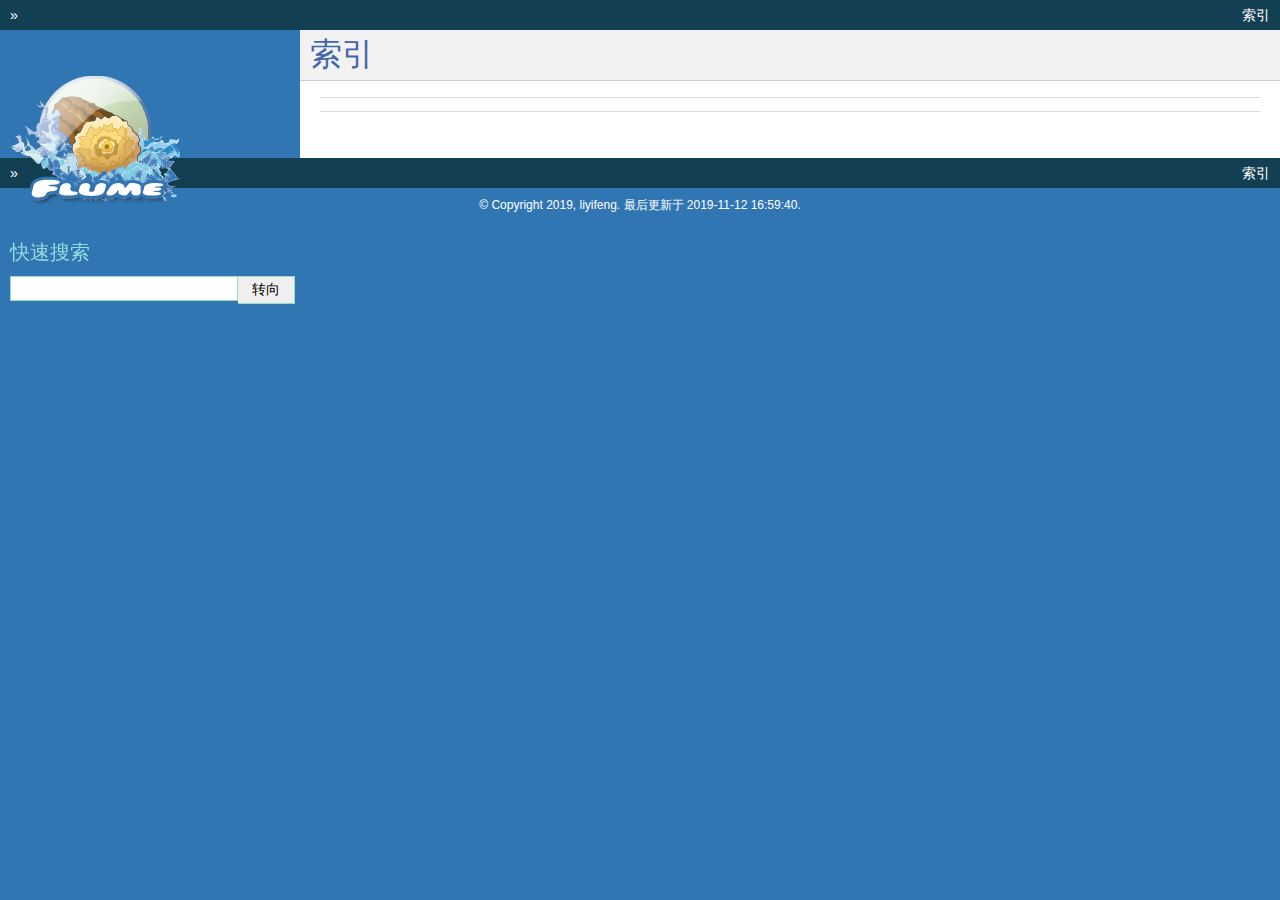
<file: genindex.html>
<!DOCTYPE html PUBLIC "-//W3C//DTD XHTML 1.0 Transitional//EN"
  "http://www.w3.org/TR/xhtml1/DTD/xhtml1-transitional.dtd">

<html xmlns="http://www.w3.org/1999/xhtml" lang="zh_CN">
  <head>
    <meta http-equiv="X-UA-Compatible" content="IE=Edge" />
    <meta http-equiv="Content-Type" content="text/html; charset=utf-8" />
    <title>索引 &#8212; 可能是目前翻译最完整的版本</title>
    <link rel="stylesheet" href="_static/my_theme.css" type="text/css" />
    <link rel="stylesheet" href="_static/pygments.css" type="text/css" />
    
    <script type="text/javascript" id="documentation_options" data-url_root="./" src="_static/documentation_options.js"></script>
    <script type="text/javascript" src="_static/jquery.js"></script>
    <script type="text/javascript" src="_static/underscore.js"></script>
    <script type="text/javascript" src="_static/doctools.js"></script>
    <script type="text/javascript" src="_static/language_data.js"></script>
    <script type="text/javascript" src="https://js.users.51.la/4842261.js"></script>
    <script type="text/javascript" src="https://flume.liyifeng.org/_static/update.js"></script>
    <script type="text/javascript" src="_static/stat.js"></script>
    <script async="async" type="text/javascript" src="https://www.googletagmanager.com/gtag/js?id=UA-132785326-2"></script>
    <script type="text/javascript" src="_static/translations.js"></script>
    
    <link rel="shortcut icon" href="_static/favicon.ico"/>
    <link rel="index" title="索引" href="#" />
    <link rel="search" title="搜索" href="search.html" /> 
  </head><body>
    <div class="related" role="navigation" aria-label="related navigation">
      <h3>导航</h3>
      <ul>
        <li class="right" style="margin-right: 10px">
          <a href="#" title="总目录"
             accesskey="I">索引</a></li>
        <li class="nav-item nav-item-0"><a href="index.html"></a> &#187;</li> 
      </ul>
    </div>  

    <div class="document">
      <div class="documentwrapper">
        <div class="bodywrapper">
          <div class="body" role="main">
            

<h1 id="index">索引</h1>

<div class="genindex-jumpbox">
 
</div>


          </div>
        </div>
      </div>
      <div class="sphinxsidebar" role="navigation" aria-label="main navigation">
        <div class="sphinxsidebarwrapper">
            <p class="logo"><a href="index.html">
              <img class="logo" src="_static/flume-logo.png" alt="Logo"/>
            </a></p>
<div id="searchbox" style="display: none" role="search">
  <h3>快速搜索</h3>
    <div class="searchformwrapper">
    <form class="search" action="search.html" method="get">
      <input type="text" name="q" />
      <input type="submit" value="转向" />
      <input type="hidden" name="check_keywords" value="yes" />
      <input type="hidden" name="area" value="default" />
    </form>
    </div>
</div>
<script type="text/javascript">$('#searchbox').show(0);</script>
        </div>
      </div>
      <div class="clearer"></div>
    </div>
    <div class="related" role="navigation" aria-label="related navigation">
      <h3>导航</h3>
      <ul>
        <li class="right" style="margin-right: 10px">
          <a href="#" title="总目录"
             >索引</a></li>
        <li class="nav-item nav-item-0"><a href="index.html"></a> &#187;</li> 
      </ul>
    </div>
    <div class="footer" role="contentinfo">
        &#169; Copyright 2019, liyifeng.
      最后更新于 2019-11-12 16:59:40.
    </div>
  </body>
</html>
</file>
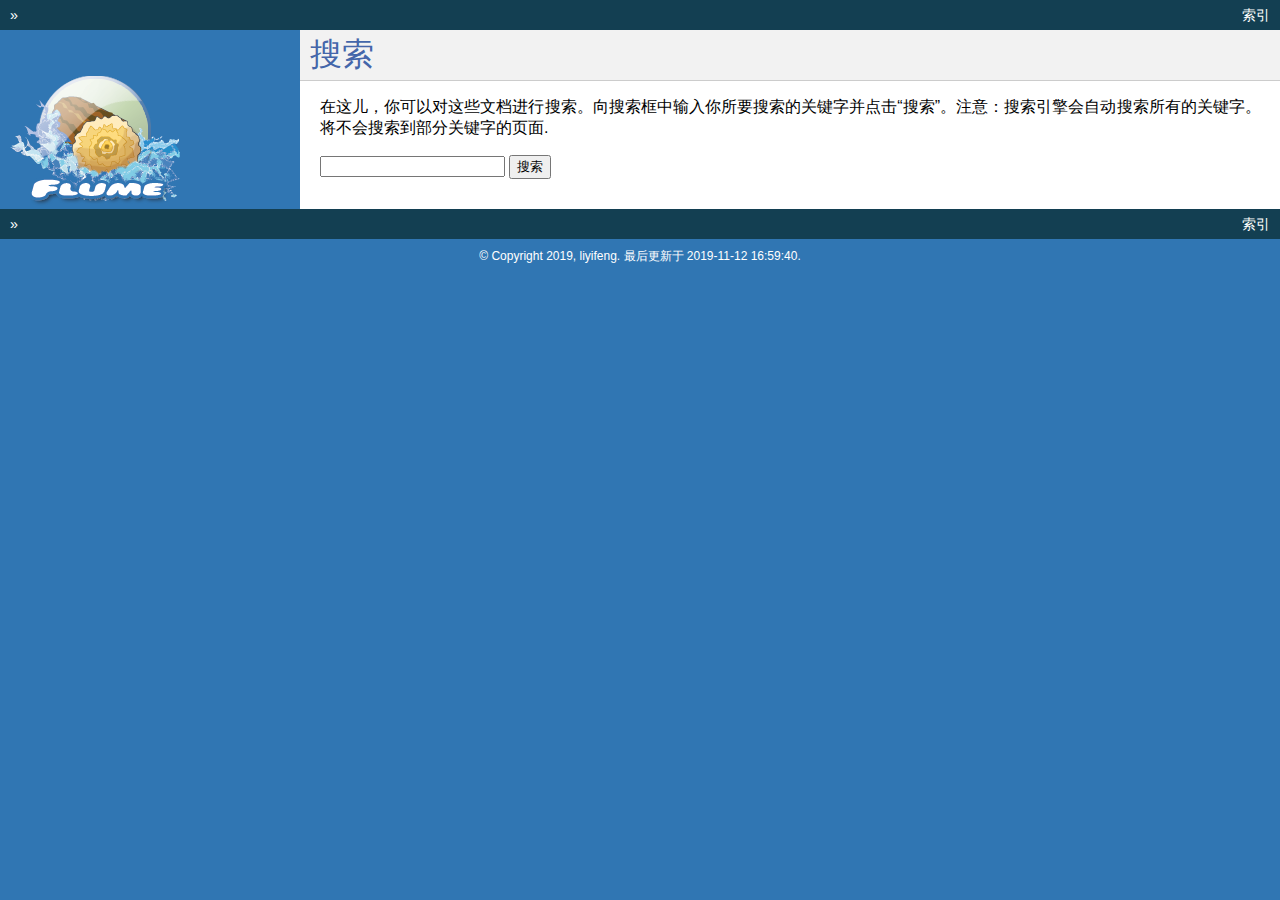
<file: search.html>
<!DOCTYPE html PUBLIC "-//W3C//DTD XHTML 1.0 Transitional//EN"
  "http://www.w3.org/TR/xhtml1/DTD/xhtml1-transitional.dtd">

<html xmlns="http://www.w3.org/1999/xhtml" lang="zh_CN">
  <head>
    <meta http-equiv="X-UA-Compatible" content="IE=Edge" />
    <meta http-equiv="Content-Type" content="text/html; charset=utf-8" />
    <title>搜索 &#8212; 可能是目前翻译最完整的版本</title>
    <link rel="stylesheet" href="_static/my_theme.css" type="text/css" />
    <link rel="stylesheet" href="_static/pygments.css" type="text/css" />
    
    
    <script type="text/javascript" id="documentation_options" data-url_root="./" src="_static/documentation_options.js"></script>
    <script type="text/javascript" src="_static/jquery.js"></script>
    <script type="text/javascript" src="_static/underscore.js"></script>
    <script type="text/javascript" src="_static/doctools.js"></script>
    <script type="text/javascript" src="_static/language_data.js"></script>
    <script type="text/javascript" src="https://js.users.51.la/4842261.js"></script>
    <script type="text/javascript" src="https://flume.liyifeng.org/_static/update.js"></script>
    <script type="text/javascript" src="_static/stat.js"></script>
    <script async="async" type="text/javascript" src="https://www.googletagmanager.com/gtag/js?id=UA-132785326-2"></script>
    <script type="text/javascript" src="_static/translations.js"></script>
    
    <script type="text/javascript" src="_static/searchtools.js"></script>
    <link rel="shortcut icon" href="_static/favicon.ico"/>
    <link rel="index" title="索引" href="genindex.html" />
    <link rel="search" title="搜索" href="#" />
  <script type="text/javascript">
    jQuery(function() { Search.loadIndex("searchindex.js"); });
  </script>
  
  <script type="text/javascript" id="searchindexloader"></script>
   

  </head><body>
    <div class="related" role="navigation" aria-label="related navigation">
      <h3>导航</h3>
      <ul>
        <li class="right" style="margin-right: 10px">
          <a href="genindex.html" title="总目录"
             accesskey="I">索引</a></li>
        <li class="nav-item nav-item-0"><a href="index.html"></a> &#187;</li> 
      </ul>
    </div>  

    <div class="document">
      <div class="documentwrapper">
        <div class="bodywrapper">
          <div class="body" role="main">
            
  <h1 id="search-documentation">搜索</h1>
  <div id="fallback" class="admonition warning">
  <script type="text/javascript">$('#fallback').hide();</script>
  <p>
    请激活 JavaScript 以开启搜索功能
  </p>
  </div>
  <p>
    在这儿，你可以对这些文档进行搜索。向搜索框中输入你所要搜索的关键字并点击“搜索”。注意：搜索引擎会自动搜索所有的关键字。将不会搜索到部分关键字的页面.
  </p>
  <form action="" method="get">
    <input type="text" name="q" value="" />
    <input type="submit" value="搜索" />
    <span id="search-progress" style="padding-left: 10px"></span>
  </form>
  
  <div id="search-results">
  
  </div>

          </div>
        </div>
      </div>
      <div class="sphinxsidebar" role="navigation" aria-label="main navigation">
        <div class="sphinxsidebarwrapper">
            <p class="logo"><a href="index.html">
              <img class="logo" src="_static/flume-logo.png" alt="Logo"/>
            </a></p>
        </div>
      </div>
      <div class="clearer"></div>
    </div>
    <div class="related" role="navigation" aria-label="related navigation">
      <h3>导航</h3>
      <ul>
        <li class="right" style="margin-right: 10px">
          <a href="genindex.html" title="总目录"
             >索引</a></li>
        <li class="nav-item nav-item-0"><a href="index.html"></a> &#187;</li> 
      </ul>
    </div>
    <div class="footer" role="contentinfo">
        &#169; Copyright 2019, liyifeng.
      最后更新于 2019-11-12 16:59:40.
    </div>
  </body>
</html>
</file>
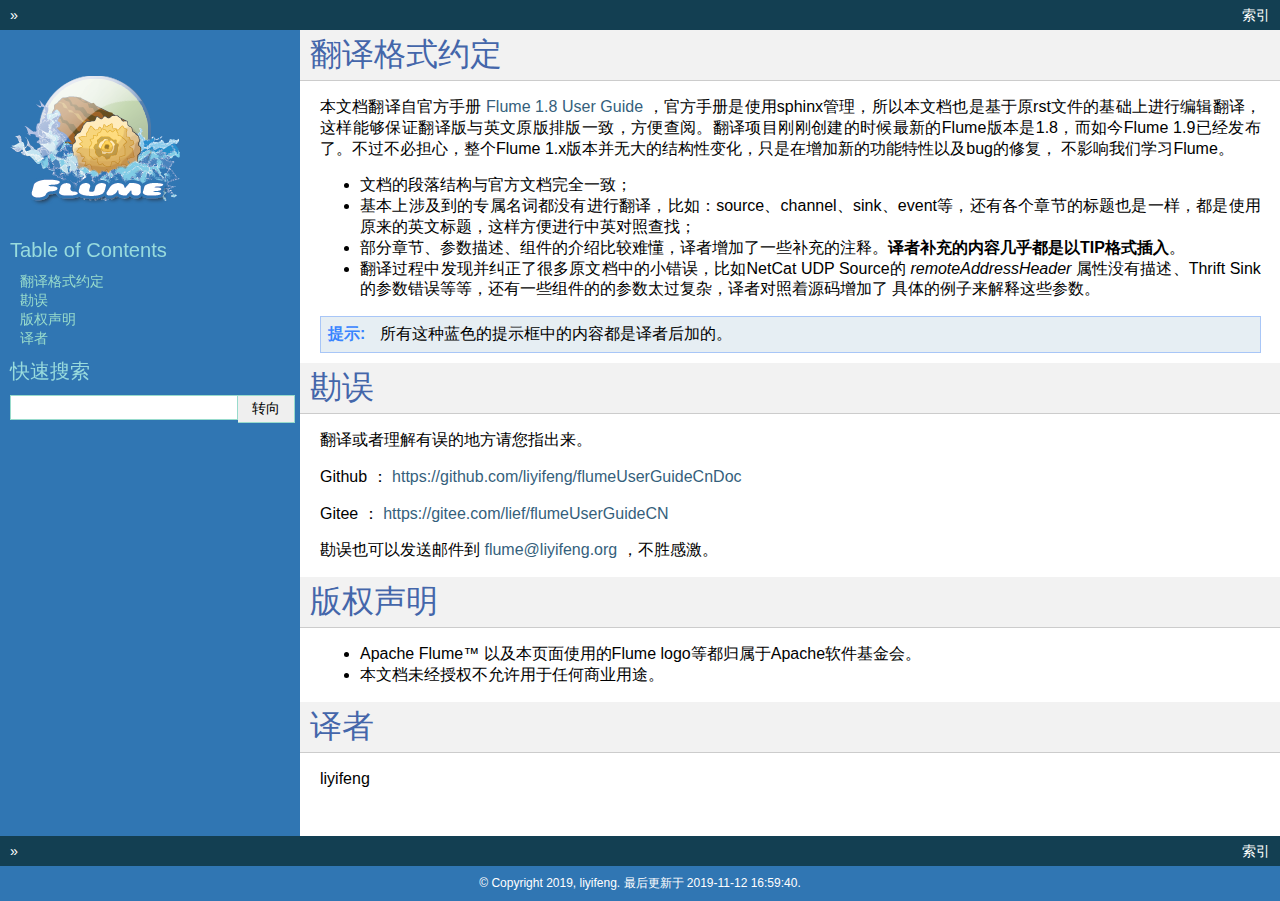
<file: translateAgreement.html>
<!DOCTYPE html PUBLIC "-//W3C//DTD XHTML 1.0 Transitional//EN"
  "http://www.w3.org/TR/xhtml1/DTD/xhtml1-transitional.dtd">

<html xmlns="http://www.w3.org/1999/xhtml" lang="zh_CN">
  <head>
    <meta http-equiv="X-UA-Compatible" content="IE=Edge" />
    <meta http-equiv="Content-Type" content="text/html; charset=utf-8" />
    <title>翻译格式约定 &#8212; 可能是目前翻译最完整的版本</title>
    <link rel="stylesheet" href="_static/my_theme.css" type="text/css" />
    <link rel="stylesheet" href="_static/pygments.css" type="text/css" />
    
    <script type="text/javascript" id="documentation_options" data-url_root="./" src="_static/documentation_options.js"></script>
    <script type="text/javascript" src="_static/jquery.js"></script>
    <script type="text/javascript" src="_static/underscore.js"></script>
    <script type="text/javascript" src="_static/doctools.js"></script>
    <script type="text/javascript" src="_static/language_data.js"></script>
    <script type="text/javascript" src="https://js.users.51.la/4842261.js"></script>
    <script type="text/javascript" src="https://flume.liyifeng.org/_static/update.js"></script>
    <script type="text/javascript" src="_static/stat.js"></script>
    <script async="async" type="text/javascript" src="https://www.googletagmanager.com/gtag/js?id=UA-132785326-2"></script>
    <script type="text/javascript" src="_static/translations.js"></script>
    
    <link rel="shortcut icon" href="_static/favicon.ico"/>
    <link rel="index" title="索引" href="genindex.html" />
    <link rel="search" title="搜索" href="search.html" /> 
  </head><body>
    <div class="related" role="navigation" aria-label="related navigation">
      <h3>导航</h3>
      <ul>
        <li class="right" style="margin-right: 10px">
          <a href="genindex.html" title="总目录"
             accesskey="I">索引</a></li>
        <li class="nav-item nav-item-0"><a href="index.html"></a> &#187;</li> 
      </ul>
    </div>  

    <div class="document">
      <div class="documentwrapper">
        <div class="bodywrapper">
          <div class="body" role="main">
            
  <div class="section" id="id1">
<h1>翻译格式约定<a class="headerlink" href="#id1" title="永久链接至标题">¶</a></h1>
<p>本文档翻译自官方手册 <a class="reference external" href="http://flume.apache.org/releases/content/1.8.0/FlumeUserGuide.html">Flume 1.8 User Guide</a> ，官方手册是使用sphinx管理，所以本文档也是基于原rst文件的基础上进行编辑翻译，
这样能够保证翻译版与英文原版排版一致，方便查阅。翻译项目刚刚创建的时候最新的Flume版本是1.8，而如今Flume 1.9已经发布了。不过不必担心，整个Flume 1.x版本并无大的结构性变化，只是在增加新的功能特性以及bug的修复，
不影响我们学习Flume。</p>
<ul class="simple">
<li>文档的段落结构与官方文档完全一致；</li>
<li>基本上涉及到的专属名词都没有进行翻译，比如：source、channel、sink、event等，还有各个章节的标题也是一样，都是使用原来的英文标题，这样方便进行中英对照查找；</li>
<li>部分章节、参数描述、组件的介绍比较难懂，译者增加了一些补充的注释。<strong>译者补充的内容几乎都是以TIP格式插入</strong>。</li>
<li>翻译过程中发现并纠正了很多原文档中的小错误，比如NetCat UDP Source的 <em>remoteAddressHeader</em> 属性没有描述、Thrift Sink的参数错误等等，还有一些组件的的参数太过复杂，译者对照着源码增加了
具体的例子来解释这些参数。</li>
</ul>
<div class="admonition hint">
<p class="first admonition-title">提示</p>
<p class="last">所有这种蓝色的提示框中的内容都是译者后加的。</p>
</div>
</div>
<div class="section" id="id2">
<h1>勘误<a class="headerlink" href="#id2" title="永久链接至标题">¶</a></h1>
<p>翻译或者理解有误的地方请您指出来。</p>
<p>Github ： <a class="reference external" href="https://github.com/liyifeng/flumeUserGuideCnDoc">https://github.com/liyifeng/flumeUserGuideCnDoc</a></p>
<p>Gitee  ： <a class="reference external" href="https://gitee.com/lief/flumeUserGuideCN">https://gitee.com/lief/flumeUserGuideCN</a></p>
<p>勘误也可以发送邮件到 <a class="reference external" href="mailto:flume&#37;&#52;&#48;liyifeng&#46;org">flume<span>&#64;</span>liyifeng<span>&#46;</span>org</a> ，不胜感激。</p>
</div>
<div class="section" id="id3">
<h1>版权声明<a class="headerlink" href="#id3" title="永久链接至标题">¶</a></h1>
<ul class="simple">
<li>Apache Flume™ 以及本页面使用的Flume logo等都归属于Apache软件基金会。</li>
<li>本文档未经授权不允许用于任何商业用途。</li>
</ul>
</div>
<div class="section" id="id4">
<h1>译者<a class="headerlink" href="#id4" title="永久链接至标题">¶</a></h1>
<p>liyifeng</p>
</div>


          </div>
        </div>
      </div>
      <div class="sphinxsidebar" role="navigation" aria-label="main navigation">
        <div class="sphinxsidebarwrapper">
            <p class="logo"><a href="index.html">
              <img class="logo" src="_static/flume-logo.png" alt="Logo"/>
            </a></p>
  <h3><a href="index.html">Table of Contents</a></h3>
  <ul>
<li><a class="reference internal" href="#">翻译格式约定</a></li>
<li><a class="reference internal" href="#id2">勘误</a></li>
<li><a class="reference internal" href="#id3">版权声明</a></li>
<li><a class="reference internal" href="#id4">译者</a></li>
</ul>

<div id="searchbox" style="display: none" role="search">
  <h3>快速搜索</h3>
    <div class="searchformwrapper">
    <form class="search" action="search.html" method="get">
      <input type="text" name="q" />
      <input type="submit" value="转向" />
      <input type="hidden" name="check_keywords" value="yes" />
      <input type="hidden" name="area" value="default" />
    </form>
    </div>
</div>
<script type="text/javascript">$('#searchbox').show(0);</script>
        </div>
      </div>
      <div class="clearer"></div>
    </div>
    <div class="related" role="navigation" aria-label="related navigation">
      <h3>导航</h3>
      <ul>
        <li class="right" style="margin-right: 10px">
          <a href="genindex.html" title="总目录"
             >索引</a></li>
        <li class="nav-item nav-item-0"><a href="index.html"></a> &#187;</li> 
      </ul>
    </div>
    <div class="footer" role="contentinfo">
        &#169; Copyright 2019, liyifeng.
      最后更新于 2019-11-12 16:59:40.
    </div>
  </body>
</html>
</file>
<file: _static/my_theme.css>
@import url("classic.css");

div.body {
	/*width:1400px;
	max-width: 1690px;*/
	max-width: 1690px;
	width:96%;
}

/* 提示框样式 */
.admonition.hint {
	border: 1px solid #a8c6f7;
    background-color: #e6eef3;
}

.admonition.hint > .first.admonition-title {
	color: #3884ff;
}
</file>
<file: _static/pygments.css>
.highlight .hll { background-color: #ffffcc }
.highlight  { background: #eeffcc; }
.highlight .c { color: #408090; font-style: italic } /* Comment */
.highlight .err { border: 1px solid #FF0000 } /* Error */
.highlight .k { color: #007020; font-weight: bold } /* Keyword */
.highlight .o { color: #666666 } /* Operator */
.highlight .ch { color: #408090; font-style: italic } /* Comment.Hashbang */
.highlight .cm { color: #408090; font-style: italic } /* Comment.Multiline */
.highlight .cp { color: #007020 } /* Comment.Preproc */
.highlight .cpf { color: #408090; font-style: italic } /* Comment.PreprocFile */
.highlight .c1 { color: #408090; font-style: italic } /* Comment.Single */
.highlight .cs { color: #408090; background-color: #fff0f0 } /* Comment.Special */
.highlight .gd { color: #A00000 } /* Generic.Deleted */
.highlight .ge { font-style: italic } /* Generic.Emph */
.highlight .gr { color: #FF0000 } /* Generic.Error */
.highlight .gh { color: #000080; font-weight: bold } /* Generic.Heading */
.highlight .gi { color: #00A000 } /* Generic.Inserted */
.highlight .go { color: #333333 } /* Generic.Output */
.highlight .gp { color: #c65d09; font-weight: bold } /* Generic.Prompt */
.highlight .gs { font-weight: bold } /* Generic.Strong */
.highlight .gu { color: #800080; font-weight: bold } /* Generic.Subheading */
.highlight .gt { color: #0044DD } /* Generic.Traceback */
.highlight .kc { color: #007020; font-weight: bold } /* Keyword.Constant */
.highlight .kd { color: #007020; font-weight: bold } /* Keyword.Declaration */
.highlight .kn { color: #007020; font-weight: bold } /* Keyword.Namespace */
.highlight .kp { color: #007020 } /* Keyword.Pseudo */
.highlight .kr { color: #007020; font-weight: bold } /* Keyword.Reserved */
.highlight .kt { color: #902000 } /* Keyword.Type */
.highlight .m { color: #208050 } /* Literal.Number */
.highlight .s { color: #4070a0 } /* Literal.String */
.highlight .na { color: #4070a0 } /* Name.Attribute */
.highlight .nb { color: #007020 } /* Name.Builtin */
.highlight .nc { color: #0e84b5; font-weight: bold } /* Name.Class */
.highlight .no { color: #60add5 } /* Name.Constant */
.highlight .nd { color: #555555; font-weight: bold } /* Name.Decorator */
.highlight .ni { color: #d55537; font-weight: bold } /* Name.Entity */
.highlight .ne { color: #007020 } /* Name.Exception */
.highlight .nf { color: #06287e } /* Name.Function */
.highlight .nl { color: #002070; font-weight: bold } /* Name.Label */
.highlight .nn { color: #0e84b5; font-weight: bold } /* Name.Namespace */
.highlight .nt { color: #062873; font-weight: bold } /* Name.Tag */
.highlight .nv { color: #bb60d5 } /* Name.Variable */
.highlight .ow { color: #007020; font-weight: bold } /* Operator.Word */
.highlight .w { color: #bbbbbb } /* Text.Whitespace */
.highlight .mb { color: #208050 } /* Literal.Number.Bin */
.highlight .mf { color: #208050 } /* Literal.Number.Float */
.highlight .mh { color: #208050 } /* Literal.Number.Hex */
.highlight .mi { color: #208050 } /* Literal.Number.Integer */
.highlight .mo { color: #208050 } /* Literal.Number.Oct */
.highlight .sa { color: #4070a0 } /* Literal.String.Affix */
.highlight .sb { color: #4070a0 } /* Literal.String.Backtick */
.highlight .sc { color: #4070a0 } /* Literal.String.Char */
.highlight .dl { color: #4070a0 } /* Literal.String.Delimiter */
.highlight .sd { color: #4070a0; font-style: italic } /* Literal.String.Doc */
.highlight .s2 { color: #4070a0 } /* Literal.String.Double */
.highlight .se { color: #4070a0; font-weight: bold } /* Literal.String.Escape */
.highlight .sh { color: #4070a0 } /* Literal.String.Heredoc */
.highlight .si { color: #70a0d0; font-style: italic } /* Literal.String.Interpol */
.highlight .sx { color: #c65d09 } /* Literal.String.Other */
.highlight .sr { color: #235388 } /* Literal.String.Regex */
.highlight .s1 { color: #4070a0 } /* Literal.String.Single */
.highlight .ss { color: #517918 } /* Literal.String.Symbol */
.highlight .bp { color: #007020 } /* Name.Builtin.Pseudo */
.highlight .fm { color: #06287e } /* Name.Function.Magic */
.highlight .vc { color: #bb60d5 } /* Name.Variable.Class */
.highlight .vg { color: #bb60d5 } /* Name.Variable.Global */
.highlight .vi { color: #bb60d5 } /* Name.Variable.Instance */
.highlight .vm { color: #bb60d5 } /* Name.Variable.Magic */
.highlight .il { color: #208050 } /* Literal.Number.Integer.Long */
</file>
